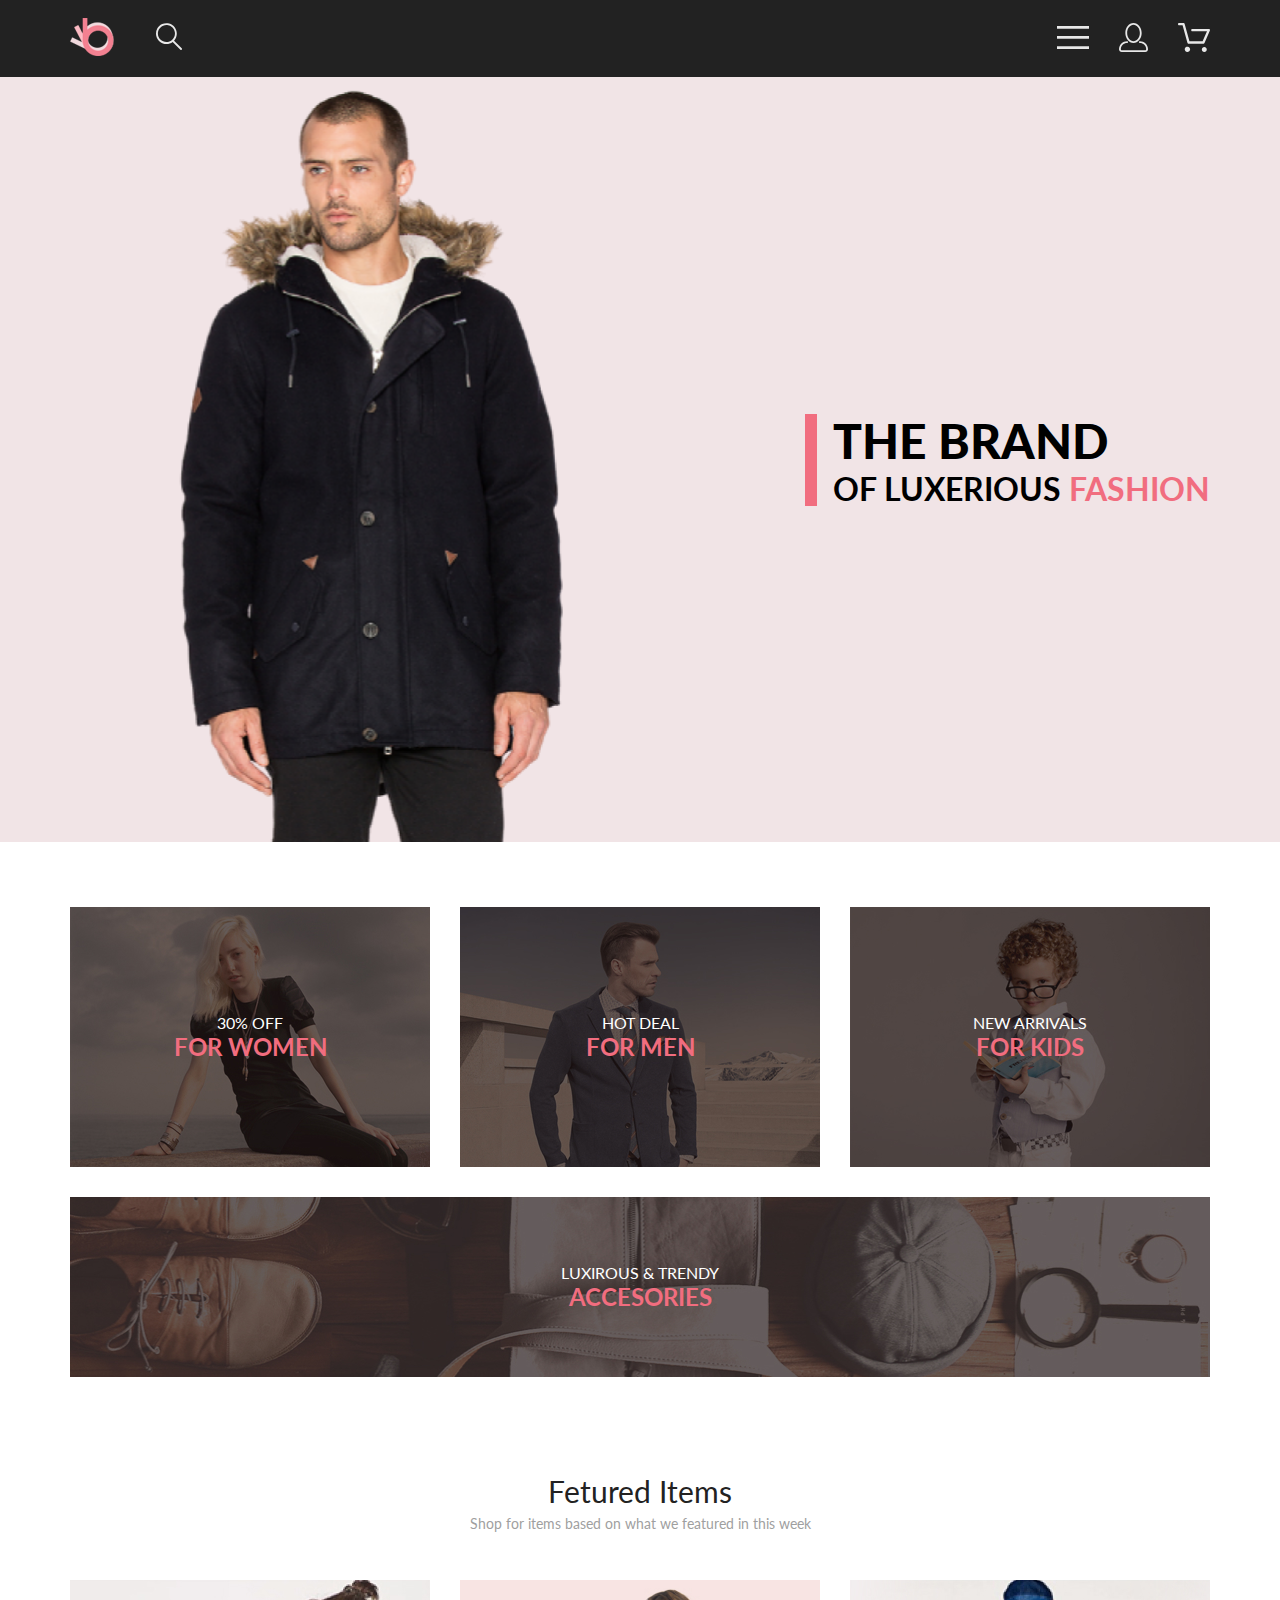
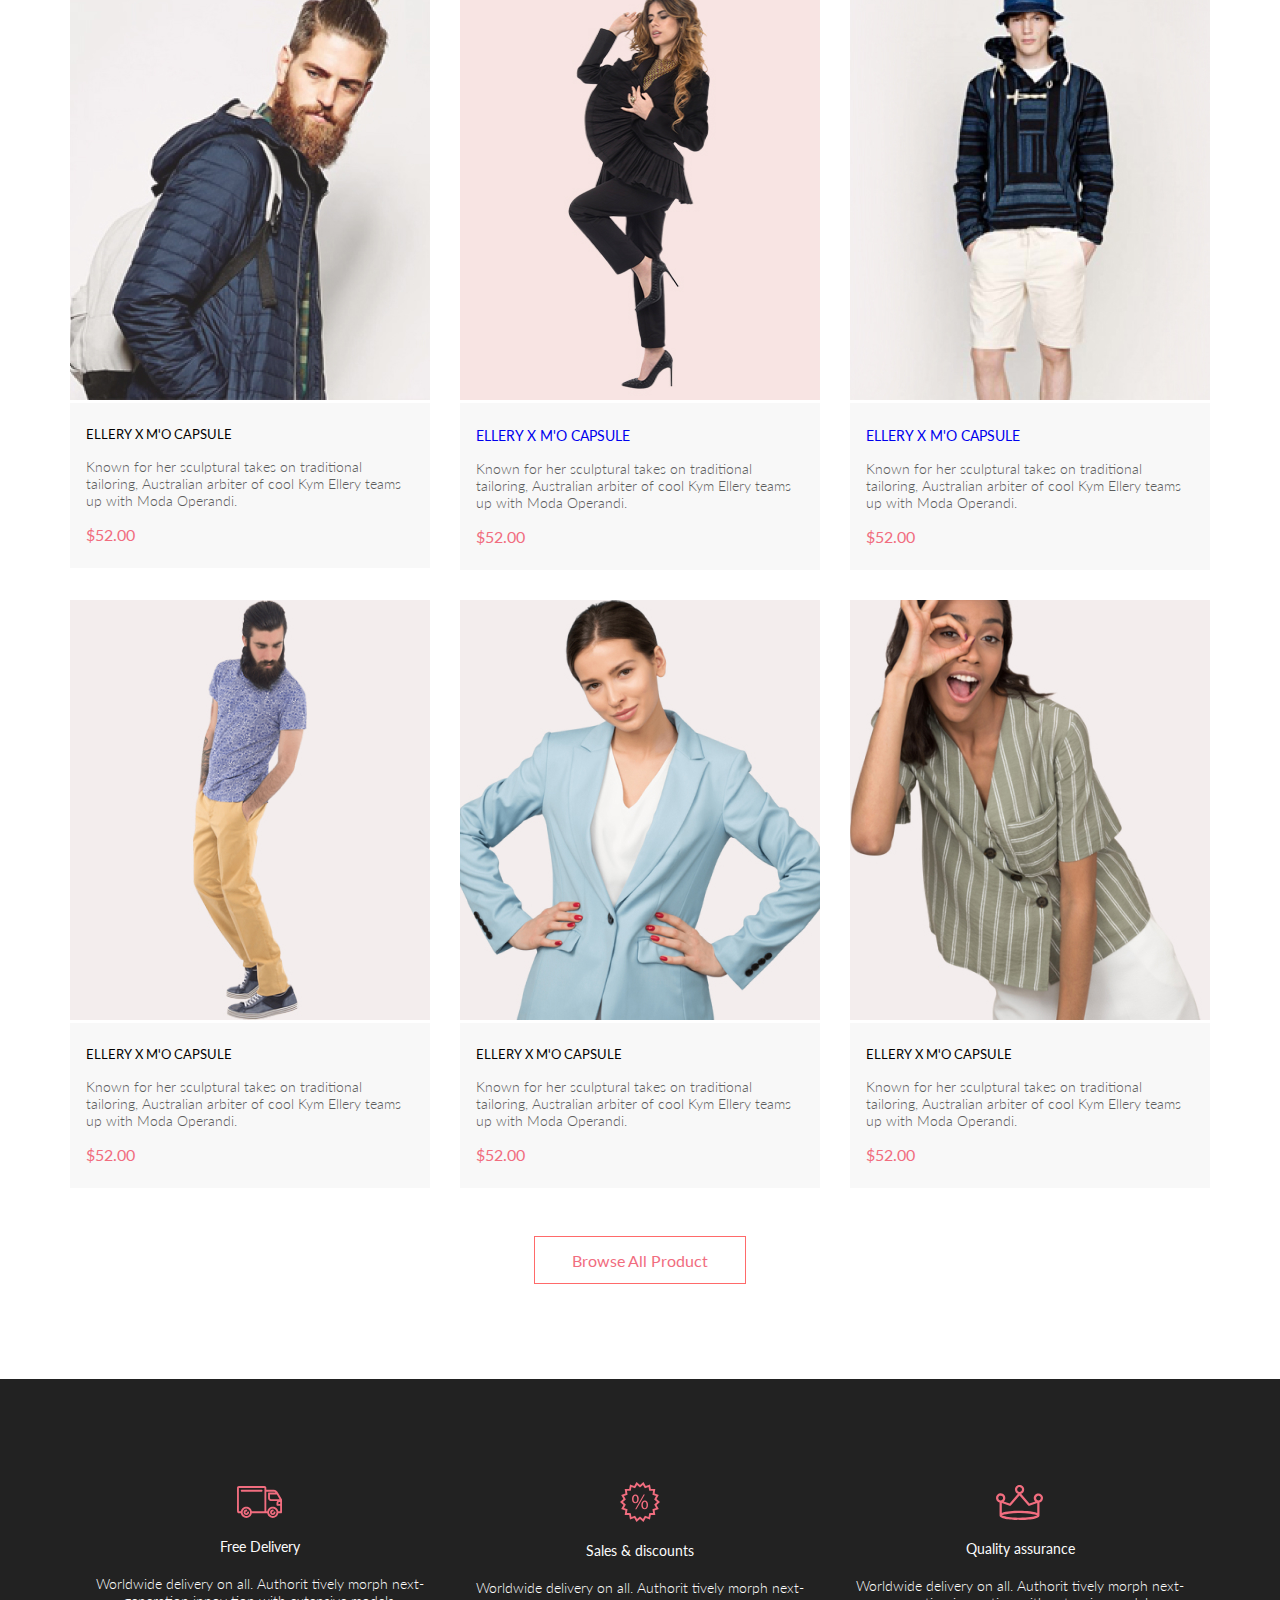
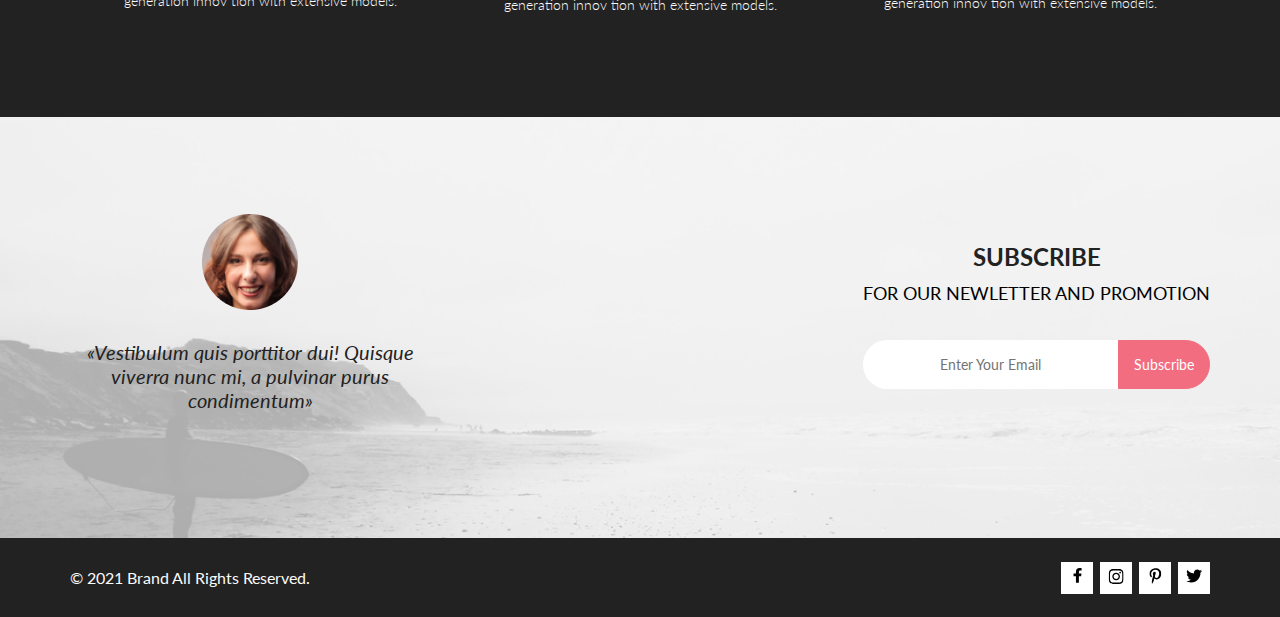
<file: sem1-HomeWork/index.html>
<!DOCTYPE html>
<html lang="en">
  <head>
    <link rel="preconnect" href="https://fonts.googleapis.com" />
    <link rel="preconnect" href="https://fonts.gstatic.com" crossorigin />
    <link
      href="https://fonts.googleapis.com/css2?family=Lato:wght@300;400;700;900&display=swap"
      rel="stylesheet"
    />
    <meta charset="UTF-8" />
    <meta name="viewport" content="width=device-width, initial-scale=1.0" />
    <title>Index</title>
    <link rel="stylesheet" href="../sem1-HomeWork/css/style.css" />
  </head>
  <body>
    <header class="header center">
      <div class="header-left">
        <a href="index.html" class="logo"
          ><img src="img/logo.svg" alt="logo"
        /></a>
        <a href="index.html" class="guidance"
          ><svg
            width="27"
            height="28"
            viewBox="0 0 27 28"
            fill="none"
            xmlns="http://www.w3.org/2000/svg"
          >
            <path
              d="M19.0589 17.6251C20.6705 15.865 21.6275 13.6039 21.769 11.2216C21.9106 8.83932 21.2281 6.48088 19.8362 4.54232C18.4443 2.60377 16.4278 1.20318 14.1252 0.575765C11.8227 -0.0516554 9.37437 0.132305 7.19143 1.09675C5.0085 2.0612 3.22389 3.74739 2.1373 5.87217C1.05071 7.99695 0.728322 10.4309 1.22426 12.7653C1.72021 15.0997 3.00428 17.1923 4.86085 18.6919C6.71741 20.1914 9.0334 21.0064 11.4199 21.0001C13.6723 21.0031 15.8638 20.2691 17.6599 18.9101L25.4079 26.7171C25.4934 26.8061 25.5958 26.8772 25.7091 26.9261C25.8225 26.9751 25.9444 27.0009 26.0679 27.0021C26.1916 27.0024 26.314 26.9773 26.4276 26.9283C26.5411 26.8793 26.6434 26.8074 26.7279 26.7171C26.9018 26.5362 26.999 26.295 26.999 26.0441C26.999 25.7931 26.9018 25.5519 26.7279 25.371L19.0589 17.6251ZM2.88589 10.5001C2.89873 8.81477 3.41021 7.17101 4.35586 5.776C5.30151 4.38098 6.63899 3.29715 8.1997 2.66114C9.76042 2.02513 11.4745 1.86542 13.1258 2.20213C14.7772 2.53884 16.2919 3.3569 17.479 4.55319C18.6661 5.74948 19.4725 7.27044 19.7965 8.92433C20.1204 10.5782 19.9475 12.291 19.2995 13.8468C18.6515 15.4026 17.5574 16.7316 16.1551 17.6665C14.7529 18.6014 13.1052 19.1002 11.4199 19.1C9.14843 19.0892 6.97409 18.1775 5.3741 16.5652C3.77412 14.9528 2.87924 12.7715 2.88589 10.5001Z"
              fill="#E8E8E8"
            />
          </svg>
        </a>
      </div>
      <div class="header-right">
        <label for="burger" class="guidance"
          ><svg
            width="32"
            height="23"
            viewBox="0 0 32 23"
            fill="none"
            xmlns="http://www.w3.org/2000/svg"
          >
            <path
              d="M0 23V20.31H32V23H0ZM0 12.76V10.07H32V12.76H0ZM0 2.69V0H32V2.69H0Z"
              fill="#E8E8E8"
            />
          </svg>
        </label>
        <input type="checkbox" id="burger" />
        <nav class="header-right__nav">
          <ul class="header-right__list">
            <li class="header-right__item">
              <a href="#" class="header-right__link_black">MENU</a>
            </li>
            <li class="header-right__item">
              <a href="#" class="header-right__link_pink">MAN</a>
              <ul class="header-right__box">
                <li>
                  <a href="#" class="header-right__link">Accessories</a>
                </li>
                <li>
                  <a href="#" class="header-right__link">Bags</a>
                </li>
                <li>
                  <a href="#" class="header-right__link">Denim</a>
                </li>
                <li>
                  <a href="#" class="header-right__link">T-Shirts</a>
                </li>
              </ul>
            </li>
            <li class="header-top__right__nav_item">
              <a href="#" class="header-right__link_pink">WOMAN</a>
              <ul class="header-right__box">
                <li>
                  <a href="#" class="header-right__link">Accessories</a>
                </li>
                <li>
                  <a href="#" class="header-right__link">Bags</a>
                </li>
                <li>
                  <a href="#" class="header-right__link">Denim</a>
                </li>
                <li>
                  <a href="#" class="header-right__link">T-Shirts</a>
                </li>
                <li>
                  <a href="#" class="header-right__link">Shirts</a>
                </li>
              </ul>
            </li>
            <li class="header-top__right__nav_item">
              <a href="#" class="header-right__link_pink">KIDS</a>
              <ul class="header-right__box">
                <li>
                  <a href="#" class="header-right__link">Accessories</a>
                </li>
                <li>
                  <a href="#" class="header-right__link">Bags</a>
                </li>
                <li>
                  <a href="#" class="header-right__link">Denim</a>
                </li>
                <li>
                  <a href="#" class="header-right__link">T-Shirts</a>
                </li>
                <li>
                  <a href="#" class="header-right__link">Shirts</a>
                </li>
                <li>
                  <a href="#" class="header-right__link">Bags</a>
                </li>
              </ul>
            </li>
          </ul>
        </nav>

        <a href="registration.html" class="guidance removal"
          ><svg
            width="29"
            height="29"
            viewBox="0 0 29 29"
            fill="none"
            xmlns="http://www.w3.org/2000/svg"
          >
            <path
              d="M14.5 19.937C19 19.937 22.656 15.464 22.656 9.968C22.656 4.472 19 0 14.5 0C13.3631 0.0217413 12.2463 0.303398 11.2351 0.823397C10.2239 1.34339 9.34507 2.08794 8.66602 3C7.12663 4.99573 6.30819 7.45381 6.34399 9.974C6.34399 15.465 10 19.937 14.5 19.937ZM14.5 1.813C18 1.813 20.844 5.472 20.844 9.969C20.844 14.466 17.998 18.125 14.5 18.125C11.002 18.125 8.15603 14.465 8.15503 9.969C8.15403 5.473 11 1.813 14.5 1.813ZM20.844 18.125C20.6036 18.125 20.373 18.2205 20.203 18.3905C20.033 18.5605 19.9375 18.7911 19.9375 19.0315C19.9375 19.2719 20.033 19.5025 20.203 19.6725C20.373 19.8425 20.6036 19.938 20.844 19.938C22.526 19.9399 24.1386 20.6088 25.3279 21.7982C26.5172 22.9875 27.1861 24.6 27.188 26.282C27.1875 26.5221 27.0918 26.7523 26.922 26.9221C26.7522 27.0918 26.5221 27.1875 26.282 27.188H2.71997C2.47985 27.1875 2.24975 27.0918 2.07996 26.9221C1.91016 26.7523 1.81449 26.5221 1.81396 26.282C1.81608 24.6001 2.48517 22.9877 3.67444 21.7985C4.86371 20.6092 6.47608 19.9401 8.15796 19.938C8.39824 19.938 8.62868 19.8425 8.79858 19.6726C8.96849 19.5027 9.06396 19.2723 9.06396 19.032C9.06396 18.7917 8.96849 18.5613 8.79858 18.3914C8.62868 18.2215 8.39824 18.126 8.15796 18.126C5.99541 18.1279 3.92201 18.9875 2.39258 20.5164C0.863144 22.0453 0.00264777 24.1185 0 26.281C0.000794067 27.0019 0.287502 27.693 0.797241 28.2027C1.30698 28.7125 1.99811 28.9992 2.71899 29H26.282C27.0027 28.9989 27.6936 28.7121 28.2031 28.2024C28.7126 27.6927 28.9992 27.0017 29 26.281C28.9974 24.1187 28.1372 22.0457 26.6083 20.5168C25.0793 18.9878 23.0063 18.1276 20.844 18.125Z"
              fill="#E8E8E8"
            />
          </svg>
        </a>
        <a href="cart.html" class="guidance removal"
          ><svg
            width="32"
            height="29"
            viewBox="0 0 32 29"
            fill="none"
            xmlns="http://www.w3.org/2000/svg"
          >
            <path
              d="M26.2 29C25.5522 28.9738 24.9405 28.6948 24.4962 28.2227C24.0519 27.7506 23.8104 27.1232 23.8235 26.475C23.8366 25.8269 24.1033 25.2097 24.5663 24.7559C25.0293 24.3022 25.6518 24.048 26.3 24.048C26.9483 24.048 27.5707 24.3022 28.0337 24.7559C28.4967 25.2097 28.7634 25.8269 28.7765 26.475C28.7896 27.1232 28.5481 27.7506 28.1038 28.2227C27.6594 28.6948 27.0478 28.9738 26.4 29H26.2ZM6.75195 26.32C6.75195 25.79 6.90913 25.2718 7.20361 24.8311C7.4981 24.3904 7.91667 24.0469 8.40637 23.844C8.89608 23.6412 9.43497 23.5881 9.95483 23.6915C10.4747 23.7949 10.9522 24.0502 11.327 24.425C11.7018 24.7998 11.9571 25.2773 12.0605 25.7972C12.164 26.317 12.1108 26.8559 11.908 27.3456C11.7051 27.8353 11.3616 28.2539 10.9209 28.5483C10.4802 28.8428 9.96206 29 9.43201 29C9.0799 29.0003 8.73114 28.9311 8.40576 28.7966C8.08038 28.662 7.78472 28.4646 7.53564 28.2158C7.28657 27.9669 7.08903 27.6713 6.95422 27.3461C6.81942 27.0208 6.75 26.6721 6.75 26.32H6.75195ZM10.552 20.686C10.2926 20.6868 10.04 20.6024 9.83313 20.4457C9.62629 20.2891 9.47661 20.0689 9.40698 19.819L4.57397 2.36401H1.18103C0.867544 2.36401 0.566883 2.23947 0.345215 2.01781C0.123547 1.79614 -0.000976562 1.49549 -0.000976562 1.18201C-0.000976562 0.868519 0.123547 0.567873 0.345215 0.346205C0.566883 0.124537 0.867544 5.81268e-06 1.18103 5.81268e-06H5.46204C5.72153 -0.00080736 5.97406 0.0837201 6.18079 0.240568C6.38751 0.397416 6.53686 0.617884 6.60596 0.868006L11.439 18.323H24.6169L29 8.27501H14.4C14.2418 8.27961 14.0844 8.25242 13.9369 8.19507C13.7894 8.13771 13.6549 8.05134 13.5414 7.94108C13.4279 7.83082 13.3376 7.69891 13.276 7.55315C13.2144 7.40739 13.1826 7.25075 13.1826 7.0925C13.1826 6.93426 13.2144 6.77762 13.276 6.63186C13.3376 6.4861 13.4279 6.35419 13.5414 6.24393C13.6549 6.13367 13.7894 6.0473 13.9369 5.98994C14.0844 5.93259 14.2418 5.90541 14.4 5.91001H30.813C31.0087 5.90996 31.2013 5.95866 31.3734 6.05172C31.5456 6.14478 31.6918 6.27926 31.799 6.44301C31.9068 6.60729 31.9724 6.79569 31.9899 6.99145C32.0073 7.18721 31.9762 7.38424 31.899 7.565L26.494 19.977C26.4016 20.1876 26.25 20.3668 26.0575 20.4927C25.865 20.6186 25.64 20.6858 25.41 20.686H10.552Z"
              fill="#E8E8E8"
            />
          </svg>
        </a>
      </div>
    </header>
    <section class="intro center">
      <div class="intro-left">
        <div class="intro-left__img"></div>
      </div>
      <div class="intro-right">
        <div class="intro-right__el_pink"></div>
        <div class="intro-right__content">
          <h4 class="intro-right__title">THE BRAND</h4>
          <p class="intro-right__text">
            OF LUXERIOUS
            <span class="intro-right__text_pink">FASHION</span>
          </p>
        </div>
      </div>
    </section>
    <!--  -->
    <nav class="category center">
      <a class="category__card category__card-1 category__card_center" href="#">
        <p class="category__subtitle">30% OFF</p>
        <h4 class="category__title">FOR WOMEN</h4>
      </a>
      <a class="category__card category__card-2 category__card_center" href="#">
        <p class="category__subtitle">HOT DEAL</p>
        <h4 class="category__title">FOR MEN</h4>
      </a>
      <a class="category__card category__card-3 category__card_center" href="#">
        <p class="category__subtitle">NEW ARRIVALS</p>
        <h4 class="category__title">FOR KIDS</h4>
      </a>
      <a class="category__card category__card-4 category__card_center" href="#">
        <p class="category__subtitle">LUXIROUS & TRENDY</p>
        <h4 class="category__title">ACCESORIES</h4>
      </a>
    </nav>

    <!--  -->
    <section class="section-product center">
      <h2 class="section-product__title">Fetured Items</h2>
      <p class="section-product__text">
        Shop for items based on what we featured in this week
      </p>
      <div class="product-box">
        <div class="product-box__product">
          <div class="product-box__wrap">
            <img
              src="img/product1_section3.jpg"
              alt="product-1"
              class="product-box__img"
            />
            <svg
              class="product-box__svg"
              width="139"
              height="44"
              viewBox="0 0 139 44"
              fill="none"
              xmlns="http://www.w3.org/2000/svg"
            >
              <path
                d="M138.5 0.5H0.5V43.5H138.5V0.5Z"
                stroke="white"
                stroke-linejoin="round"
              />
              <path
                d="M34.9509 34.2667H34.8386C34.2294 34.2667 33.7177 33.7671 33.6735 33.1294C33.629 32.4607 34.1175 31.8785 34.7626 31.8346C34.788 31.8329 34.8145 31.832 34.8405 31.832C35.4575 31.832 35.9743 32.3219 36.0201 32.9487C36.0319 33.1971 35.9914 33.5514 35.736 33.8439L35.73 33.8507L35.7242 33.8575C35.5275 34.0912 35.2607 34.2321 34.9509 34.2667ZM21.2189 34.2604C20.5683 34.2604 20.0391 33.7174 20.0391 33.05C20.0391 32.3832 20.5683 31.8406 21.2189 31.8406C21.8694 31.8406 22.3987 32.3832 22.3987 33.05C22.3987 33.7174 21.8694 34.2604 21.2189 34.2604Z"
                fill="white"
              />
              <path
                d="M34.876 33.2662C34.921 33.2549 34.9423 33.2339 34.96 33.2129C34.9678 33.2037 34.9756 33.1946 34.9835 33.1855C35.02 33.1438 35.0233 33.0553 35.0224 33.0105C35.0092 32.9044 34.9185 32.8315 34.8412 32.8315C34.8375 32.8315 34.8336 32.8317 34.8312 32.8318C34.7531 32.8372 34.6653 32.9409 34.6719 33.0625C34.6813 33.1793 34.7675 33.2662 34.8392 33.2662H34.876ZM21.2195 33.2599C21.3187 33.2599 21.3994 33.1655 21.3994 33.0496C21.3994 32.9341 21.3187 32.8401 21.2195 32.8401C21.1204 32.8401 21.0397 32.9341 21.0397 33.0496C21.0397 33.1655 21.1204 33.2599 21.2195 33.2599ZM34.9995 35.2662C34.9517 35.2662 34.8878 35.2662 34.8392 35.2662C33.7017 35.2662 32.7567 34.3545 32.6765 33.198C32.5964 31.9929 33.4937 30.9183 34.6953 30.8364C34.7441 30.8331 34.7928 30.8315 34.8412 30.8315C35.9799 30.8315 36.9413 31.7324 37.019 32.8884C37.0505 33.4915 36.8741 34.0612 36.4898 34.5012C36.1055 34.9575 35.5764 35.2177 34.9995 35.2662ZM21.2195 35.2599C20.0153 35.2599 19.0397 34.2709 19.0397 33.0496C19.0397 31.8291 20.0153 30.8401 21.2195 30.8401C22.4237 30.8401 23.3994 31.8291 23.3994 33.0496C23.3994 34.2709 22.4237 35.2599 21.2195 35.2599ZM34.1984 28.3938H22.1331C21.7001 28.3938 21.3159 28.1005 21.2033 27.6775L17.2775 13.2477H14.5217C13.9934 13.2477 13.5605 12.8086 13.5605 12.2704C13.5605 11.733 13.9934 11.293 14.5217 11.293H17.9993C18.4313 11.293 18.8156 11.5863 18.9281 12.0103L22.8539 26.4391H33.5576L37.1144 18.1338H25.2578C24.7286 18.1338 24.2957 17.6937 24.2957 17.1565C24.2957 16.6191 24.7286 16.1791 25.2578 16.1791H38.5886C38.9091 16.1791 39.2141 16.3419 39.3896 16.6191C39.566 16.8954 39.5984 17.2374 39.4697 17.547L35.0795 27.807C34.9193 28.1653 34.5827 28.3938 34.1984 28.3938Z"
                fill="white"
              />
              <path
                d="M34.876 33.2662C34.921 33.2549 34.9423 33.2339 34.96 33.2129C34.9678 33.2037 34.9756 33.1946 34.9835 33.1855C35.02 33.1438 35.0233 33.0553 35.0224 33.0105C35.0092 32.9044 34.9185 32.8315 34.8412 32.8315C34.8375 32.8315 34.8336 32.8317 34.8312 32.8318C34.7531 32.8372 34.6653 32.9409 34.6719 33.0625C34.6813 33.1793 34.7675 33.2662 34.8392 33.2662H34.876ZM21.2195 33.2599C21.3187 33.2599 21.3994 33.1655 21.3994 33.0496C21.3994 32.9341 21.3187 32.8401 21.2195 32.8401C21.1204 32.8401 21.0397 32.9341 21.0397 33.0496C21.0397 33.1655 21.1204 33.2599 21.2195 33.2599ZM34.9995 35.2662C34.9517 35.2662 34.8878 35.2662 34.8392 35.2662C33.7017 35.2662 32.7567 34.3545 32.6765 33.198C32.5964 31.9929 33.4937 30.9183 34.6953 30.8364C34.7441 30.8331 34.7928 30.8315 34.8412 30.8315C35.9799 30.8315 36.9413 31.7324 37.019 32.8884C37.0505 33.4915 36.8741 34.0612 36.4898 34.5012C36.1055 34.9575 35.5764 35.2177 34.9995 35.2662ZM21.2195 35.2599C20.0153 35.2599 19.0397 34.2709 19.0397 33.0496C19.0397 31.8291 20.0153 30.8401 21.2195 30.8401C22.4237 30.8401 23.3994 31.8291 23.3994 33.0496C23.3994 34.2709 22.4237 35.2599 21.2195 35.2599ZM34.1984 28.3938H22.1331C21.7001 28.3938 21.3159 28.1005 21.2033 27.6775L17.2775 13.2477H14.5217C13.9934 13.2477 13.5605 12.8086 13.5605 12.2704C13.5605 11.733 13.9934 11.293 14.5217 11.293H17.9993C18.4313 11.293 18.8156 11.5863 18.9281 12.0103L22.8539 26.4391H33.5576L37.1144 18.1338H25.2578C24.7286 18.1338 24.2957 17.6937 24.2957 17.1565C24.2957 16.6191 24.7286 16.1791 25.2578 16.1791H38.5886C38.9091 16.1791 39.2141 16.3419 39.3896 16.6191C39.566 16.8954 39.5984 17.2374 39.4697 17.547L35.0795 27.807C34.9193 28.1653 34.5827 28.3938 34.1984 28.3938Z"
                fill="white"
              />
              <path
                d="M57.2018 24.5104L55.6268 20.4294C55.5801 20.308 55.5311 20.168 55.4798 20.0094C55.4284 19.846 55.3794 19.6734 55.3328 19.4914C55.2348 19.8694 55.1344 20.1844 55.0318 20.4364L53.4568 24.5104H57.2018ZM60.0298 28.2344H58.9798C58.8584 28.2344 58.7604 28.204 58.6858 28.1434C58.6111 28.0827 58.5551 28.0057 58.5178 27.9124L57.5798 25.4904H53.0788L52.1408 27.9124C52.1128 27.9964 52.0591 28.071 51.9798 28.1364C51.9004 28.2017 51.8024 28.2344 51.6858 28.2344H50.6358L54.6468 18.2034H56.0188L60.0298 28.2344ZM65.525 22.8304C65.2916 22.5177 65.0396 22.3007 64.769 22.1794C64.4983 22.0534 64.195 21.9904 63.859 21.9904C63.201 21.9904 62.6946 22.226 62.34 22.6974C61.9853 23.1687 61.808 23.8407 61.808 24.7134C61.808 25.1754 61.8476 25.572 61.927 25.9034C62.0063 26.23 62.123 26.5007 62.277 26.7154C62.431 26.9254 62.62 27.0794 62.844 27.1774C63.068 27.2754 63.3223 27.3244 63.607 27.3244C64.0176 27.3244 64.3746 27.231 64.678 27.0444C64.986 26.8577 65.2683 26.594 65.525 26.2534V22.8304ZM66.771 17.9234V28.2344H66.029C65.8516 28.2344 65.7396 28.148 65.693 27.9754L65.581 27.1144C65.2776 27.4784 64.9323 27.7724 64.545 27.9964C64.1576 28.2204 63.7096 28.3324 63.201 28.3324C62.795 28.3324 62.4263 28.2554 62.095 28.1014C61.7636 27.9427 61.4813 27.7117 61.248 27.4084C61.0146 27.105 60.835 26.727 60.709 26.2744C60.583 25.8217 60.52 25.3014 60.52 24.7134C60.52 24.1907 60.59 23.7054 60.73 23.2574C60.87 22.8047 61.0706 22.4127 61.332 22.0814C61.5933 21.75 61.913 21.491 62.291 21.3044C62.6736 21.113 63.103 21.0174 63.579 21.0174C64.013 21.0174 64.384 21.092 64.692 21.2414C65.0046 21.386 65.2823 21.589 65.525 21.8504V17.9234H66.771ZM73.359 22.8304C73.1256 22.5177 72.8736 22.3007 72.603 22.1794C72.3323 22.0534 72.029 21.9904 71.693 21.9904C71.035 21.9904 70.5286 22.226 70.174 22.6974C69.8193 23.1687 69.642 23.8407 69.642 24.7134C69.642 25.1754 69.6816 25.572 69.761 25.9034C69.8403 26.23 69.957 26.5007 70.111 26.7154C70.265 26.9254 70.454 27.0794 70.678 27.1774C70.902 27.2754 71.1563 27.3244 71.441 27.3244C71.8516 27.3244 72.2086 27.231 72.512 27.0444C72.82 26.8577 73.1023 26.594 73.359 26.2534V22.8304ZM74.605 17.9234V28.2344H73.863C73.6856 28.2344 73.5736 28.148 73.527 27.9754L73.415 27.1144C73.1116 27.4784 72.7663 27.7724 72.379 27.9964C71.9916 28.2204 71.5436 28.3324 71.035 28.3324C70.629 28.3324 70.2603 28.2554 69.929 28.1014C69.5976 27.9427 69.3153 27.7117 69.082 27.4084C68.8486 27.105 68.669 26.727 68.543 26.2744C68.417 25.8217 68.354 25.3014 68.354 24.7134C68.354 24.1907 68.424 23.7054 68.564 23.2574C68.704 22.8047 68.9046 22.4127 69.166 22.0814C69.4273 21.75 69.747 21.491 70.125 21.3044C70.5076 21.113 70.937 21.0174 71.413 21.0174C71.847 21.0174 72.218 21.092 72.526 21.2414C72.8386 21.386 73.1163 21.589 73.359 21.8504V17.9234H74.605ZM82.332 28.3464C81.772 28.3464 81.3403 28.19 81.037 27.8774C80.7383 27.5647 80.589 27.1144 80.589 26.5264V22.1864H79.735C79.6603 22.1864 79.5973 22.1654 79.546 22.1234C79.4946 22.0767 79.469 22.0067 79.469 21.9134V21.4164L80.631 21.2694L80.918 19.0784C80.932 19.0084 80.9623 18.9524 81.009 18.9104C81.0603 18.8637 81.1256 18.8404 81.205 18.8404H81.835V21.2834H83.886V22.1864H81.835V26.4424C81.835 26.741 81.9073 26.9627 82.052 27.1074C82.1966 27.252 82.3833 27.3244 82.612 27.3244C82.7426 27.3244 82.8546 27.308 82.948 27.2754C83.046 27.238 83.13 27.1984 83.2 27.1564C83.27 27.1144 83.3283 27.077 83.375 27.0444C83.4263 27.007 83.4706 26.9884 83.508 26.9884C83.5733 26.9884 83.6316 27.028 83.683 27.1074L84.047 27.7024C83.8323 27.903 83.5733 28.0617 83.27 28.1784C82.9666 28.2904 82.654 28.3464 82.332 28.3464ZM88.1205 21.0314C88.6385 21.0314 89.1052 21.1177 89.5205 21.2904C89.9359 21.463 90.2905 21.708 90.5845 22.0254C90.8785 22.3427 91.1025 22.7277 91.2565 23.1804C91.4152 23.6284 91.4945 24.13 91.4945 24.6854C91.4945 25.2454 91.4152 25.7494 91.2565 26.1974C91.1025 26.6454 90.8785 27.028 90.5845 27.3454C90.2905 27.6627 89.9359 27.9077 89.5205 28.0804C89.1052 28.2484 88.6385 28.3324 88.1205 28.3324C87.5979 28.3324 87.1265 28.2484 86.7065 28.0804C86.2912 27.9077 85.9365 27.6627 85.6425 27.3454C85.3485 27.028 85.1222 26.6454 84.9635 26.1974C84.8095 25.7494 84.7325 25.2454 84.7325 24.6854C84.7325 24.13 84.8095 23.6284 84.9635 23.1804C85.1222 22.7277 85.3485 22.3427 85.6425 22.0254C85.9365 21.708 86.2912 21.463 86.7065 21.2904C87.1265 21.1177 87.5979 21.0314 88.1205 21.0314ZM88.1205 27.3594C88.8205 27.3594 89.3432 27.126 89.6885 26.6594C90.0339 26.188 90.2065 25.5324 90.2065 24.6924C90.2065 23.8477 90.0339 23.1897 89.6885 22.7184C89.3432 22.247 88.8205 22.0114 88.1205 22.0114C87.7659 22.0114 87.4555 22.072 87.1895 22.1934C86.9282 22.3147 86.7089 22.4897 86.5315 22.7184C86.3589 22.947 86.2282 23.2294 86.1395 23.5654C86.0555 23.8967 86.0135 24.2724 86.0135 24.6924C86.0135 25.5324 86.1862 26.188 86.5315 26.6594C86.8815 27.126 87.4112 27.3594 88.1205 27.3594ZM103.993 26.1624C104.068 26.1624 104.133 26.1927 104.189 26.2534L104.728 26.8344C104.317 27.3104 103.818 27.6814 103.23 27.9474C102.647 28.2134 101.94 28.3464 101.109 28.3464C100.39 28.3464 99.7369 28.2227 99.1489 27.9754C98.5609 27.7234 98.0593 27.3734 97.6439 26.9254C97.2286 26.4727 96.9066 25.9314 96.6779 25.3014C96.4493 24.6714 96.3349 23.9784 96.3349 23.2224C96.3349 22.4664 96.4539 21.7734 96.6919 21.1434C96.9299 20.5134 97.2636 19.972 97.6929 19.5194C98.1269 19.0667 98.6449 18.7167 99.2469 18.4694C99.8489 18.2174 100.514 18.0914 101.242 18.0914C101.956 18.0914 102.586 18.2057 103.132 18.4344C103.678 18.663 104.159 18.9734 104.574 19.3654L104.126 19.9884C104.098 20.035 104.061 20.0747 104.014 20.1074C103.972 20.1354 103.914 20.1494 103.839 20.1494C103.755 20.1494 103.652 20.105 103.531 20.0164C103.41 19.923 103.251 19.8204 103.055 19.7084C102.859 19.5964 102.614 19.496 102.32 19.4074C102.026 19.314 101.664 19.2674 101.235 19.2674C100.717 19.2674 100.243 19.3584 99.8139 19.5404C99.3846 19.7177 99.0136 19.9767 98.7009 20.3174C98.3929 20.658 98.1526 21.0734 97.9799 21.5634C97.8073 22.0534 97.7209 22.6064 97.7209 23.2224C97.7209 23.8477 97.8096 24.4054 97.9869 24.8954C98.1689 25.3854 98.4139 25.8007 98.7219 26.1414C99.0346 26.4774 99.4009 26.734 99.8209 26.9114C100.246 27.0887 100.703 27.1774 101.193 27.1774C101.492 27.1774 101.76 27.161 101.998 27.1284C102.241 27.091 102.462 27.035 102.663 26.9604C102.868 26.8857 103.057 26.7924 103.23 26.6804C103.407 26.5637 103.582 26.426 103.755 26.2674C103.834 26.1974 103.914 26.1624 103.993 26.1624ZM109.851 25.0424C109.277 25.061 108.787 25.1077 108.381 25.1824C107.98 25.2524 107.651 25.3457 107.394 25.4624C107.142 25.579 106.958 25.7167 106.841 25.8754C106.729 26.034 106.673 26.2114 106.673 26.4074C106.673 26.594 106.704 26.755 106.764 26.8904C106.825 27.0257 106.907 27.1377 107.009 27.2264C107.117 27.3104 107.24 27.3734 107.38 27.4154C107.525 27.4527 107.679 27.4714 107.842 27.4714C108.062 27.4714 108.262 27.4504 108.444 27.4084C108.626 27.3617 108.797 27.2964 108.955 27.2124C109.119 27.1284 109.273 27.028 109.417 26.9114C109.567 26.7947 109.711 26.6617 109.851 26.5124V25.0424ZM105.826 22.1444C106.218 21.7664 106.641 21.484 107.093 21.2974C107.546 21.1107 108.048 21.0174 108.598 21.0174C108.995 21.0174 109.347 21.0827 109.655 21.2134C109.963 21.344 110.222 21.526 110.432 21.7594C110.642 21.9927 110.801 22.275 110.908 22.6064C111.016 22.9377 111.069 23.3017 111.069 23.6984V28.2344H110.516C110.395 28.2344 110.302 28.2157 110.236 28.1784C110.171 28.1364 110.12 28.057 110.082 27.9404L109.942 27.2684C109.756 27.441 109.574 27.595 109.396 27.7304C109.219 27.861 109.032 27.973 108.836 28.0664C108.64 28.155 108.43 28.2227 108.206 28.2694C107.987 28.3207 107.742 28.3464 107.471 28.3464C107.196 28.3464 106.937 28.309 106.694 28.2344C106.452 28.155 106.239 28.0384 106.057 27.8844C105.88 27.7304 105.738 27.5367 105.63 27.3034C105.528 27.0654 105.476 26.7854 105.476 26.4634C105.476 26.1834 105.553 25.915 105.707 25.6584C105.861 25.397 106.111 25.166 106.456 24.9654C106.802 24.7647 107.252 24.6014 107.807 24.4754C108.363 24.3447 109.044 24.27 109.851 24.2514V23.6984C109.851 23.1477 109.732 22.7324 109.494 22.4524C109.256 22.1677 108.909 22.0254 108.451 22.0254C108.143 22.0254 107.884 22.065 107.674 22.1444C107.469 22.219 107.289 22.3054 107.135 22.4034C106.986 22.4967 106.855 22.583 106.743 22.6624C106.636 22.737 106.529 22.7744 106.421 22.7744C106.337 22.7744 106.265 22.7534 106.204 22.7114C106.144 22.6647 106.092 22.6087 106.05 22.5434L105.826 22.1444ZM114.15 22.5644C114.374 22.079 114.65 21.701 114.976 21.4304C115.303 21.155 115.702 21.0174 116.173 21.0174C116.323 21.0174 116.465 21.0337 116.6 21.0664C116.74 21.099 116.864 21.1504 116.971 21.2204L116.88 22.1514C116.852 22.268 116.782 22.3264 116.67 22.3264C116.605 22.3264 116.509 22.3124 116.383 22.2844C116.257 22.2564 116.115 22.2424 115.956 22.2424C115.732 22.2424 115.532 22.275 115.354 22.3404C115.182 22.4057 115.025 22.5037 114.885 22.6344C114.75 22.7604 114.626 22.919 114.514 23.1104C114.407 23.297 114.309 23.5117 114.22 23.7544V28.2344H112.967V21.1434H113.681C113.817 21.1434 113.91 21.169 113.961 21.2204C114.013 21.2717 114.048 21.3604 114.066 21.4864L114.15 22.5644ZM120.244 28.3464C119.684 28.3464 119.252 28.19 118.949 27.8774C118.65 27.5647 118.501 27.1144 118.501 26.5264V22.1864H117.647C117.572 22.1864 117.509 22.1654 117.458 22.1234C117.407 22.0767 117.381 22.0067 117.381 21.9134V21.4164L118.543 21.2694L118.83 19.0784C118.844 19.0084 118.874 18.9524 118.921 18.9104C118.972 18.8637 119.038 18.8404 119.117 18.8404H119.747V21.2834H121.798V22.1864H119.747V26.4424C119.747 26.741 119.819 26.9627 119.964 27.1074C120.109 27.252 120.295 27.3244 120.524 27.3244C120.655 27.3244 120.767 27.308 120.86 27.2754C120.958 27.238 121.042 27.1984 121.112 27.1564C121.182 27.1144 121.24 27.077 121.287 27.0444C121.338 27.007 121.383 26.9884 121.42 26.9884C121.485 26.9884 121.544 27.028 121.595 27.1074L121.959 27.7024C121.744 27.903 121.485 28.0617 121.182 28.1784C120.879 28.2904 120.566 28.3464 120.244 28.3464Z"
                fill="white"
              />
            </svg>
          </div>

          <div class="product-box__content">
            <a href="#" class="product-box__name">ELLERY X M'O CAPSULE</a>
            <p class="product-box__text">
              Known for her sculptural takes on&nbsp;traditional tailoring,
              Australian arbiter of&nbsp;cool Kym Ellery teams up&nbsp;with Moda
              Operandi.
            </p>
            <p class="product-box__price">$52.00</p>
          </div>
        </div>
        <div class="product-box__product">
          <div class="product-box__wrap">
            <img
              src="img/product2_section3.jpg"
              alt="product-1"
              class="product-box__img"
            />
            <svg
              class="product-box__svg"
              width="139"
              height="44"
              viewBox="0 0 139 44"
              fill="none"
              xmlns="http://www.w3.org/2000/svg"
            >
              <path
                d="M138.5 0.5H0.5V43.5H138.5V0.5Z"
                stroke="white"
                stroke-linejoin="round"
              />
              <path
                d="M34.9509 34.2667H34.8386C34.2294 34.2667 33.7177 33.7671 33.6735 33.1294C33.629 32.4607 34.1175 31.8785 34.7626 31.8346C34.788 31.8329 34.8145 31.832 34.8405 31.832C35.4575 31.832 35.9743 32.3219 36.0201 32.9487C36.0319 33.1971 35.9914 33.5514 35.736 33.8439L35.73 33.8507L35.7242 33.8575C35.5275 34.0912 35.2607 34.2321 34.9509 34.2667ZM21.2189 34.2604C20.5683 34.2604 20.0391 33.7174 20.0391 33.05C20.0391 32.3832 20.5683 31.8406 21.2189 31.8406C21.8694 31.8406 22.3987 32.3832 22.3987 33.05C22.3987 33.7174 21.8694 34.2604 21.2189 34.2604Z"
                fill="white"
              />
              <path
                d="M34.876 33.2662C34.921 33.2549 34.9423 33.2339 34.96 33.2129C34.9678 33.2037 34.9756 33.1946 34.9835 33.1855C35.02 33.1438 35.0233 33.0553 35.0224 33.0105C35.0092 32.9044 34.9185 32.8315 34.8412 32.8315C34.8375 32.8315 34.8336 32.8317 34.8312 32.8318C34.7531 32.8372 34.6653 32.9409 34.6719 33.0625C34.6813 33.1793 34.7675 33.2662 34.8392 33.2662H34.876ZM21.2195 33.2599C21.3187 33.2599 21.3994 33.1655 21.3994 33.0496C21.3994 32.9341 21.3187 32.8401 21.2195 32.8401C21.1204 32.8401 21.0397 32.9341 21.0397 33.0496C21.0397 33.1655 21.1204 33.2599 21.2195 33.2599ZM34.9995 35.2662C34.9517 35.2662 34.8878 35.2662 34.8392 35.2662C33.7017 35.2662 32.7567 34.3545 32.6765 33.198C32.5964 31.9929 33.4937 30.9183 34.6953 30.8364C34.7441 30.8331 34.7928 30.8315 34.8412 30.8315C35.9799 30.8315 36.9413 31.7324 37.019 32.8884C37.0505 33.4915 36.8741 34.0612 36.4898 34.5012C36.1055 34.9575 35.5764 35.2177 34.9995 35.2662ZM21.2195 35.2599C20.0153 35.2599 19.0397 34.2709 19.0397 33.0496C19.0397 31.8291 20.0153 30.8401 21.2195 30.8401C22.4237 30.8401 23.3994 31.8291 23.3994 33.0496C23.3994 34.2709 22.4237 35.2599 21.2195 35.2599ZM34.1984 28.3938H22.1331C21.7001 28.3938 21.3159 28.1005 21.2033 27.6775L17.2775 13.2477H14.5217C13.9934 13.2477 13.5605 12.8086 13.5605 12.2704C13.5605 11.733 13.9934 11.293 14.5217 11.293H17.9993C18.4313 11.293 18.8156 11.5863 18.9281 12.0103L22.8539 26.4391H33.5576L37.1144 18.1338H25.2578C24.7286 18.1338 24.2957 17.6937 24.2957 17.1565C24.2957 16.6191 24.7286 16.1791 25.2578 16.1791H38.5886C38.9091 16.1791 39.2141 16.3419 39.3896 16.6191C39.566 16.8954 39.5984 17.2374 39.4697 17.547L35.0795 27.807C34.9193 28.1653 34.5827 28.3938 34.1984 28.3938Z"
                fill="white"
              />
              <path
                d="M34.876 33.2662C34.921 33.2549 34.9423 33.2339 34.96 33.2129C34.9678 33.2037 34.9756 33.1946 34.9835 33.1855C35.02 33.1438 35.0233 33.0553 35.0224 33.0105C35.0092 32.9044 34.9185 32.8315 34.8412 32.8315C34.8375 32.8315 34.8336 32.8317 34.8312 32.8318C34.7531 32.8372 34.6653 32.9409 34.6719 33.0625C34.6813 33.1793 34.7675 33.2662 34.8392 33.2662H34.876ZM21.2195 33.2599C21.3187 33.2599 21.3994 33.1655 21.3994 33.0496C21.3994 32.9341 21.3187 32.8401 21.2195 32.8401C21.1204 32.8401 21.0397 32.9341 21.0397 33.0496C21.0397 33.1655 21.1204 33.2599 21.2195 33.2599ZM34.9995 35.2662C34.9517 35.2662 34.8878 35.2662 34.8392 35.2662C33.7017 35.2662 32.7567 34.3545 32.6765 33.198C32.5964 31.9929 33.4937 30.9183 34.6953 30.8364C34.7441 30.8331 34.7928 30.8315 34.8412 30.8315C35.9799 30.8315 36.9413 31.7324 37.019 32.8884C37.0505 33.4915 36.8741 34.0612 36.4898 34.5012C36.1055 34.9575 35.5764 35.2177 34.9995 35.2662ZM21.2195 35.2599C20.0153 35.2599 19.0397 34.2709 19.0397 33.0496C19.0397 31.8291 20.0153 30.8401 21.2195 30.8401C22.4237 30.8401 23.3994 31.8291 23.3994 33.0496C23.3994 34.2709 22.4237 35.2599 21.2195 35.2599ZM34.1984 28.3938H22.1331C21.7001 28.3938 21.3159 28.1005 21.2033 27.6775L17.2775 13.2477H14.5217C13.9934 13.2477 13.5605 12.8086 13.5605 12.2704C13.5605 11.733 13.9934 11.293 14.5217 11.293H17.9993C18.4313 11.293 18.8156 11.5863 18.9281 12.0103L22.8539 26.4391H33.5576L37.1144 18.1338H25.2578C24.7286 18.1338 24.2957 17.6937 24.2957 17.1565C24.2957 16.6191 24.7286 16.1791 25.2578 16.1791H38.5886C38.9091 16.1791 39.2141 16.3419 39.3896 16.6191C39.566 16.8954 39.5984 17.2374 39.4697 17.547L35.0795 27.807C34.9193 28.1653 34.5827 28.3938 34.1984 28.3938Z"
                fill="white"
              />
              <path
                d="M57.2018 24.5104L55.6268 20.4294C55.5801 20.308 55.5311 20.168 55.4798 20.0094C55.4284 19.846 55.3794 19.6734 55.3328 19.4914C55.2348 19.8694 55.1344 20.1844 55.0318 20.4364L53.4568 24.5104H57.2018ZM60.0298 28.2344H58.9798C58.8584 28.2344 58.7604 28.204 58.6858 28.1434C58.6111 28.0827 58.5551 28.0057 58.5178 27.9124L57.5798 25.4904H53.0788L52.1408 27.9124C52.1128 27.9964 52.0591 28.071 51.9798 28.1364C51.9004 28.2017 51.8024 28.2344 51.6858 28.2344H50.6358L54.6468 18.2034H56.0188L60.0298 28.2344ZM65.525 22.8304C65.2916 22.5177 65.0396 22.3007 64.769 22.1794C64.4983 22.0534 64.195 21.9904 63.859 21.9904C63.201 21.9904 62.6946 22.226 62.34 22.6974C61.9853 23.1687 61.808 23.8407 61.808 24.7134C61.808 25.1754 61.8476 25.572 61.927 25.9034C62.0063 26.23 62.123 26.5007 62.277 26.7154C62.431 26.9254 62.62 27.0794 62.844 27.1774C63.068 27.2754 63.3223 27.3244 63.607 27.3244C64.0176 27.3244 64.3746 27.231 64.678 27.0444C64.986 26.8577 65.2683 26.594 65.525 26.2534V22.8304ZM66.771 17.9234V28.2344H66.029C65.8516 28.2344 65.7396 28.148 65.693 27.9754L65.581 27.1144C65.2776 27.4784 64.9323 27.7724 64.545 27.9964C64.1576 28.2204 63.7096 28.3324 63.201 28.3324C62.795 28.3324 62.4263 28.2554 62.095 28.1014C61.7636 27.9427 61.4813 27.7117 61.248 27.4084C61.0146 27.105 60.835 26.727 60.709 26.2744C60.583 25.8217 60.52 25.3014 60.52 24.7134C60.52 24.1907 60.59 23.7054 60.73 23.2574C60.87 22.8047 61.0706 22.4127 61.332 22.0814C61.5933 21.75 61.913 21.491 62.291 21.3044C62.6736 21.113 63.103 21.0174 63.579 21.0174C64.013 21.0174 64.384 21.092 64.692 21.2414C65.0046 21.386 65.2823 21.589 65.525 21.8504V17.9234H66.771ZM73.359 22.8304C73.1256 22.5177 72.8736 22.3007 72.603 22.1794C72.3323 22.0534 72.029 21.9904 71.693 21.9904C71.035 21.9904 70.5286 22.226 70.174 22.6974C69.8193 23.1687 69.642 23.8407 69.642 24.7134C69.642 25.1754 69.6816 25.572 69.761 25.9034C69.8403 26.23 69.957 26.5007 70.111 26.7154C70.265 26.9254 70.454 27.0794 70.678 27.1774C70.902 27.2754 71.1563 27.3244 71.441 27.3244C71.8516 27.3244 72.2086 27.231 72.512 27.0444C72.82 26.8577 73.1023 26.594 73.359 26.2534V22.8304ZM74.605 17.9234V28.2344H73.863C73.6856 28.2344 73.5736 28.148 73.527 27.9754L73.415 27.1144C73.1116 27.4784 72.7663 27.7724 72.379 27.9964C71.9916 28.2204 71.5436 28.3324 71.035 28.3324C70.629 28.3324 70.2603 28.2554 69.929 28.1014C69.5976 27.9427 69.3153 27.7117 69.082 27.4084C68.8486 27.105 68.669 26.727 68.543 26.2744C68.417 25.8217 68.354 25.3014 68.354 24.7134C68.354 24.1907 68.424 23.7054 68.564 23.2574C68.704 22.8047 68.9046 22.4127 69.166 22.0814C69.4273 21.75 69.747 21.491 70.125 21.3044C70.5076 21.113 70.937 21.0174 71.413 21.0174C71.847 21.0174 72.218 21.092 72.526 21.2414C72.8386 21.386 73.1163 21.589 73.359 21.8504V17.9234H74.605ZM82.332 28.3464C81.772 28.3464 81.3403 28.19 81.037 27.8774C80.7383 27.5647 80.589 27.1144 80.589 26.5264V22.1864H79.735C79.6603 22.1864 79.5973 22.1654 79.546 22.1234C79.4946 22.0767 79.469 22.0067 79.469 21.9134V21.4164L80.631 21.2694L80.918 19.0784C80.932 19.0084 80.9623 18.9524 81.009 18.9104C81.0603 18.8637 81.1256 18.8404 81.205 18.8404H81.835V21.2834H83.886V22.1864H81.835V26.4424C81.835 26.741 81.9073 26.9627 82.052 27.1074C82.1966 27.252 82.3833 27.3244 82.612 27.3244C82.7426 27.3244 82.8546 27.308 82.948 27.2754C83.046 27.238 83.13 27.1984 83.2 27.1564C83.27 27.1144 83.3283 27.077 83.375 27.0444C83.4263 27.007 83.4706 26.9884 83.508 26.9884C83.5733 26.9884 83.6316 27.028 83.683 27.1074L84.047 27.7024C83.8323 27.903 83.5733 28.0617 83.27 28.1784C82.9666 28.2904 82.654 28.3464 82.332 28.3464ZM88.1205 21.0314C88.6385 21.0314 89.1052 21.1177 89.5205 21.2904C89.9359 21.463 90.2905 21.708 90.5845 22.0254C90.8785 22.3427 91.1025 22.7277 91.2565 23.1804C91.4152 23.6284 91.4945 24.13 91.4945 24.6854C91.4945 25.2454 91.4152 25.7494 91.2565 26.1974C91.1025 26.6454 90.8785 27.028 90.5845 27.3454C90.2905 27.6627 89.9359 27.9077 89.5205 28.0804C89.1052 28.2484 88.6385 28.3324 88.1205 28.3324C87.5979 28.3324 87.1265 28.2484 86.7065 28.0804C86.2912 27.9077 85.9365 27.6627 85.6425 27.3454C85.3485 27.028 85.1222 26.6454 84.9635 26.1974C84.8095 25.7494 84.7325 25.2454 84.7325 24.6854C84.7325 24.13 84.8095 23.6284 84.9635 23.1804C85.1222 22.7277 85.3485 22.3427 85.6425 22.0254C85.9365 21.708 86.2912 21.463 86.7065 21.2904C87.1265 21.1177 87.5979 21.0314 88.1205 21.0314ZM88.1205 27.3594C88.8205 27.3594 89.3432 27.126 89.6885 26.6594C90.0339 26.188 90.2065 25.5324 90.2065 24.6924C90.2065 23.8477 90.0339 23.1897 89.6885 22.7184C89.3432 22.247 88.8205 22.0114 88.1205 22.0114C87.7659 22.0114 87.4555 22.072 87.1895 22.1934C86.9282 22.3147 86.7089 22.4897 86.5315 22.7184C86.3589 22.947 86.2282 23.2294 86.1395 23.5654C86.0555 23.8967 86.0135 24.2724 86.0135 24.6924C86.0135 25.5324 86.1862 26.188 86.5315 26.6594C86.8815 27.126 87.4112 27.3594 88.1205 27.3594ZM103.993 26.1624C104.068 26.1624 104.133 26.1927 104.189 26.2534L104.728 26.8344C104.317 27.3104 103.818 27.6814 103.23 27.9474C102.647 28.2134 101.94 28.3464 101.109 28.3464C100.39 28.3464 99.7369 28.2227 99.1489 27.9754C98.5609 27.7234 98.0593 27.3734 97.6439 26.9254C97.2286 26.4727 96.9066 25.9314 96.6779 25.3014C96.4493 24.6714 96.3349 23.9784 96.3349 23.2224C96.3349 22.4664 96.4539 21.7734 96.6919 21.1434C96.9299 20.5134 97.2636 19.972 97.6929 19.5194C98.1269 19.0667 98.6449 18.7167 99.2469 18.4694C99.8489 18.2174 100.514 18.0914 101.242 18.0914C101.956 18.0914 102.586 18.2057 103.132 18.4344C103.678 18.663 104.159 18.9734 104.574 19.3654L104.126 19.9884C104.098 20.035 104.061 20.0747 104.014 20.1074C103.972 20.1354 103.914 20.1494 103.839 20.1494C103.755 20.1494 103.652 20.105 103.531 20.0164C103.41 19.923 103.251 19.8204 103.055 19.7084C102.859 19.5964 102.614 19.496 102.32 19.4074C102.026 19.314 101.664 19.2674 101.235 19.2674C100.717 19.2674 100.243 19.3584 99.8139 19.5404C99.3846 19.7177 99.0136 19.9767 98.7009 20.3174C98.3929 20.658 98.1526 21.0734 97.9799 21.5634C97.8073 22.0534 97.7209 22.6064 97.7209 23.2224C97.7209 23.8477 97.8096 24.4054 97.9869 24.8954C98.1689 25.3854 98.4139 25.8007 98.7219 26.1414C99.0346 26.4774 99.4009 26.734 99.8209 26.9114C100.246 27.0887 100.703 27.1774 101.193 27.1774C101.492 27.1774 101.76 27.161 101.998 27.1284C102.241 27.091 102.462 27.035 102.663 26.9604C102.868 26.8857 103.057 26.7924 103.23 26.6804C103.407 26.5637 103.582 26.426 103.755 26.2674C103.834 26.1974 103.914 26.1624 103.993 26.1624ZM109.851 25.0424C109.277 25.061 108.787 25.1077 108.381 25.1824C107.98 25.2524 107.651 25.3457 107.394 25.4624C107.142 25.579 106.958 25.7167 106.841 25.8754C106.729 26.034 106.673 26.2114 106.673 26.4074C106.673 26.594 106.704 26.755 106.764 26.8904C106.825 27.0257 106.907 27.1377 107.009 27.2264C107.117 27.3104 107.24 27.3734 107.38 27.4154C107.525 27.4527 107.679 27.4714 107.842 27.4714C108.062 27.4714 108.262 27.4504 108.444 27.4084C108.626 27.3617 108.797 27.2964 108.955 27.2124C109.119 27.1284 109.273 27.028 109.417 26.9114C109.567 26.7947 109.711 26.6617 109.851 26.5124V25.0424ZM105.826 22.1444C106.218 21.7664 106.641 21.484 107.093 21.2974C107.546 21.1107 108.048 21.0174 108.598 21.0174C108.995 21.0174 109.347 21.0827 109.655 21.2134C109.963 21.344 110.222 21.526 110.432 21.7594C110.642 21.9927 110.801 22.275 110.908 22.6064C111.016 22.9377 111.069 23.3017 111.069 23.6984V28.2344H110.516C110.395 28.2344 110.302 28.2157 110.236 28.1784C110.171 28.1364 110.12 28.057 110.082 27.9404L109.942 27.2684C109.756 27.441 109.574 27.595 109.396 27.7304C109.219 27.861 109.032 27.973 108.836 28.0664C108.64 28.155 108.43 28.2227 108.206 28.2694C107.987 28.3207 107.742 28.3464 107.471 28.3464C107.196 28.3464 106.937 28.309 106.694 28.2344C106.452 28.155 106.239 28.0384 106.057 27.8844C105.88 27.7304 105.738 27.5367 105.63 27.3034C105.528 27.0654 105.476 26.7854 105.476 26.4634C105.476 26.1834 105.553 25.915 105.707 25.6584C105.861 25.397 106.111 25.166 106.456 24.9654C106.802 24.7647 107.252 24.6014 107.807 24.4754C108.363 24.3447 109.044 24.27 109.851 24.2514V23.6984C109.851 23.1477 109.732 22.7324 109.494 22.4524C109.256 22.1677 108.909 22.0254 108.451 22.0254C108.143 22.0254 107.884 22.065 107.674 22.1444C107.469 22.219 107.289 22.3054 107.135 22.4034C106.986 22.4967 106.855 22.583 106.743 22.6624C106.636 22.737 106.529 22.7744 106.421 22.7744C106.337 22.7744 106.265 22.7534 106.204 22.7114C106.144 22.6647 106.092 22.6087 106.05 22.5434L105.826 22.1444ZM114.15 22.5644C114.374 22.079 114.65 21.701 114.976 21.4304C115.303 21.155 115.702 21.0174 116.173 21.0174C116.323 21.0174 116.465 21.0337 116.6 21.0664C116.74 21.099 116.864 21.1504 116.971 21.2204L116.88 22.1514C116.852 22.268 116.782 22.3264 116.67 22.3264C116.605 22.3264 116.509 22.3124 116.383 22.2844C116.257 22.2564 116.115 22.2424 115.956 22.2424C115.732 22.2424 115.532 22.275 115.354 22.3404C115.182 22.4057 115.025 22.5037 114.885 22.6344C114.75 22.7604 114.626 22.919 114.514 23.1104C114.407 23.297 114.309 23.5117 114.22 23.7544V28.2344H112.967V21.1434H113.681C113.817 21.1434 113.91 21.169 113.961 21.2204C114.013 21.2717 114.048 21.3604 114.066 21.4864L114.15 22.5644ZM120.244 28.3464C119.684 28.3464 119.252 28.19 118.949 27.8774C118.65 27.5647 118.501 27.1144 118.501 26.5264V22.1864H117.647C117.572 22.1864 117.509 22.1654 117.458 22.1234C117.407 22.0767 117.381 22.0067 117.381 21.9134V21.4164L118.543 21.2694L118.83 19.0784C118.844 19.0084 118.874 18.9524 118.921 18.9104C118.972 18.8637 119.038 18.8404 119.117 18.8404H119.747V21.2834H121.798V22.1864H119.747V26.4424C119.747 26.741 119.819 26.9627 119.964 27.1074C120.109 27.252 120.295 27.3244 120.524 27.3244C120.655 27.3244 120.767 27.308 120.86 27.2754C120.958 27.238 121.042 27.1984 121.112 27.1564C121.182 27.1144 121.24 27.077 121.287 27.0444C121.338 27.007 121.383 26.9884 121.42 26.9884C121.485 26.9884 121.544 27.028 121.595 27.1074L121.959 27.7024C121.744 27.903 121.485 28.0617 121.182 28.1784C120.879 28.2904 120.566 28.3464 120.244 28.3464Z"
                fill="white"
              />
            </svg>
          </div>

          <div class="product-box__content">
            <a href="#" class="product__name">ELLERY X M'O CAPSULE</a>
            <p class="product-box__text">
              Known for her sculptural takes on&nbsp;traditional tailoring,
              Australian arbiter of&nbsp;cool Kym Ellery teams up&nbsp;with Moda
              Operandi.
            </p>
            <p class="product-box__price">$52.00</p>
          </div>
        </div>
        <div class="product-box__product">
          <div class="product-box__wrap">
            <img
              src="img/product3_section3.jpg"
              alt="product-1"
              class="product-box__img"
            />
            <svg
              class="product-box__svg"
              width="139"
              height="44"
              viewBox="0 0 139 44"
              fill="none"
              xmlns="http://www.w3.org/2000/svg"
            >
              <path
                d="M138.5 0.5H0.5V43.5H138.5V0.5Z"
                stroke="white"
                stroke-linejoin="round"
              />
              <path
                d="M34.9509 34.2667H34.8386C34.2294 34.2667 33.7177 33.7671 33.6735 33.1294C33.629 32.4607 34.1175 31.8785 34.7626 31.8346C34.788 31.8329 34.8145 31.832 34.8405 31.832C35.4575 31.832 35.9743 32.3219 36.0201 32.9487C36.0319 33.1971 35.9914 33.5514 35.736 33.8439L35.73 33.8507L35.7242 33.8575C35.5275 34.0912 35.2607 34.2321 34.9509 34.2667ZM21.2189 34.2604C20.5683 34.2604 20.0391 33.7174 20.0391 33.05C20.0391 32.3832 20.5683 31.8406 21.2189 31.8406C21.8694 31.8406 22.3987 32.3832 22.3987 33.05C22.3987 33.7174 21.8694 34.2604 21.2189 34.2604Z"
                fill="white"
              />
              <path
                d="M34.876 33.2662C34.921 33.2549 34.9423 33.2339 34.96 33.2129C34.9678 33.2037 34.9756 33.1946 34.9835 33.1855C35.02 33.1438 35.0233 33.0553 35.0224 33.0105C35.0092 32.9044 34.9185 32.8315 34.8412 32.8315C34.8375 32.8315 34.8336 32.8317 34.8312 32.8318C34.7531 32.8372 34.6653 32.9409 34.6719 33.0625C34.6813 33.1793 34.7675 33.2662 34.8392 33.2662H34.876ZM21.2195 33.2599C21.3187 33.2599 21.3994 33.1655 21.3994 33.0496C21.3994 32.9341 21.3187 32.8401 21.2195 32.8401C21.1204 32.8401 21.0397 32.9341 21.0397 33.0496C21.0397 33.1655 21.1204 33.2599 21.2195 33.2599ZM34.9995 35.2662C34.9517 35.2662 34.8878 35.2662 34.8392 35.2662C33.7017 35.2662 32.7567 34.3545 32.6765 33.198C32.5964 31.9929 33.4937 30.9183 34.6953 30.8364C34.7441 30.8331 34.7928 30.8315 34.8412 30.8315C35.9799 30.8315 36.9413 31.7324 37.019 32.8884C37.0505 33.4915 36.8741 34.0612 36.4898 34.5012C36.1055 34.9575 35.5764 35.2177 34.9995 35.2662ZM21.2195 35.2599C20.0153 35.2599 19.0397 34.2709 19.0397 33.0496C19.0397 31.8291 20.0153 30.8401 21.2195 30.8401C22.4237 30.8401 23.3994 31.8291 23.3994 33.0496C23.3994 34.2709 22.4237 35.2599 21.2195 35.2599ZM34.1984 28.3938H22.1331C21.7001 28.3938 21.3159 28.1005 21.2033 27.6775L17.2775 13.2477H14.5217C13.9934 13.2477 13.5605 12.8086 13.5605 12.2704C13.5605 11.733 13.9934 11.293 14.5217 11.293H17.9993C18.4313 11.293 18.8156 11.5863 18.9281 12.0103L22.8539 26.4391H33.5576L37.1144 18.1338H25.2578C24.7286 18.1338 24.2957 17.6937 24.2957 17.1565C24.2957 16.6191 24.7286 16.1791 25.2578 16.1791H38.5886C38.9091 16.1791 39.2141 16.3419 39.3896 16.6191C39.566 16.8954 39.5984 17.2374 39.4697 17.547L35.0795 27.807C34.9193 28.1653 34.5827 28.3938 34.1984 28.3938Z"
                fill="white"
              />
              <path
                d="M34.876 33.2662C34.921 33.2549 34.9423 33.2339 34.96 33.2129C34.9678 33.2037 34.9756 33.1946 34.9835 33.1855C35.02 33.1438 35.0233 33.0553 35.0224 33.0105C35.0092 32.9044 34.9185 32.8315 34.8412 32.8315C34.8375 32.8315 34.8336 32.8317 34.8312 32.8318C34.7531 32.8372 34.6653 32.9409 34.6719 33.0625C34.6813 33.1793 34.7675 33.2662 34.8392 33.2662H34.876ZM21.2195 33.2599C21.3187 33.2599 21.3994 33.1655 21.3994 33.0496C21.3994 32.9341 21.3187 32.8401 21.2195 32.8401C21.1204 32.8401 21.0397 32.9341 21.0397 33.0496C21.0397 33.1655 21.1204 33.2599 21.2195 33.2599ZM34.9995 35.2662C34.9517 35.2662 34.8878 35.2662 34.8392 35.2662C33.7017 35.2662 32.7567 34.3545 32.6765 33.198C32.5964 31.9929 33.4937 30.9183 34.6953 30.8364C34.7441 30.8331 34.7928 30.8315 34.8412 30.8315C35.9799 30.8315 36.9413 31.7324 37.019 32.8884C37.0505 33.4915 36.8741 34.0612 36.4898 34.5012C36.1055 34.9575 35.5764 35.2177 34.9995 35.2662ZM21.2195 35.2599C20.0153 35.2599 19.0397 34.2709 19.0397 33.0496C19.0397 31.8291 20.0153 30.8401 21.2195 30.8401C22.4237 30.8401 23.3994 31.8291 23.3994 33.0496C23.3994 34.2709 22.4237 35.2599 21.2195 35.2599ZM34.1984 28.3938H22.1331C21.7001 28.3938 21.3159 28.1005 21.2033 27.6775L17.2775 13.2477H14.5217C13.9934 13.2477 13.5605 12.8086 13.5605 12.2704C13.5605 11.733 13.9934 11.293 14.5217 11.293H17.9993C18.4313 11.293 18.8156 11.5863 18.9281 12.0103L22.8539 26.4391H33.5576L37.1144 18.1338H25.2578C24.7286 18.1338 24.2957 17.6937 24.2957 17.1565C24.2957 16.6191 24.7286 16.1791 25.2578 16.1791H38.5886C38.9091 16.1791 39.2141 16.3419 39.3896 16.6191C39.566 16.8954 39.5984 17.2374 39.4697 17.547L35.0795 27.807C34.9193 28.1653 34.5827 28.3938 34.1984 28.3938Z"
                fill="white"
              />
              <path
                d="M57.2018 24.5104L55.6268 20.4294C55.5801 20.308 55.5311 20.168 55.4798 20.0094C55.4284 19.846 55.3794 19.6734 55.3328 19.4914C55.2348 19.8694 55.1344 20.1844 55.0318 20.4364L53.4568 24.5104H57.2018ZM60.0298 28.2344H58.9798C58.8584 28.2344 58.7604 28.204 58.6858 28.1434C58.6111 28.0827 58.5551 28.0057 58.5178 27.9124L57.5798 25.4904H53.0788L52.1408 27.9124C52.1128 27.9964 52.0591 28.071 51.9798 28.1364C51.9004 28.2017 51.8024 28.2344 51.6858 28.2344H50.6358L54.6468 18.2034H56.0188L60.0298 28.2344ZM65.525 22.8304C65.2916 22.5177 65.0396 22.3007 64.769 22.1794C64.4983 22.0534 64.195 21.9904 63.859 21.9904C63.201 21.9904 62.6946 22.226 62.34 22.6974C61.9853 23.1687 61.808 23.8407 61.808 24.7134C61.808 25.1754 61.8476 25.572 61.927 25.9034C62.0063 26.23 62.123 26.5007 62.277 26.7154C62.431 26.9254 62.62 27.0794 62.844 27.1774C63.068 27.2754 63.3223 27.3244 63.607 27.3244C64.0176 27.3244 64.3746 27.231 64.678 27.0444C64.986 26.8577 65.2683 26.594 65.525 26.2534V22.8304ZM66.771 17.9234V28.2344H66.029C65.8516 28.2344 65.7396 28.148 65.693 27.9754L65.581 27.1144C65.2776 27.4784 64.9323 27.7724 64.545 27.9964C64.1576 28.2204 63.7096 28.3324 63.201 28.3324C62.795 28.3324 62.4263 28.2554 62.095 28.1014C61.7636 27.9427 61.4813 27.7117 61.248 27.4084C61.0146 27.105 60.835 26.727 60.709 26.2744C60.583 25.8217 60.52 25.3014 60.52 24.7134C60.52 24.1907 60.59 23.7054 60.73 23.2574C60.87 22.8047 61.0706 22.4127 61.332 22.0814C61.5933 21.75 61.913 21.491 62.291 21.3044C62.6736 21.113 63.103 21.0174 63.579 21.0174C64.013 21.0174 64.384 21.092 64.692 21.2414C65.0046 21.386 65.2823 21.589 65.525 21.8504V17.9234H66.771ZM73.359 22.8304C73.1256 22.5177 72.8736 22.3007 72.603 22.1794C72.3323 22.0534 72.029 21.9904 71.693 21.9904C71.035 21.9904 70.5286 22.226 70.174 22.6974C69.8193 23.1687 69.642 23.8407 69.642 24.7134C69.642 25.1754 69.6816 25.572 69.761 25.9034C69.8403 26.23 69.957 26.5007 70.111 26.7154C70.265 26.9254 70.454 27.0794 70.678 27.1774C70.902 27.2754 71.1563 27.3244 71.441 27.3244C71.8516 27.3244 72.2086 27.231 72.512 27.0444C72.82 26.8577 73.1023 26.594 73.359 26.2534V22.8304ZM74.605 17.9234V28.2344H73.863C73.6856 28.2344 73.5736 28.148 73.527 27.9754L73.415 27.1144C73.1116 27.4784 72.7663 27.7724 72.379 27.9964C71.9916 28.2204 71.5436 28.3324 71.035 28.3324C70.629 28.3324 70.2603 28.2554 69.929 28.1014C69.5976 27.9427 69.3153 27.7117 69.082 27.4084C68.8486 27.105 68.669 26.727 68.543 26.2744C68.417 25.8217 68.354 25.3014 68.354 24.7134C68.354 24.1907 68.424 23.7054 68.564 23.2574C68.704 22.8047 68.9046 22.4127 69.166 22.0814C69.4273 21.75 69.747 21.491 70.125 21.3044C70.5076 21.113 70.937 21.0174 71.413 21.0174C71.847 21.0174 72.218 21.092 72.526 21.2414C72.8386 21.386 73.1163 21.589 73.359 21.8504V17.9234H74.605ZM82.332 28.3464C81.772 28.3464 81.3403 28.19 81.037 27.8774C80.7383 27.5647 80.589 27.1144 80.589 26.5264V22.1864H79.735C79.6603 22.1864 79.5973 22.1654 79.546 22.1234C79.4946 22.0767 79.469 22.0067 79.469 21.9134V21.4164L80.631 21.2694L80.918 19.0784C80.932 19.0084 80.9623 18.9524 81.009 18.9104C81.0603 18.8637 81.1256 18.8404 81.205 18.8404H81.835V21.2834H83.886V22.1864H81.835V26.4424C81.835 26.741 81.9073 26.9627 82.052 27.1074C82.1966 27.252 82.3833 27.3244 82.612 27.3244C82.7426 27.3244 82.8546 27.308 82.948 27.2754C83.046 27.238 83.13 27.1984 83.2 27.1564C83.27 27.1144 83.3283 27.077 83.375 27.0444C83.4263 27.007 83.4706 26.9884 83.508 26.9884C83.5733 26.9884 83.6316 27.028 83.683 27.1074L84.047 27.7024C83.8323 27.903 83.5733 28.0617 83.27 28.1784C82.9666 28.2904 82.654 28.3464 82.332 28.3464ZM88.1205 21.0314C88.6385 21.0314 89.1052 21.1177 89.5205 21.2904C89.9359 21.463 90.2905 21.708 90.5845 22.0254C90.8785 22.3427 91.1025 22.7277 91.2565 23.1804C91.4152 23.6284 91.4945 24.13 91.4945 24.6854C91.4945 25.2454 91.4152 25.7494 91.2565 26.1974C91.1025 26.6454 90.8785 27.028 90.5845 27.3454C90.2905 27.6627 89.9359 27.9077 89.5205 28.0804C89.1052 28.2484 88.6385 28.3324 88.1205 28.3324C87.5979 28.3324 87.1265 28.2484 86.7065 28.0804C86.2912 27.9077 85.9365 27.6627 85.6425 27.3454C85.3485 27.028 85.1222 26.6454 84.9635 26.1974C84.8095 25.7494 84.7325 25.2454 84.7325 24.6854C84.7325 24.13 84.8095 23.6284 84.9635 23.1804C85.1222 22.7277 85.3485 22.3427 85.6425 22.0254C85.9365 21.708 86.2912 21.463 86.7065 21.2904C87.1265 21.1177 87.5979 21.0314 88.1205 21.0314ZM88.1205 27.3594C88.8205 27.3594 89.3432 27.126 89.6885 26.6594C90.0339 26.188 90.2065 25.5324 90.2065 24.6924C90.2065 23.8477 90.0339 23.1897 89.6885 22.7184C89.3432 22.247 88.8205 22.0114 88.1205 22.0114C87.7659 22.0114 87.4555 22.072 87.1895 22.1934C86.9282 22.3147 86.7089 22.4897 86.5315 22.7184C86.3589 22.947 86.2282 23.2294 86.1395 23.5654C86.0555 23.8967 86.0135 24.2724 86.0135 24.6924C86.0135 25.5324 86.1862 26.188 86.5315 26.6594C86.8815 27.126 87.4112 27.3594 88.1205 27.3594ZM103.993 26.1624C104.068 26.1624 104.133 26.1927 104.189 26.2534L104.728 26.8344C104.317 27.3104 103.818 27.6814 103.23 27.9474C102.647 28.2134 101.94 28.3464 101.109 28.3464C100.39 28.3464 99.7369 28.2227 99.1489 27.9754C98.5609 27.7234 98.0593 27.3734 97.6439 26.9254C97.2286 26.4727 96.9066 25.9314 96.6779 25.3014C96.4493 24.6714 96.3349 23.9784 96.3349 23.2224C96.3349 22.4664 96.4539 21.7734 96.6919 21.1434C96.9299 20.5134 97.2636 19.972 97.6929 19.5194C98.1269 19.0667 98.6449 18.7167 99.2469 18.4694C99.8489 18.2174 100.514 18.0914 101.242 18.0914C101.956 18.0914 102.586 18.2057 103.132 18.4344C103.678 18.663 104.159 18.9734 104.574 19.3654L104.126 19.9884C104.098 20.035 104.061 20.0747 104.014 20.1074C103.972 20.1354 103.914 20.1494 103.839 20.1494C103.755 20.1494 103.652 20.105 103.531 20.0164C103.41 19.923 103.251 19.8204 103.055 19.7084C102.859 19.5964 102.614 19.496 102.32 19.4074C102.026 19.314 101.664 19.2674 101.235 19.2674C100.717 19.2674 100.243 19.3584 99.8139 19.5404C99.3846 19.7177 99.0136 19.9767 98.7009 20.3174C98.3929 20.658 98.1526 21.0734 97.9799 21.5634C97.8073 22.0534 97.7209 22.6064 97.7209 23.2224C97.7209 23.8477 97.8096 24.4054 97.9869 24.8954C98.1689 25.3854 98.4139 25.8007 98.7219 26.1414C99.0346 26.4774 99.4009 26.734 99.8209 26.9114C100.246 27.0887 100.703 27.1774 101.193 27.1774C101.492 27.1774 101.76 27.161 101.998 27.1284C102.241 27.091 102.462 27.035 102.663 26.9604C102.868 26.8857 103.057 26.7924 103.23 26.6804C103.407 26.5637 103.582 26.426 103.755 26.2674C103.834 26.1974 103.914 26.1624 103.993 26.1624ZM109.851 25.0424C109.277 25.061 108.787 25.1077 108.381 25.1824C107.98 25.2524 107.651 25.3457 107.394 25.4624C107.142 25.579 106.958 25.7167 106.841 25.8754C106.729 26.034 106.673 26.2114 106.673 26.4074C106.673 26.594 106.704 26.755 106.764 26.8904C106.825 27.0257 106.907 27.1377 107.009 27.2264C107.117 27.3104 107.24 27.3734 107.38 27.4154C107.525 27.4527 107.679 27.4714 107.842 27.4714C108.062 27.4714 108.262 27.4504 108.444 27.4084C108.626 27.3617 108.797 27.2964 108.955 27.2124C109.119 27.1284 109.273 27.028 109.417 26.9114C109.567 26.7947 109.711 26.6617 109.851 26.5124V25.0424ZM105.826 22.1444C106.218 21.7664 106.641 21.484 107.093 21.2974C107.546 21.1107 108.048 21.0174 108.598 21.0174C108.995 21.0174 109.347 21.0827 109.655 21.2134C109.963 21.344 110.222 21.526 110.432 21.7594C110.642 21.9927 110.801 22.275 110.908 22.6064C111.016 22.9377 111.069 23.3017 111.069 23.6984V28.2344H110.516C110.395 28.2344 110.302 28.2157 110.236 28.1784C110.171 28.1364 110.12 28.057 110.082 27.9404L109.942 27.2684C109.756 27.441 109.574 27.595 109.396 27.7304C109.219 27.861 109.032 27.973 108.836 28.0664C108.64 28.155 108.43 28.2227 108.206 28.2694C107.987 28.3207 107.742 28.3464 107.471 28.3464C107.196 28.3464 106.937 28.309 106.694 28.2344C106.452 28.155 106.239 28.0384 106.057 27.8844C105.88 27.7304 105.738 27.5367 105.63 27.3034C105.528 27.0654 105.476 26.7854 105.476 26.4634C105.476 26.1834 105.553 25.915 105.707 25.6584C105.861 25.397 106.111 25.166 106.456 24.9654C106.802 24.7647 107.252 24.6014 107.807 24.4754C108.363 24.3447 109.044 24.27 109.851 24.2514V23.6984C109.851 23.1477 109.732 22.7324 109.494 22.4524C109.256 22.1677 108.909 22.0254 108.451 22.0254C108.143 22.0254 107.884 22.065 107.674 22.1444C107.469 22.219 107.289 22.3054 107.135 22.4034C106.986 22.4967 106.855 22.583 106.743 22.6624C106.636 22.737 106.529 22.7744 106.421 22.7744C106.337 22.7744 106.265 22.7534 106.204 22.7114C106.144 22.6647 106.092 22.6087 106.05 22.5434L105.826 22.1444ZM114.15 22.5644C114.374 22.079 114.65 21.701 114.976 21.4304C115.303 21.155 115.702 21.0174 116.173 21.0174C116.323 21.0174 116.465 21.0337 116.6 21.0664C116.74 21.099 116.864 21.1504 116.971 21.2204L116.88 22.1514C116.852 22.268 116.782 22.3264 116.67 22.3264C116.605 22.3264 116.509 22.3124 116.383 22.2844C116.257 22.2564 116.115 22.2424 115.956 22.2424C115.732 22.2424 115.532 22.275 115.354 22.3404C115.182 22.4057 115.025 22.5037 114.885 22.6344C114.75 22.7604 114.626 22.919 114.514 23.1104C114.407 23.297 114.309 23.5117 114.22 23.7544V28.2344H112.967V21.1434H113.681C113.817 21.1434 113.91 21.169 113.961 21.2204C114.013 21.2717 114.048 21.3604 114.066 21.4864L114.15 22.5644ZM120.244 28.3464C119.684 28.3464 119.252 28.19 118.949 27.8774C118.65 27.5647 118.501 27.1144 118.501 26.5264V22.1864H117.647C117.572 22.1864 117.509 22.1654 117.458 22.1234C117.407 22.0767 117.381 22.0067 117.381 21.9134V21.4164L118.543 21.2694L118.83 19.0784C118.844 19.0084 118.874 18.9524 118.921 18.9104C118.972 18.8637 119.038 18.8404 119.117 18.8404H119.747V21.2834H121.798V22.1864H119.747V26.4424C119.747 26.741 119.819 26.9627 119.964 27.1074C120.109 27.252 120.295 27.3244 120.524 27.3244C120.655 27.3244 120.767 27.308 120.86 27.2754C120.958 27.238 121.042 27.1984 121.112 27.1564C121.182 27.1144 121.24 27.077 121.287 27.0444C121.338 27.007 121.383 26.9884 121.42 26.9884C121.485 26.9884 121.544 27.028 121.595 27.1074L121.959 27.7024C121.744 27.903 121.485 28.0617 121.182 28.1784C120.879 28.2904 120.566 28.3464 120.244 28.3464Z"
                fill="white"
              />
            </svg>
          </div>

          <div class="product-box__content">
            <a href="#" class="product__name">ELLERY X M'O CAPSULE</a>
            <p class="product-box__text">
              Known for her sculptural takes on&nbsp;traditional tailoring,
              Australian arbiter of&nbsp;cool Kym Ellery teams up&nbsp;with Moda
              Operandi.
            </p>
            <p class="product-box__price">$52.00</p>
          </div>
        </div>
        <div class="product-box__product">
          <div class="product-box__wrap">
            <img
              src="img/product4_section3.jpg"
              alt="product-1"
              class="product-box__img"
            />
            <svg
              class="product-box__svg"
              width="139"
              height="44"
              viewBox="0 0 139 44"
              fill="none"
              xmlns="http://www.w3.org/2000/svg"
            >
              <path
                d="M138.5 0.5H0.5V43.5H138.5V0.5Z"
                stroke="white"
                stroke-linejoin="round"
              />
              <path
                d="M34.9509 34.2667H34.8386C34.2294 34.2667 33.7177 33.7671 33.6735 33.1294C33.629 32.4607 34.1175 31.8785 34.7626 31.8346C34.788 31.8329 34.8145 31.832 34.8405 31.832C35.4575 31.832 35.9743 32.3219 36.0201 32.9487C36.0319 33.1971 35.9914 33.5514 35.736 33.8439L35.73 33.8507L35.7242 33.8575C35.5275 34.0912 35.2607 34.2321 34.9509 34.2667ZM21.2189 34.2604C20.5683 34.2604 20.0391 33.7174 20.0391 33.05C20.0391 32.3832 20.5683 31.8406 21.2189 31.8406C21.8694 31.8406 22.3987 32.3832 22.3987 33.05C22.3987 33.7174 21.8694 34.2604 21.2189 34.2604Z"
                fill="white"
              />
              <path
                d="M34.876 33.2662C34.921 33.2549 34.9423 33.2339 34.96 33.2129C34.9678 33.2037 34.9756 33.1946 34.9835 33.1855C35.02 33.1438 35.0233 33.0553 35.0224 33.0105C35.0092 32.9044 34.9185 32.8315 34.8412 32.8315C34.8375 32.8315 34.8336 32.8317 34.8312 32.8318C34.7531 32.8372 34.6653 32.9409 34.6719 33.0625C34.6813 33.1793 34.7675 33.2662 34.8392 33.2662H34.876ZM21.2195 33.2599C21.3187 33.2599 21.3994 33.1655 21.3994 33.0496C21.3994 32.9341 21.3187 32.8401 21.2195 32.8401C21.1204 32.8401 21.0397 32.9341 21.0397 33.0496C21.0397 33.1655 21.1204 33.2599 21.2195 33.2599ZM34.9995 35.2662C34.9517 35.2662 34.8878 35.2662 34.8392 35.2662C33.7017 35.2662 32.7567 34.3545 32.6765 33.198C32.5964 31.9929 33.4937 30.9183 34.6953 30.8364C34.7441 30.8331 34.7928 30.8315 34.8412 30.8315C35.9799 30.8315 36.9413 31.7324 37.019 32.8884C37.0505 33.4915 36.8741 34.0612 36.4898 34.5012C36.1055 34.9575 35.5764 35.2177 34.9995 35.2662ZM21.2195 35.2599C20.0153 35.2599 19.0397 34.2709 19.0397 33.0496C19.0397 31.8291 20.0153 30.8401 21.2195 30.8401C22.4237 30.8401 23.3994 31.8291 23.3994 33.0496C23.3994 34.2709 22.4237 35.2599 21.2195 35.2599ZM34.1984 28.3938H22.1331C21.7001 28.3938 21.3159 28.1005 21.2033 27.6775L17.2775 13.2477H14.5217C13.9934 13.2477 13.5605 12.8086 13.5605 12.2704C13.5605 11.733 13.9934 11.293 14.5217 11.293H17.9993C18.4313 11.293 18.8156 11.5863 18.9281 12.0103L22.8539 26.4391H33.5576L37.1144 18.1338H25.2578C24.7286 18.1338 24.2957 17.6937 24.2957 17.1565C24.2957 16.6191 24.7286 16.1791 25.2578 16.1791H38.5886C38.9091 16.1791 39.2141 16.3419 39.3896 16.6191C39.566 16.8954 39.5984 17.2374 39.4697 17.547L35.0795 27.807C34.9193 28.1653 34.5827 28.3938 34.1984 28.3938Z"
                fill="white"
              />
              <path
                d="M34.876 33.2662C34.921 33.2549 34.9423 33.2339 34.96 33.2129C34.9678 33.2037 34.9756 33.1946 34.9835 33.1855C35.02 33.1438 35.0233 33.0553 35.0224 33.0105C35.0092 32.9044 34.9185 32.8315 34.8412 32.8315C34.8375 32.8315 34.8336 32.8317 34.8312 32.8318C34.7531 32.8372 34.6653 32.9409 34.6719 33.0625C34.6813 33.1793 34.7675 33.2662 34.8392 33.2662H34.876ZM21.2195 33.2599C21.3187 33.2599 21.3994 33.1655 21.3994 33.0496C21.3994 32.9341 21.3187 32.8401 21.2195 32.8401C21.1204 32.8401 21.0397 32.9341 21.0397 33.0496C21.0397 33.1655 21.1204 33.2599 21.2195 33.2599ZM34.9995 35.2662C34.9517 35.2662 34.8878 35.2662 34.8392 35.2662C33.7017 35.2662 32.7567 34.3545 32.6765 33.198C32.5964 31.9929 33.4937 30.9183 34.6953 30.8364C34.7441 30.8331 34.7928 30.8315 34.8412 30.8315C35.9799 30.8315 36.9413 31.7324 37.019 32.8884C37.0505 33.4915 36.8741 34.0612 36.4898 34.5012C36.1055 34.9575 35.5764 35.2177 34.9995 35.2662ZM21.2195 35.2599C20.0153 35.2599 19.0397 34.2709 19.0397 33.0496C19.0397 31.8291 20.0153 30.8401 21.2195 30.8401C22.4237 30.8401 23.3994 31.8291 23.3994 33.0496C23.3994 34.2709 22.4237 35.2599 21.2195 35.2599ZM34.1984 28.3938H22.1331C21.7001 28.3938 21.3159 28.1005 21.2033 27.6775L17.2775 13.2477H14.5217C13.9934 13.2477 13.5605 12.8086 13.5605 12.2704C13.5605 11.733 13.9934 11.293 14.5217 11.293H17.9993C18.4313 11.293 18.8156 11.5863 18.9281 12.0103L22.8539 26.4391H33.5576L37.1144 18.1338H25.2578C24.7286 18.1338 24.2957 17.6937 24.2957 17.1565C24.2957 16.6191 24.7286 16.1791 25.2578 16.1791H38.5886C38.9091 16.1791 39.2141 16.3419 39.3896 16.6191C39.566 16.8954 39.5984 17.2374 39.4697 17.547L35.0795 27.807C34.9193 28.1653 34.5827 28.3938 34.1984 28.3938Z"
                fill="white"
              />
              <path
                d="M57.2018 24.5104L55.6268 20.4294C55.5801 20.308 55.5311 20.168 55.4798 20.0094C55.4284 19.846 55.3794 19.6734 55.3328 19.4914C55.2348 19.8694 55.1344 20.1844 55.0318 20.4364L53.4568 24.5104H57.2018ZM60.0298 28.2344H58.9798C58.8584 28.2344 58.7604 28.204 58.6858 28.1434C58.6111 28.0827 58.5551 28.0057 58.5178 27.9124L57.5798 25.4904H53.0788L52.1408 27.9124C52.1128 27.9964 52.0591 28.071 51.9798 28.1364C51.9004 28.2017 51.8024 28.2344 51.6858 28.2344H50.6358L54.6468 18.2034H56.0188L60.0298 28.2344ZM65.525 22.8304C65.2916 22.5177 65.0396 22.3007 64.769 22.1794C64.4983 22.0534 64.195 21.9904 63.859 21.9904C63.201 21.9904 62.6946 22.226 62.34 22.6974C61.9853 23.1687 61.808 23.8407 61.808 24.7134C61.808 25.1754 61.8476 25.572 61.927 25.9034C62.0063 26.23 62.123 26.5007 62.277 26.7154C62.431 26.9254 62.62 27.0794 62.844 27.1774C63.068 27.2754 63.3223 27.3244 63.607 27.3244C64.0176 27.3244 64.3746 27.231 64.678 27.0444C64.986 26.8577 65.2683 26.594 65.525 26.2534V22.8304ZM66.771 17.9234V28.2344H66.029C65.8516 28.2344 65.7396 28.148 65.693 27.9754L65.581 27.1144C65.2776 27.4784 64.9323 27.7724 64.545 27.9964C64.1576 28.2204 63.7096 28.3324 63.201 28.3324C62.795 28.3324 62.4263 28.2554 62.095 28.1014C61.7636 27.9427 61.4813 27.7117 61.248 27.4084C61.0146 27.105 60.835 26.727 60.709 26.2744C60.583 25.8217 60.52 25.3014 60.52 24.7134C60.52 24.1907 60.59 23.7054 60.73 23.2574C60.87 22.8047 61.0706 22.4127 61.332 22.0814C61.5933 21.75 61.913 21.491 62.291 21.3044C62.6736 21.113 63.103 21.0174 63.579 21.0174C64.013 21.0174 64.384 21.092 64.692 21.2414C65.0046 21.386 65.2823 21.589 65.525 21.8504V17.9234H66.771ZM73.359 22.8304C73.1256 22.5177 72.8736 22.3007 72.603 22.1794C72.3323 22.0534 72.029 21.9904 71.693 21.9904C71.035 21.9904 70.5286 22.226 70.174 22.6974C69.8193 23.1687 69.642 23.8407 69.642 24.7134C69.642 25.1754 69.6816 25.572 69.761 25.9034C69.8403 26.23 69.957 26.5007 70.111 26.7154C70.265 26.9254 70.454 27.0794 70.678 27.1774C70.902 27.2754 71.1563 27.3244 71.441 27.3244C71.8516 27.3244 72.2086 27.231 72.512 27.0444C72.82 26.8577 73.1023 26.594 73.359 26.2534V22.8304ZM74.605 17.9234V28.2344H73.863C73.6856 28.2344 73.5736 28.148 73.527 27.9754L73.415 27.1144C73.1116 27.4784 72.7663 27.7724 72.379 27.9964C71.9916 28.2204 71.5436 28.3324 71.035 28.3324C70.629 28.3324 70.2603 28.2554 69.929 28.1014C69.5976 27.9427 69.3153 27.7117 69.082 27.4084C68.8486 27.105 68.669 26.727 68.543 26.2744C68.417 25.8217 68.354 25.3014 68.354 24.7134C68.354 24.1907 68.424 23.7054 68.564 23.2574C68.704 22.8047 68.9046 22.4127 69.166 22.0814C69.4273 21.75 69.747 21.491 70.125 21.3044C70.5076 21.113 70.937 21.0174 71.413 21.0174C71.847 21.0174 72.218 21.092 72.526 21.2414C72.8386 21.386 73.1163 21.589 73.359 21.8504V17.9234H74.605ZM82.332 28.3464C81.772 28.3464 81.3403 28.19 81.037 27.8774C80.7383 27.5647 80.589 27.1144 80.589 26.5264V22.1864H79.735C79.6603 22.1864 79.5973 22.1654 79.546 22.1234C79.4946 22.0767 79.469 22.0067 79.469 21.9134V21.4164L80.631 21.2694L80.918 19.0784C80.932 19.0084 80.9623 18.9524 81.009 18.9104C81.0603 18.8637 81.1256 18.8404 81.205 18.8404H81.835V21.2834H83.886V22.1864H81.835V26.4424C81.835 26.741 81.9073 26.9627 82.052 27.1074C82.1966 27.252 82.3833 27.3244 82.612 27.3244C82.7426 27.3244 82.8546 27.308 82.948 27.2754C83.046 27.238 83.13 27.1984 83.2 27.1564C83.27 27.1144 83.3283 27.077 83.375 27.0444C83.4263 27.007 83.4706 26.9884 83.508 26.9884C83.5733 26.9884 83.6316 27.028 83.683 27.1074L84.047 27.7024C83.8323 27.903 83.5733 28.0617 83.27 28.1784C82.9666 28.2904 82.654 28.3464 82.332 28.3464ZM88.1205 21.0314C88.6385 21.0314 89.1052 21.1177 89.5205 21.2904C89.9359 21.463 90.2905 21.708 90.5845 22.0254C90.8785 22.3427 91.1025 22.7277 91.2565 23.1804C91.4152 23.6284 91.4945 24.13 91.4945 24.6854C91.4945 25.2454 91.4152 25.7494 91.2565 26.1974C91.1025 26.6454 90.8785 27.028 90.5845 27.3454C90.2905 27.6627 89.9359 27.9077 89.5205 28.0804C89.1052 28.2484 88.6385 28.3324 88.1205 28.3324C87.5979 28.3324 87.1265 28.2484 86.7065 28.0804C86.2912 27.9077 85.9365 27.6627 85.6425 27.3454C85.3485 27.028 85.1222 26.6454 84.9635 26.1974C84.8095 25.7494 84.7325 25.2454 84.7325 24.6854C84.7325 24.13 84.8095 23.6284 84.9635 23.1804C85.1222 22.7277 85.3485 22.3427 85.6425 22.0254C85.9365 21.708 86.2912 21.463 86.7065 21.2904C87.1265 21.1177 87.5979 21.0314 88.1205 21.0314ZM88.1205 27.3594C88.8205 27.3594 89.3432 27.126 89.6885 26.6594C90.0339 26.188 90.2065 25.5324 90.2065 24.6924C90.2065 23.8477 90.0339 23.1897 89.6885 22.7184C89.3432 22.247 88.8205 22.0114 88.1205 22.0114C87.7659 22.0114 87.4555 22.072 87.1895 22.1934C86.9282 22.3147 86.7089 22.4897 86.5315 22.7184C86.3589 22.947 86.2282 23.2294 86.1395 23.5654C86.0555 23.8967 86.0135 24.2724 86.0135 24.6924C86.0135 25.5324 86.1862 26.188 86.5315 26.6594C86.8815 27.126 87.4112 27.3594 88.1205 27.3594ZM103.993 26.1624C104.068 26.1624 104.133 26.1927 104.189 26.2534L104.728 26.8344C104.317 27.3104 103.818 27.6814 103.23 27.9474C102.647 28.2134 101.94 28.3464 101.109 28.3464C100.39 28.3464 99.7369 28.2227 99.1489 27.9754C98.5609 27.7234 98.0593 27.3734 97.6439 26.9254C97.2286 26.4727 96.9066 25.9314 96.6779 25.3014C96.4493 24.6714 96.3349 23.9784 96.3349 23.2224C96.3349 22.4664 96.4539 21.7734 96.6919 21.1434C96.9299 20.5134 97.2636 19.972 97.6929 19.5194C98.1269 19.0667 98.6449 18.7167 99.2469 18.4694C99.8489 18.2174 100.514 18.0914 101.242 18.0914C101.956 18.0914 102.586 18.2057 103.132 18.4344C103.678 18.663 104.159 18.9734 104.574 19.3654L104.126 19.9884C104.098 20.035 104.061 20.0747 104.014 20.1074C103.972 20.1354 103.914 20.1494 103.839 20.1494C103.755 20.1494 103.652 20.105 103.531 20.0164C103.41 19.923 103.251 19.8204 103.055 19.7084C102.859 19.5964 102.614 19.496 102.32 19.4074C102.026 19.314 101.664 19.2674 101.235 19.2674C100.717 19.2674 100.243 19.3584 99.8139 19.5404C99.3846 19.7177 99.0136 19.9767 98.7009 20.3174C98.3929 20.658 98.1526 21.0734 97.9799 21.5634C97.8073 22.0534 97.7209 22.6064 97.7209 23.2224C97.7209 23.8477 97.8096 24.4054 97.9869 24.8954C98.1689 25.3854 98.4139 25.8007 98.7219 26.1414C99.0346 26.4774 99.4009 26.734 99.8209 26.9114C100.246 27.0887 100.703 27.1774 101.193 27.1774C101.492 27.1774 101.76 27.161 101.998 27.1284C102.241 27.091 102.462 27.035 102.663 26.9604C102.868 26.8857 103.057 26.7924 103.23 26.6804C103.407 26.5637 103.582 26.426 103.755 26.2674C103.834 26.1974 103.914 26.1624 103.993 26.1624ZM109.851 25.0424C109.277 25.061 108.787 25.1077 108.381 25.1824C107.98 25.2524 107.651 25.3457 107.394 25.4624C107.142 25.579 106.958 25.7167 106.841 25.8754C106.729 26.034 106.673 26.2114 106.673 26.4074C106.673 26.594 106.704 26.755 106.764 26.8904C106.825 27.0257 106.907 27.1377 107.009 27.2264C107.117 27.3104 107.24 27.3734 107.38 27.4154C107.525 27.4527 107.679 27.4714 107.842 27.4714C108.062 27.4714 108.262 27.4504 108.444 27.4084C108.626 27.3617 108.797 27.2964 108.955 27.2124C109.119 27.1284 109.273 27.028 109.417 26.9114C109.567 26.7947 109.711 26.6617 109.851 26.5124V25.0424ZM105.826 22.1444C106.218 21.7664 106.641 21.484 107.093 21.2974C107.546 21.1107 108.048 21.0174 108.598 21.0174C108.995 21.0174 109.347 21.0827 109.655 21.2134C109.963 21.344 110.222 21.526 110.432 21.7594C110.642 21.9927 110.801 22.275 110.908 22.6064C111.016 22.9377 111.069 23.3017 111.069 23.6984V28.2344H110.516C110.395 28.2344 110.302 28.2157 110.236 28.1784C110.171 28.1364 110.12 28.057 110.082 27.9404L109.942 27.2684C109.756 27.441 109.574 27.595 109.396 27.7304C109.219 27.861 109.032 27.973 108.836 28.0664C108.64 28.155 108.43 28.2227 108.206 28.2694C107.987 28.3207 107.742 28.3464 107.471 28.3464C107.196 28.3464 106.937 28.309 106.694 28.2344C106.452 28.155 106.239 28.0384 106.057 27.8844C105.88 27.7304 105.738 27.5367 105.63 27.3034C105.528 27.0654 105.476 26.7854 105.476 26.4634C105.476 26.1834 105.553 25.915 105.707 25.6584C105.861 25.397 106.111 25.166 106.456 24.9654C106.802 24.7647 107.252 24.6014 107.807 24.4754C108.363 24.3447 109.044 24.27 109.851 24.2514V23.6984C109.851 23.1477 109.732 22.7324 109.494 22.4524C109.256 22.1677 108.909 22.0254 108.451 22.0254C108.143 22.0254 107.884 22.065 107.674 22.1444C107.469 22.219 107.289 22.3054 107.135 22.4034C106.986 22.4967 106.855 22.583 106.743 22.6624C106.636 22.737 106.529 22.7744 106.421 22.7744C106.337 22.7744 106.265 22.7534 106.204 22.7114C106.144 22.6647 106.092 22.6087 106.05 22.5434L105.826 22.1444ZM114.15 22.5644C114.374 22.079 114.65 21.701 114.976 21.4304C115.303 21.155 115.702 21.0174 116.173 21.0174C116.323 21.0174 116.465 21.0337 116.6 21.0664C116.74 21.099 116.864 21.1504 116.971 21.2204L116.88 22.1514C116.852 22.268 116.782 22.3264 116.67 22.3264C116.605 22.3264 116.509 22.3124 116.383 22.2844C116.257 22.2564 116.115 22.2424 115.956 22.2424C115.732 22.2424 115.532 22.275 115.354 22.3404C115.182 22.4057 115.025 22.5037 114.885 22.6344C114.75 22.7604 114.626 22.919 114.514 23.1104C114.407 23.297 114.309 23.5117 114.22 23.7544V28.2344H112.967V21.1434H113.681C113.817 21.1434 113.91 21.169 113.961 21.2204C114.013 21.2717 114.048 21.3604 114.066 21.4864L114.15 22.5644ZM120.244 28.3464C119.684 28.3464 119.252 28.19 118.949 27.8774C118.65 27.5647 118.501 27.1144 118.501 26.5264V22.1864H117.647C117.572 22.1864 117.509 22.1654 117.458 22.1234C117.407 22.0767 117.381 22.0067 117.381 21.9134V21.4164L118.543 21.2694L118.83 19.0784C118.844 19.0084 118.874 18.9524 118.921 18.9104C118.972 18.8637 119.038 18.8404 119.117 18.8404H119.747V21.2834H121.798V22.1864H119.747V26.4424C119.747 26.741 119.819 26.9627 119.964 27.1074C120.109 27.252 120.295 27.3244 120.524 27.3244C120.655 27.3244 120.767 27.308 120.86 27.2754C120.958 27.238 121.042 27.1984 121.112 27.1564C121.182 27.1144 121.24 27.077 121.287 27.0444C121.338 27.007 121.383 26.9884 121.42 26.9884C121.485 26.9884 121.544 27.028 121.595 27.1074L121.959 27.7024C121.744 27.903 121.485 28.0617 121.182 28.1784C120.879 28.2904 120.566 28.3464 120.244 28.3464Z"
                fill="white"
              />
            </svg>
          </div>

          <div class="product-box__content">
            <a href="#" class="product-box__name">ELLERY X M'O CAPSULE</a>
            <p class="product-box__text">
              Known for her sculptural takes on&nbsp;traditional tailoring,
              Australian arbiter of&nbsp;cool Kym Ellery teams up&nbsp;with Moda
              Operandi.
            </p>
            <p class="product-box__price">$52.00</p>
          </div>
        </div>
        <div class="product-box__product">
          <div class="product-box__wrap">
            <img
              src="img/product5_section3.jpg"
              alt="product-1"
              class="product-box__img"
            />
            <svg
              class="product-box__svg"
              width="139"
              height="44"
              viewBox="0 0 139 44"
              fill="none"
              xmlns="http://www.w3.org/2000/svg"
            >
              <path
                d="M138.5 0.5H0.5V43.5H138.5V0.5Z"
                stroke="white"
                stroke-linejoin="round"
              />
              <path
                d="M34.9509 34.2667H34.8386C34.2294 34.2667 33.7177 33.7671 33.6735 33.1294C33.629 32.4607 34.1175 31.8785 34.7626 31.8346C34.788 31.8329 34.8145 31.832 34.8405 31.832C35.4575 31.832 35.9743 32.3219 36.0201 32.9487C36.0319 33.1971 35.9914 33.5514 35.736 33.8439L35.73 33.8507L35.7242 33.8575C35.5275 34.0912 35.2607 34.2321 34.9509 34.2667ZM21.2189 34.2604C20.5683 34.2604 20.0391 33.7174 20.0391 33.05C20.0391 32.3832 20.5683 31.8406 21.2189 31.8406C21.8694 31.8406 22.3987 32.3832 22.3987 33.05C22.3987 33.7174 21.8694 34.2604 21.2189 34.2604Z"
                fill="white"
              />
              <path
                d="M34.876 33.2662C34.921 33.2549 34.9423 33.2339 34.96 33.2129C34.9678 33.2037 34.9756 33.1946 34.9835 33.1855C35.02 33.1438 35.0233 33.0553 35.0224 33.0105C35.0092 32.9044 34.9185 32.8315 34.8412 32.8315C34.8375 32.8315 34.8336 32.8317 34.8312 32.8318C34.7531 32.8372 34.6653 32.9409 34.6719 33.0625C34.6813 33.1793 34.7675 33.2662 34.8392 33.2662H34.876ZM21.2195 33.2599C21.3187 33.2599 21.3994 33.1655 21.3994 33.0496C21.3994 32.9341 21.3187 32.8401 21.2195 32.8401C21.1204 32.8401 21.0397 32.9341 21.0397 33.0496C21.0397 33.1655 21.1204 33.2599 21.2195 33.2599ZM34.9995 35.2662C34.9517 35.2662 34.8878 35.2662 34.8392 35.2662C33.7017 35.2662 32.7567 34.3545 32.6765 33.198C32.5964 31.9929 33.4937 30.9183 34.6953 30.8364C34.7441 30.8331 34.7928 30.8315 34.8412 30.8315C35.9799 30.8315 36.9413 31.7324 37.019 32.8884C37.0505 33.4915 36.8741 34.0612 36.4898 34.5012C36.1055 34.9575 35.5764 35.2177 34.9995 35.2662ZM21.2195 35.2599C20.0153 35.2599 19.0397 34.2709 19.0397 33.0496C19.0397 31.8291 20.0153 30.8401 21.2195 30.8401C22.4237 30.8401 23.3994 31.8291 23.3994 33.0496C23.3994 34.2709 22.4237 35.2599 21.2195 35.2599ZM34.1984 28.3938H22.1331C21.7001 28.3938 21.3159 28.1005 21.2033 27.6775L17.2775 13.2477H14.5217C13.9934 13.2477 13.5605 12.8086 13.5605 12.2704C13.5605 11.733 13.9934 11.293 14.5217 11.293H17.9993C18.4313 11.293 18.8156 11.5863 18.9281 12.0103L22.8539 26.4391H33.5576L37.1144 18.1338H25.2578C24.7286 18.1338 24.2957 17.6937 24.2957 17.1565C24.2957 16.6191 24.7286 16.1791 25.2578 16.1791H38.5886C38.9091 16.1791 39.2141 16.3419 39.3896 16.6191C39.566 16.8954 39.5984 17.2374 39.4697 17.547L35.0795 27.807C34.9193 28.1653 34.5827 28.3938 34.1984 28.3938Z"
                fill="white"
              />
              <path
                d="M34.876 33.2662C34.921 33.2549 34.9423 33.2339 34.96 33.2129C34.9678 33.2037 34.9756 33.1946 34.9835 33.1855C35.02 33.1438 35.0233 33.0553 35.0224 33.0105C35.0092 32.9044 34.9185 32.8315 34.8412 32.8315C34.8375 32.8315 34.8336 32.8317 34.8312 32.8318C34.7531 32.8372 34.6653 32.9409 34.6719 33.0625C34.6813 33.1793 34.7675 33.2662 34.8392 33.2662H34.876ZM21.2195 33.2599C21.3187 33.2599 21.3994 33.1655 21.3994 33.0496C21.3994 32.9341 21.3187 32.8401 21.2195 32.8401C21.1204 32.8401 21.0397 32.9341 21.0397 33.0496C21.0397 33.1655 21.1204 33.2599 21.2195 33.2599ZM34.9995 35.2662C34.9517 35.2662 34.8878 35.2662 34.8392 35.2662C33.7017 35.2662 32.7567 34.3545 32.6765 33.198C32.5964 31.9929 33.4937 30.9183 34.6953 30.8364C34.7441 30.8331 34.7928 30.8315 34.8412 30.8315C35.9799 30.8315 36.9413 31.7324 37.019 32.8884C37.0505 33.4915 36.8741 34.0612 36.4898 34.5012C36.1055 34.9575 35.5764 35.2177 34.9995 35.2662ZM21.2195 35.2599C20.0153 35.2599 19.0397 34.2709 19.0397 33.0496C19.0397 31.8291 20.0153 30.8401 21.2195 30.8401C22.4237 30.8401 23.3994 31.8291 23.3994 33.0496C23.3994 34.2709 22.4237 35.2599 21.2195 35.2599ZM34.1984 28.3938H22.1331C21.7001 28.3938 21.3159 28.1005 21.2033 27.6775L17.2775 13.2477H14.5217C13.9934 13.2477 13.5605 12.8086 13.5605 12.2704C13.5605 11.733 13.9934 11.293 14.5217 11.293H17.9993C18.4313 11.293 18.8156 11.5863 18.9281 12.0103L22.8539 26.4391H33.5576L37.1144 18.1338H25.2578C24.7286 18.1338 24.2957 17.6937 24.2957 17.1565C24.2957 16.6191 24.7286 16.1791 25.2578 16.1791H38.5886C38.9091 16.1791 39.2141 16.3419 39.3896 16.6191C39.566 16.8954 39.5984 17.2374 39.4697 17.547L35.0795 27.807C34.9193 28.1653 34.5827 28.3938 34.1984 28.3938Z"
                fill="white"
              />
              <path
                d="M57.2018 24.5104L55.6268 20.4294C55.5801 20.308 55.5311 20.168 55.4798 20.0094C55.4284 19.846 55.3794 19.6734 55.3328 19.4914C55.2348 19.8694 55.1344 20.1844 55.0318 20.4364L53.4568 24.5104H57.2018ZM60.0298 28.2344H58.9798C58.8584 28.2344 58.7604 28.204 58.6858 28.1434C58.6111 28.0827 58.5551 28.0057 58.5178 27.9124L57.5798 25.4904H53.0788L52.1408 27.9124C52.1128 27.9964 52.0591 28.071 51.9798 28.1364C51.9004 28.2017 51.8024 28.2344 51.6858 28.2344H50.6358L54.6468 18.2034H56.0188L60.0298 28.2344ZM65.525 22.8304C65.2916 22.5177 65.0396 22.3007 64.769 22.1794C64.4983 22.0534 64.195 21.9904 63.859 21.9904C63.201 21.9904 62.6946 22.226 62.34 22.6974C61.9853 23.1687 61.808 23.8407 61.808 24.7134C61.808 25.1754 61.8476 25.572 61.927 25.9034C62.0063 26.23 62.123 26.5007 62.277 26.7154C62.431 26.9254 62.62 27.0794 62.844 27.1774C63.068 27.2754 63.3223 27.3244 63.607 27.3244C64.0176 27.3244 64.3746 27.231 64.678 27.0444C64.986 26.8577 65.2683 26.594 65.525 26.2534V22.8304ZM66.771 17.9234V28.2344H66.029C65.8516 28.2344 65.7396 28.148 65.693 27.9754L65.581 27.1144C65.2776 27.4784 64.9323 27.7724 64.545 27.9964C64.1576 28.2204 63.7096 28.3324 63.201 28.3324C62.795 28.3324 62.4263 28.2554 62.095 28.1014C61.7636 27.9427 61.4813 27.7117 61.248 27.4084C61.0146 27.105 60.835 26.727 60.709 26.2744C60.583 25.8217 60.52 25.3014 60.52 24.7134C60.52 24.1907 60.59 23.7054 60.73 23.2574C60.87 22.8047 61.0706 22.4127 61.332 22.0814C61.5933 21.75 61.913 21.491 62.291 21.3044C62.6736 21.113 63.103 21.0174 63.579 21.0174C64.013 21.0174 64.384 21.092 64.692 21.2414C65.0046 21.386 65.2823 21.589 65.525 21.8504V17.9234H66.771ZM73.359 22.8304C73.1256 22.5177 72.8736 22.3007 72.603 22.1794C72.3323 22.0534 72.029 21.9904 71.693 21.9904C71.035 21.9904 70.5286 22.226 70.174 22.6974C69.8193 23.1687 69.642 23.8407 69.642 24.7134C69.642 25.1754 69.6816 25.572 69.761 25.9034C69.8403 26.23 69.957 26.5007 70.111 26.7154C70.265 26.9254 70.454 27.0794 70.678 27.1774C70.902 27.2754 71.1563 27.3244 71.441 27.3244C71.8516 27.3244 72.2086 27.231 72.512 27.0444C72.82 26.8577 73.1023 26.594 73.359 26.2534V22.8304ZM74.605 17.9234V28.2344H73.863C73.6856 28.2344 73.5736 28.148 73.527 27.9754L73.415 27.1144C73.1116 27.4784 72.7663 27.7724 72.379 27.9964C71.9916 28.2204 71.5436 28.3324 71.035 28.3324C70.629 28.3324 70.2603 28.2554 69.929 28.1014C69.5976 27.9427 69.3153 27.7117 69.082 27.4084C68.8486 27.105 68.669 26.727 68.543 26.2744C68.417 25.8217 68.354 25.3014 68.354 24.7134C68.354 24.1907 68.424 23.7054 68.564 23.2574C68.704 22.8047 68.9046 22.4127 69.166 22.0814C69.4273 21.75 69.747 21.491 70.125 21.3044C70.5076 21.113 70.937 21.0174 71.413 21.0174C71.847 21.0174 72.218 21.092 72.526 21.2414C72.8386 21.386 73.1163 21.589 73.359 21.8504V17.9234H74.605ZM82.332 28.3464C81.772 28.3464 81.3403 28.19 81.037 27.8774C80.7383 27.5647 80.589 27.1144 80.589 26.5264V22.1864H79.735C79.6603 22.1864 79.5973 22.1654 79.546 22.1234C79.4946 22.0767 79.469 22.0067 79.469 21.9134V21.4164L80.631 21.2694L80.918 19.0784C80.932 19.0084 80.9623 18.9524 81.009 18.9104C81.0603 18.8637 81.1256 18.8404 81.205 18.8404H81.835V21.2834H83.886V22.1864H81.835V26.4424C81.835 26.741 81.9073 26.9627 82.052 27.1074C82.1966 27.252 82.3833 27.3244 82.612 27.3244C82.7426 27.3244 82.8546 27.308 82.948 27.2754C83.046 27.238 83.13 27.1984 83.2 27.1564C83.27 27.1144 83.3283 27.077 83.375 27.0444C83.4263 27.007 83.4706 26.9884 83.508 26.9884C83.5733 26.9884 83.6316 27.028 83.683 27.1074L84.047 27.7024C83.8323 27.903 83.5733 28.0617 83.27 28.1784C82.9666 28.2904 82.654 28.3464 82.332 28.3464ZM88.1205 21.0314C88.6385 21.0314 89.1052 21.1177 89.5205 21.2904C89.9359 21.463 90.2905 21.708 90.5845 22.0254C90.8785 22.3427 91.1025 22.7277 91.2565 23.1804C91.4152 23.6284 91.4945 24.13 91.4945 24.6854C91.4945 25.2454 91.4152 25.7494 91.2565 26.1974C91.1025 26.6454 90.8785 27.028 90.5845 27.3454C90.2905 27.6627 89.9359 27.9077 89.5205 28.0804C89.1052 28.2484 88.6385 28.3324 88.1205 28.3324C87.5979 28.3324 87.1265 28.2484 86.7065 28.0804C86.2912 27.9077 85.9365 27.6627 85.6425 27.3454C85.3485 27.028 85.1222 26.6454 84.9635 26.1974C84.8095 25.7494 84.7325 25.2454 84.7325 24.6854C84.7325 24.13 84.8095 23.6284 84.9635 23.1804C85.1222 22.7277 85.3485 22.3427 85.6425 22.0254C85.9365 21.708 86.2912 21.463 86.7065 21.2904C87.1265 21.1177 87.5979 21.0314 88.1205 21.0314ZM88.1205 27.3594C88.8205 27.3594 89.3432 27.126 89.6885 26.6594C90.0339 26.188 90.2065 25.5324 90.2065 24.6924C90.2065 23.8477 90.0339 23.1897 89.6885 22.7184C89.3432 22.247 88.8205 22.0114 88.1205 22.0114C87.7659 22.0114 87.4555 22.072 87.1895 22.1934C86.9282 22.3147 86.7089 22.4897 86.5315 22.7184C86.3589 22.947 86.2282 23.2294 86.1395 23.5654C86.0555 23.8967 86.0135 24.2724 86.0135 24.6924C86.0135 25.5324 86.1862 26.188 86.5315 26.6594C86.8815 27.126 87.4112 27.3594 88.1205 27.3594ZM103.993 26.1624C104.068 26.1624 104.133 26.1927 104.189 26.2534L104.728 26.8344C104.317 27.3104 103.818 27.6814 103.23 27.9474C102.647 28.2134 101.94 28.3464 101.109 28.3464C100.39 28.3464 99.7369 28.2227 99.1489 27.9754C98.5609 27.7234 98.0593 27.3734 97.6439 26.9254C97.2286 26.4727 96.9066 25.9314 96.6779 25.3014C96.4493 24.6714 96.3349 23.9784 96.3349 23.2224C96.3349 22.4664 96.4539 21.7734 96.6919 21.1434C96.9299 20.5134 97.2636 19.972 97.6929 19.5194C98.1269 19.0667 98.6449 18.7167 99.2469 18.4694C99.8489 18.2174 100.514 18.0914 101.242 18.0914C101.956 18.0914 102.586 18.2057 103.132 18.4344C103.678 18.663 104.159 18.9734 104.574 19.3654L104.126 19.9884C104.098 20.035 104.061 20.0747 104.014 20.1074C103.972 20.1354 103.914 20.1494 103.839 20.1494C103.755 20.1494 103.652 20.105 103.531 20.0164C103.41 19.923 103.251 19.8204 103.055 19.7084C102.859 19.5964 102.614 19.496 102.32 19.4074C102.026 19.314 101.664 19.2674 101.235 19.2674C100.717 19.2674 100.243 19.3584 99.8139 19.5404C99.3846 19.7177 99.0136 19.9767 98.7009 20.3174C98.3929 20.658 98.1526 21.0734 97.9799 21.5634C97.8073 22.0534 97.7209 22.6064 97.7209 23.2224C97.7209 23.8477 97.8096 24.4054 97.9869 24.8954C98.1689 25.3854 98.4139 25.8007 98.7219 26.1414C99.0346 26.4774 99.4009 26.734 99.8209 26.9114C100.246 27.0887 100.703 27.1774 101.193 27.1774C101.492 27.1774 101.76 27.161 101.998 27.1284C102.241 27.091 102.462 27.035 102.663 26.9604C102.868 26.8857 103.057 26.7924 103.23 26.6804C103.407 26.5637 103.582 26.426 103.755 26.2674C103.834 26.1974 103.914 26.1624 103.993 26.1624ZM109.851 25.0424C109.277 25.061 108.787 25.1077 108.381 25.1824C107.98 25.2524 107.651 25.3457 107.394 25.4624C107.142 25.579 106.958 25.7167 106.841 25.8754C106.729 26.034 106.673 26.2114 106.673 26.4074C106.673 26.594 106.704 26.755 106.764 26.8904C106.825 27.0257 106.907 27.1377 107.009 27.2264C107.117 27.3104 107.24 27.3734 107.38 27.4154C107.525 27.4527 107.679 27.4714 107.842 27.4714C108.062 27.4714 108.262 27.4504 108.444 27.4084C108.626 27.3617 108.797 27.2964 108.955 27.2124C109.119 27.1284 109.273 27.028 109.417 26.9114C109.567 26.7947 109.711 26.6617 109.851 26.5124V25.0424ZM105.826 22.1444C106.218 21.7664 106.641 21.484 107.093 21.2974C107.546 21.1107 108.048 21.0174 108.598 21.0174C108.995 21.0174 109.347 21.0827 109.655 21.2134C109.963 21.344 110.222 21.526 110.432 21.7594C110.642 21.9927 110.801 22.275 110.908 22.6064C111.016 22.9377 111.069 23.3017 111.069 23.6984V28.2344H110.516C110.395 28.2344 110.302 28.2157 110.236 28.1784C110.171 28.1364 110.12 28.057 110.082 27.9404L109.942 27.2684C109.756 27.441 109.574 27.595 109.396 27.7304C109.219 27.861 109.032 27.973 108.836 28.0664C108.64 28.155 108.43 28.2227 108.206 28.2694C107.987 28.3207 107.742 28.3464 107.471 28.3464C107.196 28.3464 106.937 28.309 106.694 28.2344C106.452 28.155 106.239 28.0384 106.057 27.8844C105.88 27.7304 105.738 27.5367 105.63 27.3034C105.528 27.0654 105.476 26.7854 105.476 26.4634C105.476 26.1834 105.553 25.915 105.707 25.6584C105.861 25.397 106.111 25.166 106.456 24.9654C106.802 24.7647 107.252 24.6014 107.807 24.4754C108.363 24.3447 109.044 24.27 109.851 24.2514V23.6984C109.851 23.1477 109.732 22.7324 109.494 22.4524C109.256 22.1677 108.909 22.0254 108.451 22.0254C108.143 22.0254 107.884 22.065 107.674 22.1444C107.469 22.219 107.289 22.3054 107.135 22.4034C106.986 22.4967 106.855 22.583 106.743 22.6624C106.636 22.737 106.529 22.7744 106.421 22.7744C106.337 22.7744 106.265 22.7534 106.204 22.7114C106.144 22.6647 106.092 22.6087 106.05 22.5434L105.826 22.1444ZM114.15 22.5644C114.374 22.079 114.65 21.701 114.976 21.4304C115.303 21.155 115.702 21.0174 116.173 21.0174C116.323 21.0174 116.465 21.0337 116.6 21.0664C116.74 21.099 116.864 21.1504 116.971 21.2204L116.88 22.1514C116.852 22.268 116.782 22.3264 116.67 22.3264C116.605 22.3264 116.509 22.3124 116.383 22.2844C116.257 22.2564 116.115 22.2424 115.956 22.2424C115.732 22.2424 115.532 22.275 115.354 22.3404C115.182 22.4057 115.025 22.5037 114.885 22.6344C114.75 22.7604 114.626 22.919 114.514 23.1104C114.407 23.297 114.309 23.5117 114.22 23.7544V28.2344H112.967V21.1434H113.681C113.817 21.1434 113.91 21.169 113.961 21.2204C114.013 21.2717 114.048 21.3604 114.066 21.4864L114.15 22.5644ZM120.244 28.3464C119.684 28.3464 119.252 28.19 118.949 27.8774C118.65 27.5647 118.501 27.1144 118.501 26.5264V22.1864H117.647C117.572 22.1864 117.509 22.1654 117.458 22.1234C117.407 22.0767 117.381 22.0067 117.381 21.9134V21.4164L118.543 21.2694L118.83 19.0784C118.844 19.0084 118.874 18.9524 118.921 18.9104C118.972 18.8637 119.038 18.8404 119.117 18.8404H119.747V21.2834H121.798V22.1864H119.747V26.4424C119.747 26.741 119.819 26.9627 119.964 27.1074C120.109 27.252 120.295 27.3244 120.524 27.3244C120.655 27.3244 120.767 27.308 120.86 27.2754C120.958 27.238 121.042 27.1984 121.112 27.1564C121.182 27.1144 121.24 27.077 121.287 27.0444C121.338 27.007 121.383 26.9884 121.42 26.9884C121.485 26.9884 121.544 27.028 121.595 27.1074L121.959 27.7024C121.744 27.903 121.485 28.0617 121.182 28.1784C120.879 28.2904 120.566 28.3464 120.244 28.3464Z"
                fill="white"
              />
            </svg>
          </div>

          <div class="product-box__content">
            <a href="#" class="product-box__name">ELLERY X M'O CAPSULE</a>
            <p class="product-box__text">
              Known for her sculptural takes on&nbsp;traditional tailoring,
              Australian arbiter of&nbsp;cool Kym Ellery teams up&nbsp;with Moda
              Operandi.
            </p>
            <p class="product-box__price">$52.00</p>
          </div>
        </div>
        <div class="product-box__product">
          <div class="product-box__wrap">
            <img
              src="img/product6_section3.jpg"
              alt="product-1"
              class="product-box__img"
            />
            <svg
              class="product-box__svg"
              width="139"
              height="44"
              viewBox="0 0 139 44"
              fill="none"
              xmlns="http://www.w3.org/2000/svg"
            >
              <path
                d="M138.5 0.5H0.5V43.5H138.5V0.5Z"
                stroke="white"
                stroke-linejoin="round"
              />
              <path
                d="M34.9509 34.2667H34.8386C34.2294 34.2667 33.7177 33.7671 33.6735 33.1294C33.629 32.4607 34.1175 31.8785 34.7626 31.8346C34.788 31.8329 34.8145 31.832 34.8405 31.832C35.4575 31.832 35.9743 32.3219 36.0201 32.9487C36.0319 33.1971 35.9914 33.5514 35.736 33.8439L35.73 33.8507L35.7242 33.8575C35.5275 34.0912 35.2607 34.2321 34.9509 34.2667ZM21.2189 34.2604C20.5683 34.2604 20.0391 33.7174 20.0391 33.05C20.0391 32.3832 20.5683 31.8406 21.2189 31.8406C21.8694 31.8406 22.3987 32.3832 22.3987 33.05C22.3987 33.7174 21.8694 34.2604 21.2189 34.2604Z"
                fill="white"
              />
              <path
                d="M34.876 33.2662C34.921 33.2549 34.9423 33.2339 34.96 33.2129C34.9678 33.2037 34.9756 33.1946 34.9835 33.1855C35.02 33.1438 35.0233 33.0553 35.0224 33.0105C35.0092 32.9044 34.9185 32.8315 34.8412 32.8315C34.8375 32.8315 34.8336 32.8317 34.8312 32.8318C34.7531 32.8372 34.6653 32.9409 34.6719 33.0625C34.6813 33.1793 34.7675 33.2662 34.8392 33.2662H34.876ZM21.2195 33.2599C21.3187 33.2599 21.3994 33.1655 21.3994 33.0496C21.3994 32.9341 21.3187 32.8401 21.2195 32.8401C21.1204 32.8401 21.0397 32.9341 21.0397 33.0496C21.0397 33.1655 21.1204 33.2599 21.2195 33.2599ZM34.9995 35.2662C34.9517 35.2662 34.8878 35.2662 34.8392 35.2662C33.7017 35.2662 32.7567 34.3545 32.6765 33.198C32.5964 31.9929 33.4937 30.9183 34.6953 30.8364C34.7441 30.8331 34.7928 30.8315 34.8412 30.8315C35.9799 30.8315 36.9413 31.7324 37.019 32.8884C37.0505 33.4915 36.8741 34.0612 36.4898 34.5012C36.1055 34.9575 35.5764 35.2177 34.9995 35.2662ZM21.2195 35.2599C20.0153 35.2599 19.0397 34.2709 19.0397 33.0496C19.0397 31.8291 20.0153 30.8401 21.2195 30.8401C22.4237 30.8401 23.3994 31.8291 23.3994 33.0496C23.3994 34.2709 22.4237 35.2599 21.2195 35.2599ZM34.1984 28.3938H22.1331C21.7001 28.3938 21.3159 28.1005 21.2033 27.6775L17.2775 13.2477H14.5217C13.9934 13.2477 13.5605 12.8086 13.5605 12.2704C13.5605 11.733 13.9934 11.293 14.5217 11.293H17.9993C18.4313 11.293 18.8156 11.5863 18.9281 12.0103L22.8539 26.4391H33.5576L37.1144 18.1338H25.2578C24.7286 18.1338 24.2957 17.6937 24.2957 17.1565C24.2957 16.6191 24.7286 16.1791 25.2578 16.1791H38.5886C38.9091 16.1791 39.2141 16.3419 39.3896 16.6191C39.566 16.8954 39.5984 17.2374 39.4697 17.547L35.0795 27.807C34.9193 28.1653 34.5827 28.3938 34.1984 28.3938Z"
                fill="white"
              />
              <path
                d="M34.876 33.2662C34.921 33.2549 34.9423 33.2339 34.96 33.2129C34.9678 33.2037 34.9756 33.1946 34.9835 33.1855C35.02 33.1438 35.0233 33.0553 35.0224 33.0105C35.0092 32.9044 34.9185 32.8315 34.8412 32.8315C34.8375 32.8315 34.8336 32.8317 34.8312 32.8318C34.7531 32.8372 34.6653 32.9409 34.6719 33.0625C34.6813 33.1793 34.7675 33.2662 34.8392 33.2662H34.876ZM21.2195 33.2599C21.3187 33.2599 21.3994 33.1655 21.3994 33.0496C21.3994 32.9341 21.3187 32.8401 21.2195 32.8401C21.1204 32.8401 21.0397 32.9341 21.0397 33.0496C21.0397 33.1655 21.1204 33.2599 21.2195 33.2599ZM34.9995 35.2662C34.9517 35.2662 34.8878 35.2662 34.8392 35.2662C33.7017 35.2662 32.7567 34.3545 32.6765 33.198C32.5964 31.9929 33.4937 30.9183 34.6953 30.8364C34.7441 30.8331 34.7928 30.8315 34.8412 30.8315C35.9799 30.8315 36.9413 31.7324 37.019 32.8884C37.0505 33.4915 36.8741 34.0612 36.4898 34.5012C36.1055 34.9575 35.5764 35.2177 34.9995 35.2662ZM21.2195 35.2599C20.0153 35.2599 19.0397 34.2709 19.0397 33.0496C19.0397 31.8291 20.0153 30.8401 21.2195 30.8401C22.4237 30.8401 23.3994 31.8291 23.3994 33.0496C23.3994 34.2709 22.4237 35.2599 21.2195 35.2599ZM34.1984 28.3938H22.1331C21.7001 28.3938 21.3159 28.1005 21.2033 27.6775L17.2775 13.2477H14.5217C13.9934 13.2477 13.5605 12.8086 13.5605 12.2704C13.5605 11.733 13.9934 11.293 14.5217 11.293H17.9993C18.4313 11.293 18.8156 11.5863 18.9281 12.0103L22.8539 26.4391H33.5576L37.1144 18.1338H25.2578C24.7286 18.1338 24.2957 17.6937 24.2957 17.1565C24.2957 16.6191 24.7286 16.1791 25.2578 16.1791H38.5886C38.9091 16.1791 39.2141 16.3419 39.3896 16.6191C39.566 16.8954 39.5984 17.2374 39.4697 17.547L35.0795 27.807C34.9193 28.1653 34.5827 28.3938 34.1984 28.3938Z"
                fill="white"
              />
              <path
                d="M57.2018 24.5104L55.6268 20.4294C55.5801 20.308 55.5311 20.168 55.4798 20.0094C55.4284 19.846 55.3794 19.6734 55.3328 19.4914C55.2348 19.8694 55.1344 20.1844 55.0318 20.4364L53.4568 24.5104H57.2018ZM60.0298 28.2344H58.9798C58.8584 28.2344 58.7604 28.204 58.6858 28.1434C58.6111 28.0827 58.5551 28.0057 58.5178 27.9124L57.5798 25.4904H53.0788L52.1408 27.9124C52.1128 27.9964 52.0591 28.071 51.9798 28.1364C51.9004 28.2017 51.8024 28.2344 51.6858 28.2344H50.6358L54.6468 18.2034H56.0188L60.0298 28.2344ZM65.525 22.8304C65.2916 22.5177 65.0396 22.3007 64.769 22.1794C64.4983 22.0534 64.195 21.9904 63.859 21.9904C63.201 21.9904 62.6946 22.226 62.34 22.6974C61.9853 23.1687 61.808 23.8407 61.808 24.7134C61.808 25.1754 61.8476 25.572 61.927 25.9034C62.0063 26.23 62.123 26.5007 62.277 26.7154C62.431 26.9254 62.62 27.0794 62.844 27.1774C63.068 27.2754 63.3223 27.3244 63.607 27.3244C64.0176 27.3244 64.3746 27.231 64.678 27.0444C64.986 26.8577 65.2683 26.594 65.525 26.2534V22.8304ZM66.771 17.9234V28.2344H66.029C65.8516 28.2344 65.7396 28.148 65.693 27.9754L65.581 27.1144C65.2776 27.4784 64.9323 27.7724 64.545 27.9964C64.1576 28.2204 63.7096 28.3324 63.201 28.3324C62.795 28.3324 62.4263 28.2554 62.095 28.1014C61.7636 27.9427 61.4813 27.7117 61.248 27.4084C61.0146 27.105 60.835 26.727 60.709 26.2744C60.583 25.8217 60.52 25.3014 60.52 24.7134C60.52 24.1907 60.59 23.7054 60.73 23.2574C60.87 22.8047 61.0706 22.4127 61.332 22.0814C61.5933 21.75 61.913 21.491 62.291 21.3044C62.6736 21.113 63.103 21.0174 63.579 21.0174C64.013 21.0174 64.384 21.092 64.692 21.2414C65.0046 21.386 65.2823 21.589 65.525 21.8504V17.9234H66.771ZM73.359 22.8304C73.1256 22.5177 72.8736 22.3007 72.603 22.1794C72.3323 22.0534 72.029 21.9904 71.693 21.9904C71.035 21.9904 70.5286 22.226 70.174 22.6974C69.8193 23.1687 69.642 23.8407 69.642 24.7134C69.642 25.1754 69.6816 25.572 69.761 25.9034C69.8403 26.23 69.957 26.5007 70.111 26.7154C70.265 26.9254 70.454 27.0794 70.678 27.1774C70.902 27.2754 71.1563 27.3244 71.441 27.3244C71.8516 27.3244 72.2086 27.231 72.512 27.0444C72.82 26.8577 73.1023 26.594 73.359 26.2534V22.8304ZM74.605 17.9234V28.2344H73.863C73.6856 28.2344 73.5736 28.148 73.527 27.9754L73.415 27.1144C73.1116 27.4784 72.7663 27.7724 72.379 27.9964C71.9916 28.2204 71.5436 28.3324 71.035 28.3324C70.629 28.3324 70.2603 28.2554 69.929 28.1014C69.5976 27.9427 69.3153 27.7117 69.082 27.4084C68.8486 27.105 68.669 26.727 68.543 26.2744C68.417 25.8217 68.354 25.3014 68.354 24.7134C68.354 24.1907 68.424 23.7054 68.564 23.2574C68.704 22.8047 68.9046 22.4127 69.166 22.0814C69.4273 21.75 69.747 21.491 70.125 21.3044C70.5076 21.113 70.937 21.0174 71.413 21.0174C71.847 21.0174 72.218 21.092 72.526 21.2414C72.8386 21.386 73.1163 21.589 73.359 21.8504V17.9234H74.605ZM82.332 28.3464C81.772 28.3464 81.3403 28.19 81.037 27.8774C80.7383 27.5647 80.589 27.1144 80.589 26.5264V22.1864H79.735C79.6603 22.1864 79.5973 22.1654 79.546 22.1234C79.4946 22.0767 79.469 22.0067 79.469 21.9134V21.4164L80.631 21.2694L80.918 19.0784C80.932 19.0084 80.9623 18.9524 81.009 18.9104C81.0603 18.8637 81.1256 18.8404 81.205 18.8404H81.835V21.2834H83.886V22.1864H81.835V26.4424C81.835 26.741 81.9073 26.9627 82.052 27.1074C82.1966 27.252 82.3833 27.3244 82.612 27.3244C82.7426 27.3244 82.8546 27.308 82.948 27.2754C83.046 27.238 83.13 27.1984 83.2 27.1564C83.27 27.1144 83.3283 27.077 83.375 27.0444C83.4263 27.007 83.4706 26.9884 83.508 26.9884C83.5733 26.9884 83.6316 27.028 83.683 27.1074L84.047 27.7024C83.8323 27.903 83.5733 28.0617 83.27 28.1784C82.9666 28.2904 82.654 28.3464 82.332 28.3464ZM88.1205 21.0314C88.6385 21.0314 89.1052 21.1177 89.5205 21.2904C89.9359 21.463 90.2905 21.708 90.5845 22.0254C90.8785 22.3427 91.1025 22.7277 91.2565 23.1804C91.4152 23.6284 91.4945 24.13 91.4945 24.6854C91.4945 25.2454 91.4152 25.7494 91.2565 26.1974C91.1025 26.6454 90.8785 27.028 90.5845 27.3454C90.2905 27.6627 89.9359 27.9077 89.5205 28.0804C89.1052 28.2484 88.6385 28.3324 88.1205 28.3324C87.5979 28.3324 87.1265 28.2484 86.7065 28.0804C86.2912 27.9077 85.9365 27.6627 85.6425 27.3454C85.3485 27.028 85.1222 26.6454 84.9635 26.1974C84.8095 25.7494 84.7325 25.2454 84.7325 24.6854C84.7325 24.13 84.8095 23.6284 84.9635 23.1804C85.1222 22.7277 85.3485 22.3427 85.6425 22.0254C85.9365 21.708 86.2912 21.463 86.7065 21.2904C87.1265 21.1177 87.5979 21.0314 88.1205 21.0314ZM88.1205 27.3594C88.8205 27.3594 89.3432 27.126 89.6885 26.6594C90.0339 26.188 90.2065 25.5324 90.2065 24.6924C90.2065 23.8477 90.0339 23.1897 89.6885 22.7184C89.3432 22.247 88.8205 22.0114 88.1205 22.0114C87.7659 22.0114 87.4555 22.072 87.1895 22.1934C86.9282 22.3147 86.7089 22.4897 86.5315 22.7184C86.3589 22.947 86.2282 23.2294 86.1395 23.5654C86.0555 23.8967 86.0135 24.2724 86.0135 24.6924C86.0135 25.5324 86.1862 26.188 86.5315 26.6594C86.8815 27.126 87.4112 27.3594 88.1205 27.3594ZM103.993 26.1624C104.068 26.1624 104.133 26.1927 104.189 26.2534L104.728 26.8344C104.317 27.3104 103.818 27.6814 103.23 27.9474C102.647 28.2134 101.94 28.3464 101.109 28.3464C100.39 28.3464 99.7369 28.2227 99.1489 27.9754C98.5609 27.7234 98.0593 27.3734 97.6439 26.9254C97.2286 26.4727 96.9066 25.9314 96.6779 25.3014C96.4493 24.6714 96.3349 23.9784 96.3349 23.2224C96.3349 22.4664 96.4539 21.7734 96.6919 21.1434C96.9299 20.5134 97.2636 19.972 97.6929 19.5194C98.1269 19.0667 98.6449 18.7167 99.2469 18.4694C99.8489 18.2174 100.514 18.0914 101.242 18.0914C101.956 18.0914 102.586 18.2057 103.132 18.4344C103.678 18.663 104.159 18.9734 104.574 19.3654L104.126 19.9884C104.098 20.035 104.061 20.0747 104.014 20.1074C103.972 20.1354 103.914 20.1494 103.839 20.1494C103.755 20.1494 103.652 20.105 103.531 20.0164C103.41 19.923 103.251 19.8204 103.055 19.7084C102.859 19.5964 102.614 19.496 102.32 19.4074C102.026 19.314 101.664 19.2674 101.235 19.2674C100.717 19.2674 100.243 19.3584 99.8139 19.5404C99.3846 19.7177 99.0136 19.9767 98.7009 20.3174C98.3929 20.658 98.1526 21.0734 97.9799 21.5634C97.8073 22.0534 97.7209 22.6064 97.7209 23.2224C97.7209 23.8477 97.8096 24.4054 97.9869 24.8954C98.1689 25.3854 98.4139 25.8007 98.7219 26.1414C99.0346 26.4774 99.4009 26.734 99.8209 26.9114C100.246 27.0887 100.703 27.1774 101.193 27.1774C101.492 27.1774 101.76 27.161 101.998 27.1284C102.241 27.091 102.462 27.035 102.663 26.9604C102.868 26.8857 103.057 26.7924 103.23 26.6804C103.407 26.5637 103.582 26.426 103.755 26.2674C103.834 26.1974 103.914 26.1624 103.993 26.1624ZM109.851 25.0424C109.277 25.061 108.787 25.1077 108.381 25.1824C107.98 25.2524 107.651 25.3457 107.394 25.4624C107.142 25.579 106.958 25.7167 106.841 25.8754C106.729 26.034 106.673 26.2114 106.673 26.4074C106.673 26.594 106.704 26.755 106.764 26.8904C106.825 27.0257 106.907 27.1377 107.009 27.2264C107.117 27.3104 107.24 27.3734 107.38 27.4154C107.525 27.4527 107.679 27.4714 107.842 27.4714C108.062 27.4714 108.262 27.4504 108.444 27.4084C108.626 27.3617 108.797 27.2964 108.955 27.2124C109.119 27.1284 109.273 27.028 109.417 26.9114C109.567 26.7947 109.711 26.6617 109.851 26.5124V25.0424ZM105.826 22.1444C106.218 21.7664 106.641 21.484 107.093 21.2974C107.546 21.1107 108.048 21.0174 108.598 21.0174C108.995 21.0174 109.347 21.0827 109.655 21.2134C109.963 21.344 110.222 21.526 110.432 21.7594C110.642 21.9927 110.801 22.275 110.908 22.6064C111.016 22.9377 111.069 23.3017 111.069 23.6984V28.2344H110.516C110.395 28.2344 110.302 28.2157 110.236 28.1784C110.171 28.1364 110.12 28.057 110.082 27.9404L109.942 27.2684C109.756 27.441 109.574 27.595 109.396 27.7304C109.219 27.861 109.032 27.973 108.836 28.0664C108.64 28.155 108.43 28.2227 108.206 28.2694C107.987 28.3207 107.742 28.3464 107.471 28.3464C107.196 28.3464 106.937 28.309 106.694 28.2344C106.452 28.155 106.239 28.0384 106.057 27.8844C105.88 27.7304 105.738 27.5367 105.63 27.3034C105.528 27.0654 105.476 26.7854 105.476 26.4634C105.476 26.1834 105.553 25.915 105.707 25.6584C105.861 25.397 106.111 25.166 106.456 24.9654C106.802 24.7647 107.252 24.6014 107.807 24.4754C108.363 24.3447 109.044 24.27 109.851 24.2514V23.6984C109.851 23.1477 109.732 22.7324 109.494 22.4524C109.256 22.1677 108.909 22.0254 108.451 22.0254C108.143 22.0254 107.884 22.065 107.674 22.1444C107.469 22.219 107.289 22.3054 107.135 22.4034C106.986 22.4967 106.855 22.583 106.743 22.6624C106.636 22.737 106.529 22.7744 106.421 22.7744C106.337 22.7744 106.265 22.7534 106.204 22.7114C106.144 22.6647 106.092 22.6087 106.05 22.5434L105.826 22.1444ZM114.15 22.5644C114.374 22.079 114.65 21.701 114.976 21.4304C115.303 21.155 115.702 21.0174 116.173 21.0174C116.323 21.0174 116.465 21.0337 116.6 21.0664C116.74 21.099 116.864 21.1504 116.971 21.2204L116.88 22.1514C116.852 22.268 116.782 22.3264 116.67 22.3264C116.605 22.3264 116.509 22.3124 116.383 22.2844C116.257 22.2564 116.115 22.2424 115.956 22.2424C115.732 22.2424 115.532 22.275 115.354 22.3404C115.182 22.4057 115.025 22.5037 114.885 22.6344C114.75 22.7604 114.626 22.919 114.514 23.1104C114.407 23.297 114.309 23.5117 114.22 23.7544V28.2344H112.967V21.1434H113.681C113.817 21.1434 113.91 21.169 113.961 21.2204C114.013 21.2717 114.048 21.3604 114.066 21.4864L114.15 22.5644ZM120.244 28.3464C119.684 28.3464 119.252 28.19 118.949 27.8774C118.65 27.5647 118.501 27.1144 118.501 26.5264V22.1864H117.647C117.572 22.1864 117.509 22.1654 117.458 22.1234C117.407 22.0767 117.381 22.0067 117.381 21.9134V21.4164L118.543 21.2694L118.83 19.0784C118.844 19.0084 118.874 18.9524 118.921 18.9104C118.972 18.8637 119.038 18.8404 119.117 18.8404H119.747V21.2834H121.798V22.1864H119.747V26.4424C119.747 26.741 119.819 26.9627 119.964 27.1074C120.109 27.252 120.295 27.3244 120.524 27.3244C120.655 27.3244 120.767 27.308 120.86 27.2754C120.958 27.238 121.042 27.1984 121.112 27.1564C121.182 27.1144 121.24 27.077 121.287 27.0444C121.338 27.007 121.383 26.9884 121.42 26.9884C121.485 26.9884 121.544 27.028 121.595 27.1074L121.959 27.7024C121.744 27.903 121.485 28.0617 121.182 28.1784C120.879 28.2904 120.566 28.3464 120.244 28.3464Z"
                fill="white"
              />
            </svg>
          </div>

          <div class="product-box__content">
            <a href="#" class="product-box__name">ELLERY X M'O CAPSULE</a>
            <p class="product-box__text">
              Known for her sculptural takes on&nbsp;traditional tailoring,
              Australian arbiter of&nbsp;cool Kym Ellery teams up&nbsp;with Moda
              Operandi.
            </p>
            <p class="product-box__price">$52.00</p>
          </div>
        </div>
      </div>
    </section>
    <div class="block-4 center">
      <a href="#" class="block-4__button"> Browse All Product </a>
    </div>
    <section class="privilege center">
      <article class="privilege__item">
        <svg
          class="privilege__svg"
          xmlns="http://www.w3.org/2000/svg"
          width="46"
          height="32"
          viewBox="0 0 46 32"
          fill="none"
        >
          <path
            d="M30.2869 27.2429H14.8099C14.6027 28.5509 13.9356 29.742 12.9286 30.6021C11.9216 31.4621 10.6407 31.9346 9.31642 31.9346C7.99212 31.9346 6.71126 31.4621 5.70424 30.6021C4.69722 29.742 4.03012 28.5509 3.82292 27.2429H1.88591C1.39109 27.2397 0.917742 27.0404 0.569628 26.6887C0.221514 26.337 0.027054 25.8618 0.0289175 25.3669V1.87695C0.0267885 1.38195 0.221119 0.906335 0.569262 0.554443C0.917404 0.202551 1.39092 0.00317363 1.88591 0H27.4369C27.9318 0.00317353 28.4052 0.202522 28.7532 0.554443C29.1012 0.906364 29.2953 1.38204 29.2929 1.87695V3.78198H36.4139C36.4943 3.78164 36.5743 3.79208 36.6519 3.81299C38.9519 4.01299 40.1089 5.2129 41.3289 7.2749L44.8879 13.3689C44.9728 13.5136 45.0176 13.6782 45.0179 13.8459V26.304C45.019 26.5515 44.9217 26.7892 44.7475 26.9651C44.5734 27.141 44.3365 27.2406 44.0889 27.2419H41.2749C41.0677 28.5499 40.4006 29.741 39.3936 30.6011C38.3866 31.4611 37.1057 31.9336 35.7814 31.9336C34.4571 31.9336 33.1763 31.4611 32.1692 30.6011C31.1622 29.741 30.4951 28.5499 30.2879 27.2419L30.2869 27.2429ZM32.0649 26.304C32.0728 27.0369 32.2974 27.7511 32.7103 28.3567C33.1232 28.9623 33.7061 29.4322 34.3855 29.7073C35.0649 29.9824 35.8106 30.0503 36.5285 29.9026C37.2465 29.7548 37.9047 29.398 38.4203 28.877C38.9359 28.3559 39.2858 27.6941 39.4261 26.9746C39.5663 26.2551 39.4906 25.5103 39.2084 24.8337C38.9263 24.1572 38.4503 23.5794 37.8404 23.1729C37.2305 22.7663 36.5139 22.5491 35.7809 22.5488C34.7906 22.5552 33.8432 22.9543 33.1465 23.6582C32.4499 24.3621 32.0609 25.3136 32.0649 26.304ZM5.60094 26.304C5.60883 27.0369 5.83336 27.7511 6.24629 28.3567C6.65923 28.9623 7.2421 29.4322 7.92153 29.7073C8.60095 29.9824 9.34657 30.0503 10.0645 29.9026C10.7825 29.7548 11.4407 29.398 11.9563 28.877C12.4719 28.3559 12.8218 27.6941 12.9621 26.9746C13.1023 26.2551 13.0266 25.5103 12.7444 24.8337C12.4623 24.1572 11.9863 23.5794 11.3764 23.1729C10.7665 22.7663 10.0499 22.5491 9.31691 22.5488C8.32639 22.5549 7.37875 22.9537 6.6819 23.6577C5.98505 24.3617 5.59594 25.3134 5.59993 26.304H5.60094ZM41.2729 25.366H43.1589V19.7478H40.4229C40.3003 19.7473 40.179 19.7227 40.066 19.6753C39.9529 19.6279 39.8503 19.5585 39.764 19.4714C39.6777 19.3843 39.6095 19.281 39.5631 19.1675C39.5168 19.054 39.4933 18.9324 39.4939 18.8098V16.9629C39.4936 16.2423 39.7692 15.5488 40.2639 15.0249H33.8849C33.8077 15.0248 33.7308 15.015 33.6559 14.9958C32.9512 14.933 32.2957 14.6081 31.819 14.0852C31.3424 13.5623 31.0794 12.8794 31.0819 12.1719V7.47192C31.0813 7.34927 31.1048 7.22758 31.1511 7.11401C31.1974 7.00044 31.2657 6.89725 31.3519 6.81006C31.4382 6.72286 31.5408 6.6535 31.6539 6.60596C31.767 6.55841 31.8883 6.53361 32.0109 6.53296H38.4939C38.1496 6.21428 37.7422 5.97123 37.2982 5.81982C36.8541 5.66842 36.3832 5.61187 35.9159 5.65381H29.2929V25.3618H30.2869C30.4941 24.0538 31.1612 22.8627 32.1683 22.0027C33.1753 21.1426 34.4561 20.6702 35.7804 20.6702C37.1047 20.6702 38.3856 21.1426 39.3926 22.0027C40.3996 22.8627 41.0667 24.0538 41.2739 25.3618L41.2729 25.366ZM14.8089 25.366H27.4359V1.87598H1.88591V25.366H3.82292C4.03012 24.058 4.69722 22.8666 5.70424 22.0066C6.71126 21.1465 7.99212 20.6741 9.31642 20.6741C10.6407 20.6741 11.9216 21.1465 12.9286 22.0066C13.9356 22.8666 14.6027 24.058 14.8099 25.366H14.8089ZM41.3509 16.9658V17.875H43.1589V16.0278H42.2799C42.0331 16.0294 41.7969 16.1288 41.623 16.304C41.4491 16.4792 41.3516 16.716 41.3519 16.9629L41.3509 16.9658ZM32.9379 12.1738C32.9369 12.4263 33.0359 12.6691 33.2135 12.8486C33.391 13.0282 33.6324 13.13 33.8849 13.1318C33.9488 13.1316 34.0125 13.1384 34.0749 13.1519H42.5999L39.8339 8.41602H32.9339L32.9379 12.1738ZM33.0309 26.3059C33.028 25.5734 33.3158 24.8695 33.8312 24.3489C34.3465 23.8283 35.0474 23.5333 35.7799 23.5288C36.0287 23.5288 36.2673 23.6278 36.4432 23.8037C36.6191 23.9796 36.7179 24.218 36.7179 24.4668C36.7179 24.7156 36.6191 24.9542 36.4432 25.1301C36.2673 25.306 36.0287 25.4048 35.7799 25.4048C35.6016 25.4032 35.4268 25.4548 35.2778 25.5527C35.1287 25.6507 35.0121 25.7905 34.9428 25.9548C34.8734 26.1191 34.8544 26.3005 34.8883 26.4756C34.9221 26.6507 35.0072 26.8118 35.1327 26.9385C35.2583 27.0651 35.4186 27.1516 35.5934 27.187C35.7682 27.2224 35.9495 27.2051 36.1145 27.1372C36.2794 27.0693 36.4204 26.9538 36.5197 26.8057C36.6189 26.6575 36.6719 26.4833 36.6719 26.3049C36.6719 26.0587 36.7697 25.8226 36.9439 25.6484C37.118 25.4743 37.3542 25.3765 37.6004 25.3765C37.8467 25.3765 38.0829 25.4743 38.257 25.6484C38.4311 25.8226 38.5289 26.0587 38.5289 26.3049C38.5289 27.0343 38.2392 27.7338 37.7235 28.2495C37.2077 28.7652 36.5083 29.0549 35.7789 29.0549C35.0496 29.0549 34.3501 28.7652 33.8344 28.2495C33.3186 27.7338 33.0289 27.0343 33.0289 26.3049L33.0309 26.3059ZM6.56691 26.3059C6.56398 25.5734 6.85181 24.8695 7.36717 24.3489C7.88254 23.8283 8.58339 23.5333 9.31594 23.5288C9.56471 23.5288 9.8033 23.6278 9.9792 23.8037C10.1551 23.9796 10.2539 24.218 10.2539 24.4668C10.2539 24.7156 10.1551 24.9542 9.9792 25.1301C9.8033 25.306 9.56471 25.4048 9.31594 25.4048C9.1376 25.4032 8.96279 25.4548 8.81374 25.5527C8.66469 25.6507 8.54809 25.7905 8.47875 25.9548C8.4094 26.1191 8.39042 26.3005 8.42424 26.4756C8.45806 26.6507 8.54315 26.8118 8.66869 26.9385C8.79423 27.0651 8.95458 27.1516 9.12938 27.187C9.30418 27.2224 9.48555 27.2051 9.65047 27.1372C9.81539 27.0693 9.95643 26.9538 10.0557 26.8057C10.1549 26.6575 10.2079 26.4833 10.2079 26.3049C10.2079 26.0587 10.3057 25.8226 10.4799 25.6484C10.654 25.4743 10.8902 25.3765 11.1364 25.3765C11.3827 25.3765 11.6189 25.4743 11.793 25.6484C11.9671 25.8226 12.0649 26.0587 12.0649 26.3049C12.0649 27.0343 11.7752 27.7338 11.2595 28.2495C10.7438 28.7652 10.0443 29.0549 9.31493 29.0549C8.58558 29.0549 7.8861 28.7652 7.37038 28.2495C6.85465 27.7338 6.56493 27.0343 6.56493 26.3049L6.56691 26.3059ZM4.70894 5.65991C4.46017 5.65991 4.22158 5.56116 4.04567 5.38525C3.86976 5.20934 3.77092 4.9707 3.77092 4.72192C3.77092 4.47315 3.86976 4.2345 4.04567 4.05859C4.22158 3.88268 4.46017 3.78394 4.70894 3.78394H24.6089C24.8577 3.78394 25.0963 3.88268 25.2722 4.05859C25.4481 4.2345 25.5469 4.47315 25.5469 4.72192C25.5469 4.9707 25.4481 5.20934 25.2722 5.38525C25.0963 5.56116 24.8577 5.65991 24.6089 5.65991H4.70894Z"
            fill="#F16D7F"
          />
        </svg>
        <b class="privilege__title">Free Delivery</b>
        <p class="privilege__text">
          Worldwide delivery on&nbsp;all. Authorit tively morph next-generation
          innov tion with extensive models.
        </p>
      </article>
      <article class="privilege__item">
        <svg
          class="privilege__svg"
          xmlns="http://www.w3.org/2000/svg"
          width="40"
          height="40"
          viewBox="0 0 40 40"
          fill="none"
        >
          <path
            d="M19.9939 37.0239L16.5229 39.9238L14.2349 36.0039L9.99487 37.5159L9.17285 33.0359L4.67987 32.991L5.41187 28.491L1.20386 26.8909L3.41388 22.925L-0.00012207 19.96L3.41187 16.9929L1.2019 13.0278L5.41089 11.428L4.67786 6.93286L9.17188 6.88892L9.9939 2.40894L14.2339 3.91992L16.5219 0L19.9929 2.8999L23.4639 0L25.7529 3.9209L29.9929 2.40894L30.8139 6.88989L35.3079 6.93481L34.5759 11.4299L38.7839 13.03L36.5739 16.9958L39.9859 19.9609L36.5739 22.928L38.7829 26.894L34.5739 28.4939L35.3069 32.988L30.8119 33.033L29.9909 37.5139L25.7529 36.0029L23.4639 39.9229L19.9939 37.0239ZM21.1999 35.541L22.9609 37.012L24.1219 35.022L24.9139 33.666L26.3819 34.189L28.5329 34.957L28.9499 32.6838L29.2349 31.1289L30.7959 31.113L33.0779 31.092L32.7059 28.8098L32.4519 27.25L33.9109 26.696L36.0449 25.8828L34.9249 23.873L34.1589 22.498L35.3419 21.4709L37.0759 19.9609L35.3429 18.4609L34.1599 17.4319L34.9259 16.0559L36.0469 14.0449L33.9129 13.2339L32.4539 12.6809L32.7089 11.1208L33.0809 8.83984L30.7989 8.81689L29.2389 8.80103L28.9539 7.24683L28.5379 4.97388L26.3859 5.74097L24.9179 6.26392L24.1249 4.90698L22.9629 2.91699L21.2009 4.38794L19.9958 5.39282L18.7909 4.38794L17.0299 2.91699L15.8689 4.90601L15.0769 6.26294L13.6078 5.73999L11.4579 4.97192L11.0399 7.24585L10.7549 8.80005L9.19489 8.81592L6.91388 8.83789L7.28589 11.1199L7.53986 12.678L6.08087 13.2329L3.94586 14.0439L5.06689 16.0549L5.83289 17.4299L4.6499 18.459L2.91589 19.967L4.64886 21.4739L5.83185 22.5029L5.06586 23.8779L3.94489 25.8879L6.07788 26.698L7.5379 27.2529L7.2829 28.812L6.91187 31.0959L9.19287 31.1189L10.7529 31.135L11.0379 32.6899L11.4549 34.9619L13.6069 34.1948L15.0759 33.6719L15.8679 35.0288L17.0299 37.019L18.7909 35.5479L19.9958 34.543L21.1999 35.541ZM21.3179 23.02C21.3179 20.093 22.8829 18.4648 24.7769 18.4648C26.7829 18.4648 28.0769 20.0279 28.0769 22.7949C28.0769 25.8539 26.4919 27.3718 24.6619 27.3718C22.8829 27.3718 21.3379 25.922 21.3179 23.02ZM22.8389 22.9319C22.8159 24.7829 23.5209 26.1899 24.7109 26.1899C25.9879 26.1899 26.5609 24.8049 26.5609 22.8899C26.5609 21.1249 26.0539 19.6528 24.7109 19.6528C23.4999 19.6488 22.8389 21.1029 22.8389 22.9309V22.9319ZM15.1938 27.332L23.6089 12.613H24.8419L16.4269 27.332H15.1938ZM11.9789 16.99C11.9789 14.09 13.5419 12.458 15.4369 12.458C17.4369 12.458 18.7629 14.022 18.7629 16.79C18.7629 19.848 17.1769 21.365 15.3269 21.365C13.5439 21.365 11.9999 19.915 11.9789 16.991V16.99ZM13.5209 16.9238C13.4769 18.7748 14.1618 20.1809 15.3708 20.1829C16.6479 20.1829 17.2209 18.7988 17.2209 16.8828C17.2209 15.1168 16.7139 13.645 15.3708 13.645C14.1618 13.642 13.5209 15.092 13.5209 16.925V16.9238Z"
            fill="#F16D7F"
          />
        </svg>
        <b class="privilege__title">Sales & discounts</b>
        <p class="privilege__text">
          Worldwide delivery on&nbsp;all. Authorit tively morph next-generation
          innov tion with extensive models.
        </p>
      </article>
      <article class="privilege__item">
        <svg
          class="privilege__svg"
          xmlns="http://www.w3.org/2000/svg"
          width="48"
          height="35"
          viewBox="0 0 48 35"
          fill="none"
        >
          <path
            d="M42.393 8.53564C41.1766 8.52335 40.0049 8.99349 39.1342 9.84302C38.2635 10.6925 37.7647 11.8522 37.747 13.0686C37.7501 13.7086 37.8911 14.3405 38.1603 14.9211C38.4295 15.5018 38.8206 16.0176 39.3071 16.4336L33.4471 18.4888L25.1081 8.80566C26.0034 8.50693 26.7831 7.93646 27.3388 7.17358C27.8945 6.41071 28.1983 5.49331 28.2081 4.54956C28.1828 3.33432 27.6824 2.17743 26.814 1.3269C25.9457 0.476377 24.7785 0 23.563 0C22.3475 0 21.1804 0.476377 20.3121 1.3269C19.4437 2.17743 18.9432 3.33432 18.918 4.54956C18.9277 5.48395 19.2253 6.39274 19.7702 7.15186C20.3151 7.91097 21.0809 8.48368 21.9631 8.79175L13.611 18.4917L7.7531 16.4368C8.23917 16.0206 8.62989 15.5045 8.89873 14.9238C9.16757 14.3432 9.30822 13.7116 9.31108 13.0718C9.33412 12.195 9.10852 11.3296 8.66045 10.5757C8.21238 9.82172 7.56009 9.2099 6.77898 8.81104C5.99787 8.41217 5.11986 8.2424 4.24639 8.32153C3.37291 8.40067 2.53965 8.72555 1.84295 9.2583C1.14624 9.79105 0.614525 10.5101 0.309254 11.3323C0.00398245 12.1545 -0.0623783 13.0462 0.117848 13.9045C0.298073 14.7629 0.717494 15.5526 1.32769 16.1826C1.93788 16.8126 2.71394 17.2571 3.56609 17.4646V29.7556C3.57345 29.8376 3.59015 29.9184 3.61602 29.9966C3.58308 30.1233 3.56636 30.2538 3.56609 30.3848C3.56609 34.7968 21.485 34.9268 23.528 34.9268C25.571 34.9268 43.49 34.7978 43.49 30.3848C43.4893 30.2539 43.4725 30.1234 43.44 29.9966C43.4676 29.9189 43.4845 29.8379 43.49 29.7556V17.4646C44.5889 17.2244 45.5587 16.5828 46.2094 15.6653C46.8601 14.7478 47.1449 13.6204 47.0082 12.5039C46.8715 11.3874 46.323 10.3621 45.4701 9.62866C44.6173 8.89526 43.5214 8.50653 42.397 8.53857L42.393 8.53564ZM21.174 4.55176C21.1625 4.07755 21.2926 3.61062 21.5477 3.21069C21.8027 2.81076 22.1712 2.49591 22.606 2.3064C23.0408 2.11688 23.5223 2.06132 23.9889 2.14673C24.4555 2.23214 24.8861 2.45463 25.2256 2.78589C25.5652 3.11715 25.7982 3.542 25.8951 4.00635C25.9919 4.4707 25.9482 4.95345 25.7695 5.39282C25.5907 5.8322 25.2851 6.20831 24.8915 6.47314C24.498 6.73798 24.0345 6.8795 23.5601 6.87964C22.9354 6.88605 22.3335 6.64481 21.8863 6.2085C21.4391 5.77218 21.183 5.17647 21.174 4.55176ZM13.584 20.8276C13.801 20.9026 14.0353 20.9113 14.2573 20.8525C14.4792 20.7938 14.6786 20.6701 14.83 20.4976L23.5301 10.3977L32.23 20.4976C32.3812 20.6702 32.5804 20.7938 32.8022 20.8528C33.0239 20.9117 33.2581 20.9033 33.475 20.8286L41.2331 18.1038V28.0408C36.3481 25.9188 25.124 25.8406 23.533 25.8406C21.942 25.8406 10.7141 25.9198 5.83306 28.0408V18.1038L13.584 20.8276ZM23.527 32.7166C14.827 32.7166 9.27802 31.7057 6.97002 30.8547C6.61895 30.7373 6.28322 30.578 5.97002 30.3806C6.69202 29.8596 9.03109 29.1487 12.9361 28.6487C19.9715 27.844 27.0756 27.844 34.111 28.6487C38.011 29.1487 40.3561 29.8596 41.0761 30.3806C40.7654 30.5794 40.4312 30.7388 40.0811 30.8547C37.7791 31.7037 32.235 32.7166 23.527 32.7166ZM2.28008 13.0686C2.26895 12.5945 2.39939 12.1279 2.65471 11.7283C2.91003 11.3286 3.27866 11.0139 3.71355 10.8247C4.14844 10.6355 4.62977 10.5801 5.09624 10.6658C5.56271 10.7514 5.99313 10.9743 6.33245 11.3057C6.67176 11.637 6.90458 12.0618 7.00127 12.5261C7.09797 12.9904 7.05412 13.4731 6.87529 13.9124C6.69647 14.3516 6.39074 14.7277 5.99724 14.9924C5.60374 15.2572 5.14033 15.3986 4.66607 15.3987C4.04091 15.4054 3.43856 15.1638 2.99126 14.7271C2.54396 14.2903 2.28825 13.6937 2.28008 13.0686ZM42.393 15.3987C41.935 15.3875 41.4906 15.2414 41.1152 14.9788C40.7398 14.7162 40.4501 14.3487 40.2825 13.9224C40.1149 13.496 40.0768 13.0297 40.1729 12.5818C40.269 12.1339 40.4952 11.7241 40.8229 11.4041C41.1507 11.084 41.5656 10.8677 42.0157 10.7822C42.4658 10.6968 42.931 10.7459 43.3533 10.9236C43.7756 11.1013 44.1361 11.3997 44.3897 11.7812C44.6433 12.1628 44.7788 12.6105 44.7791 13.0686C44.7704 13.6935 44.5144 14.2895 44.0672 14.7261C43.62 15.1626 43.0179 15.4041 42.393 15.3977V15.3987Z"
            fill="#F16D7F"
          />
        </svg>
        <b class="privilege__title">Quality assurance</b>
        <p class="privilege__text">
          Worldwide delivery on&nbsp;all. Authorit tively morph next-generation
          innov tion with extensive models.
        </p>
      </article>
    </section>
    <section class="subscription center">
      <div class="subscription-left">
        <img
          class="subscription-left__img"
          src="img/people_section5.png"
          alt="people"
        />
        <p class="subscription-left__text">
          &laquo;Vestibulum quis porttitor dui! Quisque viverra nunc&nbsp;mi,
          a&nbsp;pulvinar purus condimentum&raquo;
        </p>
      </div>
      <div class="subscription-right">
        <b class="subscription-right__title">SUBSCRIBE </b>
        <p class="subscription-right__text">FOR OUR NEWLETTER AND PROMOTION</p>
        <form class="subscription-right__form" action="#">
          <input
            class="subscription-right__input"
            placeholder="Enter Your Email"
            type="email"
          />
          <button
            class="subscription-right__button"
            type="submit"
            title="Введите email верно"
          >
            Subscribe
          </button>
        </form>
      </div>
    </section>
    <footer class="footer center">
      <div class="footer-left">&copy;&nbsp;2021 Brand All Rights Reserved.</div>
      <div class="footer-right">
        <ul class="footer-right__list">
          <li class="footer-right__icon facebook">
            <a href="#">
              <svg
                class="img_svg"
                xmlns="http://www.w3.org/2000/svg"
                width="11"
                height="16"
                viewBox="0 0 11 16"
                fill="none"
              >
                <path
                  d="M9.08836 8.28L9.50686 5.61602H6.89022V3.88729C6.89022 3.15847 7.25574 2.44806 8.42765 2.44806H9.61722V0.179975C9.61722 0.179975 8.53772 0 7.50561 0C5.35073 0 3.9422 1.27593 3.9422 3.5857V5.61602H1.54688V8.28H3.9422V14.72H6.89022V8.28H9.08836Z"
                  fill="black"
                />
              </svg>
            </a>
          </li>
          <li class="footer-right__icon inst">
            <a href="#"
              ><svg
                class="img_svg"
                xmlns="http://www.w3.org/2000/svg"
                width="16"
                height="17"
                viewBox="0 0 16 17"
                fill="none"
              >
                <g clip-path="url(#clip0_190_1610)">
                  <path
                    d="M8.13677 4.68162C6.02163 4.68162 4.31555 6.38494 4.31555 8.49666C4.31555 10.6084 6.02163 12.3117 8.13677 12.3117C10.2519 12.3117 11.958 10.6084 11.958 8.49666C11.958 6.38494 10.2519 4.68162 8.13677 4.68162ZM8.13677 10.9769C6.76991 10.9769 5.65248 9.86463 5.65248 8.49666C5.65248 7.12869 6.76658 6.01639 8.13677 6.01639C9.50695 6.01639 10.6211 7.12869 10.6211 8.49666C10.6211 9.86463 9.50363 10.9769 8.13677 10.9769ZM13.0056 4.52557C13.0056 5.02029 12.6065 5.41541 12.1143 5.41541C11.6188 5.41541 11.223 5.01697 11.223 4.52557C11.223 4.03416 11.6221 3.63572 12.1143 3.63572C12.6065 3.63572 13.0056 4.03416 13.0056 4.52557ZM15.5364 5.42869C15.4799 4.2367 15.2072 3.18084 14.3325 2.31092C13.4612 1.441 12.4036 1.16873 11.2097 1.10897C9.9792 1.03924 6.29101 1.03924 5.0605 1.10897C3.8699 1.16541 2.81233 1.43768 1.93768 2.3076C1.06302 3.17752 0.793639 4.23338 0.733776 5.42537C0.663937 6.65389 0.663937 10.3361 0.733776 11.5646C0.790313 12.7566 1.06302 13.8125 1.93768 14.6824C2.81233 15.5523 3.86658 15.8246 5.0605 15.8844C6.29101 15.9541 9.9792 15.9541 11.2097 15.8844C12.4036 15.8279 13.4612 15.5556 14.3325 14.6824C15.2039 13.8125 15.4766 12.7566 15.5364 11.5646C15.6063 10.3361 15.6063 6.65721 15.5364 5.42869ZM13.9468 12.8828C13.6874 13.5336 13.1852 14.0349 12.53 14.2972C11.5489 14.6857 9.22094 14.5961 8.13677 14.5961C7.05259 14.5961 4.72128 14.6824 3.74353 14.2972C3.09169 14.0383 2.58951 13.5369 2.32678 12.8828C1.93768 11.9033 2.02747 9.57908 2.02747 8.49666C2.02747 7.41424 1.941 5.0867 2.32678 4.11053C2.58619 3.45975 3.08837 2.95838 3.74353 2.69608C4.72461 2.3076 7.05259 2.39725 8.13677 2.39725C9.22094 2.39725 11.5523 2.31092 12.53 2.69608C13.1818 2.95506 13.684 3.45643 13.9468 4.11053C14.3359 5.09002 14.2461 7.41424 14.2461 8.49666C14.2461 9.57908 14.3359 11.9066 13.9468 12.8828Z"
                    fill="black"
                  />
                </g>
                <defs>
                  <clipPath id="clip0_190_1610">
                    <rect
                      width="14.8991"
                      height="17"
                      fill="white"
                      transform="translate(0.68396)"
                    />
                  </clipPath>
                </defs>
              </svg>
            </a>
          </li>
          <li class="footer-right__icon pinterest">
            <a href="#"
              ><svg
                class="img_svg"
                xmlns="http://www.w3.org/2000/svg"
                width="13"
                height="16"
                viewBox="0 0 13 16"
                fill="none"
              >
                <g clip-path="url(#clip0_190_1390)">
                  <path
                    d="M6.7402 0.203125C3.55552 0.203125 0.408081 2.34063 0.408081 5.8C0.408081 8 1.63726 9.25 2.38221 9.25C2.68951 9.25 2.86643 8.3875 2.86643 8.14375C2.86643 7.85313 2.13079 7.23438 2.13079 6.025C2.13079 3.5125 4.03043 1.73125 6.48878 1.73125C8.60259 1.73125 10.167 2.94062 10.167 5.1625C10.167 6.82187 9.50585 9.93437 7.3641 9.93437C6.59121 9.93437 5.93006 9.37187 5.93006 8.56563C5.93006 7.38438 6.74951 6.24062 6.74951 5.02187C6.74951 2.95312 3.83487 3.32812 3.83487 5.82812C3.83487 6.35313 3.90006 6.93437 4.13286 7.4125C3.70451 9.26875 2.82919 12.0344 2.82919 13.9469C2.82919 14.5375 2.91299 15.1188 2.96886 15.7094C3.0744 15.8281 3.02163 15.8156 3.18304 15.7563C4.74744 13.6 4.69157 13.1781 5.39928 10.3562C5.78107 11.0875 6.76814 11.4812 7.55034 11.4812C10.8468 11.4812 12.3274 8.24688 12.3274 5.33125C12.3274 2.22813 9.66415 0.203125 6.7402 0.203125Z"
                    fill="black"
                  />
                </g>
                <defs>
                  <clipPath id="clip0_190_1390">
                    <rect
                      width="11.9193"
                      height="16"
                      fill="white"
                      transform="translate(0.408081)"
                    />
                  </clipPath>
                </defs>
              </svg>
            </a>
          </li>
          <li class="footer-right__icon twit">
            <a href="#"
              ><svg
                class="img_svg"
                xmlns="http://www.w3.org/2000/svg"
                width="17"
                height="16"
                viewBox="0 0 17 16"
                fill="none"
              >
                <g clip-path="url(#clip0_190_1386)">
                  <path
                    d="M14.4181 4.74107C14.4281 4.88319 14.4281 5.02535 14.4281 5.16747C14.4281 9.50247 11.1509 14.4974 5.16096 14.4974C3.31558 14.4974 1.60132 13.9593 0.159302 13.0253C0.421495 13.0558 0.673569 13.0659 0.94585 13.0659C2.46851 13.0659 3.8702 12.5482 4.98953 11.6649C3.5576 11.6345 2.3576 10.6903 1.94415 9.39081C2.14585 9.42125 2.34751 9.44156 2.5593 9.44156C2.85172 9.44156 3.14418 9.40094 3.41643 9.32991C1.92401 9.02531 0.80465 7.70553 0.80465 6.11163V6.07103C1.23825 6.31469 1.74249 6.46697 2.2769 6.48725C1.39959 5.89841 0.824826 4.89335 0.824826 3.75628C0.824826 3.14716 0.98614 2.58878 1.26851 2.10147C2.87187 4.09131 5.28195 5.39078 7.98443 5.53294C7.93403 5.28928 7.90376 5.0355 7.90376 4.78169C7.90376 2.97457 9.35586 1.5025 11.1609 1.5025C12.0987 1.5025 12.9457 1.89844 13.5407 2.53803C14.2768 2.39591 14.9827 2.12178 15.6079 1.74616C15.3659 2.5076 14.8516 3.14719 14.176 3.55325C14.8315 3.48222 15.4668 3.29944 16.0516 3.04566C15.608 3.69538 15.0533 4.27403 14.4181 4.74107Z"
                    fill="black"
                  />
                </g>
                <defs>
                  <clipPath id="clip0_190_1386">
                    <rect
                      width="15.8924"
                      height="16"
                      fill="white"
                      transform="translate(0.159302)"
                    />
                  </clipPath>
                </defs>
              </svg>
            </a>
          </li>
        </ul>
      </div>
    </footer>
  </body>
</html>
</file>
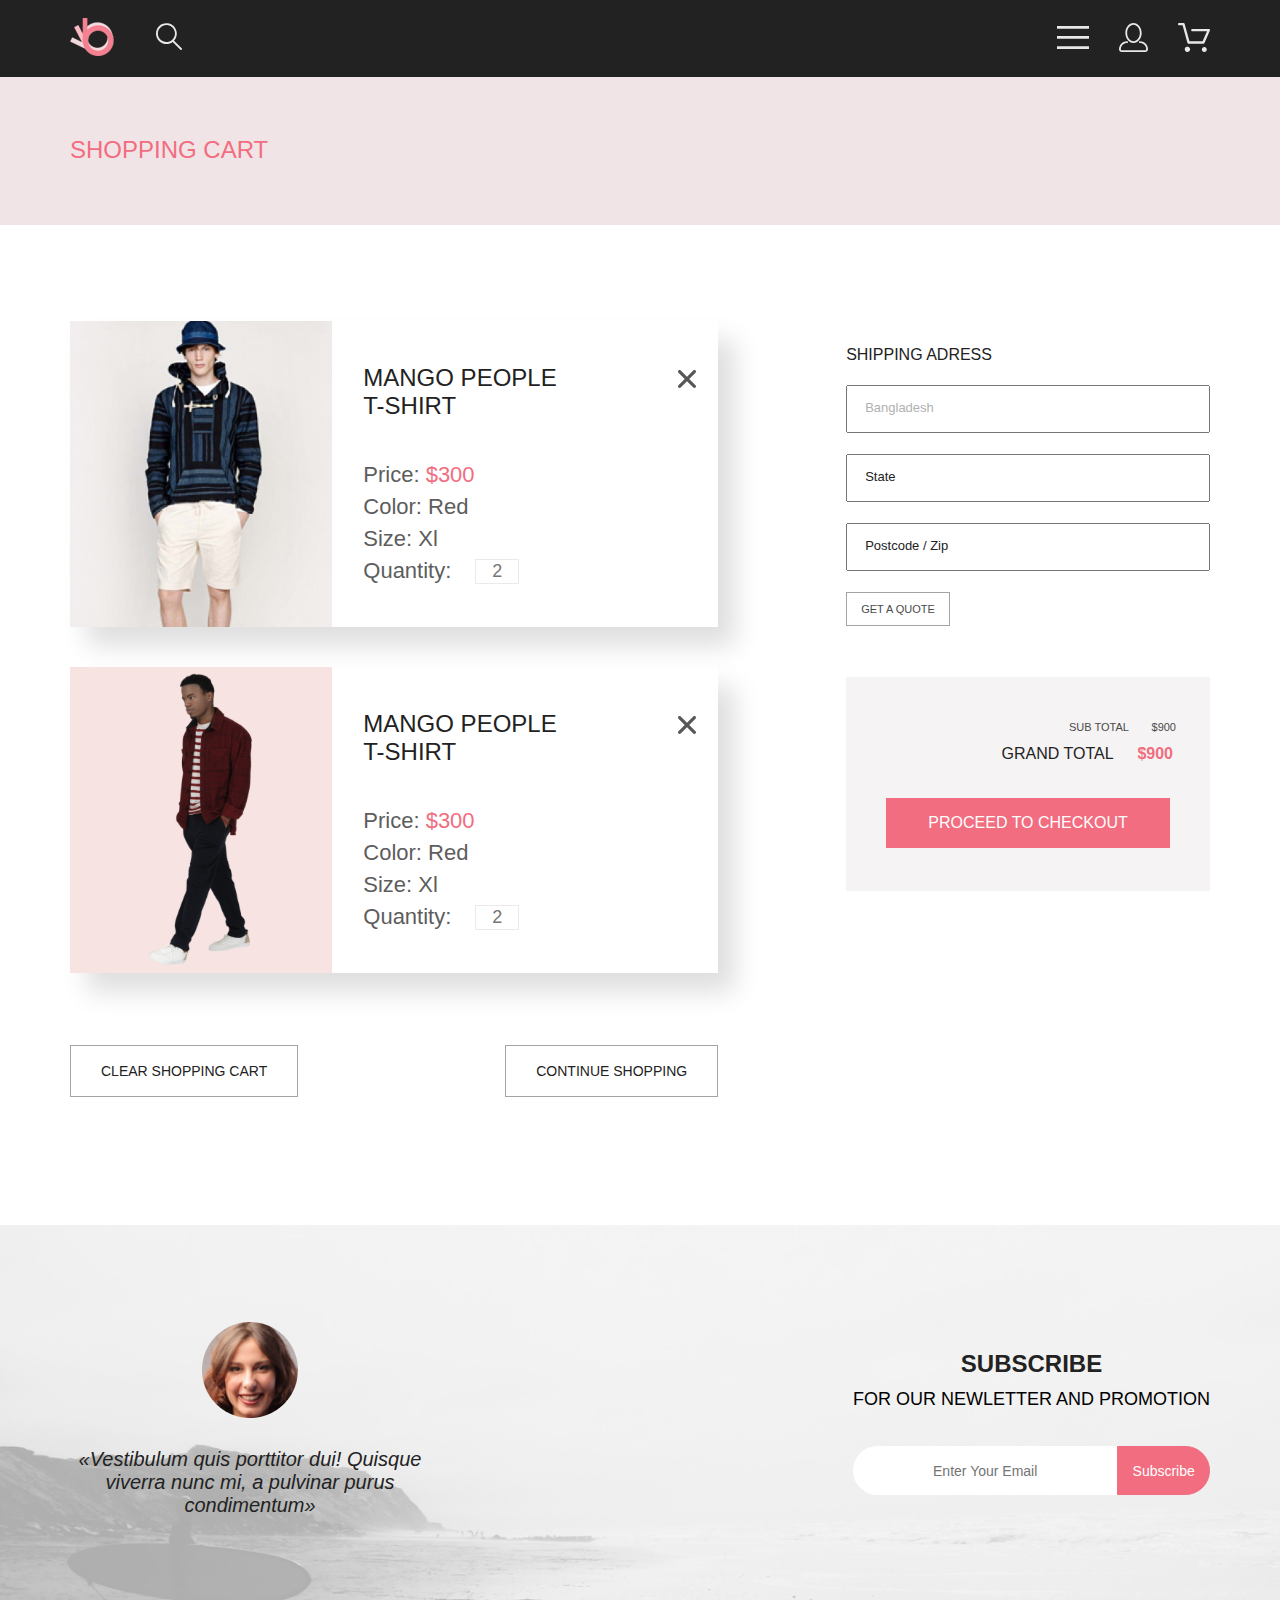
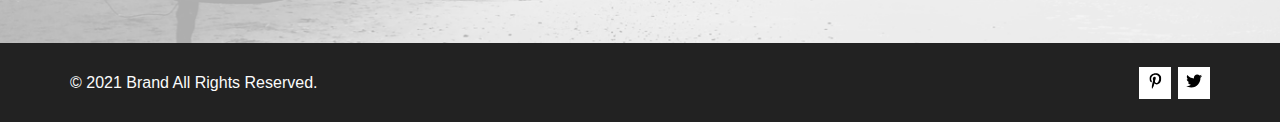
<file: sem1-HomeWork/cart.html>
<!DOCTYPE html>
<html lang="en">
  <head>
    <meta charset="UTF-8" />
    <meta name="viewport" content="width=device-width, initial-scale=1.0" />
    <title>Cart</title>
    <link rel="stylesheet" href="../sem1-HomeWork/css/style.css" />
  </head>
  <body>
    <header class="header center">
      <div class="header-left">
        <a href="index.html" class="logo"
          ><img src="img/logo.svg" alt="logo"
        /></a>
        <a href="index.html" class="guidance"
          ><svg
            width="27"
            height="28"
            viewBox="0 0 27 28"
            fill="none"
            xmlns="http://www.w3.org/2000/svg"
          >
            <path
              d="M19.0589 17.6251C20.6705 15.865 21.6275 13.6039 21.769 11.2216C21.9106 8.83932 21.2281 6.48088 19.8362 4.54232C18.4443 2.60377 16.4278 1.20318 14.1252 0.575765C11.8227 -0.0516554 9.37437 0.132305 7.19143 1.09675C5.0085 2.0612 3.22389 3.74739 2.1373 5.87217C1.05071 7.99695 0.728322 10.4309 1.22426 12.7653C1.72021 15.0997 3.00428 17.1923 4.86085 18.6919C6.71741 20.1914 9.0334 21.0064 11.4199 21.0001C13.6723 21.0031 15.8638 20.2691 17.6599 18.9101L25.4079 26.7171C25.4934 26.8061 25.5958 26.8772 25.7091 26.9261C25.8225 26.9751 25.9444 27.0009 26.0679 27.0021C26.1916 27.0024 26.314 26.9773 26.4276 26.9283C26.5411 26.8793 26.6434 26.8074 26.7279 26.7171C26.9018 26.5362 26.999 26.295 26.999 26.0441C26.999 25.7931 26.9018 25.5519 26.7279 25.371L19.0589 17.6251ZM2.88589 10.5001C2.89873 8.81477 3.41021 7.17101 4.35586 5.776C5.30151 4.38098 6.63899 3.29715 8.1997 2.66114C9.76042 2.02513 11.4745 1.86542 13.1258 2.20213C14.7772 2.53884 16.2919 3.3569 17.479 4.55319C18.6661 5.74948 19.4725 7.27044 19.7965 8.92433C20.1204 10.5782 19.9475 12.291 19.2995 13.8468C18.6515 15.4026 17.5574 16.7316 16.1551 17.6665C14.7529 18.6014 13.1052 19.1002 11.4199 19.1C9.14843 19.0892 6.97409 18.1775 5.3741 16.5652C3.77412 14.9528 2.87924 12.7715 2.88589 10.5001Z"
              fill="#E8E8E8"
            />
          </svg>
        </a>
      </div>
      <div class="header-right">
        <label for="burger" class="guidance"
          ><svg
            width="32"
            height="23"
            viewBox="0 0 32 23"
            fill="none"
            xmlns="http://www.w3.org/2000/svg"
          >
            <path
              d="M0 23V20.31H32V23H0ZM0 12.76V10.07H32V12.76H0ZM0 2.69V0H32V2.69H0Z"
              fill="#E8E8E8"
            />
          </svg>
        </label>
        <input type="checkbox" id="burger" />
        <nav class="header-right__nav">
          <ul class="header-right__list">
            <li class="header-right__item">
              <a href="#" class="header-right__link_black">MENU</a>
            </li>
            <li class="header-right__item">
              <a href="#" class="header-right__link_pink">MAN</a>
              <ul class="header-right__box">
                <li>
                  <a href="#" class="header-right__link">Accessories</a>
                </li>
                <li>
                  <a href="#" class="header-right__link">Bags</a>
                </li>
                <li>
                  <a href="#" class="header-right__link">Denim</a>
                </li>
                <li>
                  <a href="#" class="header-right__link">T-Shirts</a>
                </li>
              </ul>
            </li>
            <li class="header-top__right__nav_item">
              <a href="#" class="header-right__link_pink">WOMAN</a>
              <ul class="header-right__box">
                <li>
                  <a href="#" class="header-right__link">Accessories</a>
                </li>
                <li>
                  <a href="#" class="header-right__link">Bags</a>
                </li>
                <li>
                  <a href="#" class="header-right__link">Denim</a>
                </li>
                <li>
                  <a href="#" class="header-right__link">T-Shirts</a>
                </li>
                <li>
                  <a href="#" class="header-right__link">Shirts</a>
                </li>
              </ul>
            </li>
            <li class="header-top__right__nav_item">
              <a href="#" class="header-right__link_pink">KIDS</a>
              <ul class="header-right__box">
                <li>
                  <a href="#" class="header-right__link">Accessories</a>
                </li>
                <li>
                  <a href="#" class="header-right__link">Bags</a>
                </li>
                <li>
                  <a href="#" class="header-right__link">Denim</a>
                </li>
                <li>
                  <a href="#" class="header-right__link">T-Shirts</a>
                </li>
                <li>
                  <a href="#" class="header-right__link">Shirts</a>
                </li>
                <li>
                  <a href="#" class="header-right__link">Bags</a>
                </li>
              </ul>
            </li>
          </ul>
        </nav>

        <a href="registration.html" class="guidance removal"
          ><svg
            width="29"
            height="29"
            viewBox="0 0 29 29"
            fill="none"
            xmlns="http://www.w3.org/2000/svg"
          >
            <path
              d="M14.5 19.937C19 19.937 22.656 15.464 22.656 9.968C22.656 4.472 19 0 14.5 0C13.3631 0.0217413 12.2463 0.303398 11.2351 0.823397C10.2239 1.34339 9.34507 2.08794 8.66602 3C7.12663 4.99573 6.30819 7.45381 6.34399 9.974C6.34399 15.465 10 19.937 14.5 19.937ZM14.5 1.813C18 1.813 20.844 5.472 20.844 9.969C20.844 14.466 17.998 18.125 14.5 18.125C11.002 18.125 8.15603 14.465 8.15503 9.969C8.15403 5.473 11 1.813 14.5 1.813ZM20.844 18.125C20.6036 18.125 20.373 18.2205 20.203 18.3905C20.033 18.5605 19.9375 18.7911 19.9375 19.0315C19.9375 19.2719 20.033 19.5025 20.203 19.6725C20.373 19.8425 20.6036 19.938 20.844 19.938C22.526 19.9399 24.1386 20.6088 25.3279 21.7982C26.5172 22.9875 27.1861 24.6 27.188 26.282C27.1875 26.5221 27.0918 26.7523 26.922 26.9221C26.7522 27.0918 26.5221 27.1875 26.282 27.188H2.71997C2.47985 27.1875 2.24975 27.0918 2.07996 26.9221C1.91016 26.7523 1.81449 26.5221 1.81396 26.282C1.81608 24.6001 2.48517 22.9877 3.67444 21.7985C4.86371 20.6092 6.47608 19.9401 8.15796 19.938C8.39824 19.938 8.62868 19.8425 8.79858 19.6726C8.96849 19.5027 9.06396 19.2723 9.06396 19.032C9.06396 18.7917 8.96849 18.5613 8.79858 18.3914C8.62868 18.2215 8.39824 18.126 8.15796 18.126C5.99541 18.1279 3.92201 18.9875 2.39258 20.5164C0.863144 22.0453 0.00264777 24.1185 0 26.281C0.000794067 27.0019 0.287502 27.693 0.797241 28.2027C1.30698 28.7125 1.99811 28.9992 2.71899 29H26.282C27.0027 28.9989 27.6936 28.7121 28.2031 28.2024C28.7126 27.6927 28.9992 27.0017 29 26.281C28.9974 24.1187 28.1372 22.0457 26.6083 20.5168C25.0793 18.9878 23.0063 18.1276 20.844 18.125Z"
              fill="#E8E8E8"
            />
          </svg>
        </a>
        <a href="cart.html" class="guidance removal"
          ><svg
            width="32"
            height="29"
            viewBox="0 0 32 29"
            fill="none"
            xmlns="http://www.w3.org/2000/svg"
          >
            <path
              d="M26.2 29C25.5522 28.9738 24.9405 28.6948 24.4962 28.2227C24.0519 27.7506 23.8104 27.1232 23.8235 26.475C23.8366 25.8269 24.1033 25.2097 24.5663 24.7559C25.0293 24.3022 25.6518 24.048 26.3 24.048C26.9483 24.048 27.5707 24.3022 28.0337 24.7559C28.4967 25.2097 28.7634 25.8269 28.7765 26.475C28.7896 27.1232 28.5481 27.7506 28.1038 28.2227C27.6594 28.6948 27.0478 28.9738 26.4 29H26.2ZM6.75195 26.32C6.75195 25.79 6.90913 25.2718 7.20361 24.8311C7.4981 24.3904 7.91667 24.0469 8.40637 23.844C8.89608 23.6412 9.43497 23.5881 9.95483 23.6915C10.4747 23.7949 10.9522 24.0502 11.327 24.425C11.7018 24.7998 11.9571 25.2773 12.0605 25.7972C12.164 26.317 12.1108 26.8559 11.908 27.3456C11.7051 27.8353 11.3616 28.2539 10.9209 28.5483C10.4802 28.8428 9.96206 29 9.43201 29C9.0799 29.0003 8.73114 28.9311 8.40576 28.7966C8.08038 28.662 7.78472 28.4646 7.53564 28.2158C7.28657 27.9669 7.08903 27.6713 6.95422 27.3461C6.81942 27.0208 6.75 26.6721 6.75 26.32H6.75195ZM10.552 20.686C10.2926 20.6868 10.04 20.6024 9.83313 20.4457C9.62629 20.2891 9.47661 20.0689 9.40698 19.819L4.57397 2.36401H1.18103C0.867544 2.36401 0.566883 2.23947 0.345215 2.01781C0.123547 1.79614 -0.000976562 1.49549 -0.000976562 1.18201C-0.000976562 0.868519 0.123547 0.567873 0.345215 0.346205C0.566883 0.124537 0.867544 5.81268e-06 1.18103 5.81268e-06H5.46204C5.72153 -0.00080736 5.97406 0.0837201 6.18079 0.240568C6.38751 0.397416 6.53686 0.617884 6.60596 0.868006L11.439 18.323H24.6169L29 8.27501H14.4C14.2418 8.27961 14.0844 8.25242 13.9369 8.19507C13.7894 8.13771 13.6549 8.05134 13.5414 7.94108C13.4279 7.83082 13.3376 7.69891 13.276 7.55315C13.2144 7.40739 13.1826 7.25075 13.1826 7.0925C13.1826 6.93426 13.2144 6.77762 13.276 6.63186C13.3376 6.4861 13.4279 6.35419 13.5414 6.24393C13.6549 6.13367 13.7894 6.0473 13.9369 5.98994C14.0844 5.93259 14.2418 5.90541 14.4 5.91001H30.813C31.0087 5.90996 31.2013 5.95866 31.3734 6.05172C31.5456 6.14478 31.6918 6.27926 31.799 6.44301C31.9068 6.60729 31.9724 6.79569 31.9899 6.99145C32.0073 7.18721 31.9762 7.38424 31.899 7.565L26.494 19.977C26.4016 20.1876 26.25 20.3668 26.0575 20.4927C25.865 20.6186 25.64 20.6858 25.41 20.686H10.552Z"
              fill="#E8E8E8"
            />
          </svg>
        </a>
      </div>
    </header>
    <div class="page-name center">
      <h2 class="page-name__heading">SHOPPING CART</h2>
    </div>
    <section class="cart center">
      <div class="cart-left">
        <div class="cart-left__item cart-left__item-1">
          <img
            src="img/product3_section3.jpg"
            alt="selected product"
            class="cart-left__img"
          />
          <div class="cart-left__box">
            <div class="cart-left__top">
              <h2 class="cart-left__title">
                MANGO PEOPLE <br />
                T-SHIRT
              </h2>
              <button class="cart-left__button">
                <svg
                  width="18"
                  height="18"
                  viewBox="0 0 18 18"
                  fill="none"
                  xmlns="http://www.w3.org/2000/svg"
                >
                  <path
                    d="M11.2453 9L17.5302 2.71516C17.8285 2.41741 17.9962 2.01336 17.9966 1.59191C17.997 1.17045 17.8299 0.76611 17.5322 0.467833C17.2344 0.169555 16.8304 0.00177586 16.4089 0.00140366C15.9875 0.00103146 15.5831 0.168097 15.2848 0.465848L9 6.75069L2.71516 0.465848C2.41688 0.167571 2.01233 0 1.5905 0C1.16868 0 0.764125 0.167571 0.465848 0.465848C0.167571 0.764125 0 1.16868 0 1.5905C0 2.01233 0.167571 2.41688 0.465848 2.71516L6.75069 9L0.465848 15.2848C0.167571 15.5831 0 15.9877 0 16.4095C0 16.8313 0.167571 17.2359 0.465848 17.5342C0.764125 17.8324 1.16868 18 1.5905 18C2.01233 18 2.41688 17.8324 2.71516 17.5342L9 11.2493L15.2848 17.5342C15.5831 17.8324 15.9877 18 16.4095 18C16.8313 18 17.2359 17.8324 17.5342 17.5342C17.8324 17.2359 18 16.8313 18 16.4095C18 15.9877 17.8324 15.5831 17.5342 15.2848L11.2453 9Z"
                    fill="#575757"
                  />
                </svg>
              </button>
            </div>

            <ul class="cart-left__points">
              <li class="cart-left__point">
                <p class="cart-left__text">
                  Price: <span class="pink__text">$300</span>
                </p>
              </li>
              <li class="cart-left__point">
                <p class="cart-left__text">Color: Red</p>
              </li>

              <li class="cart-left__point">
                <p class="cart-left__text">Size: Xl</p>
              </li>
              <li class="cart-left__point flex">
                <p class="cart-left__text">Quantity:</p>
                <!-- <div class="section__cart__item__block">2</div> -->
                <input
                  type="number"
                  class="cart-left__block"
                  placeholder="2"
                  min="1"
                />
              </li>
            </ul>
          </div>
        </div>
        <div class="cart-left__item cart-left__item-2">
          <img
            src="img/product2-2_section3.png"
            alt="selected product"
            class="cart-left__img"
          />
          <div class="cart-left__box">
            <div class="cart-left__top">
              <h2 class="cart-left__title">
                MANGO PEOPLE <br />
                T-SHIRT
              </h2>
              <button class="cart-left__button">
                <svg
                  width="18"
                  height="18"
                  viewBox="0 0 18 18"
                  fill="none"
                  xmlns="http://www.w3.org/2000/svg"
                >
                  <path
                    d="M11.2453 9L17.5302 2.71516C17.8285 2.41741 17.9962 2.01336 17.9966 1.59191C17.997 1.17045 17.8299 0.76611 17.5322 0.467833C17.2344 0.169555 16.8304 0.00177586 16.4089 0.00140366C15.9875 0.00103146 15.5831 0.168097 15.2848 0.465848L9 6.75069L2.71516 0.465848C2.41688 0.167571 2.01233 0 1.5905 0C1.16868 0 0.764125 0.167571 0.465848 0.465848C0.167571 0.764125 0 1.16868 0 1.5905C0 2.01233 0.167571 2.41688 0.465848 2.71516L6.75069 9L0.465848 15.2848C0.167571 15.5831 0 15.9877 0 16.4095C0 16.8313 0.167571 17.2359 0.465848 17.5342C0.764125 17.8324 1.16868 18 1.5905 18C2.01233 18 2.41688 17.8324 2.71516 17.5342L9 11.2493L15.2848 17.5342C15.5831 17.8324 15.9877 18 16.4095 18C16.8313 18 17.2359 17.8324 17.5342 17.5342C17.8324 17.2359 18 16.8313 18 16.4095C18 15.9877 17.8324 15.5831 17.5342 15.2848L11.2453 9Z"
                    fill="#575757"
                  />
                </svg>
              </button>
            </div>

            <ul class="cart-left__points">
              <li class="cart-left__point">
                <p class="cart-left__text">
                  Price: <span class="pink__text">$300</span>
                </p>
              </li>
              <li class="cart-left__point">
                <p class="cart-left__text">Color: Red</p>
              </li>

              <li class="cart-left__point">
                <p class="cart-left__text">Size: Xl</p>
              </li>
              <li class="cart-left__point flex">
                <p class="cart-left__text">Quantity:</p>
                <!-- <div class="section__cart__item__block">2</div> -->
                <input
                  type="number"
                  class="cart-left__block"
                  placeholder="2"
                  min="1"
                />
              </li>
            </ul>
          </div>
        </div>

        <div class="cart-left__item cart-left__item-3">
          <button class="cart-left__control cart-left__clear">
            CLEAR SHOPPING CART
          </button>
          <button class="cart-left__control cart-left__continue">
            CONTINUE SHOPPING
          </button>
        </div>
      </div>
      <div class="cart-right">
        <form action="#" class="cart-right__form">
          <h3 class="cart-right__title">SHIPPING ADRESS</h3>
          <input
            type="text"
            id="city"
            placeholder="Bangladesh"
            class="cart-right__city"
            required
          />
          <input
            type="text"
            id="state"
            placeholder="State"
            class="cart-right__state"
            required
          />
          <input
            type="number"
            id="postcode"
            placeholder="Postcode / Zip"
            class="cart-right__postcode"
            min="1"
            required
          />
          <input type="submit" value="GET A QUOTE" class="cart-right__button" />
        </form>

        <div class="cart-right__box">
          <div class="cart-right__text-box">
            <p class="cart-right__text-1">
              SUB TOTAL <span class="cart-right__span-1">$900</span>
            </p>
            <p class="cart-right__text-2">
              GRAND TOTAL <span class="cart-right__span-2">$900</span>
            </p>
          </div>
          <hr class="cart-right__line" />
          <button class="cart-right__box-button">PROCEED TO CHECKOUT</button>
        </div>
      </div>
    </section>

    <section class="subscription center">
      <div class="subscription-left">
        <img
          class="subscription-left__img"
          src="img/people_section5.png"
          alt="people"
        />
        <p class="subscription-left__text">
          &laquo;Vestibulum quis porttitor dui! Quisque viverra nunc&nbsp;mi,
          a&nbsp;pulvinar purus condimentum&raquo;
        </p>
      </div>
      <div class="subscription-right">
        <b class="subscription-right__title">SUBSCRIBE </b>
        <p class="subscription-right__text">FOR OUR NEWLETTER AND PROMOTION</p>
        <form class="subscription-right__form" action="#">
          <input
            class="subscription-right__input"
            placeholder="Enter Your Email"
            type="email"
          />
          <button
            class="subscription-right__button"
            type="submit"
            title="Введите email верно"
          >
            Subscribe
          </button>
        </form>
      </div>
    </section>
    <footer class="footer center">
      <div class="footer-left">&copy;&nbsp;2021 Brand All Rights Reserved.</div>
      <div class="footer-right">
        <ul class="footer-right__list">
          <li class="footer-right__icon pinterest">
            <a href="#"
              ><svg
                class="img_svg"
                xmlns="http://www.w3.org/2000/svg"
                width="13"
                height="16"
                viewBox="0 0 13 16"
                fill="none"
              >
                <g clip-path="url(#clip0_190_1390)">
                  <path
                    d="M6.7402 0.203125C3.55552 0.203125 0.408081 2.34063 0.408081 5.8C0.408081 8 1.63726 9.25 2.38221 9.25C2.68951 9.25 2.86643 8.3875 2.86643 8.14375C2.86643 7.85313 2.13079 7.23438 2.13079 6.025C2.13079 3.5125 4.03043 1.73125 6.48878 1.73125C8.60259 1.73125 10.167 2.94062 10.167 5.1625C10.167 6.82187 9.50585 9.93437 7.3641 9.93437C6.59121 9.93437 5.93006 9.37187 5.93006 8.56563C5.93006 7.38438 6.74951 6.24062 6.74951 5.02187C6.74951 2.95312 3.83487 3.32812 3.83487 5.82812C3.83487 6.35313 3.90006 6.93437 4.13286 7.4125C3.70451 9.26875 2.82919 12.0344 2.82919 13.9469C2.82919 14.5375 2.91299 15.1188 2.96886 15.7094C3.0744 15.8281 3.02163 15.8156 3.18304 15.7563C4.74744 13.6 4.69157 13.1781 5.39928 10.3562C5.78107 11.0875 6.76814 11.4812 7.55034 11.4812C10.8468 11.4812 12.3274 8.24688 12.3274 5.33125C12.3274 2.22813 9.66415 0.203125 6.7402 0.203125Z"
                    fill="black"
                  />
                </g>
                <defs>
                  <clipPath id="clip0_190_1390">
                    <rect
                      width="11.9193"
                      height="16"
                      fill="white"
                      transform="translate(0.408081)"
                    />
                  </clipPath>
                </defs>
              </svg>
            </a>
          </li>
          <li class="footer-right__icon twit">
            <a href="#"
              ><svg
                class="img_svg"
                xmlns="http://www.w3.org/2000/svg"
                width="17"
                height="16"
                viewBox="0 0 17 16"
                fill="none"
              >
                <g clip-path="url(#clip0_190_1386)">
                  <path
                    d="M14.4181 4.74107C14.4281 4.88319 14.4281 5.02535 14.4281 5.16747C14.4281 9.50247 11.1509 14.4974 5.16096 14.4974C3.31558 14.4974 1.60132 13.9593 0.159302 13.0253C0.421495 13.0558 0.673569 13.0659 0.94585 13.0659C2.46851 13.0659 3.8702 12.5482 4.98953 11.6649C3.5576 11.6345 2.3576 10.6903 1.94415 9.39081C2.14585 9.42125 2.34751 9.44156 2.5593 9.44156C2.85172 9.44156 3.14418 9.40094 3.41643 9.32991C1.92401 9.02531 0.80465 7.70553 0.80465 6.11163V6.07103C1.23825 6.31469 1.74249 6.46697 2.2769 6.48725C1.39959 5.89841 0.824826 4.89335 0.824826 3.75628C0.824826 3.14716 0.98614 2.58878 1.26851 2.10147C2.87187 4.09131 5.28195 5.39078 7.98443 5.53294C7.93403 5.28928 7.90376 5.0355 7.90376 4.78169C7.90376 2.97457 9.35586 1.5025 11.1609 1.5025C12.0987 1.5025 12.9457 1.89844 13.5407 2.53803C14.2768 2.39591 14.9827 2.12178 15.6079 1.74616C15.3659 2.5076 14.8516 3.14719 14.176 3.55325C14.8315 3.48222 15.4668 3.29944 16.0516 3.04566C15.608 3.69538 15.0533 4.27403 14.4181 4.74107Z"
                    fill="black"
                  />
                </g>
                <defs>
                  <clipPath id="clip0_190_1386">
                    <rect
                      width="15.8924"
                      height="16"
                      fill="white"
                      transform="translate(0.159302)"
                    />
                  </clipPath>
                </defs>
              </svg>
            </a>
          </li>
        </ul>
      </div>
    </footer>
  </body>
</html>
</file>
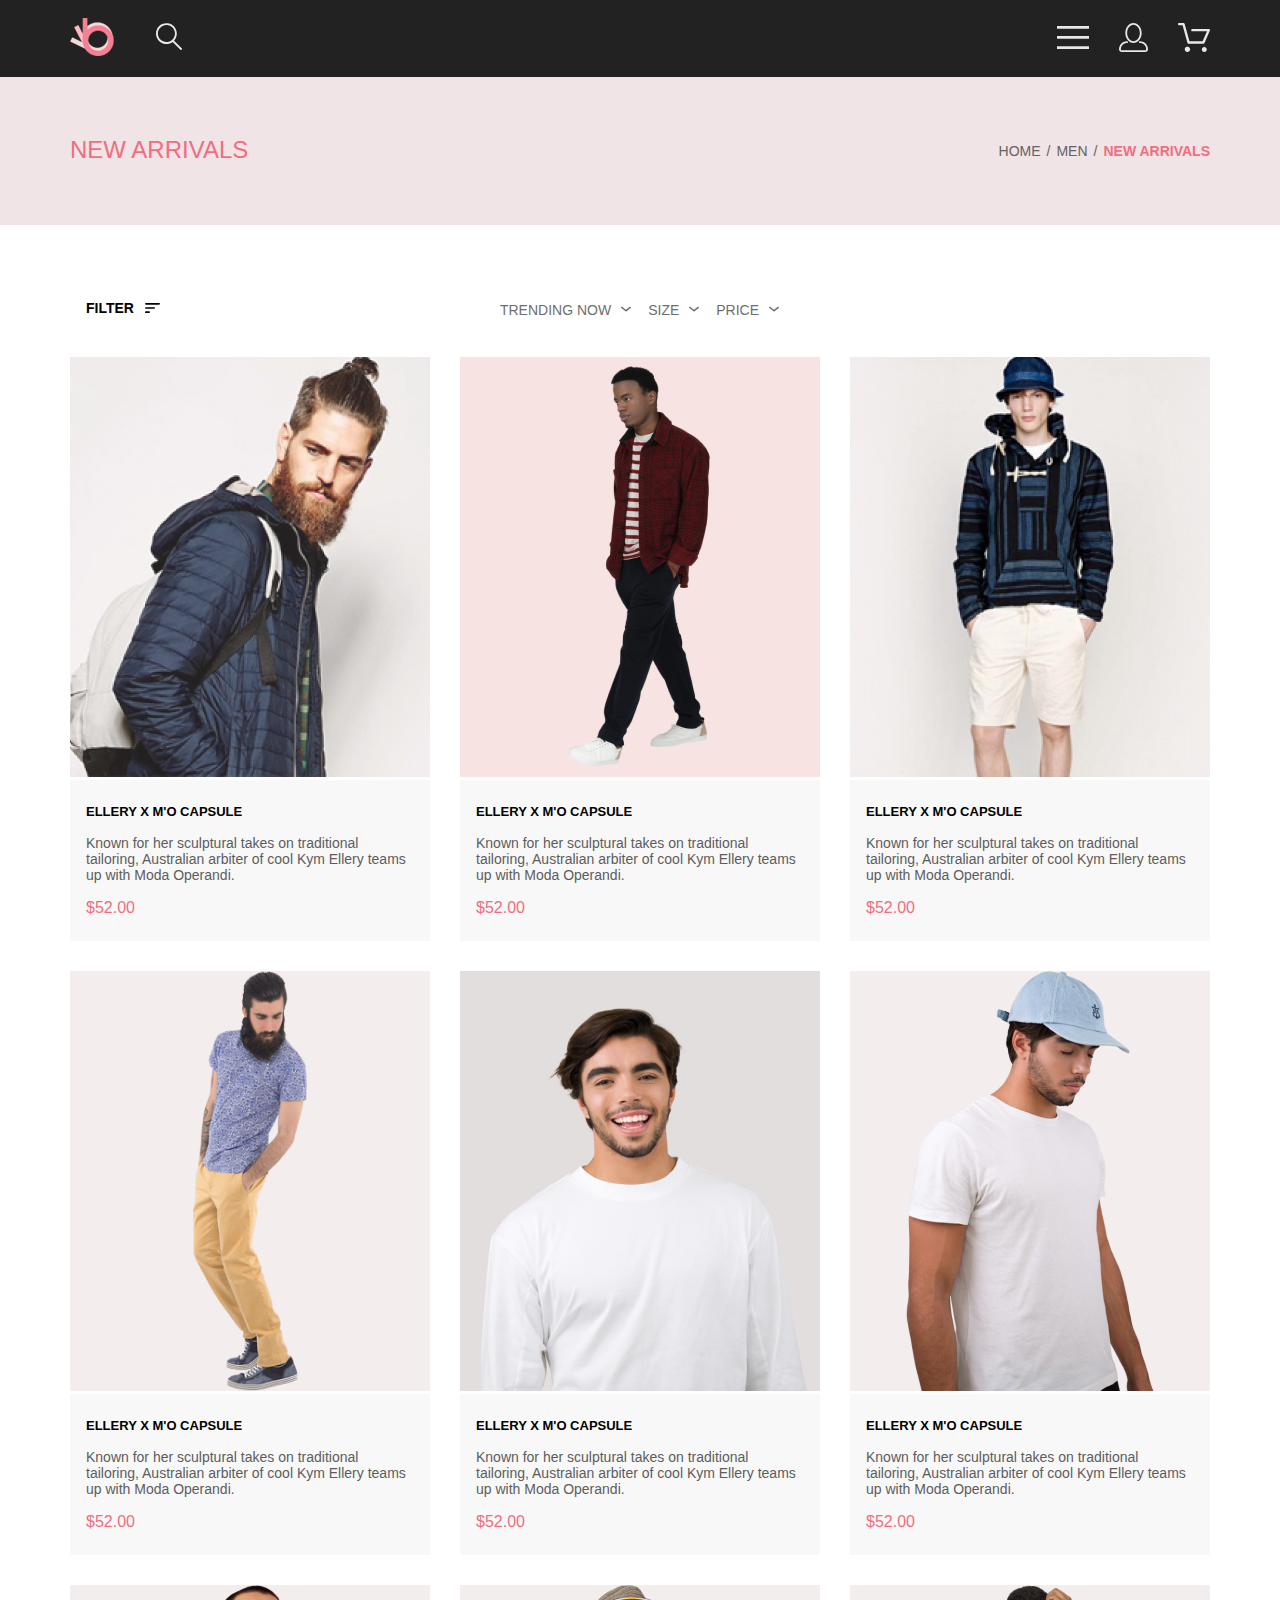
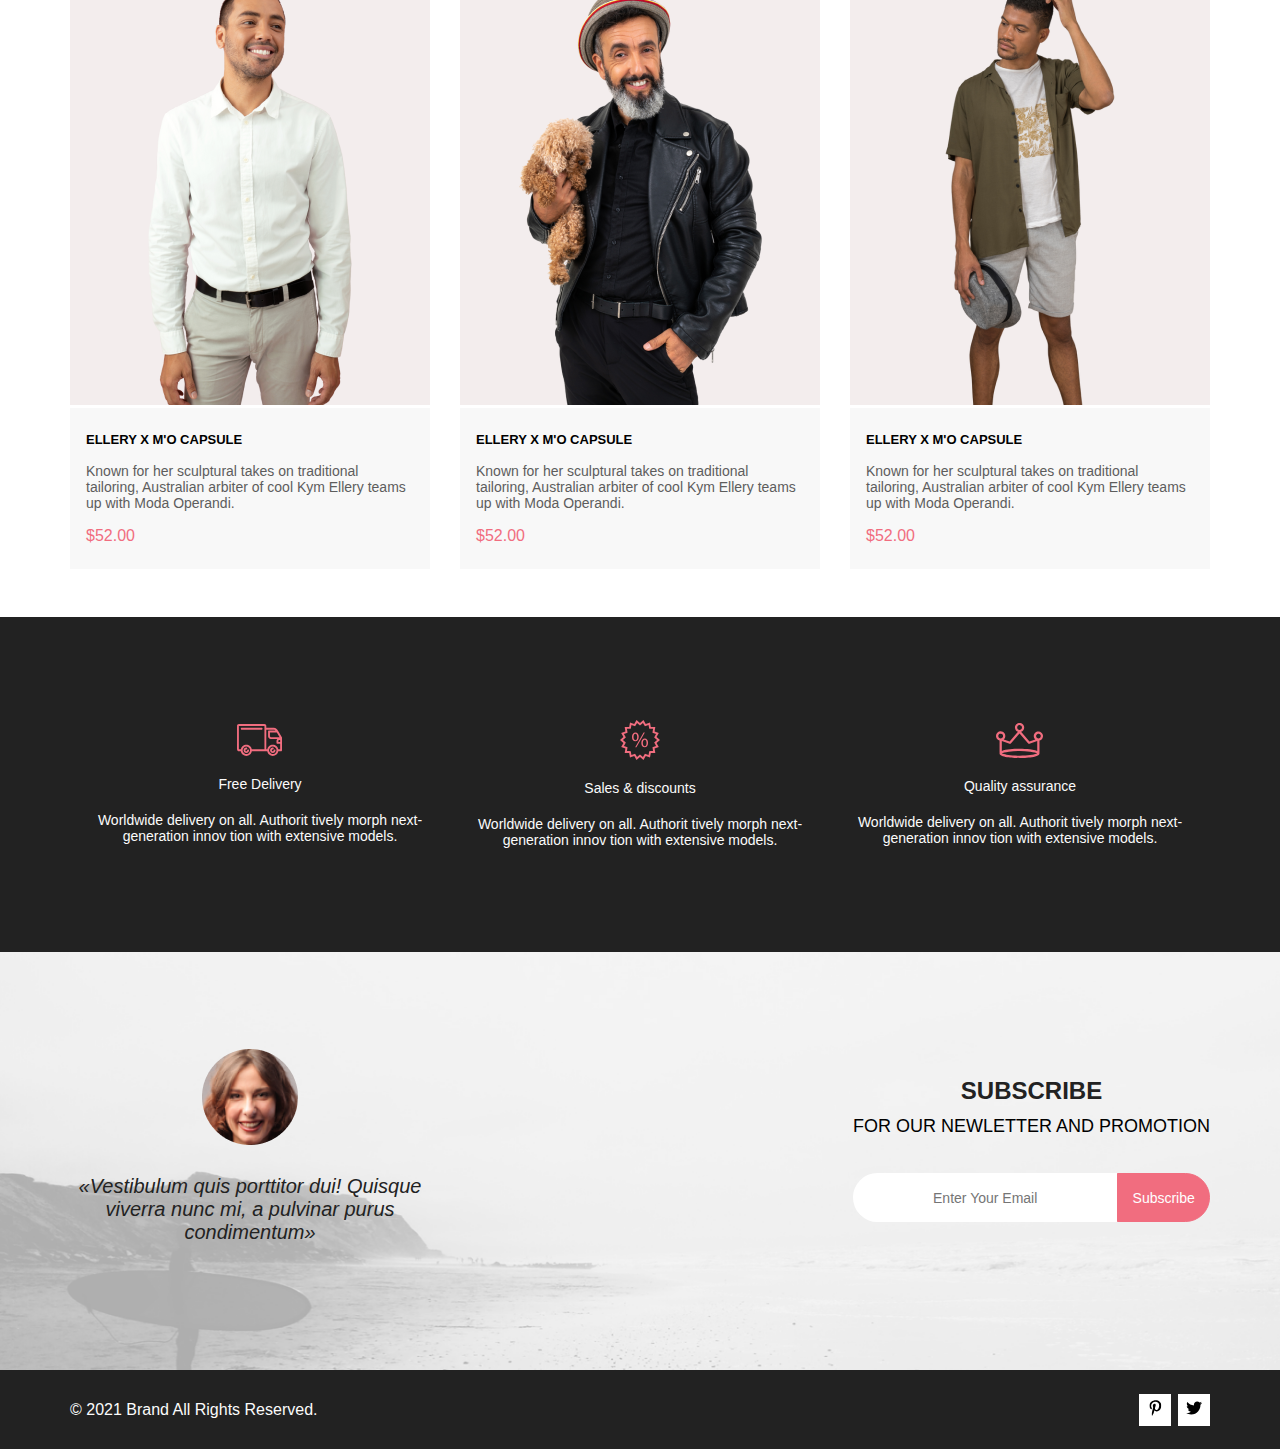
<file: sem1-HomeWork/catalog.html>
<!DOCTYPE html>
<html lang="en">
  <link rel="preconnect" href="https://fonts.googleapis.com" />
  <link rel="preconnect" href="https://fonts.gstatic.com" crossorigin />
  <link
    href="https://fonts.googleapis.com/css2?family=Roboto&display=swap"
    rel="stylesheet"
  />

  <head>
    <meta charset="UTF-8" />
    <meta name="viewport" content="width=device-width, initial-scale=1.0" />
    <title>Catalog</title>
    <link rel="stylesheet" href="../sem1-HomeWork/css/style.css" />
  </head>
  <body>
    <header class="header center">
      <div class="header-left">
        <a href="index.html" class="logo"
          ><img src="img/logo.svg" alt="logo"
        /></a>
        <a href="index.html" class="guidance"
          ><svg
            width="27"
            height="28"
            viewBox="0 0 27 28"
            fill="none"
            xmlns="http://www.w3.org/2000/svg"
          >
            <path
              d="M19.0589 17.6251C20.6705 15.865 21.6275 13.6039 21.769 11.2216C21.9106 8.83932 21.2281 6.48088 19.8362 4.54232C18.4443 2.60377 16.4278 1.20318 14.1252 0.575765C11.8227 -0.0516554 9.37437 0.132305 7.19143 1.09675C5.0085 2.0612 3.22389 3.74739 2.1373 5.87217C1.05071 7.99695 0.728322 10.4309 1.22426 12.7653C1.72021 15.0997 3.00428 17.1923 4.86085 18.6919C6.71741 20.1914 9.0334 21.0064 11.4199 21.0001C13.6723 21.0031 15.8638 20.2691 17.6599 18.9101L25.4079 26.7171C25.4934 26.8061 25.5958 26.8772 25.7091 26.9261C25.8225 26.9751 25.9444 27.0009 26.0679 27.0021C26.1916 27.0024 26.314 26.9773 26.4276 26.9283C26.5411 26.8793 26.6434 26.8074 26.7279 26.7171C26.9018 26.5362 26.999 26.295 26.999 26.0441C26.999 25.7931 26.9018 25.5519 26.7279 25.371L19.0589 17.6251ZM2.88589 10.5001C2.89873 8.81477 3.41021 7.17101 4.35586 5.776C5.30151 4.38098 6.63899 3.29715 8.1997 2.66114C9.76042 2.02513 11.4745 1.86542 13.1258 2.20213C14.7772 2.53884 16.2919 3.3569 17.479 4.55319C18.6661 5.74948 19.4725 7.27044 19.7965 8.92433C20.1204 10.5782 19.9475 12.291 19.2995 13.8468C18.6515 15.4026 17.5574 16.7316 16.1551 17.6665C14.7529 18.6014 13.1052 19.1002 11.4199 19.1C9.14843 19.0892 6.97409 18.1775 5.3741 16.5652C3.77412 14.9528 2.87924 12.7715 2.88589 10.5001Z"
              fill="#E8E8E8"
            />
          </svg>
        </a>
      </div>
      <div class="header-right">
        <label for="burger" class="guidance"
          ><svg
            width="32"
            height="23"
            viewBox="0 0 32 23"
            fill="none"
            xmlns="http://www.w3.org/2000/svg"
          >
            <path
              d="M0 23V20.31H32V23H0ZM0 12.76V10.07H32V12.76H0ZM0 2.69V0H32V2.69H0Z"
              fill="#E8E8E8"
            />
          </svg>
        </label>
        <input type="checkbox" id="burger" />
        <nav class="header-right__nav">
          <ul class="header-right__list">
            <li class="header-right__item">
              <a href="#" class="header-right__link_black">MENU</a>
            </li>
            <li class="header-right__item">
              <a href="#" class="header-right__link_pink">MAN</a>
              <ul class="header-right__box">
                <li>
                  <a href="#" class="header-right__link">Accessories</a>
                </li>
                <li>
                  <a href="#" class="header-right__link">Bags</a>
                </li>
                <li>
                  <a href="#" class="header-right__link">Denim</a>
                </li>
                <li>
                  <a href="#" class="header-right__link">T-Shirts</a>
                </li>
              </ul>
            </li>
            <li class="header-top__right__nav_item">
              <a href="#" class="header-right__link_pink">WOMAN</a>
              <ul class="header-right__box">
                <li>
                  <a href="#" class="header-right__link">Accessories</a>
                </li>
                <li>
                  <a href="#" class="header-right__link">Bags</a>
                </li>
                <li>
                  <a href="#" class="header-right__link">Denim</a>
                </li>
                <li>
                  <a href="#" class="header-right__link">T-Shirts</a>
                </li>
                <li>
                  <a href="#" class="header-right__link">Shirts</a>
                </li>
              </ul>
            </li>
            <li class="header-top__right__nav_item">
              <a href="#" class="header-right__link_pink">KIDS</a>
              <ul class="header-right__box">
                <li>
                  <a href="#" class="header-right__link">Accessories</a>
                </li>
                <li>
                  <a href="#" class="header-right__link">Bags</a>
                </li>
                <li>
                  <a href="#" class="header-right__link">Denim</a>
                </li>
                <li>
                  <a href="#" class="header-right__link">T-Shirts</a>
                </li>
                <li>
                  <a href="#" class="header-right__link">Shirts</a>
                </li>
                <li>
                  <a href="#" class="header-right__link">Bags</a>
                </li>
              </ul>
            </li>
          </ul>
        </nav>

        <a href="registration.html" class="guidance removal"
          ><svg
            width="29"
            height="29"
            viewBox="0 0 29 29"
            fill="none"
            xmlns="http://www.w3.org/2000/svg"
          >
            <path
              d="M14.5 19.937C19 19.937 22.656 15.464 22.656 9.968C22.656 4.472 19 0 14.5 0C13.3631 0.0217413 12.2463 0.303398 11.2351 0.823397C10.2239 1.34339 9.34507 2.08794 8.66602 3C7.12663 4.99573 6.30819 7.45381 6.34399 9.974C6.34399 15.465 10 19.937 14.5 19.937ZM14.5 1.813C18 1.813 20.844 5.472 20.844 9.969C20.844 14.466 17.998 18.125 14.5 18.125C11.002 18.125 8.15603 14.465 8.15503 9.969C8.15403 5.473 11 1.813 14.5 1.813ZM20.844 18.125C20.6036 18.125 20.373 18.2205 20.203 18.3905C20.033 18.5605 19.9375 18.7911 19.9375 19.0315C19.9375 19.2719 20.033 19.5025 20.203 19.6725C20.373 19.8425 20.6036 19.938 20.844 19.938C22.526 19.9399 24.1386 20.6088 25.3279 21.7982C26.5172 22.9875 27.1861 24.6 27.188 26.282C27.1875 26.5221 27.0918 26.7523 26.922 26.9221C26.7522 27.0918 26.5221 27.1875 26.282 27.188H2.71997C2.47985 27.1875 2.24975 27.0918 2.07996 26.9221C1.91016 26.7523 1.81449 26.5221 1.81396 26.282C1.81608 24.6001 2.48517 22.9877 3.67444 21.7985C4.86371 20.6092 6.47608 19.9401 8.15796 19.938C8.39824 19.938 8.62868 19.8425 8.79858 19.6726C8.96849 19.5027 9.06396 19.2723 9.06396 19.032C9.06396 18.7917 8.96849 18.5613 8.79858 18.3914C8.62868 18.2215 8.39824 18.126 8.15796 18.126C5.99541 18.1279 3.92201 18.9875 2.39258 20.5164C0.863144 22.0453 0.00264777 24.1185 0 26.281C0.000794067 27.0019 0.287502 27.693 0.797241 28.2027C1.30698 28.7125 1.99811 28.9992 2.71899 29H26.282C27.0027 28.9989 27.6936 28.7121 28.2031 28.2024C28.7126 27.6927 28.9992 27.0017 29 26.281C28.9974 24.1187 28.1372 22.0457 26.6083 20.5168C25.0793 18.9878 23.0063 18.1276 20.844 18.125Z"
              fill="#E8E8E8"
            />
          </svg>
        </a>
        <a href="cart.html" class="guidance removal"
          ><svg
            width="32"
            height="29"
            viewBox="0 0 32 29"
            fill="none"
            xmlns="http://www.w3.org/2000/svg"
          >
            <path
              d="M26.2 29C25.5522 28.9738 24.9405 28.6948 24.4962 28.2227C24.0519 27.7506 23.8104 27.1232 23.8235 26.475C23.8366 25.8269 24.1033 25.2097 24.5663 24.7559C25.0293 24.3022 25.6518 24.048 26.3 24.048C26.9483 24.048 27.5707 24.3022 28.0337 24.7559C28.4967 25.2097 28.7634 25.8269 28.7765 26.475C28.7896 27.1232 28.5481 27.7506 28.1038 28.2227C27.6594 28.6948 27.0478 28.9738 26.4 29H26.2ZM6.75195 26.32C6.75195 25.79 6.90913 25.2718 7.20361 24.8311C7.4981 24.3904 7.91667 24.0469 8.40637 23.844C8.89608 23.6412 9.43497 23.5881 9.95483 23.6915C10.4747 23.7949 10.9522 24.0502 11.327 24.425C11.7018 24.7998 11.9571 25.2773 12.0605 25.7972C12.164 26.317 12.1108 26.8559 11.908 27.3456C11.7051 27.8353 11.3616 28.2539 10.9209 28.5483C10.4802 28.8428 9.96206 29 9.43201 29C9.0799 29.0003 8.73114 28.9311 8.40576 28.7966C8.08038 28.662 7.78472 28.4646 7.53564 28.2158C7.28657 27.9669 7.08903 27.6713 6.95422 27.3461C6.81942 27.0208 6.75 26.6721 6.75 26.32H6.75195ZM10.552 20.686C10.2926 20.6868 10.04 20.6024 9.83313 20.4457C9.62629 20.2891 9.47661 20.0689 9.40698 19.819L4.57397 2.36401H1.18103C0.867544 2.36401 0.566883 2.23947 0.345215 2.01781C0.123547 1.79614 -0.000976562 1.49549 -0.000976562 1.18201C-0.000976562 0.868519 0.123547 0.567873 0.345215 0.346205C0.566883 0.124537 0.867544 5.81268e-06 1.18103 5.81268e-06H5.46204C5.72153 -0.00080736 5.97406 0.0837201 6.18079 0.240568C6.38751 0.397416 6.53686 0.617884 6.60596 0.868006L11.439 18.323H24.6169L29 8.27501H14.4C14.2418 8.27961 14.0844 8.25242 13.9369 8.19507C13.7894 8.13771 13.6549 8.05134 13.5414 7.94108C13.4279 7.83082 13.3376 7.69891 13.276 7.55315C13.2144 7.40739 13.1826 7.25075 13.1826 7.0925C13.1826 6.93426 13.2144 6.77762 13.276 6.63186C13.3376 6.4861 13.4279 6.35419 13.5414 6.24393C13.6549 6.13367 13.7894 6.0473 13.9369 5.98994C14.0844 5.93259 14.2418 5.90541 14.4 5.91001H30.813C31.0087 5.90996 31.2013 5.95866 31.3734 6.05172C31.5456 6.14478 31.6918 6.27926 31.799 6.44301C31.9068 6.60729 31.9724 6.79569 31.9899 6.99145C32.0073 7.18721 31.9762 7.38424 31.899 7.565L26.494 19.977C26.4016 20.1876 26.25 20.3668 26.0575 20.4927C25.865 20.6186 25.64 20.6858 25.41 20.686H10.552Z"
              fill="#E8E8E8"
            />
          </svg>
        </a>
      </div>
    </header>
    <!--  -->
    <div class="page-name center">
      <h2 class="page-name__heading">NEW ARRIVALS</h2>
      <nav class="page-name__breadcrumps">
        <a href="index.html" class="page-name__link">HOME</a>
        <a href="#" class="page-name__link">MEN</a>
        <a href="catalog.html" class="page-name__link page-name__link_pink"
          >NEW ARRIVALS</a
        >
      </nav>
    </div>

    <!--  -->
    <div class="filtering center">
      <div class="sort">
        <details class="sort__details">
          <summary class="sort__summary">
            <span class="sort__text sort__text_long">TRENDING NOW</span>
            <svg
              width="11"
              height="6"
              viewBox="0 0 11 6"
              fill="none"
              xmlns="http://www.w3.org/2000/svg"
            >
              <path
                d="M5.00214 5.00214C4.83521 5.00247 4.67343 4.94433 4.54488 4.83782L0.258102 1.2655C0.112196 1.14422 0.0204417 0.969958 0.00302325 0.781035C-0.0143952 0.592112 0.0439493 0.404007 0.165221 0.258101C0.286493 0.112196 0.460759 0.0204417 0.649682 0.00302327C0.838605 -0.0143952 1.02671 0.043949 1.17262 0.165221L5.00214 3.36602L8.83167 0.279536C8.90475 0.220188 8.98884 0.175869 9.0791 0.149125C9.16937 0.122382 9.26403 0.113741 9.35764 0.1237C9.45126 0.133659 9.54198 0.162021 9.6246 0.207156C9.70722 0.252292 9.7801 0.313311 9.83906 0.386705C9.90449 0.460167 9.95405 0.546351 9.98462 0.639855C10.0152 0.733359 10.0261 0.83217 10.0167 0.930097C10.0073 1.02802 9.97784 1.12296 9.93005 1.20895C9.88227 1.29494 9.81723 1.37013 9.73904 1.42982L5.45225 4.88068C5.32002 4.97036 5.16154 5.01312 5.00214 5.00214Z"
                fill="#6F6E6E"
              />
            </svg>
          </summary>
        </details>
        <details class="sort__details">
          <summary class="sort__summary">
            <span class="sort__text">SIZE </span>
            <svg
              width="11"
              height="6"
              viewBox="0 0 11 6"
              fill="none"
              xmlns="http://www.w3.org/2000/svg"
            >
              <path
                d="M5.00214 5.00214C4.83521 5.00247 4.67343 4.94433 4.54488 4.83782L0.258102 1.2655C0.112196 1.14422 0.0204417 0.969958 0.00302325 0.781035C-0.0143952 0.592112 0.0439493 0.404007 0.165221 0.258101C0.286493 0.112196 0.460759 0.0204417 0.649682 0.00302327C0.838605 -0.0143952 1.02671 0.043949 1.17262 0.165221L5.00214 3.36602L8.83167 0.279536C8.90475 0.220188 8.98884 0.175869 9.0791 0.149125C9.16937 0.122382 9.26403 0.113741 9.35764 0.1237C9.45126 0.133659 9.54198 0.162021 9.6246 0.207156C9.70722 0.252292 9.7801 0.313311 9.83906 0.386705C9.90449 0.460167 9.95405 0.546351 9.98462 0.639855C10.0152 0.733359 10.0261 0.83217 10.0167 0.930097C10.0073 1.02802 9.97784 1.12296 9.93005 1.20895C9.88227 1.29494 9.81723 1.37013 9.73904 1.42982L5.45225 4.88068C5.32002 4.97036 5.16154 5.01312 5.00214 5.00214Z"
                fill="#6F6E6E"
              />
            </svg>
          </summary>
          <div class="sort__box">
            <div class="sort__checkbox">
              <input type="checkbox" id="sort__check1" />
              <label for="sort__check1">XS</label>
            </div>
            <div class="sort__checkbox">
              <input type="checkbox" id="sort__check2" />
              <label for="sort__check2">S</label>
            </div>
            <div class="sort__checkbox">
              <input type="checkbox" id="sort__check3" />
              <label for="sort__check3">M</label>
            </div>
            <div class="sort__checkbox">
              <input type="checkbox" id="sort__check4" />
              <label for="sort__check4">L</label>
            </div>
          </div>
        </details>
        <details class="sort__details">
          <summary class="sort__summary">
            <span class="sort__text">PRICE </span>
            <svg
              width="11"
              height="6"
              viewBox="0 0 11 6"
              fill="none"
              xmlns="http://www.w3.org/2000/svg"
            >
              <path
                d="M5.00214 5.00214C4.83521 5.00247 4.67343 4.94433 4.54488 4.83782L0.258102 1.2655C0.112196 1.14422 0.0204417 0.969958 0.00302325 0.781035C-0.0143952 0.592112 0.0439493 0.404007 0.165221 0.258101C0.286493 0.112196 0.460759 0.0204417 0.649682 0.00302327C0.838605 -0.0143952 1.02671 0.043949 1.17262 0.165221L5.00214 3.36602L8.83167 0.279536C8.90475 0.220188 8.98884 0.175869 9.0791 0.149125C9.16937 0.122382 9.26403 0.113741 9.35764 0.1237C9.45126 0.133659 9.54198 0.162021 9.6246 0.207156C9.70722 0.252292 9.7801 0.313311 9.83906 0.386705C9.90449 0.460167 9.95405 0.546351 9.98462 0.639855C10.0152 0.733359 10.0261 0.83217 10.0167 0.930097C10.0073 1.02802 9.97784 1.12296 9.93005 1.20895C9.88227 1.29494 9.81723 1.37013 9.73904 1.42982L5.45225 4.88068C5.32002 4.97036 5.16154 5.01312 5.00214 5.00214Z"
                fill="#6F6E6E"
              />
            </svg>
          </summary>
        </details>
      </div>
      <details class="filter">
        <summary class="filter__summary">
          <span class="filter__heading">FILTER</span>
          <svg
            width="15"
            height="10"
            viewBox="0 0 15 10"
            fill="none"
            xmlns="http://www.w3.org/2000/svg"
            class="filter__svg_del"
          >
            <path
              d="M0.833333 10H4.16667C4.625 10 5 9.625 5 9.16667C5 8.70833 4.625 8.33333 4.16667 8.33333H0.833333C0.375 8.33333 0 8.70833 0 9.16667C0 9.625 0.375 10 0.833333 10ZM0 0.833333C0 1.29167 0.375 1.66667 0.833333 1.66667H14.1667C14.625 1.66667 15 1.29167 15 0.833333C15 0.375 14.625 0 14.1667 0H0.833333C0.375 0 0 0.375 0 0.833333ZM0.833333 5.83333H9.16667C9.625 5.83333 10 5.45833 10 5C10 4.54167 9.625 4.16667 9.16667 4.16667H0.833333C0.375 4.16667 0 4.54167 0 5C0 5.45833 0.375 5.83333 0.833333 5.83333Z"
              fill="black"
            />
          </svg>
          <svg
            width="38"
            height="25"
            viewBox="0 0 38 25"
            fill="none"
            xmlns="http://www.w3.org/2000/svg"
            class="filter__svg"
          >
            <path
              d="M2.08333 25H10.4167C11.5625 25 12.5 24.0625 12.5 22.9167C12.5 21.7708 11.5625 20.8333 10.4167 20.8333H2.08333C0.9375 20.8333 0 21.7708 0 22.9167C0 24.0625 0.9375 25 2.08333 25ZM0 2.08333C0 3.22917 0.9375 4.16667 2.08333 4.16667H35.4167C36.5625 4.16667 37.5 3.22917 37.5 2.08333C37.5 0.9375 36.5625 0 35.4167 0H2.08333C0.9375 0 0 0.9375 0 2.08333ZM2.08333 14.5833H22.9167C24.0625 14.5833 25 13.6458 25 12.5C25 11.3542 24.0625 10.4167 22.9167 10.4167H2.08333C0.9375 10.4167 0 11.3542 0 12.5C0 13.6458 0.9375 14.5833 2.08333 14.5833Z"
              fill="black"
            />
          </svg>
        </summary>
        <div class="filter__content">
          <details open class="filter__item">
            <summary class="filter__title">CATEGORY</summary>
            <div class="filter__link-box">
              <a href="#" class="filter__link">Accessories </a>
              <a href="#" class="filter__link">Bags</a>
              <a href="#" class="filter__link">Denim </a>
              <a href="#" class="filter__link">Hoodies & Sweatshirts</a>
              <a href="#" class="filter__link">Jackets & Coats </a>
              <a href="#" class="filter__link">Polos</a>
              <a href="#" class="filter__link">Shirts</a>
              <a href="#" class="filter__link">Shoes</a>
              <a href="#" class="filter__link">Sweaters & Knits </a>
              <a href="#" class="filter__link">T-Shirts</a>
              <a href="#" class="filter__link">Tanks</a>
            </div>
          </details>
          <details class="filter__item">
            <summary class="filter__title">BRAND</summary>
          </details>
          <details class="filter__item">
            <summary class="filter__title">DESIGNER</summary>
          </details>
        </div>
      </details>
    </div>
    <!--  -->
    <section class="catalog center">
      <div class="catalog__product">
        <div class="product-box__wrap">
          <img
            src="img/product1_section3.jpg"
            alt="product-1"
            class="product-box__img"
          />
          <svg
            class="product-box__svg"
            width="139"
            height="44"
            viewBox="0 0 139 44"
            fill="none"
            xmlns="http://www.w3.org/2000/svg"
          >
            <path
              d="M138.5 0.5H0.5V43.5H138.5V0.5Z"
              stroke="white"
              stroke-linejoin="round"
            />
            <path
              d="M34.9509 34.2667H34.8386C34.2294 34.2667 33.7177 33.7671 33.6735 33.1294C33.629 32.4607 34.1175 31.8785 34.7626 31.8346C34.788 31.8329 34.8145 31.832 34.8405 31.832C35.4575 31.832 35.9743 32.3219 36.0201 32.9487C36.0319 33.1971 35.9914 33.5514 35.736 33.8439L35.73 33.8507L35.7242 33.8575C35.5275 34.0912 35.2607 34.2321 34.9509 34.2667ZM21.2189 34.2604C20.5683 34.2604 20.0391 33.7174 20.0391 33.05C20.0391 32.3832 20.5683 31.8406 21.2189 31.8406C21.8694 31.8406 22.3987 32.3832 22.3987 33.05C22.3987 33.7174 21.8694 34.2604 21.2189 34.2604Z"
              fill="white"
            />
            <path
              d="M34.876 33.2662C34.921 33.2549 34.9423 33.2339 34.96 33.2129C34.9678 33.2037 34.9756 33.1946 34.9835 33.1855C35.02 33.1438 35.0233 33.0553 35.0224 33.0105C35.0092 32.9044 34.9185 32.8315 34.8412 32.8315C34.8375 32.8315 34.8336 32.8317 34.8312 32.8318C34.7531 32.8372 34.6653 32.9409 34.6719 33.0625C34.6813 33.1793 34.7675 33.2662 34.8392 33.2662H34.876ZM21.2195 33.2599C21.3187 33.2599 21.3994 33.1655 21.3994 33.0496C21.3994 32.9341 21.3187 32.8401 21.2195 32.8401C21.1204 32.8401 21.0397 32.9341 21.0397 33.0496C21.0397 33.1655 21.1204 33.2599 21.2195 33.2599ZM34.9995 35.2662C34.9517 35.2662 34.8878 35.2662 34.8392 35.2662C33.7017 35.2662 32.7567 34.3545 32.6765 33.198C32.5964 31.9929 33.4937 30.9183 34.6953 30.8364C34.7441 30.8331 34.7928 30.8315 34.8412 30.8315C35.9799 30.8315 36.9413 31.7324 37.019 32.8884C37.0505 33.4915 36.8741 34.0612 36.4898 34.5012C36.1055 34.9575 35.5764 35.2177 34.9995 35.2662ZM21.2195 35.2599C20.0153 35.2599 19.0397 34.2709 19.0397 33.0496C19.0397 31.8291 20.0153 30.8401 21.2195 30.8401C22.4237 30.8401 23.3994 31.8291 23.3994 33.0496C23.3994 34.2709 22.4237 35.2599 21.2195 35.2599ZM34.1984 28.3938H22.1331C21.7001 28.3938 21.3159 28.1005 21.2033 27.6775L17.2775 13.2477H14.5217C13.9934 13.2477 13.5605 12.8086 13.5605 12.2704C13.5605 11.733 13.9934 11.293 14.5217 11.293H17.9993C18.4313 11.293 18.8156 11.5863 18.9281 12.0103L22.8539 26.4391H33.5576L37.1144 18.1338H25.2578C24.7286 18.1338 24.2957 17.6937 24.2957 17.1565C24.2957 16.6191 24.7286 16.1791 25.2578 16.1791H38.5886C38.9091 16.1791 39.2141 16.3419 39.3896 16.6191C39.566 16.8954 39.5984 17.2374 39.4697 17.547L35.0795 27.807C34.9193 28.1653 34.5827 28.3938 34.1984 28.3938Z"
              fill="white"
            />
            <path
              d="M34.876 33.2662C34.921 33.2549 34.9423 33.2339 34.96 33.2129C34.9678 33.2037 34.9756 33.1946 34.9835 33.1855C35.02 33.1438 35.0233 33.0553 35.0224 33.0105C35.0092 32.9044 34.9185 32.8315 34.8412 32.8315C34.8375 32.8315 34.8336 32.8317 34.8312 32.8318C34.7531 32.8372 34.6653 32.9409 34.6719 33.0625C34.6813 33.1793 34.7675 33.2662 34.8392 33.2662H34.876ZM21.2195 33.2599C21.3187 33.2599 21.3994 33.1655 21.3994 33.0496C21.3994 32.9341 21.3187 32.8401 21.2195 32.8401C21.1204 32.8401 21.0397 32.9341 21.0397 33.0496C21.0397 33.1655 21.1204 33.2599 21.2195 33.2599ZM34.9995 35.2662C34.9517 35.2662 34.8878 35.2662 34.8392 35.2662C33.7017 35.2662 32.7567 34.3545 32.6765 33.198C32.5964 31.9929 33.4937 30.9183 34.6953 30.8364C34.7441 30.8331 34.7928 30.8315 34.8412 30.8315C35.9799 30.8315 36.9413 31.7324 37.019 32.8884C37.0505 33.4915 36.8741 34.0612 36.4898 34.5012C36.1055 34.9575 35.5764 35.2177 34.9995 35.2662ZM21.2195 35.2599C20.0153 35.2599 19.0397 34.2709 19.0397 33.0496C19.0397 31.8291 20.0153 30.8401 21.2195 30.8401C22.4237 30.8401 23.3994 31.8291 23.3994 33.0496C23.3994 34.2709 22.4237 35.2599 21.2195 35.2599ZM34.1984 28.3938H22.1331C21.7001 28.3938 21.3159 28.1005 21.2033 27.6775L17.2775 13.2477H14.5217C13.9934 13.2477 13.5605 12.8086 13.5605 12.2704C13.5605 11.733 13.9934 11.293 14.5217 11.293H17.9993C18.4313 11.293 18.8156 11.5863 18.9281 12.0103L22.8539 26.4391H33.5576L37.1144 18.1338H25.2578C24.7286 18.1338 24.2957 17.6937 24.2957 17.1565C24.2957 16.6191 24.7286 16.1791 25.2578 16.1791H38.5886C38.9091 16.1791 39.2141 16.3419 39.3896 16.6191C39.566 16.8954 39.5984 17.2374 39.4697 17.547L35.0795 27.807C34.9193 28.1653 34.5827 28.3938 34.1984 28.3938Z"
              fill="white"
            />
            <path
              d="M57.2018 24.5104L55.6268 20.4294C55.5801 20.308 55.5311 20.168 55.4798 20.0094C55.4284 19.846 55.3794 19.6734 55.3328 19.4914C55.2348 19.8694 55.1344 20.1844 55.0318 20.4364L53.4568 24.5104H57.2018ZM60.0298 28.2344H58.9798C58.8584 28.2344 58.7604 28.204 58.6858 28.1434C58.6111 28.0827 58.5551 28.0057 58.5178 27.9124L57.5798 25.4904H53.0788L52.1408 27.9124C52.1128 27.9964 52.0591 28.071 51.9798 28.1364C51.9004 28.2017 51.8024 28.2344 51.6858 28.2344H50.6358L54.6468 18.2034H56.0188L60.0298 28.2344ZM65.525 22.8304C65.2916 22.5177 65.0396 22.3007 64.769 22.1794C64.4983 22.0534 64.195 21.9904 63.859 21.9904C63.201 21.9904 62.6946 22.226 62.34 22.6974C61.9853 23.1687 61.808 23.8407 61.808 24.7134C61.808 25.1754 61.8476 25.572 61.927 25.9034C62.0063 26.23 62.123 26.5007 62.277 26.7154C62.431 26.9254 62.62 27.0794 62.844 27.1774C63.068 27.2754 63.3223 27.3244 63.607 27.3244C64.0176 27.3244 64.3746 27.231 64.678 27.0444C64.986 26.8577 65.2683 26.594 65.525 26.2534V22.8304ZM66.771 17.9234V28.2344H66.029C65.8516 28.2344 65.7396 28.148 65.693 27.9754L65.581 27.1144C65.2776 27.4784 64.9323 27.7724 64.545 27.9964C64.1576 28.2204 63.7096 28.3324 63.201 28.3324C62.795 28.3324 62.4263 28.2554 62.095 28.1014C61.7636 27.9427 61.4813 27.7117 61.248 27.4084C61.0146 27.105 60.835 26.727 60.709 26.2744C60.583 25.8217 60.52 25.3014 60.52 24.7134C60.52 24.1907 60.59 23.7054 60.73 23.2574C60.87 22.8047 61.0706 22.4127 61.332 22.0814C61.5933 21.75 61.913 21.491 62.291 21.3044C62.6736 21.113 63.103 21.0174 63.579 21.0174C64.013 21.0174 64.384 21.092 64.692 21.2414C65.0046 21.386 65.2823 21.589 65.525 21.8504V17.9234H66.771ZM73.359 22.8304C73.1256 22.5177 72.8736 22.3007 72.603 22.1794C72.3323 22.0534 72.029 21.9904 71.693 21.9904C71.035 21.9904 70.5286 22.226 70.174 22.6974C69.8193 23.1687 69.642 23.8407 69.642 24.7134C69.642 25.1754 69.6816 25.572 69.761 25.9034C69.8403 26.23 69.957 26.5007 70.111 26.7154C70.265 26.9254 70.454 27.0794 70.678 27.1774C70.902 27.2754 71.1563 27.3244 71.441 27.3244C71.8516 27.3244 72.2086 27.231 72.512 27.0444C72.82 26.8577 73.1023 26.594 73.359 26.2534V22.8304ZM74.605 17.9234V28.2344H73.863C73.6856 28.2344 73.5736 28.148 73.527 27.9754L73.415 27.1144C73.1116 27.4784 72.7663 27.7724 72.379 27.9964C71.9916 28.2204 71.5436 28.3324 71.035 28.3324C70.629 28.3324 70.2603 28.2554 69.929 28.1014C69.5976 27.9427 69.3153 27.7117 69.082 27.4084C68.8486 27.105 68.669 26.727 68.543 26.2744C68.417 25.8217 68.354 25.3014 68.354 24.7134C68.354 24.1907 68.424 23.7054 68.564 23.2574C68.704 22.8047 68.9046 22.4127 69.166 22.0814C69.4273 21.75 69.747 21.491 70.125 21.3044C70.5076 21.113 70.937 21.0174 71.413 21.0174C71.847 21.0174 72.218 21.092 72.526 21.2414C72.8386 21.386 73.1163 21.589 73.359 21.8504V17.9234H74.605ZM82.332 28.3464C81.772 28.3464 81.3403 28.19 81.037 27.8774C80.7383 27.5647 80.589 27.1144 80.589 26.5264V22.1864H79.735C79.6603 22.1864 79.5973 22.1654 79.546 22.1234C79.4946 22.0767 79.469 22.0067 79.469 21.9134V21.4164L80.631 21.2694L80.918 19.0784C80.932 19.0084 80.9623 18.9524 81.009 18.9104C81.0603 18.8637 81.1256 18.8404 81.205 18.8404H81.835V21.2834H83.886V22.1864H81.835V26.4424C81.835 26.741 81.9073 26.9627 82.052 27.1074C82.1966 27.252 82.3833 27.3244 82.612 27.3244C82.7426 27.3244 82.8546 27.308 82.948 27.2754C83.046 27.238 83.13 27.1984 83.2 27.1564C83.27 27.1144 83.3283 27.077 83.375 27.0444C83.4263 27.007 83.4706 26.9884 83.508 26.9884C83.5733 26.9884 83.6316 27.028 83.683 27.1074L84.047 27.7024C83.8323 27.903 83.5733 28.0617 83.27 28.1784C82.9666 28.2904 82.654 28.3464 82.332 28.3464ZM88.1205 21.0314C88.6385 21.0314 89.1052 21.1177 89.5205 21.2904C89.9359 21.463 90.2905 21.708 90.5845 22.0254C90.8785 22.3427 91.1025 22.7277 91.2565 23.1804C91.4152 23.6284 91.4945 24.13 91.4945 24.6854C91.4945 25.2454 91.4152 25.7494 91.2565 26.1974C91.1025 26.6454 90.8785 27.028 90.5845 27.3454C90.2905 27.6627 89.9359 27.9077 89.5205 28.0804C89.1052 28.2484 88.6385 28.3324 88.1205 28.3324C87.5979 28.3324 87.1265 28.2484 86.7065 28.0804C86.2912 27.9077 85.9365 27.6627 85.6425 27.3454C85.3485 27.028 85.1222 26.6454 84.9635 26.1974C84.8095 25.7494 84.7325 25.2454 84.7325 24.6854C84.7325 24.13 84.8095 23.6284 84.9635 23.1804C85.1222 22.7277 85.3485 22.3427 85.6425 22.0254C85.9365 21.708 86.2912 21.463 86.7065 21.2904C87.1265 21.1177 87.5979 21.0314 88.1205 21.0314ZM88.1205 27.3594C88.8205 27.3594 89.3432 27.126 89.6885 26.6594C90.0339 26.188 90.2065 25.5324 90.2065 24.6924C90.2065 23.8477 90.0339 23.1897 89.6885 22.7184C89.3432 22.247 88.8205 22.0114 88.1205 22.0114C87.7659 22.0114 87.4555 22.072 87.1895 22.1934C86.9282 22.3147 86.7089 22.4897 86.5315 22.7184C86.3589 22.947 86.2282 23.2294 86.1395 23.5654C86.0555 23.8967 86.0135 24.2724 86.0135 24.6924C86.0135 25.5324 86.1862 26.188 86.5315 26.6594C86.8815 27.126 87.4112 27.3594 88.1205 27.3594ZM103.993 26.1624C104.068 26.1624 104.133 26.1927 104.189 26.2534L104.728 26.8344C104.317 27.3104 103.818 27.6814 103.23 27.9474C102.647 28.2134 101.94 28.3464 101.109 28.3464C100.39 28.3464 99.7369 28.2227 99.1489 27.9754C98.5609 27.7234 98.0593 27.3734 97.6439 26.9254C97.2286 26.4727 96.9066 25.9314 96.6779 25.3014C96.4493 24.6714 96.3349 23.9784 96.3349 23.2224C96.3349 22.4664 96.4539 21.7734 96.6919 21.1434C96.9299 20.5134 97.2636 19.972 97.6929 19.5194C98.1269 19.0667 98.6449 18.7167 99.2469 18.4694C99.8489 18.2174 100.514 18.0914 101.242 18.0914C101.956 18.0914 102.586 18.2057 103.132 18.4344C103.678 18.663 104.159 18.9734 104.574 19.3654L104.126 19.9884C104.098 20.035 104.061 20.0747 104.014 20.1074C103.972 20.1354 103.914 20.1494 103.839 20.1494C103.755 20.1494 103.652 20.105 103.531 20.0164C103.41 19.923 103.251 19.8204 103.055 19.7084C102.859 19.5964 102.614 19.496 102.32 19.4074C102.026 19.314 101.664 19.2674 101.235 19.2674C100.717 19.2674 100.243 19.3584 99.8139 19.5404C99.3846 19.7177 99.0136 19.9767 98.7009 20.3174C98.3929 20.658 98.1526 21.0734 97.9799 21.5634C97.8073 22.0534 97.7209 22.6064 97.7209 23.2224C97.7209 23.8477 97.8096 24.4054 97.9869 24.8954C98.1689 25.3854 98.4139 25.8007 98.7219 26.1414C99.0346 26.4774 99.4009 26.734 99.8209 26.9114C100.246 27.0887 100.703 27.1774 101.193 27.1774C101.492 27.1774 101.76 27.161 101.998 27.1284C102.241 27.091 102.462 27.035 102.663 26.9604C102.868 26.8857 103.057 26.7924 103.23 26.6804C103.407 26.5637 103.582 26.426 103.755 26.2674C103.834 26.1974 103.914 26.1624 103.993 26.1624ZM109.851 25.0424C109.277 25.061 108.787 25.1077 108.381 25.1824C107.98 25.2524 107.651 25.3457 107.394 25.4624C107.142 25.579 106.958 25.7167 106.841 25.8754C106.729 26.034 106.673 26.2114 106.673 26.4074C106.673 26.594 106.704 26.755 106.764 26.8904C106.825 27.0257 106.907 27.1377 107.009 27.2264C107.117 27.3104 107.24 27.3734 107.38 27.4154C107.525 27.4527 107.679 27.4714 107.842 27.4714C108.062 27.4714 108.262 27.4504 108.444 27.4084C108.626 27.3617 108.797 27.2964 108.955 27.2124C109.119 27.1284 109.273 27.028 109.417 26.9114C109.567 26.7947 109.711 26.6617 109.851 26.5124V25.0424ZM105.826 22.1444C106.218 21.7664 106.641 21.484 107.093 21.2974C107.546 21.1107 108.048 21.0174 108.598 21.0174C108.995 21.0174 109.347 21.0827 109.655 21.2134C109.963 21.344 110.222 21.526 110.432 21.7594C110.642 21.9927 110.801 22.275 110.908 22.6064C111.016 22.9377 111.069 23.3017 111.069 23.6984V28.2344H110.516C110.395 28.2344 110.302 28.2157 110.236 28.1784C110.171 28.1364 110.12 28.057 110.082 27.9404L109.942 27.2684C109.756 27.441 109.574 27.595 109.396 27.7304C109.219 27.861 109.032 27.973 108.836 28.0664C108.64 28.155 108.43 28.2227 108.206 28.2694C107.987 28.3207 107.742 28.3464 107.471 28.3464C107.196 28.3464 106.937 28.309 106.694 28.2344C106.452 28.155 106.239 28.0384 106.057 27.8844C105.88 27.7304 105.738 27.5367 105.63 27.3034C105.528 27.0654 105.476 26.7854 105.476 26.4634C105.476 26.1834 105.553 25.915 105.707 25.6584C105.861 25.397 106.111 25.166 106.456 24.9654C106.802 24.7647 107.252 24.6014 107.807 24.4754C108.363 24.3447 109.044 24.27 109.851 24.2514V23.6984C109.851 23.1477 109.732 22.7324 109.494 22.4524C109.256 22.1677 108.909 22.0254 108.451 22.0254C108.143 22.0254 107.884 22.065 107.674 22.1444C107.469 22.219 107.289 22.3054 107.135 22.4034C106.986 22.4967 106.855 22.583 106.743 22.6624C106.636 22.737 106.529 22.7744 106.421 22.7744C106.337 22.7744 106.265 22.7534 106.204 22.7114C106.144 22.6647 106.092 22.6087 106.05 22.5434L105.826 22.1444ZM114.15 22.5644C114.374 22.079 114.65 21.701 114.976 21.4304C115.303 21.155 115.702 21.0174 116.173 21.0174C116.323 21.0174 116.465 21.0337 116.6 21.0664C116.74 21.099 116.864 21.1504 116.971 21.2204L116.88 22.1514C116.852 22.268 116.782 22.3264 116.67 22.3264C116.605 22.3264 116.509 22.3124 116.383 22.2844C116.257 22.2564 116.115 22.2424 115.956 22.2424C115.732 22.2424 115.532 22.275 115.354 22.3404C115.182 22.4057 115.025 22.5037 114.885 22.6344C114.75 22.7604 114.626 22.919 114.514 23.1104C114.407 23.297 114.309 23.5117 114.22 23.7544V28.2344H112.967V21.1434H113.681C113.817 21.1434 113.91 21.169 113.961 21.2204C114.013 21.2717 114.048 21.3604 114.066 21.4864L114.15 22.5644ZM120.244 28.3464C119.684 28.3464 119.252 28.19 118.949 27.8774C118.65 27.5647 118.501 27.1144 118.501 26.5264V22.1864H117.647C117.572 22.1864 117.509 22.1654 117.458 22.1234C117.407 22.0767 117.381 22.0067 117.381 21.9134V21.4164L118.543 21.2694L118.83 19.0784C118.844 19.0084 118.874 18.9524 118.921 18.9104C118.972 18.8637 119.038 18.8404 119.117 18.8404H119.747V21.2834H121.798V22.1864H119.747V26.4424C119.747 26.741 119.819 26.9627 119.964 27.1074C120.109 27.252 120.295 27.3244 120.524 27.3244C120.655 27.3244 120.767 27.308 120.86 27.2754C120.958 27.238 121.042 27.1984 121.112 27.1564C121.182 27.1144 121.24 27.077 121.287 27.0444C121.338 27.007 121.383 26.9884 121.42 26.9884C121.485 26.9884 121.544 27.028 121.595 27.1074L121.959 27.7024C121.744 27.903 121.485 28.0617 121.182 28.1784C120.879 28.2904 120.566 28.3464 120.244 28.3464Z"
              fill="white"
            />
          </svg>
        </div>

        <div class="catalog__content">
          <a href="#" class="catalog__name">ELLERY X M'O CAPSULE</a>
          <p class="catalog__text">
            Known for her sculptural takes on traditional tailoring, Australian
            arbiter of cool Kym Ellery teams up with Moda Operandi.
          </p>
          <p class="catalog__price">$52.00</p>
        </div>
      </div>
      <div class="catalog__product">
        <div class="product-box__wrap">
          <img
            src="img/product2-2_section3.png"
            alt="product-1"
            class="product-box__img"
          />
          <svg
            class="product-box__svg"
            width="139"
            height="44"
            viewBox="0 0 139 44"
            fill="none"
            xmlns="http://www.w3.org/2000/svg"
          >
            <path
              d="M138.5 0.5H0.5V43.5H138.5V0.5Z"
              stroke="white"
              stroke-linejoin="round"
            />
            <path
              d="M34.9509 34.2667H34.8386C34.2294 34.2667 33.7177 33.7671 33.6735 33.1294C33.629 32.4607 34.1175 31.8785 34.7626 31.8346C34.788 31.8329 34.8145 31.832 34.8405 31.832C35.4575 31.832 35.9743 32.3219 36.0201 32.9487C36.0319 33.1971 35.9914 33.5514 35.736 33.8439L35.73 33.8507L35.7242 33.8575C35.5275 34.0912 35.2607 34.2321 34.9509 34.2667ZM21.2189 34.2604C20.5683 34.2604 20.0391 33.7174 20.0391 33.05C20.0391 32.3832 20.5683 31.8406 21.2189 31.8406C21.8694 31.8406 22.3987 32.3832 22.3987 33.05C22.3987 33.7174 21.8694 34.2604 21.2189 34.2604Z"
              fill="white"
            />
            <path
              d="M34.876 33.2662C34.921 33.2549 34.9423 33.2339 34.96 33.2129C34.9678 33.2037 34.9756 33.1946 34.9835 33.1855C35.02 33.1438 35.0233 33.0553 35.0224 33.0105C35.0092 32.9044 34.9185 32.8315 34.8412 32.8315C34.8375 32.8315 34.8336 32.8317 34.8312 32.8318C34.7531 32.8372 34.6653 32.9409 34.6719 33.0625C34.6813 33.1793 34.7675 33.2662 34.8392 33.2662H34.876ZM21.2195 33.2599C21.3187 33.2599 21.3994 33.1655 21.3994 33.0496C21.3994 32.9341 21.3187 32.8401 21.2195 32.8401C21.1204 32.8401 21.0397 32.9341 21.0397 33.0496C21.0397 33.1655 21.1204 33.2599 21.2195 33.2599ZM34.9995 35.2662C34.9517 35.2662 34.8878 35.2662 34.8392 35.2662C33.7017 35.2662 32.7567 34.3545 32.6765 33.198C32.5964 31.9929 33.4937 30.9183 34.6953 30.8364C34.7441 30.8331 34.7928 30.8315 34.8412 30.8315C35.9799 30.8315 36.9413 31.7324 37.019 32.8884C37.0505 33.4915 36.8741 34.0612 36.4898 34.5012C36.1055 34.9575 35.5764 35.2177 34.9995 35.2662ZM21.2195 35.2599C20.0153 35.2599 19.0397 34.2709 19.0397 33.0496C19.0397 31.8291 20.0153 30.8401 21.2195 30.8401C22.4237 30.8401 23.3994 31.8291 23.3994 33.0496C23.3994 34.2709 22.4237 35.2599 21.2195 35.2599ZM34.1984 28.3938H22.1331C21.7001 28.3938 21.3159 28.1005 21.2033 27.6775L17.2775 13.2477H14.5217C13.9934 13.2477 13.5605 12.8086 13.5605 12.2704C13.5605 11.733 13.9934 11.293 14.5217 11.293H17.9993C18.4313 11.293 18.8156 11.5863 18.9281 12.0103L22.8539 26.4391H33.5576L37.1144 18.1338H25.2578C24.7286 18.1338 24.2957 17.6937 24.2957 17.1565C24.2957 16.6191 24.7286 16.1791 25.2578 16.1791H38.5886C38.9091 16.1791 39.2141 16.3419 39.3896 16.6191C39.566 16.8954 39.5984 17.2374 39.4697 17.547L35.0795 27.807C34.9193 28.1653 34.5827 28.3938 34.1984 28.3938Z"
              fill="white"
            />
            <path
              d="M34.876 33.2662C34.921 33.2549 34.9423 33.2339 34.96 33.2129C34.9678 33.2037 34.9756 33.1946 34.9835 33.1855C35.02 33.1438 35.0233 33.0553 35.0224 33.0105C35.0092 32.9044 34.9185 32.8315 34.8412 32.8315C34.8375 32.8315 34.8336 32.8317 34.8312 32.8318C34.7531 32.8372 34.6653 32.9409 34.6719 33.0625C34.6813 33.1793 34.7675 33.2662 34.8392 33.2662H34.876ZM21.2195 33.2599C21.3187 33.2599 21.3994 33.1655 21.3994 33.0496C21.3994 32.9341 21.3187 32.8401 21.2195 32.8401C21.1204 32.8401 21.0397 32.9341 21.0397 33.0496C21.0397 33.1655 21.1204 33.2599 21.2195 33.2599ZM34.9995 35.2662C34.9517 35.2662 34.8878 35.2662 34.8392 35.2662C33.7017 35.2662 32.7567 34.3545 32.6765 33.198C32.5964 31.9929 33.4937 30.9183 34.6953 30.8364C34.7441 30.8331 34.7928 30.8315 34.8412 30.8315C35.9799 30.8315 36.9413 31.7324 37.019 32.8884C37.0505 33.4915 36.8741 34.0612 36.4898 34.5012C36.1055 34.9575 35.5764 35.2177 34.9995 35.2662ZM21.2195 35.2599C20.0153 35.2599 19.0397 34.2709 19.0397 33.0496C19.0397 31.8291 20.0153 30.8401 21.2195 30.8401C22.4237 30.8401 23.3994 31.8291 23.3994 33.0496C23.3994 34.2709 22.4237 35.2599 21.2195 35.2599ZM34.1984 28.3938H22.1331C21.7001 28.3938 21.3159 28.1005 21.2033 27.6775L17.2775 13.2477H14.5217C13.9934 13.2477 13.5605 12.8086 13.5605 12.2704C13.5605 11.733 13.9934 11.293 14.5217 11.293H17.9993C18.4313 11.293 18.8156 11.5863 18.9281 12.0103L22.8539 26.4391H33.5576L37.1144 18.1338H25.2578C24.7286 18.1338 24.2957 17.6937 24.2957 17.1565C24.2957 16.6191 24.7286 16.1791 25.2578 16.1791H38.5886C38.9091 16.1791 39.2141 16.3419 39.3896 16.6191C39.566 16.8954 39.5984 17.2374 39.4697 17.547L35.0795 27.807C34.9193 28.1653 34.5827 28.3938 34.1984 28.3938Z"
              fill="white"
            />
            <path
              d="M57.2018 24.5104L55.6268 20.4294C55.5801 20.308 55.5311 20.168 55.4798 20.0094C55.4284 19.846 55.3794 19.6734 55.3328 19.4914C55.2348 19.8694 55.1344 20.1844 55.0318 20.4364L53.4568 24.5104H57.2018ZM60.0298 28.2344H58.9798C58.8584 28.2344 58.7604 28.204 58.6858 28.1434C58.6111 28.0827 58.5551 28.0057 58.5178 27.9124L57.5798 25.4904H53.0788L52.1408 27.9124C52.1128 27.9964 52.0591 28.071 51.9798 28.1364C51.9004 28.2017 51.8024 28.2344 51.6858 28.2344H50.6358L54.6468 18.2034H56.0188L60.0298 28.2344ZM65.525 22.8304C65.2916 22.5177 65.0396 22.3007 64.769 22.1794C64.4983 22.0534 64.195 21.9904 63.859 21.9904C63.201 21.9904 62.6946 22.226 62.34 22.6974C61.9853 23.1687 61.808 23.8407 61.808 24.7134C61.808 25.1754 61.8476 25.572 61.927 25.9034C62.0063 26.23 62.123 26.5007 62.277 26.7154C62.431 26.9254 62.62 27.0794 62.844 27.1774C63.068 27.2754 63.3223 27.3244 63.607 27.3244C64.0176 27.3244 64.3746 27.231 64.678 27.0444C64.986 26.8577 65.2683 26.594 65.525 26.2534V22.8304ZM66.771 17.9234V28.2344H66.029C65.8516 28.2344 65.7396 28.148 65.693 27.9754L65.581 27.1144C65.2776 27.4784 64.9323 27.7724 64.545 27.9964C64.1576 28.2204 63.7096 28.3324 63.201 28.3324C62.795 28.3324 62.4263 28.2554 62.095 28.1014C61.7636 27.9427 61.4813 27.7117 61.248 27.4084C61.0146 27.105 60.835 26.727 60.709 26.2744C60.583 25.8217 60.52 25.3014 60.52 24.7134C60.52 24.1907 60.59 23.7054 60.73 23.2574C60.87 22.8047 61.0706 22.4127 61.332 22.0814C61.5933 21.75 61.913 21.491 62.291 21.3044C62.6736 21.113 63.103 21.0174 63.579 21.0174C64.013 21.0174 64.384 21.092 64.692 21.2414C65.0046 21.386 65.2823 21.589 65.525 21.8504V17.9234H66.771ZM73.359 22.8304C73.1256 22.5177 72.8736 22.3007 72.603 22.1794C72.3323 22.0534 72.029 21.9904 71.693 21.9904C71.035 21.9904 70.5286 22.226 70.174 22.6974C69.8193 23.1687 69.642 23.8407 69.642 24.7134C69.642 25.1754 69.6816 25.572 69.761 25.9034C69.8403 26.23 69.957 26.5007 70.111 26.7154C70.265 26.9254 70.454 27.0794 70.678 27.1774C70.902 27.2754 71.1563 27.3244 71.441 27.3244C71.8516 27.3244 72.2086 27.231 72.512 27.0444C72.82 26.8577 73.1023 26.594 73.359 26.2534V22.8304ZM74.605 17.9234V28.2344H73.863C73.6856 28.2344 73.5736 28.148 73.527 27.9754L73.415 27.1144C73.1116 27.4784 72.7663 27.7724 72.379 27.9964C71.9916 28.2204 71.5436 28.3324 71.035 28.3324C70.629 28.3324 70.2603 28.2554 69.929 28.1014C69.5976 27.9427 69.3153 27.7117 69.082 27.4084C68.8486 27.105 68.669 26.727 68.543 26.2744C68.417 25.8217 68.354 25.3014 68.354 24.7134C68.354 24.1907 68.424 23.7054 68.564 23.2574C68.704 22.8047 68.9046 22.4127 69.166 22.0814C69.4273 21.75 69.747 21.491 70.125 21.3044C70.5076 21.113 70.937 21.0174 71.413 21.0174C71.847 21.0174 72.218 21.092 72.526 21.2414C72.8386 21.386 73.1163 21.589 73.359 21.8504V17.9234H74.605ZM82.332 28.3464C81.772 28.3464 81.3403 28.19 81.037 27.8774C80.7383 27.5647 80.589 27.1144 80.589 26.5264V22.1864H79.735C79.6603 22.1864 79.5973 22.1654 79.546 22.1234C79.4946 22.0767 79.469 22.0067 79.469 21.9134V21.4164L80.631 21.2694L80.918 19.0784C80.932 19.0084 80.9623 18.9524 81.009 18.9104C81.0603 18.8637 81.1256 18.8404 81.205 18.8404H81.835V21.2834H83.886V22.1864H81.835V26.4424C81.835 26.741 81.9073 26.9627 82.052 27.1074C82.1966 27.252 82.3833 27.3244 82.612 27.3244C82.7426 27.3244 82.8546 27.308 82.948 27.2754C83.046 27.238 83.13 27.1984 83.2 27.1564C83.27 27.1144 83.3283 27.077 83.375 27.0444C83.4263 27.007 83.4706 26.9884 83.508 26.9884C83.5733 26.9884 83.6316 27.028 83.683 27.1074L84.047 27.7024C83.8323 27.903 83.5733 28.0617 83.27 28.1784C82.9666 28.2904 82.654 28.3464 82.332 28.3464ZM88.1205 21.0314C88.6385 21.0314 89.1052 21.1177 89.5205 21.2904C89.9359 21.463 90.2905 21.708 90.5845 22.0254C90.8785 22.3427 91.1025 22.7277 91.2565 23.1804C91.4152 23.6284 91.4945 24.13 91.4945 24.6854C91.4945 25.2454 91.4152 25.7494 91.2565 26.1974C91.1025 26.6454 90.8785 27.028 90.5845 27.3454C90.2905 27.6627 89.9359 27.9077 89.5205 28.0804C89.1052 28.2484 88.6385 28.3324 88.1205 28.3324C87.5979 28.3324 87.1265 28.2484 86.7065 28.0804C86.2912 27.9077 85.9365 27.6627 85.6425 27.3454C85.3485 27.028 85.1222 26.6454 84.9635 26.1974C84.8095 25.7494 84.7325 25.2454 84.7325 24.6854C84.7325 24.13 84.8095 23.6284 84.9635 23.1804C85.1222 22.7277 85.3485 22.3427 85.6425 22.0254C85.9365 21.708 86.2912 21.463 86.7065 21.2904C87.1265 21.1177 87.5979 21.0314 88.1205 21.0314ZM88.1205 27.3594C88.8205 27.3594 89.3432 27.126 89.6885 26.6594C90.0339 26.188 90.2065 25.5324 90.2065 24.6924C90.2065 23.8477 90.0339 23.1897 89.6885 22.7184C89.3432 22.247 88.8205 22.0114 88.1205 22.0114C87.7659 22.0114 87.4555 22.072 87.1895 22.1934C86.9282 22.3147 86.7089 22.4897 86.5315 22.7184C86.3589 22.947 86.2282 23.2294 86.1395 23.5654C86.0555 23.8967 86.0135 24.2724 86.0135 24.6924C86.0135 25.5324 86.1862 26.188 86.5315 26.6594C86.8815 27.126 87.4112 27.3594 88.1205 27.3594ZM103.993 26.1624C104.068 26.1624 104.133 26.1927 104.189 26.2534L104.728 26.8344C104.317 27.3104 103.818 27.6814 103.23 27.9474C102.647 28.2134 101.94 28.3464 101.109 28.3464C100.39 28.3464 99.7369 28.2227 99.1489 27.9754C98.5609 27.7234 98.0593 27.3734 97.6439 26.9254C97.2286 26.4727 96.9066 25.9314 96.6779 25.3014C96.4493 24.6714 96.3349 23.9784 96.3349 23.2224C96.3349 22.4664 96.4539 21.7734 96.6919 21.1434C96.9299 20.5134 97.2636 19.972 97.6929 19.5194C98.1269 19.0667 98.6449 18.7167 99.2469 18.4694C99.8489 18.2174 100.514 18.0914 101.242 18.0914C101.956 18.0914 102.586 18.2057 103.132 18.4344C103.678 18.663 104.159 18.9734 104.574 19.3654L104.126 19.9884C104.098 20.035 104.061 20.0747 104.014 20.1074C103.972 20.1354 103.914 20.1494 103.839 20.1494C103.755 20.1494 103.652 20.105 103.531 20.0164C103.41 19.923 103.251 19.8204 103.055 19.7084C102.859 19.5964 102.614 19.496 102.32 19.4074C102.026 19.314 101.664 19.2674 101.235 19.2674C100.717 19.2674 100.243 19.3584 99.8139 19.5404C99.3846 19.7177 99.0136 19.9767 98.7009 20.3174C98.3929 20.658 98.1526 21.0734 97.9799 21.5634C97.8073 22.0534 97.7209 22.6064 97.7209 23.2224C97.7209 23.8477 97.8096 24.4054 97.9869 24.8954C98.1689 25.3854 98.4139 25.8007 98.7219 26.1414C99.0346 26.4774 99.4009 26.734 99.8209 26.9114C100.246 27.0887 100.703 27.1774 101.193 27.1774C101.492 27.1774 101.76 27.161 101.998 27.1284C102.241 27.091 102.462 27.035 102.663 26.9604C102.868 26.8857 103.057 26.7924 103.23 26.6804C103.407 26.5637 103.582 26.426 103.755 26.2674C103.834 26.1974 103.914 26.1624 103.993 26.1624ZM109.851 25.0424C109.277 25.061 108.787 25.1077 108.381 25.1824C107.98 25.2524 107.651 25.3457 107.394 25.4624C107.142 25.579 106.958 25.7167 106.841 25.8754C106.729 26.034 106.673 26.2114 106.673 26.4074C106.673 26.594 106.704 26.755 106.764 26.8904C106.825 27.0257 106.907 27.1377 107.009 27.2264C107.117 27.3104 107.24 27.3734 107.38 27.4154C107.525 27.4527 107.679 27.4714 107.842 27.4714C108.062 27.4714 108.262 27.4504 108.444 27.4084C108.626 27.3617 108.797 27.2964 108.955 27.2124C109.119 27.1284 109.273 27.028 109.417 26.9114C109.567 26.7947 109.711 26.6617 109.851 26.5124V25.0424ZM105.826 22.1444C106.218 21.7664 106.641 21.484 107.093 21.2974C107.546 21.1107 108.048 21.0174 108.598 21.0174C108.995 21.0174 109.347 21.0827 109.655 21.2134C109.963 21.344 110.222 21.526 110.432 21.7594C110.642 21.9927 110.801 22.275 110.908 22.6064C111.016 22.9377 111.069 23.3017 111.069 23.6984V28.2344H110.516C110.395 28.2344 110.302 28.2157 110.236 28.1784C110.171 28.1364 110.12 28.057 110.082 27.9404L109.942 27.2684C109.756 27.441 109.574 27.595 109.396 27.7304C109.219 27.861 109.032 27.973 108.836 28.0664C108.64 28.155 108.43 28.2227 108.206 28.2694C107.987 28.3207 107.742 28.3464 107.471 28.3464C107.196 28.3464 106.937 28.309 106.694 28.2344C106.452 28.155 106.239 28.0384 106.057 27.8844C105.88 27.7304 105.738 27.5367 105.63 27.3034C105.528 27.0654 105.476 26.7854 105.476 26.4634C105.476 26.1834 105.553 25.915 105.707 25.6584C105.861 25.397 106.111 25.166 106.456 24.9654C106.802 24.7647 107.252 24.6014 107.807 24.4754C108.363 24.3447 109.044 24.27 109.851 24.2514V23.6984C109.851 23.1477 109.732 22.7324 109.494 22.4524C109.256 22.1677 108.909 22.0254 108.451 22.0254C108.143 22.0254 107.884 22.065 107.674 22.1444C107.469 22.219 107.289 22.3054 107.135 22.4034C106.986 22.4967 106.855 22.583 106.743 22.6624C106.636 22.737 106.529 22.7744 106.421 22.7744C106.337 22.7744 106.265 22.7534 106.204 22.7114C106.144 22.6647 106.092 22.6087 106.05 22.5434L105.826 22.1444ZM114.15 22.5644C114.374 22.079 114.65 21.701 114.976 21.4304C115.303 21.155 115.702 21.0174 116.173 21.0174C116.323 21.0174 116.465 21.0337 116.6 21.0664C116.74 21.099 116.864 21.1504 116.971 21.2204L116.88 22.1514C116.852 22.268 116.782 22.3264 116.67 22.3264C116.605 22.3264 116.509 22.3124 116.383 22.2844C116.257 22.2564 116.115 22.2424 115.956 22.2424C115.732 22.2424 115.532 22.275 115.354 22.3404C115.182 22.4057 115.025 22.5037 114.885 22.6344C114.75 22.7604 114.626 22.919 114.514 23.1104C114.407 23.297 114.309 23.5117 114.22 23.7544V28.2344H112.967V21.1434H113.681C113.817 21.1434 113.91 21.169 113.961 21.2204C114.013 21.2717 114.048 21.3604 114.066 21.4864L114.15 22.5644ZM120.244 28.3464C119.684 28.3464 119.252 28.19 118.949 27.8774C118.65 27.5647 118.501 27.1144 118.501 26.5264V22.1864H117.647C117.572 22.1864 117.509 22.1654 117.458 22.1234C117.407 22.0767 117.381 22.0067 117.381 21.9134V21.4164L118.543 21.2694L118.83 19.0784C118.844 19.0084 118.874 18.9524 118.921 18.9104C118.972 18.8637 119.038 18.8404 119.117 18.8404H119.747V21.2834H121.798V22.1864H119.747V26.4424C119.747 26.741 119.819 26.9627 119.964 27.1074C120.109 27.252 120.295 27.3244 120.524 27.3244C120.655 27.3244 120.767 27.308 120.86 27.2754C120.958 27.238 121.042 27.1984 121.112 27.1564C121.182 27.1144 121.24 27.077 121.287 27.0444C121.338 27.007 121.383 26.9884 121.42 26.9884C121.485 26.9884 121.544 27.028 121.595 27.1074L121.959 27.7024C121.744 27.903 121.485 28.0617 121.182 28.1784C120.879 28.2904 120.566 28.3464 120.244 28.3464Z"
              fill="white"
            />
          </svg>
        </div>

        <div class="catalog__content">
          <a href="#" class="catalog__name">ELLERY X M'O CAPSULE</a>
          <p class="catalog__text">
            Known for her sculptural takes on traditional tailoring, Australian
            arbiter of cool Kym Ellery teams up with Moda Operandi.
          </p>
          <p class="catalog__price">$52.00</p>
        </div>
      </div>
      <div class="catalog__product catalog__product_del">
        <div class="product-box__wrap">
          <img
            src="img/product3_section3.jpg"
            alt="product-1"
            class="product-box__img"
          />
          <svg
            class="product-box__svg"
            width="139"
            height="44"
            viewBox="0 0 139 44"
            fill="none"
            xmlns="http://www.w3.org/2000/svg"
          >
            <path
              d="M138.5 0.5H0.5V43.5H138.5V0.5Z"
              stroke="white"
              stroke-linejoin="round"
            />
            <path
              d="M34.9509 34.2667H34.8386C34.2294 34.2667 33.7177 33.7671 33.6735 33.1294C33.629 32.4607 34.1175 31.8785 34.7626 31.8346C34.788 31.8329 34.8145 31.832 34.8405 31.832C35.4575 31.832 35.9743 32.3219 36.0201 32.9487C36.0319 33.1971 35.9914 33.5514 35.736 33.8439L35.73 33.8507L35.7242 33.8575C35.5275 34.0912 35.2607 34.2321 34.9509 34.2667ZM21.2189 34.2604C20.5683 34.2604 20.0391 33.7174 20.0391 33.05C20.0391 32.3832 20.5683 31.8406 21.2189 31.8406C21.8694 31.8406 22.3987 32.3832 22.3987 33.05C22.3987 33.7174 21.8694 34.2604 21.2189 34.2604Z"
              fill="white"
            />
            <path
              d="M34.876 33.2662C34.921 33.2549 34.9423 33.2339 34.96 33.2129C34.9678 33.2037 34.9756 33.1946 34.9835 33.1855C35.02 33.1438 35.0233 33.0553 35.0224 33.0105C35.0092 32.9044 34.9185 32.8315 34.8412 32.8315C34.8375 32.8315 34.8336 32.8317 34.8312 32.8318C34.7531 32.8372 34.6653 32.9409 34.6719 33.0625C34.6813 33.1793 34.7675 33.2662 34.8392 33.2662H34.876ZM21.2195 33.2599C21.3187 33.2599 21.3994 33.1655 21.3994 33.0496C21.3994 32.9341 21.3187 32.8401 21.2195 32.8401C21.1204 32.8401 21.0397 32.9341 21.0397 33.0496C21.0397 33.1655 21.1204 33.2599 21.2195 33.2599ZM34.9995 35.2662C34.9517 35.2662 34.8878 35.2662 34.8392 35.2662C33.7017 35.2662 32.7567 34.3545 32.6765 33.198C32.5964 31.9929 33.4937 30.9183 34.6953 30.8364C34.7441 30.8331 34.7928 30.8315 34.8412 30.8315C35.9799 30.8315 36.9413 31.7324 37.019 32.8884C37.0505 33.4915 36.8741 34.0612 36.4898 34.5012C36.1055 34.9575 35.5764 35.2177 34.9995 35.2662ZM21.2195 35.2599C20.0153 35.2599 19.0397 34.2709 19.0397 33.0496C19.0397 31.8291 20.0153 30.8401 21.2195 30.8401C22.4237 30.8401 23.3994 31.8291 23.3994 33.0496C23.3994 34.2709 22.4237 35.2599 21.2195 35.2599ZM34.1984 28.3938H22.1331C21.7001 28.3938 21.3159 28.1005 21.2033 27.6775L17.2775 13.2477H14.5217C13.9934 13.2477 13.5605 12.8086 13.5605 12.2704C13.5605 11.733 13.9934 11.293 14.5217 11.293H17.9993C18.4313 11.293 18.8156 11.5863 18.9281 12.0103L22.8539 26.4391H33.5576L37.1144 18.1338H25.2578C24.7286 18.1338 24.2957 17.6937 24.2957 17.1565C24.2957 16.6191 24.7286 16.1791 25.2578 16.1791H38.5886C38.9091 16.1791 39.2141 16.3419 39.3896 16.6191C39.566 16.8954 39.5984 17.2374 39.4697 17.547L35.0795 27.807C34.9193 28.1653 34.5827 28.3938 34.1984 28.3938Z"
              fill="white"
            />
            <path
              d="M34.876 33.2662C34.921 33.2549 34.9423 33.2339 34.96 33.2129C34.9678 33.2037 34.9756 33.1946 34.9835 33.1855C35.02 33.1438 35.0233 33.0553 35.0224 33.0105C35.0092 32.9044 34.9185 32.8315 34.8412 32.8315C34.8375 32.8315 34.8336 32.8317 34.8312 32.8318C34.7531 32.8372 34.6653 32.9409 34.6719 33.0625C34.6813 33.1793 34.7675 33.2662 34.8392 33.2662H34.876ZM21.2195 33.2599C21.3187 33.2599 21.3994 33.1655 21.3994 33.0496C21.3994 32.9341 21.3187 32.8401 21.2195 32.8401C21.1204 32.8401 21.0397 32.9341 21.0397 33.0496C21.0397 33.1655 21.1204 33.2599 21.2195 33.2599ZM34.9995 35.2662C34.9517 35.2662 34.8878 35.2662 34.8392 35.2662C33.7017 35.2662 32.7567 34.3545 32.6765 33.198C32.5964 31.9929 33.4937 30.9183 34.6953 30.8364C34.7441 30.8331 34.7928 30.8315 34.8412 30.8315C35.9799 30.8315 36.9413 31.7324 37.019 32.8884C37.0505 33.4915 36.8741 34.0612 36.4898 34.5012C36.1055 34.9575 35.5764 35.2177 34.9995 35.2662ZM21.2195 35.2599C20.0153 35.2599 19.0397 34.2709 19.0397 33.0496C19.0397 31.8291 20.0153 30.8401 21.2195 30.8401C22.4237 30.8401 23.3994 31.8291 23.3994 33.0496C23.3994 34.2709 22.4237 35.2599 21.2195 35.2599ZM34.1984 28.3938H22.1331C21.7001 28.3938 21.3159 28.1005 21.2033 27.6775L17.2775 13.2477H14.5217C13.9934 13.2477 13.5605 12.8086 13.5605 12.2704C13.5605 11.733 13.9934 11.293 14.5217 11.293H17.9993C18.4313 11.293 18.8156 11.5863 18.9281 12.0103L22.8539 26.4391H33.5576L37.1144 18.1338H25.2578C24.7286 18.1338 24.2957 17.6937 24.2957 17.1565C24.2957 16.6191 24.7286 16.1791 25.2578 16.1791H38.5886C38.9091 16.1791 39.2141 16.3419 39.3896 16.6191C39.566 16.8954 39.5984 17.2374 39.4697 17.547L35.0795 27.807C34.9193 28.1653 34.5827 28.3938 34.1984 28.3938Z"
              fill="white"
            />
            <path
              d="M57.2018 24.5104L55.6268 20.4294C55.5801 20.308 55.5311 20.168 55.4798 20.0094C55.4284 19.846 55.3794 19.6734 55.3328 19.4914C55.2348 19.8694 55.1344 20.1844 55.0318 20.4364L53.4568 24.5104H57.2018ZM60.0298 28.2344H58.9798C58.8584 28.2344 58.7604 28.204 58.6858 28.1434C58.6111 28.0827 58.5551 28.0057 58.5178 27.9124L57.5798 25.4904H53.0788L52.1408 27.9124C52.1128 27.9964 52.0591 28.071 51.9798 28.1364C51.9004 28.2017 51.8024 28.2344 51.6858 28.2344H50.6358L54.6468 18.2034H56.0188L60.0298 28.2344ZM65.525 22.8304C65.2916 22.5177 65.0396 22.3007 64.769 22.1794C64.4983 22.0534 64.195 21.9904 63.859 21.9904C63.201 21.9904 62.6946 22.226 62.34 22.6974C61.9853 23.1687 61.808 23.8407 61.808 24.7134C61.808 25.1754 61.8476 25.572 61.927 25.9034C62.0063 26.23 62.123 26.5007 62.277 26.7154C62.431 26.9254 62.62 27.0794 62.844 27.1774C63.068 27.2754 63.3223 27.3244 63.607 27.3244C64.0176 27.3244 64.3746 27.231 64.678 27.0444C64.986 26.8577 65.2683 26.594 65.525 26.2534V22.8304ZM66.771 17.9234V28.2344H66.029C65.8516 28.2344 65.7396 28.148 65.693 27.9754L65.581 27.1144C65.2776 27.4784 64.9323 27.7724 64.545 27.9964C64.1576 28.2204 63.7096 28.3324 63.201 28.3324C62.795 28.3324 62.4263 28.2554 62.095 28.1014C61.7636 27.9427 61.4813 27.7117 61.248 27.4084C61.0146 27.105 60.835 26.727 60.709 26.2744C60.583 25.8217 60.52 25.3014 60.52 24.7134C60.52 24.1907 60.59 23.7054 60.73 23.2574C60.87 22.8047 61.0706 22.4127 61.332 22.0814C61.5933 21.75 61.913 21.491 62.291 21.3044C62.6736 21.113 63.103 21.0174 63.579 21.0174C64.013 21.0174 64.384 21.092 64.692 21.2414C65.0046 21.386 65.2823 21.589 65.525 21.8504V17.9234H66.771ZM73.359 22.8304C73.1256 22.5177 72.8736 22.3007 72.603 22.1794C72.3323 22.0534 72.029 21.9904 71.693 21.9904C71.035 21.9904 70.5286 22.226 70.174 22.6974C69.8193 23.1687 69.642 23.8407 69.642 24.7134C69.642 25.1754 69.6816 25.572 69.761 25.9034C69.8403 26.23 69.957 26.5007 70.111 26.7154C70.265 26.9254 70.454 27.0794 70.678 27.1774C70.902 27.2754 71.1563 27.3244 71.441 27.3244C71.8516 27.3244 72.2086 27.231 72.512 27.0444C72.82 26.8577 73.1023 26.594 73.359 26.2534V22.8304ZM74.605 17.9234V28.2344H73.863C73.6856 28.2344 73.5736 28.148 73.527 27.9754L73.415 27.1144C73.1116 27.4784 72.7663 27.7724 72.379 27.9964C71.9916 28.2204 71.5436 28.3324 71.035 28.3324C70.629 28.3324 70.2603 28.2554 69.929 28.1014C69.5976 27.9427 69.3153 27.7117 69.082 27.4084C68.8486 27.105 68.669 26.727 68.543 26.2744C68.417 25.8217 68.354 25.3014 68.354 24.7134C68.354 24.1907 68.424 23.7054 68.564 23.2574C68.704 22.8047 68.9046 22.4127 69.166 22.0814C69.4273 21.75 69.747 21.491 70.125 21.3044C70.5076 21.113 70.937 21.0174 71.413 21.0174C71.847 21.0174 72.218 21.092 72.526 21.2414C72.8386 21.386 73.1163 21.589 73.359 21.8504V17.9234H74.605ZM82.332 28.3464C81.772 28.3464 81.3403 28.19 81.037 27.8774C80.7383 27.5647 80.589 27.1144 80.589 26.5264V22.1864H79.735C79.6603 22.1864 79.5973 22.1654 79.546 22.1234C79.4946 22.0767 79.469 22.0067 79.469 21.9134V21.4164L80.631 21.2694L80.918 19.0784C80.932 19.0084 80.9623 18.9524 81.009 18.9104C81.0603 18.8637 81.1256 18.8404 81.205 18.8404H81.835V21.2834H83.886V22.1864H81.835V26.4424C81.835 26.741 81.9073 26.9627 82.052 27.1074C82.1966 27.252 82.3833 27.3244 82.612 27.3244C82.7426 27.3244 82.8546 27.308 82.948 27.2754C83.046 27.238 83.13 27.1984 83.2 27.1564C83.27 27.1144 83.3283 27.077 83.375 27.0444C83.4263 27.007 83.4706 26.9884 83.508 26.9884C83.5733 26.9884 83.6316 27.028 83.683 27.1074L84.047 27.7024C83.8323 27.903 83.5733 28.0617 83.27 28.1784C82.9666 28.2904 82.654 28.3464 82.332 28.3464ZM88.1205 21.0314C88.6385 21.0314 89.1052 21.1177 89.5205 21.2904C89.9359 21.463 90.2905 21.708 90.5845 22.0254C90.8785 22.3427 91.1025 22.7277 91.2565 23.1804C91.4152 23.6284 91.4945 24.13 91.4945 24.6854C91.4945 25.2454 91.4152 25.7494 91.2565 26.1974C91.1025 26.6454 90.8785 27.028 90.5845 27.3454C90.2905 27.6627 89.9359 27.9077 89.5205 28.0804C89.1052 28.2484 88.6385 28.3324 88.1205 28.3324C87.5979 28.3324 87.1265 28.2484 86.7065 28.0804C86.2912 27.9077 85.9365 27.6627 85.6425 27.3454C85.3485 27.028 85.1222 26.6454 84.9635 26.1974C84.8095 25.7494 84.7325 25.2454 84.7325 24.6854C84.7325 24.13 84.8095 23.6284 84.9635 23.1804C85.1222 22.7277 85.3485 22.3427 85.6425 22.0254C85.9365 21.708 86.2912 21.463 86.7065 21.2904C87.1265 21.1177 87.5979 21.0314 88.1205 21.0314ZM88.1205 27.3594C88.8205 27.3594 89.3432 27.126 89.6885 26.6594C90.0339 26.188 90.2065 25.5324 90.2065 24.6924C90.2065 23.8477 90.0339 23.1897 89.6885 22.7184C89.3432 22.247 88.8205 22.0114 88.1205 22.0114C87.7659 22.0114 87.4555 22.072 87.1895 22.1934C86.9282 22.3147 86.7089 22.4897 86.5315 22.7184C86.3589 22.947 86.2282 23.2294 86.1395 23.5654C86.0555 23.8967 86.0135 24.2724 86.0135 24.6924C86.0135 25.5324 86.1862 26.188 86.5315 26.6594C86.8815 27.126 87.4112 27.3594 88.1205 27.3594ZM103.993 26.1624C104.068 26.1624 104.133 26.1927 104.189 26.2534L104.728 26.8344C104.317 27.3104 103.818 27.6814 103.23 27.9474C102.647 28.2134 101.94 28.3464 101.109 28.3464C100.39 28.3464 99.7369 28.2227 99.1489 27.9754C98.5609 27.7234 98.0593 27.3734 97.6439 26.9254C97.2286 26.4727 96.9066 25.9314 96.6779 25.3014C96.4493 24.6714 96.3349 23.9784 96.3349 23.2224C96.3349 22.4664 96.4539 21.7734 96.6919 21.1434C96.9299 20.5134 97.2636 19.972 97.6929 19.5194C98.1269 19.0667 98.6449 18.7167 99.2469 18.4694C99.8489 18.2174 100.514 18.0914 101.242 18.0914C101.956 18.0914 102.586 18.2057 103.132 18.4344C103.678 18.663 104.159 18.9734 104.574 19.3654L104.126 19.9884C104.098 20.035 104.061 20.0747 104.014 20.1074C103.972 20.1354 103.914 20.1494 103.839 20.1494C103.755 20.1494 103.652 20.105 103.531 20.0164C103.41 19.923 103.251 19.8204 103.055 19.7084C102.859 19.5964 102.614 19.496 102.32 19.4074C102.026 19.314 101.664 19.2674 101.235 19.2674C100.717 19.2674 100.243 19.3584 99.8139 19.5404C99.3846 19.7177 99.0136 19.9767 98.7009 20.3174C98.3929 20.658 98.1526 21.0734 97.9799 21.5634C97.8073 22.0534 97.7209 22.6064 97.7209 23.2224C97.7209 23.8477 97.8096 24.4054 97.9869 24.8954C98.1689 25.3854 98.4139 25.8007 98.7219 26.1414C99.0346 26.4774 99.4009 26.734 99.8209 26.9114C100.246 27.0887 100.703 27.1774 101.193 27.1774C101.492 27.1774 101.76 27.161 101.998 27.1284C102.241 27.091 102.462 27.035 102.663 26.9604C102.868 26.8857 103.057 26.7924 103.23 26.6804C103.407 26.5637 103.582 26.426 103.755 26.2674C103.834 26.1974 103.914 26.1624 103.993 26.1624ZM109.851 25.0424C109.277 25.061 108.787 25.1077 108.381 25.1824C107.98 25.2524 107.651 25.3457 107.394 25.4624C107.142 25.579 106.958 25.7167 106.841 25.8754C106.729 26.034 106.673 26.2114 106.673 26.4074C106.673 26.594 106.704 26.755 106.764 26.8904C106.825 27.0257 106.907 27.1377 107.009 27.2264C107.117 27.3104 107.24 27.3734 107.38 27.4154C107.525 27.4527 107.679 27.4714 107.842 27.4714C108.062 27.4714 108.262 27.4504 108.444 27.4084C108.626 27.3617 108.797 27.2964 108.955 27.2124C109.119 27.1284 109.273 27.028 109.417 26.9114C109.567 26.7947 109.711 26.6617 109.851 26.5124V25.0424ZM105.826 22.1444C106.218 21.7664 106.641 21.484 107.093 21.2974C107.546 21.1107 108.048 21.0174 108.598 21.0174C108.995 21.0174 109.347 21.0827 109.655 21.2134C109.963 21.344 110.222 21.526 110.432 21.7594C110.642 21.9927 110.801 22.275 110.908 22.6064C111.016 22.9377 111.069 23.3017 111.069 23.6984V28.2344H110.516C110.395 28.2344 110.302 28.2157 110.236 28.1784C110.171 28.1364 110.12 28.057 110.082 27.9404L109.942 27.2684C109.756 27.441 109.574 27.595 109.396 27.7304C109.219 27.861 109.032 27.973 108.836 28.0664C108.64 28.155 108.43 28.2227 108.206 28.2694C107.987 28.3207 107.742 28.3464 107.471 28.3464C107.196 28.3464 106.937 28.309 106.694 28.2344C106.452 28.155 106.239 28.0384 106.057 27.8844C105.88 27.7304 105.738 27.5367 105.63 27.3034C105.528 27.0654 105.476 26.7854 105.476 26.4634C105.476 26.1834 105.553 25.915 105.707 25.6584C105.861 25.397 106.111 25.166 106.456 24.9654C106.802 24.7647 107.252 24.6014 107.807 24.4754C108.363 24.3447 109.044 24.27 109.851 24.2514V23.6984C109.851 23.1477 109.732 22.7324 109.494 22.4524C109.256 22.1677 108.909 22.0254 108.451 22.0254C108.143 22.0254 107.884 22.065 107.674 22.1444C107.469 22.219 107.289 22.3054 107.135 22.4034C106.986 22.4967 106.855 22.583 106.743 22.6624C106.636 22.737 106.529 22.7744 106.421 22.7744C106.337 22.7744 106.265 22.7534 106.204 22.7114C106.144 22.6647 106.092 22.6087 106.05 22.5434L105.826 22.1444ZM114.15 22.5644C114.374 22.079 114.65 21.701 114.976 21.4304C115.303 21.155 115.702 21.0174 116.173 21.0174C116.323 21.0174 116.465 21.0337 116.6 21.0664C116.74 21.099 116.864 21.1504 116.971 21.2204L116.88 22.1514C116.852 22.268 116.782 22.3264 116.67 22.3264C116.605 22.3264 116.509 22.3124 116.383 22.2844C116.257 22.2564 116.115 22.2424 115.956 22.2424C115.732 22.2424 115.532 22.275 115.354 22.3404C115.182 22.4057 115.025 22.5037 114.885 22.6344C114.75 22.7604 114.626 22.919 114.514 23.1104C114.407 23.297 114.309 23.5117 114.22 23.7544V28.2344H112.967V21.1434H113.681C113.817 21.1434 113.91 21.169 113.961 21.2204C114.013 21.2717 114.048 21.3604 114.066 21.4864L114.15 22.5644ZM120.244 28.3464C119.684 28.3464 119.252 28.19 118.949 27.8774C118.65 27.5647 118.501 27.1144 118.501 26.5264V22.1864H117.647C117.572 22.1864 117.509 22.1654 117.458 22.1234C117.407 22.0767 117.381 22.0067 117.381 21.9134V21.4164L118.543 21.2694L118.83 19.0784C118.844 19.0084 118.874 18.9524 118.921 18.9104C118.972 18.8637 119.038 18.8404 119.117 18.8404H119.747V21.2834H121.798V22.1864H119.747V26.4424C119.747 26.741 119.819 26.9627 119.964 27.1074C120.109 27.252 120.295 27.3244 120.524 27.3244C120.655 27.3244 120.767 27.308 120.86 27.2754C120.958 27.238 121.042 27.1984 121.112 27.1564C121.182 27.1144 121.24 27.077 121.287 27.0444C121.338 27.007 121.383 26.9884 121.42 26.9884C121.485 26.9884 121.544 27.028 121.595 27.1074L121.959 27.7024C121.744 27.903 121.485 28.0617 121.182 28.1784C120.879 28.2904 120.566 28.3464 120.244 28.3464Z"
              fill="white"
            />
          </svg>
        </div>

        <div class="catalog__content">
          <a href="#" class="catalog__name">ELLERY X M'O CAPSULE</a>
          <p class="catalog__text">
            Known for her sculptural takes on traditional tailoring, Australian
            arbiter of cool Kym Ellery teams up with Moda Operandi.
          </p>
          <p class="catalog__price">$52.00</p>
        </div>
      </div>
      <div class="catalog__product">
        <div class="product-box__wrap">
          <img
            src="img/product4_section3.jpg"
            alt="product-1"
            class="product-box__img"
          />
          <svg
            class="product-box__svg"
            width="139"
            height="44"
            viewBox="0 0 139 44"
            fill="none"
            xmlns="http://www.w3.org/2000/svg"
          >
            <path
              d="M138.5 0.5H0.5V43.5H138.5V0.5Z"
              stroke="white"
              stroke-linejoin="round"
            />
            <path
              d="M34.9509 34.2667H34.8386C34.2294 34.2667 33.7177 33.7671 33.6735 33.1294C33.629 32.4607 34.1175 31.8785 34.7626 31.8346C34.788 31.8329 34.8145 31.832 34.8405 31.832C35.4575 31.832 35.9743 32.3219 36.0201 32.9487C36.0319 33.1971 35.9914 33.5514 35.736 33.8439L35.73 33.8507L35.7242 33.8575C35.5275 34.0912 35.2607 34.2321 34.9509 34.2667ZM21.2189 34.2604C20.5683 34.2604 20.0391 33.7174 20.0391 33.05C20.0391 32.3832 20.5683 31.8406 21.2189 31.8406C21.8694 31.8406 22.3987 32.3832 22.3987 33.05C22.3987 33.7174 21.8694 34.2604 21.2189 34.2604Z"
              fill="white"
            />
            <path
              d="M34.876 33.2662C34.921 33.2549 34.9423 33.2339 34.96 33.2129C34.9678 33.2037 34.9756 33.1946 34.9835 33.1855C35.02 33.1438 35.0233 33.0553 35.0224 33.0105C35.0092 32.9044 34.9185 32.8315 34.8412 32.8315C34.8375 32.8315 34.8336 32.8317 34.8312 32.8318C34.7531 32.8372 34.6653 32.9409 34.6719 33.0625C34.6813 33.1793 34.7675 33.2662 34.8392 33.2662H34.876ZM21.2195 33.2599C21.3187 33.2599 21.3994 33.1655 21.3994 33.0496C21.3994 32.9341 21.3187 32.8401 21.2195 32.8401C21.1204 32.8401 21.0397 32.9341 21.0397 33.0496C21.0397 33.1655 21.1204 33.2599 21.2195 33.2599ZM34.9995 35.2662C34.9517 35.2662 34.8878 35.2662 34.8392 35.2662C33.7017 35.2662 32.7567 34.3545 32.6765 33.198C32.5964 31.9929 33.4937 30.9183 34.6953 30.8364C34.7441 30.8331 34.7928 30.8315 34.8412 30.8315C35.9799 30.8315 36.9413 31.7324 37.019 32.8884C37.0505 33.4915 36.8741 34.0612 36.4898 34.5012C36.1055 34.9575 35.5764 35.2177 34.9995 35.2662ZM21.2195 35.2599C20.0153 35.2599 19.0397 34.2709 19.0397 33.0496C19.0397 31.8291 20.0153 30.8401 21.2195 30.8401C22.4237 30.8401 23.3994 31.8291 23.3994 33.0496C23.3994 34.2709 22.4237 35.2599 21.2195 35.2599ZM34.1984 28.3938H22.1331C21.7001 28.3938 21.3159 28.1005 21.2033 27.6775L17.2775 13.2477H14.5217C13.9934 13.2477 13.5605 12.8086 13.5605 12.2704C13.5605 11.733 13.9934 11.293 14.5217 11.293H17.9993C18.4313 11.293 18.8156 11.5863 18.9281 12.0103L22.8539 26.4391H33.5576L37.1144 18.1338H25.2578C24.7286 18.1338 24.2957 17.6937 24.2957 17.1565C24.2957 16.6191 24.7286 16.1791 25.2578 16.1791H38.5886C38.9091 16.1791 39.2141 16.3419 39.3896 16.6191C39.566 16.8954 39.5984 17.2374 39.4697 17.547L35.0795 27.807C34.9193 28.1653 34.5827 28.3938 34.1984 28.3938Z"
              fill="white"
            />
            <path
              d="M34.876 33.2662C34.921 33.2549 34.9423 33.2339 34.96 33.2129C34.9678 33.2037 34.9756 33.1946 34.9835 33.1855C35.02 33.1438 35.0233 33.0553 35.0224 33.0105C35.0092 32.9044 34.9185 32.8315 34.8412 32.8315C34.8375 32.8315 34.8336 32.8317 34.8312 32.8318C34.7531 32.8372 34.6653 32.9409 34.6719 33.0625C34.6813 33.1793 34.7675 33.2662 34.8392 33.2662H34.876ZM21.2195 33.2599C21.3187 33.2599 21.3994 33.1655 21.3994 33.0496C21.3994 32.9341 21.3187 32.8401 21.2195 32.8401C21.1204 32.8401 21.0397 32.9341 21.0397 33.0496C21.0397 33.1655 21.1204 33.2599 21.2195 33.2599ZM34.9995 35.2662C34.9517 35.2662 34.8878 35.2662 34.8392 35.2662C33.7017 35.2662 32.7567 34.3545 32.6765 33.198C32.5964 31.9929 33.4937 30.9183 34.6953 30.8364C34.7441 30.8331 34.7928 30.8315 34.8412 30.8315C35.9799 30.8315 36.9413 31.7324 37.019 32.8884C37.0505 33.4915 36.8741 34.0612 36.4898 34.5012C36.1055 34.9575 35.5764 35.2177 34.9995 35.2662ZM21.2195 35.2599C20.0153 35.2599 19.0397 34.2709 19.0397 33.0496C19.0397 31.8291 20.0153 30.8401 21.2195 30.8401C22.4237 30.8401 23.3994 31.8291 23.3994 33.0496C23.3994 34.2709 22.4237 35.2599 21.2195 35.2599ZM34.1984 28.3938H22.1331C21.7001 28.3938 21.3159 28.1005 21.2033 27.6775L17.2775 13.2477H14.5217C13.9934 13.2477 13.5605 12.8086 13.5605 12.2704C13.5605 11.733 13.9934 11.293 14.5217 11.293H17.9993C18.4313 11.293 18.8156 11.5863 18.9281 12.0103L22.8539 26.4391H33.5576L37.1144 18.1338H25.2578C24.7286 18.1338 24.2957 17.6937 24.2957 17.1565C24.2957 16.6191 24.7286 16.1791 25.2578 16.1791H38.5886C38.9091 16.1791 39.2141 16.3419 39.3896 16.6191C39.566 16.8954 39.5984 17.2374 39.4697 17.547L35.0795 27.807C34.9193 28.1653 34.5827 28.3938 34.1984 28.3938Z"
              fill="white"
            />
            <path
              d="M57.2018 24.5104L55.6268 20.4294C55.5801 20.308 55.5311 20.168 55.4798 20.0094C55.4284 19.846 55.3794 19.6734 55.3328 19.4914C55.2348 19.8694 55.1344 20.1844 55.0318 20.4364L53.4568 24.5104H57.2018ZM60.0298 28.2344H58.9798C58.8584 28.2344 58.7604 28.204 58.6858 28.1434C58.6111 28.0827 58.5551 28.0057 58.5178 27.9124L57.5798 25.4904H53.0788L52.1408 27.9124C52.1128 27.9964 52.0591 28.071 51.9798 28.1364C51.9004 28.2017 51.8024 28.2344 51.6858 28.2344H50.6358L54.6468 18.2034H56.0188L60.0298 28.2344ZM65.525 22.8304C65.2916 22.5177 65.0396 22.3007 64.769 22.1794C64.4983 22.0534 64.195 21.9904 63.859 21.9904C63.201 21.9904 62.6946 22.226 62.34 22.6974C61.9853 23.1687 61.808 23.8407 61.808 24.7134C61.808 25.1754 61.8476 25.572 61.927 25.9034C62.0063 26.23 62.123 26.5007 62.277 26.7154C62.431 26.9254 62.62 27.0794 62.844 27.1774C63.068 27.2754 63.3223 27.3244 63.607 27.3244C64.0176 27.3244 64.3746 27.231 64.678 27.0444C64.986 26.8577 65.2683 26.594 65.525 26.2534V22.8304ZM66.771 17.9234V28.2344H66.029C65.8516 28.2344 65.7396 28.148 65.693 27.9754L65.581 27.1144C65.2776 27.4784 64.9323 27.7724 64.545 27.9964C64.1576 28.2204 63.7096 28.3324 63.201 28.3324C62.795 28.3324 62.4263 28.2554 62.095 28.1014C61.7636 27.9427 61.4813 27.7117 61.248 27.4084C61.0146 27.105 60.835 26.727 60.709 26.2744C60.583 25.8217 60.52 25.3014 60.52 24.7134C60.52 24.1907 60.59 23.7054 60.73 23.2574C60.87 22.8047 61.0706 22.4127 61.332 22.0814C61.5933 21.75 61.913 21.491 62.291 21.3044C62.6736 21.113 63.103 21.0174 63.579 21.0174C64.013 21.0174 64.384 21.092 64.692 21.2414C65.0046 21.386 65.2823 21.589 65.525 21.8504V17.9234H66.771ZM73.359 22.8304C73.1256 22.5177 72.8736 22.3007 72.603 22.1794C72.3323 22.0534 72.029 21.9904 71.693 21.9904C71.035 21.9904 70.5286 22.226 70.174 22.6974C69.8193 23.1687 69.642 23.8407 69.642 24.7134C69.642 25.1754 69.6816 25.572 69.761 25.9034C69.8403 26.23 69.957 26.5007 70.111 26.7154C70.265 26.9254 70.454 27.0794 70.678 27.1774C70.902 27.2754 71.1563 27.3244 71.441 27.3244C71.8516 27.3244 72.2086 27.231 72.512 27.0444C72.82 26.8577 73.1023 26.594 73.359 26.2534V22.8304ZM74.605 17.9234V28.2344H73.863C73.6856 28.2344 73.5736 28.148 73.527 27.9754L73.415 27.1144C73.1116 27.4784 72.7663 27.7724 72.379 27.9964C71.9916 28.2204 71.5436 28.3324 71.035 28.3324C70.629 28.3324 70.2603 28.2554 69.929 28.1014C69.5976 27.9427 69.3153 27.7117 69.082 27.4084C68.8486 27.105 68.669 26.727 68.543 26.2744C68.417 25.8217 68.354 25.3014 68.354 24.7134C68.354 24.1907 68.424 23.7054 68.564 23.2574C68.704 22.8047 68.9046 22.4127 69.166 22.0814C69.4273 21.75 69.747 21.491 70.125 21.3044C70.5076 21.113 70.937 21.0174 71.413 21.0174C71.847 21.0174 72.218 21.092 72.526 21.2414C72.8386 21.386 73.1163 21.589 73.359 21.8504V17.9234H74.605ZM82.332 28.3464C81.772 28.3464 81.3403 28.19 81.037 27.8774C80.7383 27.5647 80.589 27.1144 80.589 26.5264V22.1864H79.735C79.6603 22.1864 79.5973 22.1654 79.546 22.1234C79.4946 22.0767 79.469 22.0067 79.469 21.9134V21.4164L80.631 21.2694L80.918 19.0784C80.932 19.0084 80.9623 18.9524 81.009 18.9104C81.0603 18.8637 81.1256 18.8404 81.205 18.8404H81.835V21.2834H83.886V22.1864H81.835V26.4424C81.835 26.741 81.9073 26.9627 82.052 27.1074C82.1966 27.252 82.3833 27.3244 82.612 27.3244C82.7426 27.3244 82.8546 27.308 82.948 27.2754C83.046 27.238 83.13 27.1984 83.2 27.1564C83.27 27.1144 83.3283 27.077 83.375 27.0444C83.4263 27.007 83.4706 26.9884 83.508 26.9884C83.5733 26.9884 83.6316 27.028 83.683 27.1074L84.047 27.7024C83.8323 27.903 83.5733 28.0617 83.27 28.1784C82.9666 28.2904 82.654 28.3464 82.332 28.3464ZM88.1205 21.0314C88.6385 21.0314 89.1052 21.1177 89.5205 21.2904C89.9359 21.463 90.2905 21.708 90.5845 22.0254C90.8785 22.3427 91.1025 22.7277 91.2565 23.1804C91.4152 23.6284 91.4945 24.13 91.4945 24.6854C91.4945 25.2454 91.4152 25.7494 91.2565 26.1974C91.1025 26.6454 90.8785 27.028 90.5845 27.3454C90.2905 27.6627 89.9359 27.9077 89.5205 28.0804C89.1052 28.2484 88.6385 28.3324 88.1205 28.3324C87.5979 28.3324 87.1265 28.2484 86.7065 28.0804C86.2912 27.9077 85.9365 27.6627 85.6425 27.3454C85.3485 27.028 85.1222 26.6454 84.9635 26.1974C84.8095 25.7494 84.7325 25.2454 84.7325 24.6854C84.7325 24.13 84.8095 23.6284 84.9635 23.1804C85.1222 22.7277 85.3485 22.3427 85.6425 22.0254C85.9365 21.708 86.2912 21.463 86.7065 21.2904C87.1265 21.1177 87.5979 21.0314 88.1205 21.0314ZM88.1205 27.3594C88.8205 27.3594 89.3432 27.126 89.6885 26.6594C90.0339 26.188 90.2065 25.5324 90.2065 24.6924C90.2065 23.8477 90.0339 23.1897 89.6885 22.7184C89.3432 22.247 88.8205 22.0114 88.1205 22.0114C87.7659 22.0114 87.4555 22.072 87.1895 22.1934C86.9282 22.3147 86.7089 22.4897 86.5315 22.7184C86.3589 22.947 86.2282 23.2294 86.1395 23.5654C86.0555 23.8967 86.0135 24.2724 86.0135 24.6924C86.0135 25.5324 86.1862 26.188 86.5315 26.6594C86.8815 27.126 87.4112 27.3594 88.1205 27.3594ZM103.993 26.1624C104.068 26.1624 104.133 26.1927 104.189 26.2534L104.728 26.8344C104.317 27.3104 103.818 27.6814 103.23 27.9474C102.647 28.2134 101.94 28.3464 101.109 28.3464C100.39 28.3464 99.7369 28.2227 99.1489 27.9754C98.5609 27.7234 98.0593 27.3734 97.6439 26.9254C97.2286 26.4727 96.9066 25.9314 96.6779 25.3014C96.4493 24.6714 96.3349 23.9784 96.3349 23.2224C96.3349 22.4664 96.4539 21.7734 96.6919 21.1434C96.9299 20.5134 97.2636 19.972 97.6929 19.5194C98.1269 19.0667 98.6449 18.7167 99.2469 18.4694C99.8489 18.2174 100.514 18.0914 101.242 18.0914C101.956 18.0914 102.586 18.2057 103.132 18.4344C103.678 18.663 104.159 18.9734 104.574 19.3654L104.126 19.9884C104.098 20.035 104.061 20.0747 104.014 20.1074C103.972 20.1354 103.914 20.1494 103.839 20.1494C103.755 20.1494 103.652 20.105 103.531 20.0164C103.41 19.923 103.251 19.8204 103.055 19.7084C102.859 19.5964 102.614 19.496 102.32 19.4074C102.026 19.314 101.664 19.2674 101.235 19.2674C100.717 19.2674 100.243 19.3584 99.8139 19.5404C99.3846 19.7177 99.0136 19.9767 98.7009 20.3174C98.3929 20.658 98.1526 21.0734 97.9799 21.5634C97.8073 22.0534 97.7209 22.6064 97.7209 23.2224C97.7209 23.8477 97.8096 24.4054 97.9869 24.8954C98.1689 25.3854 98.4139 25.8007 98.7219 26.1414C99.0346 26.4774 99.4009 26.734 99.8209 26.9114C100.246 27.0887 100.703 27.1774 101.193 27.1774C101.492 27.1774 101.76 27.161 101.998 27.1284C102.241 27.091 102.462 27.035 102.663 26.9604C102.868 26.8857 103.057 26.7924 103.23 26.6804C103.407 26.5637 103.582 26.426 103.755 26.2674C103.834 26.1974 103.914 26.1624 103.993 26.1624ZM109.851 25.0424C109.277 25.061 108.787 25.1077 108.381 25.1824C107.98 25.2524 107.651 25.3457 107.394 25.4624C107.142 25.579 106.958 25.7167 106.841 25.8754C106.729 26.034 106.673 26.2114 106.673 26.4074C106.673 26.594 106.704 26.755 106.764 26.8904C106.825 27.0257 106.907 27.1377 107.009 27.2264C107.117 27.3104 107.24 27.3734 107.38 27.4154C107.525 27.4527 107.679 27.4714 107.842 27.4714C108.062 27.4714 108.262 27.4504 108.444 27.4084C108.626 27.3617 108.797 27.2964 108.955 27.2124C109.119 27.1284 109.273 27.028 109.417 26.9114C109.567 26.7947 109.711 26.6617 109.851 26.5124V25.0424ZM105.826 22.1444C106.218 21.7664 106.641 21.484 107.093 21.2974C107.546 21.1107 108.048 21.0174 108.598 21.0174C108.995 21.0174 109.347 21.0827 109.655 21.2134C109.963 21.344 110.222 21.526 110.432 21.7594C110.642 21.9927 110.801 22.275 110.908 22.6064C111.016 22.9377 111.069 23.3017 111.069 23.6984V28.2344H110.516C110.395 28.2344 110.302 28.2157 110.236 28.1784C110.171 28.1364 110.12 28.057 110.082 27.9404L109.942 27.2684C109.756 27.441 109.574 27.595 109.396 27.7304C109.219 27.861 109.032 27.973 108.836 28.0664C108.64 28.155 108.43 28.2227 108.206 28.2694C107.987 28.3207 107.742 28.3464 107.471 28.3464C107.196 28.3464 106.937 28.309 106.694 28.2344C106.452 28.155 106.239 28.0384 106.057 27.8844C105.88 27.7304 105.738 27.5367 105.63 27.3034C105.528 27.0654 105.476 26.7854 105.476 26.4634C105.476 26.1834 105.553 25.915 105.707 25.6584C105.861 25.397 106.111 25.166 106.456 24.9654C106.802 24.7647 107.252 24.6014 107.807 24.4754C108.363 24.3447 109.044 24.27 109.851 24.2514V23.6984C109.851 23.1477 109.732 22.7324 109.494 22.4524C109.256 22.1677 108.909 22.0254 108.451 22.0254C108.143 22.0254 107.884 22.065 107.674 22.1444C107.469 22.219 107.289 22.3054 107.135 22.4034C106.986 22.4967 106.855 22.583 106.743 22.6624C106.636 22.737 106.529 22.7744 106.421 22.7744C106.337 22.7744 106.265 22.7534 106.204 22.7114C106.144 22.6647 106.092 22.6087 106.05 22.5434L105.826 22.1444ZM114.15 22.5644C114.374 22.079 114.65 21.701 114.976 21.4304C115.303 21.155 115.702 21.0174 116.173 21.0174C116.323 21.0174 116.465 21.0337 116.6 21.0664C116.74 21.099 116.864 21.1504 116.971 21.2204L116.88 22.1514C116.852 22.268 116.782 22.3264 116.67 22.3264C116.605 22.3264 116.509 22.3124 116.383 22.2844C116.257 22.2564 116.115 22.2424 115.956 22.2424C115.732 22.2424 115.532 22.275 115.354 22.3404C115.182 22.4057 115.025 22.5037 114.885 22.6344C114.75 22.7604 114.626 22.919 114.514 23.1104C114.407 23.297 114.309 23.5117 114.22 23.7544V28.2344H112.967V21.1434H113.681C113.817 21.1434 113.91 21.169 113.961 21.2204C114.013 21.2717 114.048 21.3604 114.066 21.4864L114.15 22.5644ZM120.244 28.3464C119.684 28.3464 119.252 28.19 118.949 27.8774C118.65 27.5647 118.501 27.1144 118.501 26.5264V22.1864H117.647C117.572 22.1864 117.509 22.1654 117.458 22.1234C117.407 22.0767 117.381 22.0067 117.381 21.9134V21.4164L118.543 21.2694L118.83 19.0784C118.844 19.0084 118.874 18.9524 118.921 18.9104C118.972 18.8637 119.038 18.8404 119.117 18.8404H119.747V21.2834H121.798V22.1864H119.747V26.4424C119.747 26.741 119.819 26.9627 119.964 27.1074C120.109 27.252 120.295 27.3244 120.524 27.3244C120.655 27.3244 120.767 27.308 120.86 27.2754C120.958 27.238 121.042 27.1984 121.112 27.1564C121.182 27.1144 121.24 27.077 121.287 27.0444C121.338 27.007 121.383 26.9884 121.42 26.9884C121.485 26.9884 121.544 27.028 121.595 27.1074L121.959 27.7024C121.744 27.903 121.485 28.0617 121.182 28.1784C120.879 28.2904 120.566 28.3464 120.244 28.3464Z"
              fill="white"
            />
          </svg>
        </div>

        <div class="catalog__content">
          <a href="#" class="catalog__name">ELLERY X M'O CAPSULE</a>
          <p class="catalog__text">
            Known for her sculptural takes on traditional tailoring, Australian
            arbiter of cool Kym Ellery teams up with Moda Operandi.
          </p>
          <p class="catalog__price">$52.00</p>
        </div>
      </div>
      <div class="catalog__product">
        <div class="product-box__wrap">
          <img
            src="img//product7_section3.png"
            alt="product-1"
            class="product-box__img"
          />
          <svg
            class="product-box__svg"
            width="139"
            height="44"
            viewBox="0 0 139 44"
            fill="none"
            xmlns="http://www.w3.org/2000/svg"
          >
            <path
              d="M138.5 0.5H0.5V43.5H138.5V0.5Z"
              stroke="white"
              stroke-linejoin="round"
            />
            <path
              d="M34.9509 34.2667H34.8386C34.2294 34.2667 33.7177 33.7671 33.6735 33.1294C33.629 32.4607 34.1175 31.8785 34.7626 31.8346C34.788 31.8329 34.8145 31.832 34.8405 31.832C35.4575 31.832 35.9743 32.3219 36.0201 32.9487C36.0319 33.1971 35.9914 33.5514 35.736 33.8439L35.73 33.8507L35.7242 33.8575C35.5275 34.0912 35.2607 34.2321 34.9509 34.2667ZM21.2189 34.2604C20.5683 34.2604 20.0391 33.7174 20.0391 33.05C20.0391 32.3832 20.5683 31.8406 21.2189 31.8406C21.8694 31.8406 22.3987 32.3832 22.3987 33.05C22.3987 33.7174 21.8694 34.2604 21.2189 34.2604Z"
              fill="white"
            />
            <path
              d="M34.876 33.2662C34.921 33.2549 34.9423 33.2339 34.96 33.2129C34.9678 33.2037 34.9756 33.1946 34.9835 33.1855C35.02 33.1438 35.0233 33.0553 35.0224 33.0105C35.0092 32.9044 34.9185 32.8315 34.8412 32.8315C34.8375 32.8315 34.8336 32.8317 34.8312 32.8318C34.7531 32.8372 34.6653 32.9409 34.6719 33.0625C34.6813 33.1793 34.7675 33.2662 34.8392 33.2662H34.876ZM21.2195 33.2599C21.3187 33.2599 21.3994 33.1655 21.3994 33.0496C21.3994 32.9341 21.3187 32.8401 21.2195 32.8401C21.1204 32.8401 21.0397 32.9341 21.0397 33.0496C21.0397 33.1655 21.1204 33.2599 21.2195 33.2599ZM34.9995 35.2662C34.9517 35.2662 34.8878 35.2662 34.8392 35.2662C33.7017 35.2662 32.7567 34.3545 32.6765 33.198C32.5964 31.9929 33.4937 30.9183 34.6953 30.8364C34.7441 30.8331 34.7928 30.8315 34.8412 30.8315C35.9799 30.8315 36.9413 31.7324 37.019 32.8884C37.0505 33.4915 36.8741 34.0612 36.4898 34.5012C36.1055 34.9575 35.5764 35.2177 34.9995 35.2662ZM21.2195 35.2599C20.0153 35.2599 19.0397 34.2709 19.0397 33.0496C19.0397 31.8291 20.0153 30.8401 21.2195 30.8401C22.4237 30.8401 23.3994 31.8291 23.3994 33.0496C23.3994 34.2709 22.4237 35.2599 21.2195 35.2599ZM34.1984 28.3938H22.1331C21.7001 28.3938 21.3159 28.1005 21.2033 27.6775L17.2775 13.2477H14.5217C13.9934 13.2477 13.5605 12.8086 13.5605 12.2704C13.5605 11.733 13.9934 11.293 14.5217 11.293H17.9993C18.4313 11.293 18.8156 11.5863 18.9281 12.0103L22.8539 26.4391H33.5576L37.1144 18.1338H25.2578C24.7286 18.1338 24.2957 17.6937 24.2957 17.1565C24.2957 16.6191 24.7286 16.1791 25.2578 16.1791H38.5886C38.9091 16.1791 39.2141 16.3419 39.3896 16.6191C39.566 16.8954 39.5984 17.2374 39.4697 17.547L35.0795 27.807C34.9193 28.1653 34.5827 28.3938 34.1984 28.3938Z"
              fill="white"
            />
            <path
              d="M34.876 33.2662C34.921 33.2549 34.9423 33.2339 34.96 33.2129C34.9678 33.2037 34.9756 33.1946 34.9835 33.1855C35.02 33.1438 35.0233 33.0553 35.0224 33.0105C35.0092 32.9044 34.9185 32.8315 34.8412 32.8315C34.8375 32.8315 34.8336 32.8317 34.8312 32.8318C34.7531 32.8372 34.6653 32.9409 34.6719 33.0625C34.6813 33.1793 34.7675 33.2662 34.8392 33.2662H34.876ZM21.2195 33.2599C21.3187 33.2599 21.3994 33.1655 21.3994 33.0496C21.3994 32.9341 21.3187 32.8401 21.2195 32.8401C21.1204 32.8401 21.0397 32.9341 21.0397 33.0496C21.0397 33.1655 21.1204 33.2599 21.2195 33.2599ZM34.9995 35.2662C34.9517 35.2662 34.8878 35.2662 34.8392 35.2662C33.7017 35.2662 32.7567 34.3545 32.6765 33.198C32.5964 31.9929 33.4937 30.9183 34.6953 30.8364C34.7441 30.8331 34.7928 30.8315 34.8412 30.8315C35.9799 30.8315 36.9413 31.7324 37.019 32.8884C37.0505 33.4915 36.8741 34.0612 36.4898 34.5012C36.1055 34.9575 35.5764 35.2177 34.9995 35.2662ZM21.2195 35.2599C20.0153 35.2599 19.0397 34.2709 19.0397 33.0496C19.0397 31.8291 20.0153 30.8401 21.2195 30.8401C22.4237 30.8401 23.3994 31.8291 23.3994 33.0496C23.3994 34.2709 22.4237 35.2599 21.2195 35.2599ZM34.1984 28.3938H22.1331C21.7001 28.3938 21.3159 28.1005 21.2033 27.6775L17.2775 13.2477H14.5217C13.9934 13.2477 13.5605 12.8086 13.5605 12.2704C13.5605 11.733 13.9934 11.293 14.5217 11.293H17.9993C18.4313 11.293 18.8156 11.5863 18.9281 12.0103L22.8539 26.4391H33.5576L37.1144 18.1338H25.2578C24.7286 18.1338 24.2957 17.6937 24.2957 17.1565C24.2957 16.6191 24.7286 16.1791 25.2578 16.1791H38.5886C38.9091 16.1791 39.2141 16.3419 39.3896 16.6191C39.566 16.8954 39.5984 17.2374 39.4697 17.547L35.0795 27.807C34.9193 28.1653 34.5827 28.3938 34.1984 28.3938Z"
              fill="white"
            />
            <path
              d="M57.2018 24.5104L55.6268 20.4294C55.5801 20.308 55.5311 20.168 55.4798 20.0094C55.4284 19.846 55.3794 19.6734 55.3328 19.4914C55.2348 19.8694 55.1344 20.1844 55.0318 20.4364L53.4568 24.5104H57.2018ZM60.0298 28.2344H58.9798C58.8584 28.2344 58.7604 28.204 58.6858 28.1434C58.6111 28.0827 58.5551 28.0057 58.5178 27.9124L57.5798 25.4904H53.0788L52.1408 27.9124C52.1128 27.9964 52.0591 28.071 51.9798 28.1364C51.9004 28.2017 51.8024 28.2344 51.6858 28.2344H50.6358L54.6468 18.2034H56.0188L60.0298 28.2344ZM65.525 22.8304C65.2916 22.5177 65.0396 22.3007 64.769 22.1794C64.4983 22.0534 64.195 21.9904 63.859 21.9904C63.201 21.9904 62.6946 22.226 62.34 22.6974C61.9853 23.1687 61.808 23.8407 61.808 24.7134C61.808 25.1754 61.8476 25.572 61.927 25.9034C62.0063 26.23 62.123 26.5007 62.277 26.7154C62.431 26.9254 62.62 27.0794 62.844 27.1774C63.068 27.2754 63.3223 27.3244 63.607 27.3244C64.0176 27.3244 64.3746 27.231 64.678 27.0444C64.986 26.8577 65.2683 26.594 65.525 26.2534V22.8304ZM66.771 17.9234V28.2344H66.029C65.8516 28.2344 65.7396 28.148 65.693 27.9754L65.581 27.1144C65.2776 27.4784 64.9323 27.7724 64.545 27.9964C64.1576 28.2204 63.7096 28.3324 63.201 28.3324C62.795 28.3324 62.4263 28.2554 62.095 28.1014C61.7636 27.9427 61.4813 27.7117 61.248 27.4084C61.0146 27.105 60.835 26.727 60.709 26.2744C60.583 25.8217 60.52 25.3014 60.52 24.7134C60.52 24.1907 60.59 23.7054 60.73 23.2574C60.87 22.8047 61.0706 22.4127 61.332 22.0814C61.5933 21.75 61.913 21.491 62.291 21.3044C62.6736 21.113 63.103 21.0174 63.579 21.0174C64.013 21.0174 64.384 21.092 64.692 21.2414C65.0046 21.386 65.2823 21.589 65.525 21.8504V17.9234H66.771ZM73.359 22.8304C73.1256 22.5177 72.8736 22.3007 72.603 22.1794C72.3323 22.0534 72.029 21.9904 71.693 21.9904C71.035 21.9904 70.5286 22.226 70.174 22.6974C69.8193 23.1687 69.642 23.8407 69.642 24.7134C69.642 25.1754 69.6816 25.572 69.761 25.9034C69.8403 26.23 69.957 26.5007 70.111 26.7154C70.265 26.9254 70.454 27.0794 70.678 27.1774C70.902 27.2754 71.1563 27.3244 71.441 27.3244C71.8516 27.3244 72.2086 27.231 72.512 27.0444C72.82 26.8577 73.1023 26.594 73.359 26.2534V22.8304ZM74.605 17.9234V28.2344H73.863C73.6856 28.2344 73.5736 28.148 73.527 27.9754L73.415 27.1144C73.1116 27.4784 72.7663 27.7724 72.379 27.9964C71.9916 28.2204 71.5436 28.3324 71.035 28.3324C70.629 28.3324 70.2603 28.2554 69.929 28.1014C69.5976 27.9427 69.3153 27.7117 69.082 27.4084C68.8486 27.105 68.669 26.727 68.543 26.2744C68.417 25.8217 68.354 25.3014 68.354 24.7134C68.354 24.1907 68.424 23.7054 68.564 23.2574C68.704 22.8047 68.9046 22.4127 69.166 22.0814C69.4273 21.75 69.747 21.491 70.125 21.3044C70.5076 21.113 70.937 21.0174 71.413 21.0174C71.847 21.0174 72.218 21.092 72.526 21.2414C72.8386 21.386 73.1163 21.589 73.359 21.8504V17.9234H74.605ZM82.332 28.3464C81.772 28.3464 81.3403 28.19 81.037 27.8774C80.7383 27.5647 80.589 27.1144 80.589 26.5264V22.1864H79.735C79.6603 22.1864 79.5973 22.1654 79.546 22.1234C79.4946 22.0767 79.469 22.0067 79.469 21.9134V21.4164L80.631 21.2694L80.918 19.0784C80.932 19.0084 80.9623 18.9524 81.009 18.9104C81.0603 18.8637 81.1256 18.8404 81.205 18.8404H81.835V21.2834H83.886V22.1864H81.835V26.4424C81.835 26.741 81.9073 26.9627 82.052 27.1074C82.1966 27.252 82.3833 27.3244 82.612 27.3244C82.7426 27.3244 82.8546 27.308 82.948 27.2754C83.046 27.238 83.13 27.1984 83.2 27.1564C83.27 27.1144 83.3283 27.077 83.375 27.0444C83.4263 27.007 83.4706 26.9884 83.508 26.9884C83.5733 26.9884 83.6316 27.028 83.683 27.1074L84.047 27.7024C83.8323 27.903 83.5733 28.0617 83.27 28.1784C82.9666 28.2904 82.654 28.3464 82.332 28.3464ZM88.1205 21.0314C88.6385 21.0314 89.1052 21.1177 89.5205 21.2904C89.9359 21.463 90.2905 21.708 90.5845 22.0254C90.8785 22.3427 91.1025 22.7277 91.2565 23.1804C91.4152 23.6284 91.4945 24.13 91.4945 24.6854C91.4945 25.2454 91.4152 25.7494 91.2565 26.1974C91.1025 26.6454 90.8785 27.028 90.5845 27.3454C90.2905 27.6627 89.9359 27.9077 89.5205 28.0804C89.1052 28.2484 88.6385 28.3324 88.1205 28.3324C87.5979 28.3324 87.1265 28.2484 86.7065 28.0804C86.2912 27.9077 85.9365 27.6627 85.6425 27.3454C85.3485 27.028 85.1222 26.6454 84.9635 26.1974C84.8095 25.7494 84.7325 25.2454 84.7325 24.6854C84.7325 24.13 84.8095 23.6284 84.9635 23.1804C85.1222 22.7277 85.3485 22.3427 85.6425 22.0254C85.9365 21.708 86.2912 21.463 86.7065 21.2904C87.1265 21.1177 87.5979 21.0314 88.1205 21.0314ZM88.1205 27.3594C88.8205 27.3594 89.3432 27.126 89.6885 26.6594C90.0339 26.188 90.2065 25.5324 90.2065 24.6924C90.2065 23.8477 90.0339 23.1897 89.6885 22.7184C89.3432 22.247 88.8205 22.0114 88.1205 22.0114C87.7659 22.0114 87.4555 22.072 87.1895 22.1934C86.9282 22.3147 86.7089 22.4897 86.5315 22.7184C86.3589 22.947 86.2282 23.2294 86.1395 23.5654C86.0555 23.8967 86.0135 24.2724 86.0135 24.6924C86.0135 25.5324 86.1862 26.188 86.5315 26.6594C86.8815 27.126 87.4112 27.3594 88.1205 27.3594ZM103.993 26.1624C104.068 26.1624 104.133 26.1927 104.189 26.2534L104.728 26.8344C104.317 27.3104 103.818 27.6814 103.23 27.9474C102.647 28.2134 101.94 28.3464 101.109 28.3464C100.39 28.3464 99.7369 28.2227 99.1489 27.9754C98.5609 27.7234 98.0593 27.3734 97.6439 26.9254C97.2286 26.4727 96.9066 25.9314 96.6779 25.3014C96.4493 24.6714 96.3349 23.9784 96.3349 23.2224C96.3349 22.4664 96.4539 21.7734 96.6919 21.1434C96.9299 20.5134 97.2636 19.972 97.6929 19.5194C98.1269 19.0667 98.6449 18.7167 99.2469 18.4694C99.8489 18.2174 100.514 18.0914 101.242 18.0914C101.956 18.0914 102.586 18.2057 103.132 18.4344C103.678 18.663 104.159 18.9734 104.574 19.3654L104.126 19.9884C104.098 20.035 104.061 20.0747 104.014 20.1074C103.972 20.1354 103.914 20.1494 103.839 20.1494C103.755 20.1494 103.652 20.105 103.531 20.0164C103.41 19.923 103.251 19.8204 103.055 19.7084C102.859 19.5964 102.614 19.496 102.32 19.4074C102.026 19.314 101.664 19.2674 101.235 19.2674C100.717 19.2674 100.243 19.3584 99.8139 19.5404C99.3846 19.7177 99.0136 19.9767 98.7009 20.3174C98.3929 20.658 98.1526 21.0734 97.9799 21.5634C97.8073 22.0534 97.7209 22.6064 97.7209 23.2224C97.7209 23.8477 97.8096 24.4054 97.9869 24.8954C98.1689 25.3854 98.4139 25.8007 98.7219 26.1414C99.0346 26.4774 99.4009 26.734 99.8209 26.9114C100.246 27.0887 100.703 27.1774 101.193 27.1774C101.492 27.1774 101.76 27.161 101.998 27.1284C102.241 27.091 102.462 27.035 102.663 26.9604C102.868 26.8857 103.057 26.7924 103.23 26.6804C103.407 26.5637 103.582 26.426 103.755 26.2674C103.834 26.1974 103.914 26.1624 103.993 26.1624ZM109.851 25.0424C109.277 25.061 108.787 25.1077 108.381 25.1824C107.98 25.2524 107.651 25.3457 107.394 25.4624C107.142 25.579 106.958 25.7167 106.841 25.8754C106.729 26.034 106.673 26.2114 106.673 26.4074C106.673 26.594 106.704 26.755 106.764 26.8904C106.825 27.0257 106.907 27.1377 107.009 27.2264C107.117 27.3104 107.24 27.3734 107.38 27.4154C107.525 27.4527 107.679 27.4714 107.842 27.4714C108.062 27.4714 108.262 27.4504 108.444 27.4084C108.626 27.3617 108.797 27.2964 108.955 27.2124C109.119 27.1284 109.273 27.028 109.417 26.9114C109.567 26.7947 109.711 26.6617 109.851 26.5124V25.0424ZM105.826 22.1444C106.218 21.7664 106.641 21.484 107.093 21.2974C107.546 21.1107 108.048 21.0174 108.598 21.0174C108.995 21.0174 109.347 21.0827 109.655 21.2134C109.963 21.344 110.222 21.526 110.432 21.7594C110.642 21.9927 110.801 22.275 110.908 22.6064C111.016 22.9377 111.069 23.3017 111.069 23.6984V28.2344H110.516C110.395 28.2344 110.302 28.2157 110.236 28.1784C110.171 28.1364 110.12 28.057 110.082 27.9404L109.942 27.2684C109.756 27.441 109.574 27.595 109.396 27.7304C109.219 27.861 109.032 27.973 108.836 28.0664C108.64 28.155 108.43 28.2227 108.206 28.2694C107.987 28.3207 107.742 28.3464 107.471 28.3464C107.196 28.3464 106.937 28.309 106.694 28.2344C106.452 28.155 106.239 28.0384 106.057 27.8844C105.88 27.7304 105.738 27.5367 105.63 27.3034C105.528 27.0654 105.476 26.7854 105.476 26.4634C105.476 26.1834 105.553 25.915 105.707 25.6584C105.861 25.397 106.111 25.166 106.456 24.9654C106.802 24.7647 107.252 24.6014 107.807 24.4754C108.363 24.3447 109.044 24.27 109.851 24.2514V23.6984C109.851 23.1477 109.732 22.7324 109.494 22.4524C109.256 22.1677 108.909 22.0254 108.451 22.0254C108.143 22.0254 107.884 22.065 107.674 22.1444C107.469 22.219 107.289 22.3054 107.135 22.4034C106.986 22.4967 106.855 22.583 106.743 22.6624C106.636 22.737 106.529 22.7744 106.421 22.7744C106.337 22.7744 106.265 22.7534 106.204 22.7114C106.144 22.6647 106.092 22.6087 106.05 22.5434L105.826 22.1444ZM114.15 22.5644C114.374 22.079 114.65 21.701 114.976 21.4304C115.303 21.155 115.702 21.0174 116.173 21.0174C116.323 21.0174 116.465 21.0337 116.6 21.0664C116.74 21.099 116.864 21.1504 116.971 21.2204L116.88 22.1514C116.852 22.268 116.782 22.3264 116.67 22.3264C116.605 22.3264 116.509 22.3124 116.383 22.2844C116.257 22.2564 116.115 22.2424 115.956 22.2424C115.732 22.2424 115.532 22.275 115.354 22.3404C115.182 22.4057 115.025 22.5037 114.885 22.6344C114.75 22.7604 114.626 22.919 114.514 23.1104C114.407 23.297 114.309 23.5117 114.22 23.7544V28.2344H112.967V21.1434H113.681C113.817 21.1434 113.91 21.169 113.961 21.2204C114.013 21.2717 114.048 21.3604 114.066 21.4864L114.15 22.5644ZM120.244 28.3464C119.684 28.3464 119.252 28.19 118.949 27.8774C118.65 27.5647 118.501 27.1144 118.501 26.5264V22.1864H117.647C117.572 22.1864 117.509 22.1654 117.458 22.1234C117.407 22.0767 117.381 22.0067 117.381 21.9134V21.4164L118.543 21.2694L118.83 19.0784C118.844 19.0084 118.874 18.9524 118.921 18.9104C118.972 18.8637 119.038 18.8404 119.117 18.8404H119.747V21.2834H121.798V22.1864H119.747V26.4424C119.747 26.741 119.819 26.9627 119.964 27.1074C120.109 27.252 120.295 27.3244 120.524 27.3244C120.655 27.3244 120.767 27.308 120.86 27.2754C120.958 27.238 121.042 27.1984 121.112 27.1564C121.182 27.1144 121.24 27.077 121.287 27.0444C121.338 27.007 121.383 26.9884 121.42 26.9884C121.485 26.9884 121.544 27.028 121.595 27.1074L121.959 27.7024C121.744 27.903 121.485 28.0617 121.182 28.1784C120.879 28.2904 120.566 28.3464 120.244 28.3464Z"
              fill="white"
            />
          </svg>
        </div>

        <div class="catalog__content">
          <a href="#" class="catalog__name">ELLERY X M'O CAPSULE</a>
          <p class="catalog__text">
            Known for her sculptural takes on traditional tailoring, Australian
            arbiter of cool Kym Ellery teams up with Moda Operandi.
          </p>
          <p class="catalog__price">$52.00</p>
        </div>
      </div>
      <div class="catalog__product">
        <div class="product-box__wrap">
          <img
            src="img//product8_section3.png"
            alt="product-1"
            class="product-box__img"
          />
          <svg
            class="product-box__svg"
            width="139"
            height="44"
            viewBox="0 0 139 44"
            fill="none"
            xmlns="http://www.w3.org/2000/svg"
          >
            <path
              d="M138.5 0.5H0.5V43.5H138.5V0.5Z"
              stroke="white"
              stroke-linejoin="round"
            />
            <path
              d="M34.9509 34.2667H34.8386C34.2294 34.2667 33.7177 33.7671 33.6735 33.1294C33.629 32.4607 34.1175 31.8785 34.7626 31.8346C34.788 31.8329 34.8145 31.832 34.8405 31.832C35.4575 31.832 35.9743 32.3219 36.0201 32.9487C36.0319 33.1971 35.9914 33.5514 35.736 33.8439L35.73 33.8507L35.7242 33.8575C35.5275 34.0912 35.2607 34.2321 34.9509 34.2667ZM21.2189 34.2604C20.5683 34.2604 20.0391 33.7174 20.0391 33.05C20.0391 32.3832 20.5683 31.8406 21.2189 31.8406C21.8694 31.8406 22.3987 32.3832 22.3987 33.05C22.3987 33.7174 21.8694 34.2604 21.2189 34.2604Z"
              fill="white"
            />
            <path
              d="M34.876 33.2662C34.921 33.2549 34.9423 33.2339 34.96 33.2129C34.9678 33.2037 34.9756 33.1946 34.9835 33.1855C35.02 33.1438 35.0233 33.0553 35.0224 33.0105C35.0092 32.9044 34.9185 32.8315 34.8412 32.8315C34.8375 32.8315 34.8336 32.8317 34.8312 32.8318C34.7531 32.8372 34.6653 32.9409 34.6719 33.0625C34.6813 33.1793 34.7675 33.2662 34.8392 33.2662H34.876ZM21.2195 33.2599C21.3187 33.2599 21.3994 33.1655 21.3994 33.0496C21.3994 32.9341 21.3187 32.8401 21.2195 32.8401C21.1204 32.8401 21.0397 32.9341 21.0397 33.0496C21.0397 33.1655 21.1204 33.2599 21.2195 33.2599ZM34.9995 35.2662C34.9517 35.2662 34.8878 35.2662 34.8392 35.2662C33.7017 35.2662 32.7567 34.3545 32.6765 33.198C32.5964 31.9929 33.4937 30.9183 34.6953 30.8364C34.7441 30.8331 34.7928 30.8315 34.8412 30.8315C35.9799 30.8315 36.9413 31.7324 37.019 32.8884C37.0505 33.4915 36.8741 34.0612 36.4898 34.5012C36.1055 34.9575 35.5764 35.2177 34.9995 35.2662ZM21.2195 35.2599C20.0153 35.2599 19.0397 34.2709 19.0397 33.0496C19.0397 31.8291 20.0153 30.8401 21.2195 30.8401C22.4237 30.8401 23.3994 31.8291 23.3994 33.0496C23.3994 34.2709 22.4237 35.2599 21.2195 35.2599ZM34.1984 28.3938H22.1331C21.7001 28.3938 21.3159 28.1005 21.2033 27.6775L17.2775 13.2477H14.5217C13.9934 13.2477 13.5605 12.8086 13.5605 12.2704C13.5605 11.733 13.9934 11.293 14.5217 11.293H17.9993C18.4313 11.293 18.8156 11.5863 18.9281 12.0103L22.8539 26.4391H33.5576L37.1144 18.1338H25.2578C24.7286 18.1338 24.2957 17.6937 24.2957 17.1565C24.2957 16.6191 24.7286 16.1791 25.2578 16.1791H38.5886C38.9091 16.1791 39.2141 16.3419 39.3896 16.6191C39.566 16.8954 39.5984 17.2374 39.4697 17.547L35.0795 27.807C34.9193 28.1653 34.5827 28.3938 34.1984 28.3938Z"
              fill="white"
            />
            <path
              d="M34.876 33.2662C34.921 33.2549 34.9423 33.2339 34.96 33.2129C34.9678 33.2037 34.9756 33.1946 34.9835 33.1855C35.02 33.1438 35.0233 33.0553 35.0224 33.0105C35.0092 32.9044 34.9185 32.8315 34.8412 32.8315C34.8375 32.8315 34.8336 32.8317 34.8312 32.8318C34.7531 32.8372 34.6653 32.9409 34.6719 33.0625C34.6813 33.1793 34.7675 33.2662 34.8392 33.2662H34.876ZM21.2195 33.2599C21.3187 33.2599 21.3994 33.1655 21.3994 33.0496C21.3994 32.9341 21.3187 32.8401 21.2195 32.8401C21.1204 32.8401 21.0397 32.9341 21.0397 33.0496C21.0397 33.1655 21.1204 33.2599 21.2195 33.2599ZM34.9995 35.2662C34.9517 35.2662 34.8878 35.2662 34.8392 35.2662C33.7017 35.2662 32.7567 34.3545 32.6765 33.198C32.5964 31.9929 33.4937 30.9183 34.6953 30.8364C34.7441 30.8331 34.7928 30.8315 34.8412 30.8315C35.9799 30.8315 36.9413 31.7324 37.019 32.8884C37.0505 33.4915 36.8741 34.0612 36.4898 34.5012C36.1055 34.9575 35.5764 35.2177 34.9995 35.2662ZM21.2195 35.2599C20.0153 35.2599 19.0397 34.2709 19.0397 33.0496C19.0397 31.8291 20.0153 30.8401 21.2195 30.8401C22.4237 30.8401 23.3994 31.8291 23.3994 33.0496C23.3994 34.2709 22.4237 35.2599 21.2195 35.2599ZM34.1984 28.3938H22.1331C21.7001 28.3938 21.3159 28.1005 21.2033 27.6775L17.2775 13.2477H14.5217C13.9934 13.2477 13.5605 12.8086 13.5605 12.2704C13.5605 11.733 13.9934 11.293 14.5217 11.293H17.9993C18.4313 11.293 18.8156 11.5863 18.9281 12.0103L22.8539 26.4391H33.5576L37.1144 18.1338H25.2578C24.7286 18.1338 24.2957 17.6937 24.2957 17.1565C24.2957 16.6191 24.7286 16.1791 25.2578 16.1791H38.5886C38.9091 16.1791 39.2141 16.3419 39.3896 16.6191C39.566 16.8954 39.5984 17.2374 39.4697 17.547L35.0795 27.807C34.9193 28.1653 34.5827 28.3938 34.1984 28.3938Z"
              fill="white"
            />
            <path
              d="M57.2018 24.5104L55.6268 20.4294C55.5801 20.308 55.5311 20.168 55.4798 20.0094C55.4284 19.846 55.3794 19.6734 55.3328 19.4914C55.2348 19.8694 55.1344 20.1844 55.0318 20.4364L53.4568 24.5104H57.2018ZM60.0298 28.2344H58.9798C58.8584 28.2344 58.7604 28.204 58.6858 28.1434C58.6111 28.0827 58.5551 28.0057 58.5178 27.9124L57.5798 25.4904H53.0788L52.1408 27.9124C52.1128 27.9964 52.0591 28.071 51.9798 28.1364C51.9004 28.2017 51.8024 28.2344 51.6858 28.2344H50.6358L54.6468 18.2034H56.0188L60.0298 28.2344ZM65.525 22.8304C65.2916 22.5177 65.0396 22.3007 64.769 22.1794C64.4983 22.0534 64.195 21.9904 63.859 21.9904C63.201 21.9904 62.6946 22.226 62.34 22.6974C61.9853 23.1687 61.808 23.8407 61.808 24.7134C61.808 25.1754 61.8476 25.572 61.927 25.9034C62.0063 26.23 62.123 26.5007 62.277 26.7154C62.431 26.9254 62.62 27.0794 62.844 27.1774C63.068 27.2754 63.3223 27.3244 63.607 27.3244C64.0176 27.3244 64.3746 27.231 64.678 27.0444C64.986 26.8577 65.2683 26.594 65.525 26.2534V22.8304ZM66.771 17.9234V28.2344H66.029C65.8516 28.2344 65.7396 28.148 65.693 27.9754L65.581 27.1144C65.2776 27.4784 64.9323 27.7724 64.545 27.9964C64.1576 28.2204 63.7096 28.3324 63.201 28.3324C62.795 28.3324 62.4263 28.2554 62.095 28.1014C61.7636 27.9427 61.4813 27.7117 61.248 27.4084C61.0146 27.105 60.835 26.727 60.709 26.2744C60.583 25.8217 60.52 25.3014 60.52 24.7134C60.52 24.1907 60.59 23.7054 60.73 23.2574C60.87 22.8047 61.0706 22.4127 61.332 22.0814C61.5933 21.75 61.913 21.491 62.291 21.3044C62.6736 21.113 63.103 21.0174 63.579 21.0174C64.013 21.0174 64.384 21.092 64.692 21.2414C65.0046 21.386 65.2823 21.589 65.525 21.8504V17.9234H66.771ZM73.359 22.8304C73.1256 22.5177 72.8736 22.3007 72.603 22.1794C72.3323 22.0534 72.029 21.9904 71.693 21.9904C71.035 21.9904 70.5286 22.226 70.174 22.6974C69.8193 23.1687 69.642 23.8407 69.642 24.7134C69.642 25.1754 69.6816 25.572 69.761 25.9034C69.8403 26.23 69.957 26.5007 70.111 26.7154C70.265 26.9254 70.454 27.0794 70.678 27.1774C70.902 27.2754 71.1563 27.3244 71.441 27.3244C71.8516 27.3244 72.2086 27.231 72.512 27.0444C72.82 26.8577 73.1023 26.594 73.359 26.2534V22.8304ZM74.605 17.9234V28.2344H73.863C73.6856 28.2344 73.5736 28.148 73.527 27.9754L73.415 27.1144C73.1116 27.4784 72.7663 27.7724 72.379 27.9964C71.9916 28.2204 71.5436 28.3324 71.035 28.3324C70.629 28.3324 70.2603 28.2554 69.929 28.1014C69.5976 27.9427 69.3153 27.7117 69.082 27.4084C68.8486 27.105 68.669 26.727 68.543 26.2744C68.417 25.8217 68.354 25.3014 68.354 24.7134C68.354 24.1907 68.424 23.7054 68.564 23.2574C68.704 22.8047 68.9046 22.4127 69.166 22.0814C69.4273 21.75 69.747 21.491 70.125 21.3044C70.5076 21.113 70.937 21.0174 71.413 21.0174C71.847 21.0174 72.218 21.092 72.526 21.2414C72.8386 21.386 73.1163 21.589 73.359 21.8504V17.9234H74.605ZM82.332 28.3464C81.772 28.3464 81.3403 28.19 81.037 27.8774C80.7383 27.5647 80.589 27.1144 80.589 26.5264V22.1864H79.735C79.6603 22.1864 79.5973 22.1654 79.546 22.1234C79.4946 22.0767 79.469 22.0067 79.469 21.9134V21.4164L80.631 21.2694L80.918 19.0784C80.932 19.0084 80.9623 18.9524 81.009 18.9104C81.0603 18.8637 81.1256 18.8404 81.205 18.8404H81.835V21.2834H83.886V22.1864H81.835V26.4424C81.835 26.741 81.9073 26.9627 82.052 27.1074C82.1966 27.252 82.3833 27.3244 82.612 27.3244C82.7426 27.3244 82.8546 27.308 82.948 27.2754C83.046 27.238 83.13 27.1984 83.2 27.1564C83.27 27.1144 83.3283 27.077 83.375 27.0444C83.4263 27.007 83.4706 26.9884 83.508 26.9884C83.5733 26.9884 83.6316 27.028 83.683 27.1074L84.047 27.7024C83.8323 27.903 83.5733 28.0617 83.27 28.1784C82.9666 28.2904 82.654 28.3464 82.332 28.3464ZM88.1205 21.0314C88.6385 21.0314 89.1052 21.1177 89.5205 21.2904C89.9359 21.463 90.2905 21.708 90.5845 22.0254C90.8785 22.3427 91.1025 22.7277 91.2565 23.1804C91.4152 23.6284 91.4945 24.13 91.4945 24.6854C91.4945 25.2454 91.4152 25.7494 91.2565 26.1974C91.1025 26.6454 90.8785 27.028 90.5845 27.3454C90.2905 27.6627 89.9359 27.9077 89.5205 28.0804C89.1052 28.2484 88.6385 28.3324 88.1205 28.3324C87.5979 28.3324 87.1265 28.2484 86.7065 28.0804C86.2912 27.9077 85.9365 27.6627 85.6425 27.3454C85.3485 27.028 85.1222 26.6454 84.9635 26.1974C84.8095 25.7494 84.7325 25.2454 84.7325 24.6854C84.7325 24.13 84.8095 23.6284 84.9635 23.1804C85.1222 22.7277 85.3485 22.3427 85.6425 22.0254C85.9365 21.708 86.2912 21.463 86.7065 21.2904C87.1265 21.1177 87.5979 21.0314 88.1205 21.0314ZM88.1205 27.3594C88.8205 27.3594 89.3432 27.126 89.6885 26.6594C90.0339 26.188 90.2065 25.5324 90.2065 24.6924C90.2065 23.8477 90.0339 23.1897 89.6885 22.7184C89.3432 22.247 88.8205 22.0114 88.1205 22.0114C87.7659 22.0114 87.4555 22.072 87.1895 22.1934C86.9282 22.3147 86.7089 22.4897 86.5315 22.7184C86.3589 22.947 86.2282 23.2294 86.1395 23.5654C86.0555 23.8967 86.0135 24.2724 86.0135 24.6924C86.0135 25.5324 86.1862 26.188 86.5315 26.6594C86.8815 27.126 87.4112 27.3594 88.1205 27.3594ZM103.993 26.1624C104.068 26.1624 104.133 26.1927 104.189 26.2534L104.728 26.8344C104.317 27.3104 103.818 27.6814 103.23 27.9474C102.647 28.2134 101.94 28.3464 101.109 28.3464C100.39 28.3464 99.7369 28.2227 99.1489 27.9754C98.5609 27.7234 98.0593 27.3734 97.6439 26.9254C97.2286 26.4727 96.9066 25.9314 96.6779 25.3014C96.4493 24.6714 96.3349 23.9784 96.3349 23.2224C96.3349 22.4664 96.4539 21.7734 96.6919 21.1434C96.9299 20.5134 97.2636 19.972 97.6929 19.5194C98.1269 19.0667 98.6449 18.7167 99.2469 18.4694C99.8489 18.2174 100.514 18.0914 101.242 18.0914C101.956 18.0914 102.586 18.2057 103.132 18.4344C103.678 18.663 104.159 18.9734 104.574 19.3654L104.126 19.9884C104.098 20.035 104.061 20.0747 104.014 20.1074C103.972 20.1354 103.914 20.1494 103.839 20.1494C103.755 20.1494 103.652 20.105 103.531 20.0164C103.41 19.923 103.251 19.8204 103.055 19.7084C102.859 19.5964 102.614 19.496 102.32 19.4074C102.026 19.314 101.664 19.2674 101.235 19.2674C100.717 19.2674 100.243 19.3584 99.8139 19.5404C99.3846 19.7177 99.0136 19.9767 98.7009 20.3174C98.3929 20.658 98.1526 21.0734 97.9799 21.5634C97.8073 22.0534 97.7209 22.6064 97.7209 23.2224C97.7209 23.8477 97.8096 24.4054 97.9869 24.8954C98.1689 25.3854 98.4139 25.8007 98.7219 26.1414C99.0346 26.4774 99.4009 26.734 99.8209 26.9114C100.246 27.0887 100.703 27.1774 101.193 27.1774C101.492 27.1774 101.76 27.161 101.998 27.1284C102.241 27.091 102.462 27.035 102.663 26.9604C102.868 26.8857 103.057 26.7924 103.23 26.6804C103.407 26.5637 103.582 26.426 103.755 26.2674C103.834 26.1974 103.914 26.1624 103.993 26.1624ZM109.851 25.0424C109.277 25.061 108.787 25.1077 108.381 25.1824C107.98 25.2524 107.651 25.3457 107.394 25.4624C107.142 25.579 106.958 25.7167 106.841 25.8754C106.729 26.034 106.673 26.2114 106.673 26.4074C106.673 26.594 106.704 26.755 106.764 26.8904C106.825 27.0257 106.907 27.1377 107.009 27.2264C107.117 27.3104 107.24 27.3734 107.38 27.4154C107.525 27.4527 107.679 27.4714 107.842 27.4714C108.062 27.4714 108.262 27.4504 108.444 27.4084C108.626 27.3617 108.797 27.2964 108.955 27.2124C109.119 27.1284 109.273 27.028 109.417 26.9114C109.567 26.7947 109.711 26.6617 109.851 26.5124V25.0424ZM105.826 22.1444C106.218 21.7664 106.641 21.484 107.093 21.2974C107.546 21.1107 108.048 21.0174 108.598 21.0174C108.995 21.0174 109.347 21.0827 109.655 21.2134C109.963 21.344 110.222 21.526 110.432 21.7594C110.642 21.9927 110.801 22.275 110.908 22.6064C111.016 22.9377 111.069 23.3017 111.069 23.6984V28.2344H110.516C110.395 28.2344 110.302 28.2157 110.236 28.1784C110.171 28.1364 110.12 28.057 110.082 27.9404L109.942 27.2684C109.756 27.441 109.574 27.595 109.396 27.7304C109.219 27.861 109.032 27.973 108.836 28.0664C108.64 28.155 108.43 28.2227 108.206 28.2694C107.987 28.3207 107.742 28.3464 107.471 28.3464C107.196 28.3464 106.937 28.309 106.694 28.2344C106.452 28.155 106.239 28.0384 106.057 27.8844C105.88 27.7304 105.738 27.5367 105.63 27.3034C105.528 27.0654 105.476 26.7854 105.476 26.4634C105.476 26.1834 105.553 25.915 105.707 25.6584C105.861 25.397 106.111 25.166 106.456 24.9654C106.802 24.7647 107.252 24.6014 107.807 24.4754C108.363 24.3447 109.044 24.27 109.851 24.2514V23.6984C109.851 23.1477 109.732 22.7324 109.494 22.4524C109.256 22.1677 108.909 22.0254 108.451 22.0254C108.143 22.0254 107.884 22.065 107.674 22.1444C107.469 22.219 107.289 22.3054 107.135 22.4034C106.986 22.4967 106.855 22.583 106.743 22.6624C106.636 22.737 106.529 22.7744 106.421 22.7744C106.337 22.7744 106.265 22.7534 106.204 22.7114C106.144 22.6647 106.092 22.6087 106.05 22.5434L105.826 22.1444ZM114.15 22.5644C114.374 22.079 114.65 21.701 114.976 21.4304C115.303 21.155 115.702 21.0174 116.173 21.0174C116.323 21.0174 116.465 21.0337 116.6 21.0664C116.74 21.099 116.864 21.1504 116.971 21.2204L116.88 22.1514C116.852 22.268 116.782 22.3264 116.67 22.3264C116.605 22.3264 116.509 22.3124 116.383 22.2844C116.257 22.2564 116.115 22.2424 115.956 22.2424C115.732 22.2424 115.532 22.275 115.354 22.3404C115.182 22.4057 115.025 22.5037 114.885 22.6344C114.75 22.7604 114.626 22.919 114.514 23.1104C114.407 23.297 114.309 23.5117 114.22 23.7544V28.2344H112.967V21.1434H113.681C113.817 21.1434 113.91 21.169 113.961 21.2204C114.013 21.2717 114.048 21.3604 114.066 21.4864L114.15 22.5644ZM120.244 28.3464C119.684 28.3464 119.252 28.19 118.949 27.8774C118.65 27.5647 118.501 27.1144 118.501 26.5264V22.1864H117.647C117.572 22.1864 117.509 22.1654 117.458 22.1234C117.407 22.0767 117.381 22.0067 117.381 21.9134V21.4164L118.543 21.2694L118.83 19.0784C118.844 19.0084 118.874 18.9524 118.921 18.9104C118.972 18.8637 119.038 18.8404 119.117 18.8404H119.747V21.2834H121.798V22.1864H119.747V26.4424C119.747 26.741 119.819 26.9627 119.964 27.1074C120.109 27.252 120.295 27.3244 120.524 27.3244C120.655 27.3244 120.767 27.308 120.86 27.2754C120.958 27.238 121.042 27.1984 121.112 27.1564C121.182 27.1144 121.24 27.077 121.287 27.0444C121.338 27.007 121.383 26.9884 121.42 26.9884C121.485 26.9884 121.544 27.028 121.595 27.1074L121.959 27.7024C121.744 27.903 121.485 28.0617 121.182 28.1784C120.879 28.2904 120.566 28.3464 120.244 28.3464Z"
              fill="white"
            />
          </svg>
        </div>

        <div class="catalog__content">
          <a href="#" class="catalog__name">ELLERY X M'O CAPSULE</a>
          <p class="catalog__text">
            Known for her sculptural takes on traditional tailoring, Australian
            arbiter of cool Kym Ellery teams up with Moda Operandi.
          </p>
          <p class="catalog__price">$52.00</p>
        </div>
      </div>
      <div class="catalog__product">
        <div class="product-box__wrap">
          <img
            src="img//product9_section3.png"
            alt="product-1"
            class="product-box__img"
          />
          <svg
            class="product-box__svg"
            width="139"
            height="44"
            viewBox="0 0 139 44"
            fill="none"
            xmlns="http://www.w3.org/2000/svg"
          >
            <path
              d="M138.5 0.5H0.5V43.5H138.5V0.5Z"
              stroke="white"
              stroke-linejoin="round"
            />
            <path
              d="M34.9509 34.2667H34.8386C34.2294 34.2667 33.7177 33.7671 33.6735 33.1294C33.629 32.4607 34.1175 31.8785 34.7626 31.8346C34.788 31.8329 34.8145 31.832 34.8405 31.832C35.4575 31.832 35.9743 32.3219 36.0201 32.9487C36.0319 33.1971 35.9914 33.5514 35.736 33.8439L35.73 33.8507L35.7242 33.8575C35.5275 34.0912 35.2607 34.2321 34.9509 34.2667ZM21.2189 34.2604C20.5683 34.2604 20.0391 33.7174 20.0391 33.05C20.0391 32.3832 20.5683 31.8406 21.2189 31.8406C21.8694 31.8406 22.3987 32.3832 22.3987 33.05C22.3987 33.7174 21.8694 34.2604 21.2189 34.2604Z"
              fill="white"
            />
            <path
              d="M34.876 33.2662C34.921 33.2549 34.9423 33.2339 34.96 33.2129C34.9678 33.2037 34.9756 33.1946 34.9835 33.1855C35.02 33.1438 35.0233 33.0553 35.0224 33.0105C35.0092 32.9044 34.9185 32.8315 34.8412 32.8315C34.8375 32.8315 34.8336 32.8317 34.8312 32.8318C34.7531 32.8372 34.6653 32.9409 34.6719 33.0625C34.6813 33.1793 34.7675 33.2662 34.8392 33.2662H34.876ZM21.2195 33.2599C21.3187 33.2599 21.3994 33.1655 21.3994 33.0496C21.3994 32.9341 21.3187 32.8401 21.2195 32.8401C21.1204 32.8401 21.0397 32.9341 21.0397 33.0496C21.0397 33.1655 21.1204 33.2599 21.2195 33.2599ZM34.9995 35.2662C34.9517 35.2662 34.8878 35.2662 34.8392 35.2662C33.7017 35.2662 32.7567 34.3545 32.6765 33.198C32.5964 31.9929 33.4937 30.9183 34.6953 30.8364C34.7441 30.8331 34.7928 30.8315 34.8412 30.8315C35.9799 30.8315 36.9413 31.7324 37.019 32.8884C37.0505 33.4915 36.8741 34.0612 36.4898 34.5012C36.1055 34.9575 35.5764 35.2177 34.9995 35.2662ZM21.2195 35.2599C20.0153 35.2599 19.0397 34.2709 19.0397 33.0496C19.0397 31.8291 20.0153 30.8401 21.2195 30.8401C22.4237 30.8401 23.3994 31.8291 23.3994 33.0496C23.3994 34.2709 22.4237 35.2599 21.2195 35.2599ZM34.1984 28.3938H22.1331C21.7001 28.3938 21.3159 28.1005 21.2033 27.6775L17.2775 13.2477H14.5217C13.9934 13.2477 13.5605 12.8086 13.5605 12.2704C13.5605 11.733 13.9934 11.293 14.5217 11.293H17.9993C18.4313 11.293 18.8156 11.5863 18.9281 12.0103L22.8539 26.4391H33.5576L37.1144 18.1338H25.2578C24.7286 18.1338 24.2957 17.6937 24.2957 17.1565C24.2957 16.6191 24.7286 16.1791 25.2578 16.1791H38.5886C38.9091 16.1791 39.2141 16.3419 39.3896 16.6191C39.566 16.8954 39.5984 17.2374 39.4697 17.547L35.0795 27.807C34.9193 28.1653 34.5827 28.3938 34.1984 28.3938Z"
              fill="white"
            />
            <path
              d="M34.876 33.2662C34.921 33.2549 34.9423 33.2339 34.96 33.2129C34.9678 33.2037 34.9756 33.1946 34.9835 33.1855C35.02 33.1438 35.0233 33.0553 35.0224 33.0105C35.0092 32.9044 34.9185 32.8315 34.8412 32.8315C34.8375 32.8315 34.8336 32.8317 34.8312 32.8318C34.7531 32.8372 34.6653 32.9409 34.6719 33.0625C34.6813 33.1793 34.7675 33.2662 34.8392 33.2662H34.876ZM21.2195 33.2599C21.3187 33.2599 21.3994 33.1655 21.3994 33.0496C21.3994 32.9341 21.3187 32.8401 21.2195 32.8401C21.1204 32.8401 21.0397 32.9341 21.0397 33.0496C21.0397 33.1655 21.1204 33.2599 21.2195 33.2599ZM34.9995 35.2662C34.9517 35.2662 34.8878 35.2662 34.8392 35.2662C33.7017 35.2662 32.7567 34.3545 32.6765 33.198C32.5964 31.9929 33.4937 30.9183 34.6953 30.8364C34.7441 30.8331 34.7928 30.8315 34.8412 30.8315C35.9799 30.8315 36.9413 31.7324 37.019 32.8884C37.0505 33.4915 36.8741 34.0612 36.4898 34.5012C36.1055 34.9575 35.5764 35.2177 34.9995 35.2662ZM21.2195 35.2599C20.0153 35.2599 19.0397 34.2709 19.0397 33.0496C19.0397 31.8291 20.0153 30.8401 21.2195 30.8401C22.4237 30.8401 23.3994 31.8291 23.3994 33.0496C23.3994 34.2709 22.4237 35.2599 21.2195 35.2599ZM34.1984 28.3938H22.1331C21.7001 28.3938 21.3159 28.1005 21.2033 27.6775L17.2775 13.2477H14.5217C13.9934 13.2477 13.5605 12.8086 13.5605 12.2704C13.5605 11.733 13.9934 11.293 14.5217 11.293H17.9993C18.4313 11.293 18.8156 11.5863 18.9281 12.0103L22.8539 26.4391H33.5576L37.1144 18.1338H25.2578C24.7286 18.1338 24.2957 17.6937 24.2957 17.1565C24.2957 16.6191 24.7286 16.1791 25.2578 16.1791H38.5886C38.9091 16.1791 39.2141 16.3419 39.3896 16.6191C39.566 16.8954 39.5984 17.2374 39.4697 17.547L35.0795 27.807C34.9193 28.1653 34.5827 28.3938 34.1984 28.3938Z"
              fill="white"
            />
            <path
              d="M57.2018 24.5104L55.6268 20.4294C55.5801 20.308 55.5311 20.168 55.4798 20.0094C55.4284 19.846 55.3794 19.6734 55.3328 19.4914C55.2348 19.8694 55.1344 20.1844 55.0318 20.4364L53.4568 24.5104H57.2018ZM60.0298 28.2344H58.9798C58.8584 28.2344 58.7604 28.204 58.6858 28.1434C58.6111 28.0827 58.5551 28.0057 58.5178 27.9124L57.5798 25.4904H53.0788L52.1408 27.9124C52.1128 27.9964 52.0591 28.071 51.9798 28.1364C51.9004 28.2017 51.8024 28.2344 51.6858 28.2344H50.6358L54.6468 18.2034H56.0188L60.0298 28.2344ZM65.525 22.8304C65.2916 22.5177 65.0396 22.3007 64.769 22.1794C64.4983 22.0534 64.195 21.9904 63.859 21.9904C63.201 21.9904 62.6946 22.226 62.34 22.6974C61.9853 23.1687 61.808 23.8407 61.808 24.7134C61.808 25.1754 61.8476 25.572 61.927 25.9034C62.0063 26.23 62.123 26.5007 62.277 26.7154C62.431 26.9254 62.62 27.0794 62.844 27.1774C63.068 27.2754 63.3223 27.3244 63.607 27.3244C64.0176 27.3244 64.3746 27.231 64.678 27.0444C64.986 26.8577 65.2683 26.594 65.525 26.2534V22.8304ZM66.771 17.9234V28.2344H66.029C65.8516 28.2344 65.7396 28.148 65.693 27.9754L65.581 27.1144C65.2776 27.4784 64.9323 27.7724 64.545 27.9964C64.1576 28.2204 63.7096 28.3324 63.201 28.3324C62.795 28.3324 62.4263 28.2554 62.095 28.1014C61.7636 27.9427 61.4813 27.7117 61.248 27.4084C61.0146 27.105 60.835 26.727 60.709 26.2744C60.583 25.8217 60.52 25.3014 60.52 24.7134C60.52 24.1907 60.59 23.7054 60.73 23.2574C60.87 22.8047 61.0706 22.4127 61.332 22.0814C61.5933 21.75 61.913 21.491 62.291 21.3044C62.6736 21.113 63.103 21.0174 63.579 21.0174C64.013 21.0174 64.384 21.092 64.692 21.2414C65.0046 21.386 65.2823 21.589 65.525 21.8504V17.9234H66.771ZM73.359 22.8304C73.1256 22.5177 72.8736 22.3007 72.603 22.1794C72.3323 22.0534 72.029 21.9904 71.693 21.9904C71.035 21.9904 70.5286 22.226 70.174 22.6974C69.8193 23.1687 69.642 23.8407 69.642 24.7134C69.642 25.1754 69.6816 25.572 69.761 25.9034C69.8403 26.23 69.957 26.5007 70.111 26.7154C70.265 26.9254 70.454 27.0794 70.678 27.1774C70.902 27.2754 71.1563 27.3244 71.441 27.3244C71.8516 27.3244 72.2086 27.231 72.512 27.0444C72.82 26.8577 73.1023 26.594 73.359 26.2534V22.8304ZM74.605 17.9234V28.2344H73.863C73.6856 28.2344 73.5736 28.148 73.527 27.9754L73.415 27.1144C73.1116 27.4784 72.7663 27.7724 72.379 27.9964C71.9916 28.2204 71.5436 28.3324 71.035 28.3324C70.629 28.3324 70.2603 28.2554 69.929 28.1014C69.5976 27.9427 69.3153 27.7117 69.082 27.4084C68.8486 27.105 68.669 26.727 68.543 26.2744C68.417 25.8217 68.354 25.3014 68.354 24.7134C68.354 24.1907 68.424 23.7054 68.564 23.2574C68.704 22.8047 68.9046 22.4127 69.166 22.0814C69.4273 21.75 69.747 21.491 70.125 21.3044C70.5076 21.113 70.937 21.0174 71.413 21.0174C71.847 21.0174 72.218 21.092 72.526 21.2414C72.8386 21.386 73.1163 21.589 73.359 21.8504V17.9234H74.605ZM82.332 28.3464C81.772 28.3464 81.3403 28.19 81.037 27.8774C80.7383 27.5647 80.589 27.1144 80.589 26.5264V22.1864H79.735C79.6603 22.1864 79.5973 22.1654 79.546 22.1234C79.4946 22.0767 79.469 22.0067 79.469 21.9134V21.4164L80.631 21.2694L80.918 19.0784C80.932 19.0084 80.9623 18.9524 81.009 18.9104C81.0603 18.8637 81.1256 18.8404 81.205 18.8404H81.835V21.2834H83.886V22.1864H81.835V26.4424C81.835 26.741 81.9073 26.9627 82.052 27.1074C82.1966 27.252 82.3833 27.3244 82.612 27.3244C82.7426 27.3244 82.8546 27.308 82.948 27.2754C83.046 27.238 83.13 27.1984 83.2 27.1564C83.27 27.1144 83.3283 27.077 83.375 27.0444C83.4263 27.007 83.4706 26.9884 83.508 26.9884C83.5733 26.9884 83.6316 27.028 83.683 27.1074L84.047 27.7024C83.8323 27.903 83.5733 28.0617 83.27 28.1784C82.9666 28.2904 82.654 28.3464 82.332 28.3464ZM88.1205 21.0314C88.6385 21.0314 89.1052 21.1177 89.5205 21.2904C89.9359 21.463 90.2905 21.708 90.5845 22.0254C90.8785 22.3427 91.1025 22.7277 91.2565 23.1804C91.4152 23.6284 91.4945 24.13 91.4945 24.6854C91.4945 25.2454 91.4152 25.7494 91.2565 26.1974C91.1025 26.6454 90.8785 27.028 90.5845 27.3454C90.2905 27.6627 89.9359 27.9077 89.5205 28.0804C89.1052 28.2484 88.6385 28.3324 88.1205 28.3324C87.5979 28.3324 87.1265 28.2484 86.7065 28.0804C86.2912 27.9077 85.9365 27.6627 85.6425 27.3454C85.3485 27.028 85.1222 26.6454 84.9635 26.1974C84.8095 25.7494 84.7325 25.2454 84.7325 24.6854C84.7325 24.13 84.8095 23.6284 84.9635 23.1804C85.1222 22.7277 85.3485 22.3427 85.6425 22.0254C85.9365 21.708 86.2912 21.463 86.7065 21.2904C87.1265 21.1177 87.5979 21.0314 88.1205 21.0314ZM88.1205 27.3594C88.8205 27.3594 89.3432 27.126 89.6885 26.6594C90.0339 26.188 90.2065 25.5324 90.2065 24.6924C90.2065 23.8477 90.0339 23.1897 89.6885 22.7184C89.3432 22.247 88.8205 22.0114 88.1205 22.0114C87.7659 22.0114 87.4555 22.072 87.1895 22.1934C86.9282 22.3147 86.7089 22.4897 86.5315 22.7184C86.3589 22.947 86.2282 23.2294 86.1395 23.5654C86.0555 23.8967 86.0135 24.2724 86.0135 24.6924C86.0135 25.5324 86.1862 26.188 86.5315 26.6594C86.8815 27.126 87.4112 27.3594 88.1205 27.3594ZM103.993 26.1624C104.068 26.1624 104.133 26.1927 104.189 26.2534L104.728 26.8344C104.317 27.3104 103.818 27.6814 103.23 27.9474C102.647 28.2134 101.94 28.3464 101.109 28.3464C100.39 28.3464 99.7369 28.2227 99.1489 27.9754C98.5609 27.7234 98.0593 27.3734 97.6439 26.9254C97.2286 26.4727 96.9066 25.9314 96.6779 25.3014C96.4493 24.6714 96.3349 23.9784 96.3349 23.2224C96.3349 22.4664 96.4539 21.7734 96.6919 21.1434C96.9299 20.5134 97.2636 19.972 97.6929 19.5194C98.1269 19.0667 98.6449 18.7167 99.2469 18.4694C99.8489 18.2174 100.514 18.0914 101.242 18.0914C101.956 18.0914 102.586 18.2057 103.132 18.4344C103.678 18.663 104.159 18.9734 104.574 19.3654L104.126 19.9884C104.098 20.035 104.061 20.0747 104.014 20.1074C103.972 20.1354 103.914 20.1494 103.839 20.1494C103.755 20.1494 103.652 20.105 103.531 20.0164C103.41 19.923 103.251 19.8204 103.055 19.7084C102.859 19.5964 102.614 19.496 102.32 19.4074C102.026 19.314 101.664 19.2674 101.235 19.2674C100.717 19.2674 100.243 19.3584 99.8139 19.5404C99.3846 19.7177 99.0136 19.9767 98.7009 20.3174C98.3929 20.658 98.1526 21.0734 97.9799 21.5634C97.8073 22.0534 97.7209 22.6064 97.7209 23.2224C97.7209 23.8477 97.8096 24.4054 97.9869 24.8954C98.1689 25.3854 98.4139 25.8007 98.7219 26.1414C99.0346 26.4774 99.4009 26.734 99.8209 26.9114C100.246 27.0887 100.703 27.1774 101.193 27.1774C101.492 27.1774 101.76 27.161 101.998 27.1284C102.241 27.091 102.462 27.035 102.663 26.9604C102.868 26.8857 103.057 26.7924 103.23 26.6804C103.407 26.5637 103.582 26.426 103.755 26.2674C103.834 26.1974 103.914 26.1624 103.993 26.1624ZM109.851 25.0424C109.277 25.061 108.787 25.1077 108.381 25.1824C107.98 25.2524 107.651 25.3457 107.394 25.4624C107.142 25.579 106.958 25.7167 106.841 25.8754C106.729 26.034 106.673 26.2114 106.673 26.4074C106.673 26.594 106.704 26.755 106.764 26.8904C106.825 27.0257 106.907 27.1377 107.009 27.2264C107.117 27.3104 107.24 27.3734 107.38 27.4154C107.525 27.4527 107.679 27.4714 107.842 27.4714C108.062 27.4714 108.262 27.4504 108.444 27.4084C108.626 27.3617 108.797 27.2964 108.955 27.2124C109.119 27.1284 109.273 27.028 109.417 26.9114C109.567 26.7947 109.711 26.6617 109.851 26.5124V25.0424ZM105.826 22.1444C106.218 21.7664 106.641 21.484 107.093 21.2974C107.546 21.1107 108.048 21.0174 108.598 21.0174C108.995 21.0174 109.347 21.0827 109.655 21.2134C109.963 21.344 110.222 21.526 110.432 21.7594C110.642 21.9927 110.801 22.275 110.908 22.6064C111.016 22.9377 111.069 23.3017 111.069 23.6984V28.2344H110.516C110.395 28.2344 110.302 28.2157 110.236 28.1784C110.171 28.1364 110.12 28.057 110.082 27.9404L109.942 27.2684C109.756 27.441 109.574 27.595 109.396 27.7304C109.219 27.861 109.032 27.973 108.836 28.0664C108.64 28.155 108.43 28.2227 108.206 28.2694C107.987 28.3207 107.742 28.3464 107.471 28.3464C107.196 28.3464 106.937 28.309 106.694 28.2344C106.452 28.155 106.239 28.0384 106.057 27.8844C105.88 27.7304 105.738 27.5367 105.63 27.3034C105.528 27.0654 105.476 26.7854 105.476 26.4634C105.476 26.1834 105.553 25.915 105.707 25.6584C105.861 25.397 106.111 25.166 106.456 24.9654C106.802 24.7647 107.252 24.6014 107.807 24.4754C108.363 24.3447 109.044 24.27 109.851 24.2514V23.6984C109.851 23.1477 109.732 22.7324 109.494 22.4524C109.256 22.1677 108.909 22.0254 108.451 22.0254C108.143 22.0254 107.884 22.065 107.674 22.1444C107.469 22.219 107.289 22.3054 107.135 22.4034C106.986 22.4967 106.855 22.583 106.743 22.6624C106.636 22.737 106.529 22.7744 106.421 22.7744C106.337 22.7744 106.265 22.7534 106.204 22.7114C106.144 22.6647 106.092 22.6087 106.05 22.5434L105.826 22.1444ZM114.15 22.5644C114.374 22.079 114.65 21.701 114.976 21.4304C115.303 21.155 115.702 21.0174 116.173 21.0174C116.323 21.0174 116.465 21.0337 116.6 21.0664C116.74 21.099 116.864 21.1504 116.971 21.2204L116.88 22.1514C116.852 22.268 116.782 22.3264 116.67 22.3264C116.605 22.3264 116.509 22.3124 116.383 22.2844C116.257 22.2564 116.115 22.2424 115.956 22.2424C115.732 22.2424 115.532 22.275 115.354 22.3404C115.182 22.4057 115.025 22.5037 114.885 22.6344C114.75 22.7604 114.626 22.919 114.514 23.1104C114.407 23.297 114.309 23.5117 114.22 23.7544V28.2344H112.967V21.1434H113.681C113.817 21.1434 113.91 21.169 113.961 21.2204C114.013 21.2717 114.048 21.3604 114.066 21.4864L114.15 22.5644ZM120.244 28.3464C119.684 28.3464 119.252 28.19 118.949 27.8774C118.65 27.5647 118.501 27.1144 118.501 26.5264V22.1864H117.647C117.572 22.1864 117.509 22.1654 117.458 22.1234C117.407 22.0767 117.381 22.0067 117.381 21.9134V21.4164L118.543 21.2694L118.83 19.0784C118.844 19.0084 118.874 18.9524 118.921 18.9104C118.972 18.8637 119.038 18.8404 119.117 18.8404H119.747V21.2834H121.798V22.1864H119.747V26.4424C119.747 26.741 119.819 26.9627 119.964 27.1074C120.109 27.252 120.295 27.3244 120.524 27.3244C120.655 27.3244 120.767 27.308 120.86 27.2754C120.958 27.238 121.042 27.1984 121.112 27.1564C121.182 27.1144 121.24 27.077 121.287 27.0444C121.338 27.007 121.383 26.9884 121.42 26.9884C121.485 26.9884 121.544 27.028 121.595 27.1074L121.959 27.7024C121.744 27.903 121.485 28.0617 121.182 28.1784C120.879 28.2904 120.566 28.3464 120.244 28.3464Z"
              fill="white"
            />
          </svg>
        </div>

        <div class="catalog__content">
          <a href="#" class="catalog__name">ELLERY X M'O CAPSULE</a>
          <p class="catalog__text">
            Known for her sculptural takes on traditional tailoring, Australian
            arbiter of cool Kym Ellery teams up with Moda Operandi.
          </p>
          <p class="catalog__price">$52.00</p>
        </div>
      </div>
      <div class="catalog__product">
        <div class="product-box__wrap">
          <img
            src="img//product5_section10.png"
            alt="product-1"
            class="product-box__img"
          />
          <svg
            class="product-box__svg"
            width="139"
            height="44"
            viewBox="0 0 139 44"
            fill="none"
            xmlns="http://www.w3.org/2000/svg"
          >
            <path
              d="M138.5 0.5H0.5V43.5H138.5V0.5Z"
              stroke="white"
              stroke-linejoin="round"
            />
            <path
              d="M34.9509 34.2667H34.8386C34.2294 34.2667 33.7177 33.7671 33.6735 33.1294C33.629 32.4607 34.1175 31.8785 34.7626 31.8346C34.788 31.8329 34.8145 31.832 34.8405 31.832C35.4575 31.832 35.9743 32.3219 36.0201 32.9487C36.0319 33.1971 35.9914 33.5514 35.736 33.8439L35.73 33.8507L35.7242 33.8575C35.5275 34.0912 35.2607 34.2321 34.9509 34.2667ZM21.2189 34.2604C20.5683 34.2604 20.0391 33.7174 20.0391 33.05C20.0391 32.3832 20.5683 31.8406 21.2189 31.8406C21.8694 31.8406 22.3987 32.3832 22.3987 33.05C22.3987 33.7174 21.8694 34.2604 21.2189 34.2604Z"
              fill="white"
            />
            <path
              d="M34.876 33.2662C34.921 33.2549 34.9423 33.2339 34.96 33.2129C34.9678 33.2037 34.9756 33.1946 34.9835 33.1855C35.02 33.1438 35.0233 33.0553 35.0224 33.0105C35.0092 32.9044 34.9185 32.8315 34.8412 32.8315C34.8375 32.8315 34.8336 32.8317 34.8312 32.8318C34.7531 32.8372 34.6653 32.9409 34.6719 33.0625C34.6813 33.1793 34.7675 33.2662 34.8392 33.2662H34.876ZM21.2195 33.2599C21.3187 33.2599 21.3994 33.1655 21.3994 33.0496C21.3994 32.9341 21.3187 32.8401 21.2195 32.8401C21.1204 32.8401 21.0397 32.9341 21.0397 33.0496C21.0397 33.1655 21.1204 33.2599 21.2195 33.2599ZM34.9995 35.2662C34.9517 35.2662 34.8878 35.2662 34.8392 35.2662C33.7017 35.2662 32.7567 34.3545 32.6765 33.198C32.5964 31.9929 33.4937 30.9183 34.6953 30.8364C34.7441 30.8331 34.7928 30.8315 34.8412 30.8315C35.9799 30.8315 36.9413 31.7324 37.019 32.8884C37.0505 33.4915 36.8741 34.0612 36.4898 34.5012C36.1055 34.9575 35.5764 35.2177 34.9995 35.2662ZM21.2195 35.2599C20.0153 35.2599 19.0397 34.2709 19.0397 33.0496C19.0397 31.8291 20.0153 30.8401 21.2195 30.8401C22.4237 30.8401 23.3994 31.8291 23.3994 33.0496C23.3994 34.2709 22.4237 35.2599 21.2195 35.2599ZM34.1984 28.3938H22.1331C21.7001 28.3938 21.3159 28.1005 21.2033 27.6775L17.2775 13.2477H14.5217C13.9934 13.2477 13.5605 12.8086 13.5605 12.2704C13.5605 11.733 13.9934 11.293 14.5217 11.293H17.9993C18.4313 11.293 18.8156 11.5863 18.9281 12.0103L22.8539 26.4391H33.5576L37.1144 18.1338H25.2578C24.7286 18.1338 24.2957 17.6937 24.2957 17.1565C24.2957 16.6191 24.7286 16.1791 25.2578 16.1791H38.5886C38.9091 16.1791 39.2141 16.3419 39.3896 16.6191C39.566 16.8954 39.5984 17.2374 39.4697 17.547L35.0795 27.807C34.9193 28.1653 34.5827 28.3938 34.1984 28.3938Z"
              fill="white"
            />
            <path
              d="M34.876 33.2662C34.921 33.2549 34.9423 33.2339 34.96 33.2129C34.9678 33.2037 34.9756 33.1946 34.9835 33.1855C35.02 33.1438 35.0233 33.0553 35.0224 33.0105C35.0092 32.9044 34.9185 32.8315 34.8412 32.8315C34.8375 32.8315 34.8336 32.8317 34.8312 32.8318C34.7531 32.8372 34.6653 32.9409 34.6719 33.0625C34.6813 33.1793 34.7675 33.2662 34.8392 33.2662H34.876ZM21.2195 33.2599C21.3187 33.2599 21.3994 33.1655 21.3994 33.0496C21.3994 32.9341 21.3187 32.8401 21.2195 32.8401C21.1204 32.8401 21.0397 32.9341 21.0397 33.0496C21.0397 33.1655 21.1204 33.2599 21.2195 33.2599ZM34.9995 35.2662C34.9517 35.2662 34.8878 35.2662 34.8392 35.2662C33.7017 35.2662 32.7567 34.3545 32.6765 33.198C32.5964 31.9929 33.4937 30.9183 34.6953 30.8364C34.7441 30.8331 34.7928 30.8315 34.8412 30.8315C35.9799 30.8315 36.9413 31.7324 37.019 32.8884C37.0505 33.4915 36.8741 34.0612 36.4898 34.5012C36.1055 34.9575 35.5764 35.2177 34.9995 35.2662ZM21.2195 35.2599C20.0153 35.2599 19.0397 34.2709 19.0397 33.0496C19.0397 31.8291 20.0153 30.8401 21.2195 30.8401C22.4237 30.8401 23.3994 31.8291 23.3994 33.0496C23.3994 34.2709 22.4237 35.2599 21.2195 35.2599ZM34.1984 28.3938H22.1331C21.7001 28.3938 21.3159 28.1005 21.2033 27.6775L17.2775 13.2477H14.5217C13.9934 13.2477 13.5605 12.8086 13.5605 12.2704C13.5605 11.733 13.9934 11.293 14.5217 11.293H17.9993C18.4313 11.293 18.8156 11.5863 18.9281 12.0103L22.8539 26.4391H33.5576L37.1144 18.1338H25.2578C24.7286 18.1338 24.2957 17.6937 24.2957 17.1565C24.2957 16.6191 24.7286 16.1791 25.2578 16.1791H38.5886C38.9091 16.1791 39.2141 16.3419 39.3896 16.6191C39.566 16.8954 39.5984 17.2374 39.4697 17.547L35.0795 27.807C34.9193 28.1653 34.5827 28.3938 34.1984 28.3938Z"
              fill="white"
            />
            <path
              d="M57.2018 24.5104L55.6268 20.4294C55.5801 20.308 55.5311 20.168 55.4798 20.0094C55.4284 19.846 55.3794 19.6734 55.3328 19.4914C55.2348 19.8694 55.1344 20.1844 55.0318 20.4364L53.4568 24.5104H57.2018ZM60.0298 28.2344H58.9798C58.8584 28.2344 58.7604 28.204 58.6858 28.1434C58.6111 28.0827 58.5551 28.0057 58.5178 27.9124L57.5798 25.4904H53.0788L52.1408 27.9124C52.1128 27.9964 52.0591 28.071 51.9798 28.1364C51.9004 28.2017 51.8024 28.2344 51.6858 28.2344H50.6358L54.6468 18.2034H56.0188L60.0298 28.2344ZM65.525 22.8304C65.2916 22.5177 65.0396 22.3007 64.769 22.1794C64.4983 22.0534 64.195 21.9904 63.859 21.9904C63.201 21.9904 62.6946 22.226 62.34 22.6974C61.9853 23.1687 61.808 23.8407 61.808 24.7134C61.808 25.1754 61.8476 25.572 61.927 25.9034C62.0063 26.23 62.123 26.5007 62.277 26.7154C62.431 26.9254 62.62 27.0794 62.844 27.1774C63.068 27.2754 63.3223 27.3244 63.607 27.3244C64.0176 27.3244 64.3746 27.231 64.678 27.0444C64.986 26.8577 65.2683 26.594 65.525 26.2534V22.8304ZM66.771 17.9234V28.2344H66.029C65.8516 28.2344 65.7396 28.148 65.693 27.9754L65.581 27.1144C65.2776 27.4784 64.9323 27.7724 64.545 27.9964C64.1576 28.2204 63.7096 28.3324 63.201 28.3324C62.795 28.3324 62.4263 28.2554 62.095 28.1014C61.7636 27.9427 61.4813 27.7117 61.248 27.4084C61.0146 27.105 60.835 26.727 60.709 26.2744C60.583 25.8217 60.52 25.3014 60.52 24.7134C60.52 24.1907 60.59 23.7054 60.73 23.2574C60.87 22.8047 61.0706 22.4127 61.332 22.0814C61.5933 21.75 61.913 21.491 62.291 21.3044C62.6736 21.113 63.103 21.0174 63.579 21.0174C64.013 21.0174 64.384 21.092 64.692 21.2414C65.0046 21.386 65.2823 21.589 65.525 21.8504V17.9234H66.771ZM73.359 22.8304C73.1256 22.5177 72.8736 22.3007 72.603 22.1794C72.3323 22.0534 72.029 21.9904 71.693 21.9904C71.035 21.9904 70.5286 22.226 70.174 22.6974C69.8193 23.1687 69.642 23.8407 69.642 24.7134C69.642 25.1754 69.6816 25.572 69.761 25.9034C69.8403 26.23 69.957 26.5007 70.111 26.7154C70.265 26.9254 70.454 27.0794 70.678 27.1774C70.902 27.2754 71.1563 27.3244 71.441 27.3244C71.8516 27.3244 72.2086 27.231 72.512 27.0444C72.82 26.8577 73.1023 26.594 73.359 26.2534V22.8304ZM74.605 17.9234V28.2344H73.863C73.6856 28.2344 73.5736 28.148 73.527 27.9754L73.415 27.1144C73.1116 27.4784 72.7663 27.7724 72.379 27.9964C71.9916 28.2204 71.5436 28.3324 71.035 28.3324C70.629 28.3324 70.2603 28.2554 69.929 28.1014C69.5976 27.9427 69.3153 27.7117 69.082 27.4084C68.8486 27.105 68.669 26.727 68.543 26.2744C68.417 25.8217 68.354 25.3014 68.354 24.7134C68.354 24.1907 68.424 23.7054 68.564 23.2574C68.704 22.8047 68.9046 22.4127 69.166 22.0814C69.4273 21.75 69.747 21.491 70.125 21.3044C70.5076 21.113 70.937 21.0174 71.413 21.0174C71.847 21.0174 72.218 21.092 72.526 21.2414C72.8386 21.386 73.1163 21.589 73.359 21.8504V17.9234H74.605ZM82.332 28.3464C81.772 28.3464 81.3403 28.19 81.037 27.8774C80.7383 27.5647 80.589 27.1144 80.589 26.5264V22.1864H79.735C79.6603 22.1864 79.5973 22.1654 79.546 22.1234C79.4946 22.0767 79.469 22.0067 79.469 21.9134V21.4164L80.631 21.2694L80.918 19.0784C80.932 19.0084 80.9623 18.9524 81.009 18.9104C81.0603 18.8637 81.1256 18.8404 81.205 18.8404H81.835V21.2834H83.886V22.1864H81.835V26.4424C81.835 26.741 81.9073 26.9627 82.052 27.1074C82.1966 27.252 82.3833 27.3244 82.612 27.3244C82.7426 27.3244 82.8546 27.308 82.948 27.2754C83.046 27.238 83.13 27.1984 83.2 27.1564C83.27 27.1144 83.3283 27.077 83.375 27.0444C83.4263 27.007 83.4706 26.9884 83.508 26.9884C83.5733 26.9884 83.6316 27.028 83.683 27.1074L84.047 27.7024C83.8323 27.903 83.5733 28.0617 83.27 28.1784C82.9666 28.2904 82.654 28.3464 82.332 28.3464ZM88.1205 21.0314C88.6385 21.0314 89.1052 21.1177 89.5205 21.2904C89.9359 21.463 90.2905 21.708 90.5845 22.0254C90.8785 22.3427 91.1025 22.7277 91.2565 23.1804C91.4152 23.6284 91.4945 24.13 91.4945 24.6854C91.4945 25.2454 91.4152 25.7494 91.2565 26.1974C91.1025 26.6454 90.8785 27.028 90.5845 27.3454C90.2905 27.6627 89.9359 27.9077 89.5205 28.0804C89.1052 28.2484 88.6385 28.3324 88.1205 28.3324C87.5979 28.3324 87.1265 28.2484 86.7065 28.0804C86.2912 27.9077 85.9365 27.6627 85.6425 27.3454C85.3485 27.028 85.1222 26.6454 84.9635 26.1974C84.8095 25.7494 84.7325 25.2454 84.7325 24.6854C84.7325 24.13 84.8095 23.6284 84.9635 23.1804C85.1222 22.7277 85.3485 22.3427 85.6425 22.0254C85.9365 21.708 86.2912 21.463 86.7065 21.2904C87.1265 21.1177 87.5979 21.0314 88.1205 21.0314ZM88.1205 27.3594C88.8205 27.3594 89.3432 27.126 89.6885 26.6594C90.0339 26.188 90.2065 25.5324 90.2065 24.6924C90.2065 23.8477 90.0339 23.1897 89.6885 22.7184C89.3432 22.247 88.8205 22.0114 88.1205 22.0114C87.7659 22.0114 87.4555 22.072 87.1895 22.1934C86.9282 22.3147 86.7089 22.4897 86.5315 22.7184C86.3589 22.947 86.2282 23.2294 86.1395 23.5654C86.0555 23.8967 86.0135 24.2724 86.0135 24.6924C86.0135 25.5324 86.1862 26.188 86.5315 26.6594C86.8815 27.126 87.4112 27.3594 88.1205 27.3594ZM103.993 26.1624C104.068 26.1624 104.133 26.1927 104.189 26.2534L104.728 26.8344C104.317 27.3104 103.818 27.6814 103.23 27.9474C102.647 28.2134 101.94 28.3464 101.109 28.3464C100.39 28.3464 99.7369 28.2227 99.1489 27.9754C98.5609 27.7234 98.0593 27.3734 97.6439 26.9254C97.2286 26.4727 96.9066 25.9314 96.6779 25.3014C96.4493 24.6714 96.3349 23.9784 96.3349 23.2224C96.3349 22.4664 96.4539 21.7734 96.6919 21.1434C96.9299 20.5134 97.2636 19.972 97.6929 19.5194C98.1269 19.0667 98.6449 18.7167 99.2469 18.4694C99.8489 18.2174 100.514 18.0914 101.242 18.0914C101.956 18.0914 102.586 18.2057 103.132 18.4344C103.678 18.663 104.159 18.9734 104.574 19.3654L104.126 19.9884C104.098 20.035 104.061 20.0747 104.014 20.1074C103.972 20.1354 103.914 20.1494 103.839 20.1494C103.755 20.1494 103.652 20.105 103.531 20.0164C103.41 19.923 103.251 19.8204 103.055 19.7084C102.859 19.5964 102.614 19.496 102.32 19.4074C102.026 19.314 101.664 19.2674 101.235 19.2674C100.717 19.2674 100.243 19.3584 99.8139 19.5404C99.3846 19.7177 99.0136 19.9767 98.7009 20.3174C98.3929 20.658 98.1526 21.0734 97.9799 21.5634C97.8073 22.0534 97.7209 22.6064 97.7209 23.2224C97.7209 23.8477 97.8096 24.4054 97.9869 24.8954C98.1689 25.3854 98.4139 25.8007 98.7219 26.1414C99.0346 26.4774 99.4009 26.734 99.8209 26.9114C100.246 27.0887 100.703 27.1774 101.193 27.1774C101.492 27.1774 101.76 27.161 101.998 27.1284C102.241 27.091 102.462 27.035 102.663 26.9604C102.868 26.8857 103.057 26.7924 103.23 26.6804C103.407 26.5637 103.582 26.426 103.755 26.2674C103.834 26.1974 103.914 26.1624 103.993 26.1624ZM109.851 25.0424C109.277 25.061 108.787 25.1077 108.381 25.1824C107.98 25.2524 107.651 25.3457 107.394 25.4624C107.142 25.579 106.958 25.7167 106.841 25.8754C106.729 26.034 106.673 26.2114 106.673 26.4074C106.673 26.594 106.704 26.755 106.764 26.8904C106.825 27.0257 106.907 27.1377 107.009 27.2264C107.117 27.3104 107.24 27.3734 107.38 27.4154C107.525 27.4527 107.679 27.4714 107.842 27.4714C108.062 27.4714 108.262 27.4504 108.444 27.4084C108.626 27.3617 108.797 27.2964 108.955 27.2124C109.119 27.1284 109.273 27.028 109.417 26.9114C109.567 26.7947 109.711 26.6617 109.851 26.5124V25.0424ZM105.826 22.1444C106.218 21.7664 106.641 21.484 107.093 21.2974C107.546 21.1107 108.048 21.0174 108.598 21.0174C108.995 21.0174 109.347 21.0827 109.655 21.2134C109.963 21.344 110.222 21.526 110.432 21.7594C110.642 21.9927 110.801 22.275 110.908 22.6064C111.016 22.9377 111.069 23.3017 111.069 23.6984V28.2344H110.516C110.395 28.2344 110.302 28.2157 110.236 28.1784C110.171 28.1364 110.12 28.057 110.082 27.9404L109.942 27.2684C109.756 27.441 109.574 27.595 109.396 27.7304C109.219 27.861 109.032 27.973 108.836 28.0664C108.64 28.155 108.43 28.2227 108.206 28.2694C107.987 28.3207 107.742 28.3464 107.471 28.3464C107.196 28.3464 106.937 28.309 106.694 28.2344C106.452 28.155 106.239 28.0384 106.057 27.8844C105.88 27.7304 105.738 27.5367 105.63 27.3034C105.528 27.0654 105.476 26.7854 105.476 26.4634C105.476 26.1834 105.553 25.915 105.707 25.6584C105.861 25.397 106.111 25.166 106.456 24.9654C106.802 24.7647 107.252 24.6014 107.807 24.4754C108.363 24.3447 109.044 24.27 109.851 24.2514V23.6984C109.851 23.1477 109.732 22.7324 109.494 22.4524C109.256 22.1677 108.909 22.0254 108.451 22.0254C108.143 22.0254 107.884 22.065 107.674 22.1444C107.469 22.219 107.289 22.3054 107.135 22.4034C106.986 22.4967 106.855 22.583 106.743 22.6624C106.636 22.737 106.529 22.7744 106.421 22.7744C106.337 22.7744 106.265 22.7534 106.204 22.7114C106.144 22.6647 106.092 22.6087 106.05 22.5434L105.826 22.1444ZM114.15 22.5644C114.374 22.079 114.65 21.701 114.976 21.4304C115.303 21.155 115.702 21.0174 116.173 21.0174C116.323 21.0174 116.465 21.0337 116.6 21.0664C116.74 21.099 116.864 21.1504 116.971 21.2204L116.88 22.1514C116.852 22.268 116.782 22.3264 116.67 22.3264C116.605 22.3264 116.509 22.3124 116.383 22.2844C116.257 22.2564 116.115 22.2424 115.956 22.2424C115.732 22.2424 115.532 22.275 115.354 22.3404C115.182 22.4057 115.025 22.5037 114.885 22.6344C114.75 22.7604 114.626 22.919 114.514 23.1104C114.407 23.297 114.309 23.5117 114.22 23.7544V28.2344H112.967V21.1434H113.681C113.817 21.1434 113.91 21.169 113.961 21.2204C114.013 21.2717 114.048 21.3604 114.066 21.4864L114.15 22.5644ZM120.244 28.3464C119.684 28.3464 119.252 28.19 118.949 27.8774C118.65 27.5647 118.501 27.1144 118.501 26.5264V22.1864H117.647C117.572 22.1864 117.509 22.1654 117.458 22.1234C117.407 22.0767 117.381 22.0067 117.381 21.9134V21.4164L118.543 21.2694L118.83 19.0784C118.844 19.0084 118.874 18.9524 118.921 18.9104C118.972 18.8637 119.038 18.8404 119.117 18.8404H119.747V21.2834H121.798V22.1864H119.747V26.4424C119.747 26.741 119.819 26.9627 119.964 27.1074C120.109 27.252 120.295 27.3244 120.524 27.3244C120.655 27.3244 120.767 27.308 120.86 27.2754C120.958 27.238 121.042 27.1984 121.112 27.1564C121.182 27.1144 121.24 27.077 121.287 27.0444C121.338 27.007 121.383 26.9884 121.42 26.9884C121.485 26.9884 121.544 27.028 121.595 27.1074L121.959 27.7024C121.744 27.903 121.485 28.0617 121.182 28.1784C120.879 28.2904 120.566 28.3464 120.244 28.3464Z"
              fill="white"
            />
          </svg>
        </div>

        <div class="catalog__content">
          <a href="#" class="catalog__name">ELLERY X M'O CAPSULE</a>
          <p class="catalog__text">
            Known for her sculptural takes on traditional tailoring, Australian
            arbiter of cool Kym Ellery teams up with Moda Operandi.
          </p>
          <p class="catalog__price">$52.00</p>
        </div>
      </div>
      <div class="catalog__product">
        <div class="product-box__wrap">
          <img
            src="img//product11_section3.png"
            alt="product-1"
            class="product-box__img"
          />
          <svg
            class="product-box__svg"
            width="139"
            height="44"
            viewBox="0 0 139 44"
            fill="none"
            xmlns="http://www.w3.org/2000/svg"
          >
            <path
              d="M138.5 0.5H0.5V43.5H138.5V0.5Z"
              stroke="white"
              stroke-linejoin="round"
            />
            <path
              d="M34.9509 34.2667H34.8386C34.2294 34.2667 33.7177 33.7671 33.6735 33.1294C33.629 32.4607 34.1175 31.8785 34.7626 31.8346C34.788 31.8329 34.8145 31.832 34.8405 31.832C35.4575 31.832 35.9743 32.3219 36.0201 32.9487C36.0319 33.1971 35.9914 33.5514 35.736 33.8439L35.73 33.8507L35.7242 33.8575C35.5275 34.0912 35.2607 34.2321 34.9509 34.2667ZM21.2189 34.2604C20.5683 34.2604 20.0391 33.7174 20.0391 33.05C20.0391 32.3832 20.5683 31.8406 21.2189 31.8406C21.8694 31.8406 22.3987 32.3832 22.3987 33.05C22.3987 33.7174 21.8694 34.2604 21.2189 34.2604Z"
              fill="white"
            />
            <path
              d="M34.876 33.2662C34.921 33.2549 34.9423 33.2339 34.96 33.2129C34.9678 33.2037 34.9756 33.1946 34.9835 33.1855C35.02 33.1438 35.0233 33.0553 35.0224 33.0105C35.0092 32.9044 34.9185 32.8315 34.8412 32.8315C34.8375 32.8315 34.8336 32.8317 34.8312 32.8318C34.7531 32.8372 34.6653 32.9409 34.6719 33.0625C34.6813 33.1793 34.7675 33.2662 34.8392 33.2662H34.876ZM21.2195 33.2599C21.3187 33.2599 21.3994 33.1655 21.3994 33.0496C21.3994 32.9341 21.3187 32.8401 21.2195 32.8401C21.1204 32.8401 21.0397 32.9341 21.0397 33.0496C21.0397 33.1655 21.1204 33.2599 21.2195 33.2599ZM34.9995 35.2662C34.9517 35.2662 34.8878 35.2662 34.8392 35.2662C33.7017 35.2662 32.7567 34.3545 32.6765 33.198C32.5964 31.9929 33.4937 30.9183 34.6953 30.8364C34.7441 30.8331 34.7928 30.8315 34.8412 30.8315C35.9799 30.8315 36.9413 31.7324 37.019 32.8884C37.0505 33.4915 36.8741 34.0612 36.4898 34.5012C36.1055 34.9575 35.5764 35.2177 34.9995 35.2662ZM21.2195 35.2599C20.0153 35.2599 19.0397 34.2709 19.0397 33.0496C19.0397 31.8291 20.0153 30.8401 21.2195 30.8401C22.4237 30.8401 23.3994 31.8291 23.3994 33.0496C23.3994 34.2709 22.4237 35.2599 21.2195 35.2599ZM34.1984 28.3938H22.1331C21.7001 28.3938 21.3159 28.1005 21.2033 27.6775L17.2775 13.2477H14.5217C13.9934 13.2477 13.5605 12.8086 13.5605 12.2704C13.5605 11.733 13.9934 11.293 14.5217 11.293H17.9993C18.4313 11.293 18.8156 11.5863 18.9281 12.0103L22.8539 26.4391H33.5576L37.1144 18.1338H25.2578C24.7286 18.1338 24.2957 17.6937 24.2957 17.1565C24.2957 16.6191 24.7286 16.1791 25.2578 16.1791H38.5886C38.9091 16.1791 39.2141 16.3419 39.3896 16.6191C39.566 16.8954 39.5984 17.2374 39.4697 17.547L35.0795 27.807C34.9193 28.1653 34.5827 28.3938 34.1984 28.3938Z"
              fill="white"
            />
            <path
              d="M34.876 33.2662C34.921 33.2549 34.9423 33.2339 34.96 33.2129C34.9678 33.2037 34.9756 33.1946 34.9835 33.1855C35.02 33.1438 35.0233 33.0553 35.0224 33.0105C35.0092 32.9044 34.9185 32.8315 34.8412 32.8315C34.8375 32.8315 34.8336 32.8317 34.8312 32.8318C34.7531 32.8372 34.6653 32.9409 34.6719 33.0625C34.6813 33.1793 34.7675 33.2662 34.8392 33.2662H34.876ZM21.2195 33.2599C21.3187 33.2599 21.3994 33.1655 21.3994 33.0496C21.3994 32.9341 21.3187 32.8401 21.2195 32.8401C21.1204 32.8401 21.0397 32.9341 21.0397 33.0496C21.0397 33.1655 21.1204 33.2599 21.2195 33.2599ZM34.9995 35.2662C34.9517 35.2662 34.8878 35.2662 34.8392 35.2662C33.7017 35.2662 32.7567 34.3545 32.6765 33.198C32.5964 31.9929 33.4937 30.9183 34.6953 30.8364C34.7441 30.8331 34.7928 30.8315 34.8412 30.8315C35.9799 30.8315 36.9413 31.7324 37.019 32.8884C37.0505 33.4915 36.8741 34.0612 36.4898 34.5012C36.1055 34.9575 35.5764 35.2177 34.9995 35.2662ZM21.2195 35.2599C20.0153 35.2599 19.0397 34.2709 19.0397 33.0496C19.0397 31.8291 20.0153 30.8401 21.2195 30.8401C22.4237 30.8401 23.3994 31.8291 23.3994 33.0496C23.3994 34.2709 22.4237 35.2599 21.2195 35.2599ZM34.1984 28.3938H22.1331C21.7001 28.3938 21.3159 28.1005 21.2033 27.6775L17.2775 13.2477H14.5217C13.9934 13.2477 13.5605 12.8086 13.5605 12.2704C13.5605 11.733 13.9934 11.293 14.5217 11.293H17.9993C18.4313 11.293 18.8156 11.5863 18.9281 12.0103L22.8539 26.4391H33.5576L37.1144 18.1338H25.2578C24.7286 18.1338 24.2957 17.6937 24.2957 17.1565C24.2957 16.6191 24.7286 16.1791 25.2578 16.1791H38.5886C38.9091 16.1791 39.2141 16.3419 39.3896 16.6191C39.566 16.8954 39.5984 17.2374 39.4697 17.547L35.0795 27.807C34.9193 28.1653 34.5827 28.3938 34.1984 28.3938Z"
              fill="white"
            />
            <path
              d="M57.2018 24.5104L55.6268 20.4294C55.5801 20.308 55.5311 20.168 55.4798 20.0094C55.4284 19.846 55.3794 19.6734 55.3328 19.4914C55.2348 19.8694 55.1344 20.1844 55.0318 20.4364L53.4568 24.5104H57.2018ZM60.0298 28.2344H58.9798C58.8584 28.2344 58.7604 28.204 58.6858 28.1434C58.6111 28.0827 58.5551 28.0057 58.5178 27.9124L57.5798 25.4904H53.0788L52.1408 27.9124C52.1128 27.9964 52.0591 28.071 51.9798 28.1364C51.9004 28.2017 51.8024 28.2344 51.6858 28.2344H50.6358L54.6468 18.2034H56.0188L60.0298 28.2344ZM65.525 22.8304C65.2916 22.5177 65.0396 22.3007 64.769 22.1794C64.4983 22.0534 64.195 21.9904 63.859 21.9904C63.201 21.9904 62.6946 22.226 62.34 22.6974C61.9853 23.1687 61.808 23.8407 61.808 24.7134C61.808 25.1754 61.8476 25.572 61.927 25.9034C62.0063 26.23 62.123 26.5007 62.277 26.7154C62.431 26.9254 62.62 27.0794 62.844 27.1774C63.068 27.2754 63.3223 27.3244 63.607 27.3244C64.0176 27.3244 64.3746 27.231 64.678 27.0444C64.986 26.8577 65.2683 26.594 65.525 26.2534V22.8304ZM66.771 17.9234V28.2344H66.029C65.8516 28.2344 65.7396 28.148 65.693 27.9754L65.581 27.1144C65.2776 27.4784 64.9323 27.7724 64.545 27.9964C64.1576 28.2204 63.7096 28.3324 63.201 28.3324C62.795 28.3324 62.4263 28.2554 62.095 28.1014C61.7636 27.9427 61.4813 27.7117 61.248 27.4084C61.0146 27.105 60.835 26.727 60.709 26.2744C60.583 25.8217 60.52 25.3014 60.52 24.7134C60.52 24.1907 60.59 23.7054 60.73 23.2574C60.87 22.8047 61.0706 22.4127 61.332 22.0814C61.5933 21.75 61.913 21.491 62.291 21.3044C62.6736 21.113 63.103 21.0174 63.579 21.0174C64.013 21.0174 64.384 21.092 64.692 21.2414C65.0046 21.386 65.2823 21.589 65.525 21.8504V17.9234H66.771ZM73.359 22.8304C73.1256 22.5177 72.8736 22.3007 72.603 22.1794C72.3323 22.0534 72.029 21.9904 71.693 21.9904C71.035 21.9904 70.5286 22.226 70.174 22.6974C69.8193 23.1687 69.642 23.8407 69.642 24.7134C69.642 25.1754 69.6816 25.572 69.761 25.9034C69.8403 26.23 69.957 26.5007 70.111 26.7154C70.265 26.9254 70.454 27.0794 70.678 27.1774C70.902 27.2754 71.1563 27.3244 71.441 27.3244C71.8516 27.3244 72.2086 27.231 72.512 27.0444C72.82 26.8577 73.1023 26.594 73.359 26.2534V22.8304ZM74.605 17.9234V28.2344H73.863C73.6856 28.2344 73.5736 28.148 73.527 27.9754L73.415 27.1144C73.1116 27.4784 72.7663 27.7724 72.379 27.9964C71.9916 28.2204 71.5436 28.3324 71.035 28.3324C70.629 28.3324 70.2603 28.2554 69.929 28.1014C69.5976 27.9427 69.3153 27.7117 69.082 27.4084C68.8486 27.105 68.669 26.727 68.543 26.2744C68.417 25.8217 68.354 25.3014 68.354 24.7134C68.354 24.1907 68.424 23.7054 68.564 23.2574C68.704 22.8047 68.9046 22.4127 69.166 22.0814C69.4273 21.75 69.747 21.491 70.125 21.3044C70.5076 21.113 70.937 21.0174 71.413 21.0174C71.847 21.0174 72.218 21.092 72.526 21.2414C72.8386 21.386 73.1163 21.589 73.359 21.8504V17.9234H74.605ZM82.332 28.3464C81.772 28.3464 81.3403 28.19 81.037 27.8774C80.7383 27.5647 80.589 27.1144 80.589 26.5264V22.1864H79.735C79.6603 22.1864 79.5973 22.1654 79.546 22.1234C79.4946 22.0767 79.469 22.0067 79.469 21.9134V21.4164L80.631 21.2694L80.918 19.0784C80.932 19.0084 80.9623 18.9524 81.009 18.9104C81.0603 18.8637 81.1256 18.8404 81.205 18.8404H81.835V21.2834H83.886V22.1864H81.835V26.4424C81.835 26.741 81.9073 26.9627 82.052 27.1074C82.1966 27.252 82.3833 27.3244 82.612 27.3244C82.7426 27.3244 82.8546 27.308 82.948 27.2754C83.046 27.238 83.13 27.1984 83.2 27.1564C83.27 27.1144 83.3283 27.077 83.375 27.0444C83.4263 27.007 83.4706 26.9884 83.508 26.9884C83.5733 26.9884 83.6316 27.028 83.683 27.1074L84.047 27.7024C83.8323 27.903 83.5733 28.0617 83.27 28.1784C82.9666 28.2904 82.654 28.3464 82.332 28.3464ZM88.1205 21.0314C88.6385 21.0314 89.1052 21.1177 89.5205 21.2904C89.9359 21.463 90.2905 21.708 90.5845 22.0254C90.8785 22.3427 91.1025 22.7277 91.2565 23.1804C91.4152 23.6284 91.4945 24.13 91.4945 24.6854C91.4945 25.2454 91.4152 25.7494 91.2565 26.1974C91.1025 26.6454 90.8785 27.028 90.5845 27.3454C90.2905 27.6627 89.9359 27.9077 89.5205 28.0804C89.1052 28.2484 88.6385 28.3324 88.1205 28.3324C87.5979 28.3324 87.1265 28.2484 86.7065 28.0804C86.2912 27.9077 85.9365 27.6627 85.6425 27.3454C85.3485 27.028 85.1222 26.6454 84.9635 26.1974C84.8095 25.7494 84.7325 25.2454 84.7325 24.6854C84.7325 24.13 84.8095 23.6284 84.9635 23.1804C85.1222 22.7277 85.3485 22.3427 85.6425 22.0254C85.9365 21.708 86.2912 21.463 86.7065 21.2904C87.1265 21.1177 87.5979 21.0314 88.1205 21.0314ZM88.1205 27.3594C88.8205 27.3594 89.3432 27.126 89.6885 26.6594C90.0339 26.188 90.2065 25.5324 90.2065 24.6924C90.2065 23.8477 90.0339 23.1897 89.6885 22.7184C89.3432 22.247 88.8205 22.0114 88.1205 22.0114C87.7659 22.0114 87.4555 22.072 87.1895 22.1934C86.9282 22.3147 86.7089 22.4897 86.5315 22.7184C86.3589 22.947 86.2282 23.2294 86.1395 23.5654C86.0555 23.8967 86.0135 24.2724 86.0135 24.6924C86.0135 25.5324 86.1862 26.188 86.5315 26.6594C86.8815 27.126 87.4112 27.3594 88.1205 27.3594ZM103.993 26.1624C104.068 26.1624 104.133 26.1927 104.189 26.2534L104.728 26.8344C104.317 27.3104 103.818 27.6814 103.23 27.9474C102.647 28.2134 101.94 28.3464 101.109 28.3464C100.39 28.3464 99.7369 28.2227 99.1489 27.9754C98.5609 27.7234 98.0593 27.3734 97.6439 26.9254C97.2286 26.4727 96.9066 25.9314 96.6779 25.3014C96.4493 24.6714 96.3349 23.9784 96.3349 23.2224C96.3349 22.4664 96.4539 21.7734 96.6919 21.1434C96.9299 20.5134 97.2636 19.972 97.6929 19.5194C98.1269 19.0667 98.6449 18.7167 99.2469 18.4694C99.8489 18.2174 100.514 18.0914 101.242 18.0914C101.956 18.0914 102.586 18.2057 103.132 18.4344C103.678 18.663 104.159 18.9734 104.574 19.3654L104.126 19.9884C104.098 20.035 104.061 20.0747 104.014 20.1074C103.972 20.1354 103.914 20.1494 103.839 20.1494C103.755 20.1494 103.652 20.105 103.531 20.0164C103.41 19.923 103.251 19.8204 103.055 19.7084C102.859 19.5964 102.614 19.496 102.32 19.4074C102.026 19.314 101.664 19.2674 101.235 19.2674C100.717 19.2674 100.243 19.3584 99.8139 19.5404C99.3846 19.7177 99.0136 19.9767 98.7009 20.3174C98.3929 20.658 98.1526 21.0734 97.9799 21.5634C97.8073 22.0534 97.7209 22.6064 97.7209 23.2224C97.7209 23.8477 97.8096 24.4054 97.9869 24.8954C98.1689 25.3854 98.4139 25.8007 98.7219 26.1414C99.0346 26.4774 99.4009 26.734 99.8209 26.9114C100.246 27.0887 100.703 27.1774 101.193 27.1774C101.492 27.1774 101.76 27.161 101.998 27.1284C102.241 27.091 102.462 27.035 102.663 26.9604C102.868 26.8857 103.057 26.7924 103.23 26.6804C103.407 26.5637 103.582 26.426 103.755 26.2674C103.834 26.1974 103.914 26.1624 103.993 26.1624ZM109.851 25.0424C109.277 25.061 108.787 25.1077 108.381 25.1824C107.98 25.2524 107.651 25.3457 107.394 25.4624C107.142 25.579 106.958 25.7167 106.841 25.8754C106.729 26.034 106.673 26.2114 106.673 26.4074C106.673 26.594 106.704 26.755 106.764 26.8904C106.825 27.0257 106.907 27.1377 107.009 27.2264C107.117 27.3104 107.24 27.3734 107.38 27.4154C107.525 27.4527 107.679 27.4714 107.842 27.4714C108.062 27.4714 108.262 27.4504 108.444 27.4084C108.626 27.3617 108.797 27.2964 108.955 27.2124C109.119 27.1284 109.273 27.028 109.417 26.9114C109.567 26.7947 109.711 26.6617 109.851 26.5124V25.0424ZM105.826 22.1444C106.218 21.7664 106.641 21.484 107.093 21.2974C107.546 21.1107 108.048 21.0174 108.598 21.0174C108.995 21.0174 109.347 21.0827 109.655 21.2134C109.963 21.344 110.222 21.526 110.432 21.7594C110.642 21.9927 110.801 22.275 110.908 22.6064C111.016 22.9377 111.069 23.3017 111.069 23.6984V28.2344H110.516C110.395 28.2344 110.302 28.2157 110.236 28.1784C110.171 28.1364 110.12 28.057 110.082 27.9404L109.942 27.2684C109.756 27.441 109.574 27.595 109.396 27.7304C109.219 27.861 109.032 27.973 108.836 28.0664C108.64 28.155 108.43 28.2227 108.206 28.2694C107.987 28.3207 107.742 28.3464 107.471 28.3464C107.196 28.3464 106.937 28.309 106.694 28.2344C106.452 28.155 106.239 28.0384 106.057 27.8844C105.88 27.7304 105.738 27.5367 105.63 27.3034C105.528 27.0654 105.476 26.7854 105.476 26.4634C105.476 26.1834 105.553 25.915 105.707 25.6584C105.861 25.397 106.111 25.166 106.456 24.9654C106.802 24.7647 107.252 24.6014 107.807 24.4754C108.363 24.3447 109.044 24.27 109.851 24.2514V23.6984C109.851 23.1477 109.732 22.7324 109.494 22.4524C109.256 22.1677 108.909 22.0254 108.451 22.0254C108.143 22.0254 107.884 22.065 107.674 22.1444C107.469 22.219 107.289 22.3054 107.135 22.4034C106.986 22.4967 106.855 22.583 106.743 22.6624C106.636 22.737 106.529 22.7744 106.421 22.7744C106.337 22.7744 106.265 22.7534 106.204 22.7114C106.144 22.6647 106.092 22.6087 106.05 22.5434L105.826 22.1444ZM114.15 22.5644C114.374 22.079 114.65 21.701 114.976 21.4304C115.303 21.155 115.702 21.0174 116.173 21.0174C116.323 21.0174 116.465 21.0337 116.6 21.0664C116.74 21.099 116.864 21.1504 116.971 21.2204L116.88 22.1514C116.852 22.268 116.782 22.3264 116.67 22.3264C116.605 22.3264 116.509 22.3124 116.383 22.2844C116.257 22.2564 116.115 22.2424 115.956 22.2424C115.732 22.2424 115.532 22.275 115.354 22.3404C115.182 22.4057 115.025 22.5037 114.885 22.6344C114.75 22.7604 114.626 22.919 114.514 23.1104C114.407 23.297 114.309 23.5117 114.22 23.7544V28.2344H112.967V21.1434H113.681C113.817 21.1434 113.91 21.169 113.961 21.2204C114.013 21.2717 114.048 21.3604 114.066 21.4864L114.15 22.5644ZM120.244 28.3464C119.684 28.3464 119.252 28.19 118.949 27.8774C118.65 27.5647 118.501 27.1144 118.501 26.5264V22.1864H117.647C117.572 22.1864 117.509 22.1654 117.458 22.1234C117.407 22.0767 117.381 22.0067 117.381 21.9134V21.4164L118.543 21.2694L118.83 19.0784C118.844 19.0084 118.874 18.9524 118.921 18.9104C118.972 18.8637 119.038 18.8404 119.117 18.8404H119.747V21.2834H121.798V22.1864H119.747V26.4424C119.747 26.741 119.819 26.9627 119.964 27.1074C120.109 27.252 120.295 27.3244 120.524 27.3244C120.655 27.3244 120.767 27.308 120.86 27.2754C120.958 27.238 121.042 27.1984 121.112 27.1564C121.182 27.1144 121.24 27.077 121.287 27.0444C121.338 27.007 121.383 26.9884 121.42 26.9884C121.485 26.9884 121.544 27.028 121.595 27.1074L121.959 27.7024C121.744 27.903 121.485 28.0617 121.182 28.1784C120.879 28.2904 120.566 28.3464 120.244 28.3464Z"
              fill="white"
            />
          </svg>
        </div>

        <div class="catalog__content">
          <a href="#" class="catalog__name">ELLERY X M'O CAPSULE</a>
          <p class="catalog__text">
            Known for her sculptural takes on traditional tailoring, Australian
            arbiter of cool Kym Ellery teams up with Moda Operandi.
          </p>
          <p class="catalog__price">$52.00</p>
        </div>
      </div>
    </section>
    <section class="privilege center">
      <article class="privilege__item">
        <svg
          class="privilege__svg"
          xmlns="http://www.w3.org/2000/svg"
          width="46"
          height="32"
          viewBox="0 0 46 32"
          fill="none"
        >
          <path
            d="M30.2869 27.2429H14.8099C14.6027 28.5509 13.9356 29.742 12.9286 30.6021C11.9216 31.4621 10.6407 31.9346 9.31642 31.9346C7.99212 31.9346 6.71126 31.4621 5.70424 30.6021C4.69722 29.742 4.03012 28.5509 3.82292 27.2429H1.88591C1.39109 27.2397 0.917742 27.0404 0.569628 26.6887C0.221514 26.337 0.027054 25.8618 0.0289175 25.3669V1.87695C0.0267885 1.38195 0.221119 0.906335 0.569262 0.554443C0.917404 0.202551 1.39092 0.00317363 1.88591 0H27.4369C27.9318 0.00317353 28.4052 0.202522 28.7532 0.554443C29.1012 0.906364 29.2953 1.38204 29.2929 1.87695V3.78198H36.4139C36.4943 3.78164 36.5743 3.79208 36.6519 3.81299C38.9519 4.01299 40.1089 5.2129 41.3289 7.2749L44.8879 13.3689C44.9728 13.5136 45.0176 13.6782 45.0179 13.8459V26.304C45.019 26.5515 44.9217 26.7892 44.7475 26.9651C44.5734 27.141 44.3365 27.2406 44.0889 27.2419H41.2749C41.0677 28.5499 40.4006 29.741 39.3936 30.6011C38.3866 31.4611 37.1057 31.9336 35.7814 31.9336C34.4571 31.9336 33.1763 31.4611 32.1692 30.6011C31.1622 29.741 30.4951 28.5499 30.2879 27.2419L30.2869 27.2429ZM32.0649 26.304C32.0728 27.0369 32.2974 27.7511 32.7103 28.3567C33.1232 28.9623 33.7061 29.4322 34.3855 29.7073C35.0649 29.9824 35.8106 30.0503 36.5285 29.9026C37.2465 29.7548 37.9047 29.398 38.4203 28.877C38.9359 28.3559 39.2858 27.6941 39.4261 26.9746C39.5663 26.2551 39.4906 25.5103 39.2084 24.8337C38.9263 24.1572 38.4503 23.5794 37.8404 23.1729C37.2305 22.7663 36.5139 22.5491 35.7809 22.5488C34.7906 22.5552 33.8432 22.9543 33.1465 23.6582C32.4499 24.3621 32.0609 25.3136 32.0649 26.304ZM5.60094 26.304C5.60883 27.0369 5.83336 27.7511 6.24629 28.3567C6.65923 28.9623 7.2421 29.4322 7.92153 29.7073C8.60095 29.9824 9.34657 30.0503 10.0645 29.9026C10.7825 29.7548 11.4407 29.398 11.9563 28.877C12.4719 28.3559 12.8218 27.6941 12.9621 26.9746C13.1023 26.2551 13.0266 25.5103 12.7444 24.8337C12.4623 24.1572 11.9863 23.5794 11.3764 23.1729C10.7665 22.7663 10.0499 22.5491 9.31691 22.5488C8.32639 22.5549 7.37875 22.9537 6.6819 23.6577C5.98505 24.3617 5.59594 25.3134 5.59993 26.304H5.60094ZM41.2729 25.366H43.1589V19.7478H40.4229C40.3003 19.7473 40.179 19.7227 40.066 19.6753C39.9529 19.6279 39.8503 19.5585 39.764 19.4714C39.6777 19.3843 39.6095 19.281 39.5631 19.1675C39.5168 19.054 39.4933 18.9324 39.4939 18.8098V16.9629C39.4936 16.2423 39.7692 15.5488 40.2639 15.0249H33.8849C33.8077 15.0248 33.7308 15.015 33.6559 14.9958C32.9512 14.933 32.2957 14.6081 31.819 14.0852C31.3424 13.5623 31.0794 12.8794 31.0819 12.1719V7.47192C31.0813 7.34927 31.1048 7.22758 31.1511 7.11401C31.1974 7.00044 31.2657 6.89725 31.3519 6.81006C31.4382 6.72286 31.5408 6.6535 31.6539 6.60596C31.767 6.55841 31.8883 6.53361 32.0109 6.53296H38.4939C38.1496 6.21428 37.7422 5.97123 37.2982 5.81982C36.8541 5.66842 36.3832 5.61187 35.9159 5.65381H29.2929V25.3618H30.2869C30.4941 24.0538 31.1612 22.8627 32.1683 22.0027C33.1753 21.1426 34.4561 20.6702 35.7804 20.6702C37.1047 20.6702 38.3856 21.1426 39.3926 22.0027C40.3996 22.8627 41.0667 24.0538 41.2739 25.3618L41.2729 25.366ZM14.8089 25.366H27.4359V1.87598H1.88591V25.366H3.82292C4.03012 24.058 4.69722 22.8666 5.70424 22.0066C6.71126 21.1465 7.99212 20.6741 9.31642 20.6741C10.6407 20.6741 11.9216 21.1465 12.9286 22.0066C13.9356 22.8666 14.6027 24.058 14.8099 25.366H14.8089ZM41.3509 16.9658V17.875H43.1589V16.0278H42.2799C42.0331 16.0294 41.7969 16.1288 41.623 16.304C41.4491 16.4792 41.3516 16.716 41.3519 16.9629L41.3509 16.9658ZM32.9379 12.1738C32.9369 12.4263 33.0359 12.6691 33.2135 12.8486C33.391 13.0282 33.6324 13.13 33.8849 13.1318C33.9488 13.1316 34.0125 13.1384 34.0749 13.1519H42.5999L39.8339 8.41602H32.9339L32.9379 12.1738ZM33.0309 26.3059C33.028 25.5734 33.3158 24.8695 33.8312 24.3489C34.3465 23.8283 35.0474 23.5333 35.7799 23.5288C36.0287 23.5288 36.2673 23.6278 36.4432 23.8037C36.6191 23.9796 36.7179 24.218 36.7179 24.4668C36.7179 24.7156 36.6191 24.9542 36.4432 25.1301C36.2673 25.306 36.0287 25.4048 35.7799 25.4048C35.6016 25.4032 35.4268 25.4548 35.2778 25.5527C35.1287 25.6507 35.0121 25.7905 34.9428 25.9548C34.8734 26.1191 34.8544 26.3005 34.8883 26.4756C34.9221 26.6507 35.0072 26.8118 35.1327 26.9385C35.2583 27.0651 35.4186 27.1516 35.5934 27.187C35.7682 27.2224 35.9495 27.2051 36.1145 27.1372C36.2794 27.0693 36.4204 26.9538 36.5197 26.8057C36.6189 26.6575 36.6719 26.4833 36.6719 26.3049C36.6719 26.0587 36.7697 25.8226 36.9439 25.6484C37.118 25.4743 37.3542 25.3765 37.6004 25.3765C37.8467 25.3765 38.0829 25.4743 38.257 25.6484C38.4311 25.8226 38.5289 26.0587 38.5289 26.3049C38.5289 27.0343 38.2392 27.7338 37.7235 28.2495C37.2077 28.7652 36.5083 29.0549 35.7789 29.0549C35.0496 29.0549 34.3501 28.7652 33.8344 28.2495C33.3186 27.7338 33.0289 27.0343 33.0289 26.3049L33.0309 26.3059ZM6.56691 26.3059C6.56398 25.5734 6.85181 24.8695 7.36717 24.3489C7.88254 23.8283 8.58339 23.5333 9.31594 23.5288C9.56471 23.5288 9.8033 23.6278 9.9792 23.8037C10.1551 23.9796 10.2539 24.218 10.2539 24.4668C10.2539 24.7156 10.1551 24.9542 9.9792 25.1301C9.8033 25.306 9.56471 25.4048 9.31594 25.4048C9.1376 25.4032 8.96279 25.4548 8.81374 25.5527C8.66469 25.6507 8.54809 25.7905 8.47875 25.9548C8.4094 26.1191 8.39042 26.3005 8.42424 26.4756C8.45806 26.6507 8.54315 26.8118 8.66869 26.9385C8.79423 27.0651 8.95458 27.1516 9.12938 27.187C9.30418 27.2224 9.48555 27.2051 9.65047 27.1372C9.81539 27.0693 9.95643 26.9538 10.0557 26.8057C10.1549 26.6575 10.2079 26.4833 10.2079 26.3049C10.2079 26.0587 10.3057 25.8226 10.4799 25.6484C10.654 25.4743 10.8902 25.3765 11.1364 25.3765C11.3827 25.3765 11.6189 25.4743 11.793 25.6484C11.9671 25.8226 12.0649 26.0587 12.0649 26.3049C12.0649 27.0343 11.7752 27.7338 11.2595 28.2495C10.7438 28.7652 10.0443 29.0549 9.31493 29.0549C8.58558 29.0549 7.8861 28.7652 7.37038 28.2495C6.85465 27.7338 6.56493 27.0343 6.56493 26.3049L6.56691 26.3059ZM4.70894 5.65991C4.46017 5.65991 4.22158 5.56116 4.04567 5.38525C3.86976 5.20934 3.77092 4.9707 3.77092 4.72192C3.77092 4.47315 3.86976 4.2345 4.04567 4.05859C4.22158 3.88268 4.46017 3.78394 4.70894 3.78394H24.6089C24.8577 3.78394 25.0963 3.88268 25.2722 4.05859C25.4481 4.2345 25.5469 4.47315 25.5469 4.72192C25.5469 4.9707 25.4481 5.20934 25.2722 5.38525C25.0963 5.56116 24.8577 5.65991 24.6089 5.65991H4.70894Z"
            fill="#F16D7F"
          />
        </svg>
        <b class="privilege__title">Free Delivery</b>
        <p class="privilege__text">
          Worldwide delivery on&nbsp;all. Authorit tively morph next-generation
          innov tion with extensive models.
        </p>
      </article>
      <article class="privilege__item">
        <svg
          class="privilege__svg"
          xmlns="http://www.w3.org/2000/svg"
          width="40"
          height="40"
          viewBox="0 0 40 40"
          fill="none"
        >
          <path
            d="M19.9939 37.0239L16.5229 39.9238L14.2349 36.0039L9.99487 37.5159L9.17285 33.0359L4.67987 32.991L5.41187 28.491L1.20386 26.8909L3.41388 22.925L-0.00012207 19.96L3.41187 16.9929L1.2019 13.0278L5.41089 11.428L4.67786 6.93286L9.17188 6.88892L9.9939 2.40894L14.2339 3.91992L16.5219 0L19.9929 2.8999L23.4639 0L25.7529 3.9209L29.9929 2.40894L30.8139 6.88989L35.3079 6.93481L34.5759 11.4299L38.7839 13.03L36.5739 16.9958L39.9859 19.9609L36.5739 22.928L38.7829 26.894L34.5739 28.4939L35.3069 32.988L30.8119 33.033L29.9909 37.5139L25.7529 36.0029L23.4639 39.9229L19.9939 37.0239ZM21.1999 35.541L22.9609 37.012L24.1219 35.022L24.9139 33.666L26.3819 34.189L28.5329 34.957L28.9499 32.6838L29.2349 31.1289L30.7959 31.113L33.0779 31.092L32.7059 28.8098L32.4519 27.25L33.9109 26.696L36.0449 25.8828L34.9249 23.873L34.1589 22.498L35.3419 21.4709L37.0759 19.9609L35.3429 18.4609L34.1599 17.4319L34.9259 16.0559L36.0469 14.0449L33.9129 13.2339L32.4539 12.6809L32.7089 11.1208L33.0809 8.83984L30.7989 8.81689L29.2389 8.80103L28.9539 7.24683L28.5379 4.97388L26.3859 5.74097L24.9179 6.26392L24.1249 4.90698L22.9629 2.91699L21.2009 4.38794L19.9958 5.39282L18.7909 4.38794L17.0299 2.91699L15.8689 4.90601L15.0769 6.26294L13.6078 5.73999L11.4579 4.97192L11.0399 7.24585L10.7549 8.80005L9.19489 8.81592L6.91388 8.83789L7.28589 11.1199L7.53986 12.678L6.08087 13.2329L3.94586 14.0439L5.06689 16.0549L5.83289 17.4299L4.6499 18.459L2.91589 19.967L4.64886 21.4739L5.83185 22.5029L5.06586 23.8779L3.94489 25.8879L6.07788 26.698L7.5379 27.2529L7.2829 28.812L6.91187 31.0959L9.19287 31.1189L10.7529 31.135L11.0379 32.6899L11.4549 34.9619L13.6069 34.1948L15.0759 33.6719L15.8679 35.0288L17.0299 37.019L18.7909 35.5479L19.9958 34.543L21.1999 35.541ZM21.3179 23.02C21.3179 20.093 22.8829 18.4648 24.7769 18.4648C26.7829 18.4648 28.0769 20.0279 28.0769 22.7949C28.0769 25.8539 26.4919 27.3718 24.6619 27.3718C22.8829 27.3718 21.3379 25.922 21.3179 23.02ZM22.8389 22.9319C22.8159 24.7829 23.5209 26.1899 24.7109 26.1899C25.9879 26.1899 26.5609 24.8049 26.5609 22.8899C26.5609 21.1249 26.0539 19.6528 24.7109 19.6528C23.4999 19.6488 22.8389 21.1029 22.8389 22.9309V22.9319ZM15.1938 27.332L23.6089 12.613H24.8419L16.4269 27.332H15.1938ZM11.9789 16.99C11.9789 14.09 13.5419 12.458 15.4369 12.458C17.4369 12.458 18.7629 14.022 18.7629 16.79C18.7629 19.848 17.1769 21.365 15.3269 21.365C13.5439 21.365 11.9999 19.915 11.9789 16.991V16.99ZM13.5209 16.9238C13.4769 18.7748 14.1618 20.1809 15.3708 20.1829C16.6479 20.1829 17.2209 18.7988 17.2209 16.8828C17.2209 15.1168 16.7139 13.645 15.3708 13.645C14.1618 13.642 13.5209 15.092 13.5209 16.925V16.9238Z"
            fill="#F16D7F"
          />
        </svg>
        <b class="privilege__title">Sales & discounts</b>
        <p class="privilege__text">
          Worldwide delivery on&nbsp;all. Authorit tively morph next-generation
          innov tion with extensive models.
        </p>
      </article>
      <article class="privilege__item">
        <svg
          class="privilege__svg"
          xmlns="http://www.w3.org/2000/svg"
          width="48"
          height="35"
          viewBox="0 0 48 35"
          fill="none"
        >
          <path
            d="M42.393 8.53564C41.1766 8.52335 40.0049 8.99349 39.1342 9.84302C38.2635 10.6925 37.7647 11.8522 37.747 13.0686C37.7501 13.7086 37.8911 14.3405 38.1603 14.9211C38.4295 15.5018 38.8206 16.0176 39.3071 16.4336L33.4471 18.4888L25.1081 8.80566C26.0034 8.50693 26.7831 7.93646 27.3388 7.17358C27.8945 6.41071 28.1983 5.49331 28.2081 4.54956C28.1828 3.33432 27.6824 2.17743 26.814 1.3269C25.9457 0.476377 24.7785 0 23.563 0C22.3475 0 21.1804 0.476377 20.3121 1.3269C19.4437 2.17743 18.9432 3.33432 18.918 4.54956C18.9277 5.48395 19.2253 6.39274 19.7702 7.15186C20.3151 7.91097 21.0809 8.48368 21.9631 8.79175L13.611 18.4917L7.7531 16.4368C8.23917 16.0206 8.62989 15.5045 8.89873 14.9238C9.16757 14.3432 9.30822 13.7116 9.31108 13.0718C9.33412 12.195 9.10852 11.3296 8.66045 10.5757C8.21238 9.82172 7.56009 9.2099 6.77898 8.81104C5.99787 8.41217 5.11986 8.2424 4.24639 8.32153C3.37291 8.40067 2.53965 8.72555 1.84295 9.2583C1.14624 9.79105 0.614525 10.5101 0.309254 11.3323C0.00398245 12.1545 -0.0623783 13.0462 0.117848 13.9045C0.298073 14.7629 0.717494 15.5526 1.32769 16.1826C1.93788 16.8126 2.71394 17.2571 3.56609 17.4646V29.7556C3.57345 29.8376 3.59015 29.9184 3.61602 29.9966C3.58308 30.1233 3.56636 30.2538 3.56609 30.3848C3.56609 34.7968 21.485 34.9268 23.528 34.9268C25.571 34.9268 43.49 34.7978 43.49 30.3848C43.4893 30.2539 43.4725 30.1234 43.44 29.9966C43.4676 29.9189 43.4845 29.8379 43.49 29.7556V17.4646C44.5889 17.2244 45.5587 16.5828 46.2094 15.6653C46.8601 14.7478 47.1449 13.6204 47.0082 12.5039C46.8715 11.3874 46.323 10.3621 45.4701 9.62866C44.6173 8.89526 43.5214 8.50653 42.397 8.53857L42.393 8.53564ZM21.174 4.55176C21.1625 4.07755 21.2926 3.61062 21.5477 3.21069C21.8027 2.81076 22.1712 2.49591 22.606 2.3064C23.0408 2.11688 23.5223 2.06132 23.9889 2.14673C24.4555 2.23214 24.8861 2.45463 25.2256 2.78589C25.5652 3.11715 25.7982 3.542 25.8951 4.00635C25.9919 4.4707 25.9482 4.95345 25.7695 5.39282C25.5907 5.8322 25.2851 6.20831 24.8915 6.47314C24.498 6.73798 24.0345 6.8795 23.5601 6.87964C22.9354 6.88605 22.3335 6.64481 21.8863 6.2085C21.4391 5.77218 21.183 5.17647 21.174 4.55176ZM13.584 20.8276C13.801 20.9026 14.0353 20.9113 14.2573 20.8525C14.4792 20.7938 14.6786 20.6701 14.83 20.4976L23.5301 10.3977L32.23 20.4976C32.3812 20.6702 32.5804 20.7938 32.8022 20.8528C33.0239 20.9117 33.2581 20.9033 33.475 20.8286L41.2331 18.1038V28.0408C36.3481 25.9188 25.124 25.8406 23.533 25.8406C21.942 25.8406 10.7141 25.9198 5.83306 28.0408V18.1038L13.584 20.8276ZM23.527 32.7166C14.827 32.7166 9.27802 31.7057 6.97002 30.8547C6.61895 30.7373 6.28322 30.578 5.97002 30.3806C6.69202 29.8596 9.03109 29.1487 12.9361 28.6487C19.9715 27.844 27.0756 27.844 34.111 28.6487C38.011 29.1487 40.3561 29.8596 41.0761 30.3806C40.7654 30.5794 40.4312 30.7388 40.0811 30.8547C37.7791 31.7037 32.235 32.7166 23.527 32.7166ZM2.28008 13.0686C2.26895 12.5945 2.39939 12.1279 2.65471 11.7283C2.91003 11.3286 3.27866 11.0139 3.71355 10.8247C4.14844 10.6355 4.62977 10.5801 5.09624 10.6658C5.56271 10.7514 5.99313 10.9743 6.33245 11.3057C6.67176 11.637 6.90458 12.0618 7.00127 12.5261C7.09797 12.9904 7.05412 13.4731 6.87529 13.9124C6.69647 14.3516 6.39074 14.7277 5.99724 14.9924C5.60374 15.2572 5.14033 15.3986 4.66607 15.3987C4.04091 15.4054 3.43856 15.1638 2.99126 14.7271C2.54396 14.2903 2.28825 13.6937 2.28008 13.0686ZM42.393 15.3987C41.935 15.3875 41.4906 15.2414 41.1152 14.9788C40.7398 14.7162 40.4501 14.3487 40.2825 13.9224C40.1149 13.496 40.0768 13.0297 40.1729 12.5818C40.269 12.1339 40.4952 11.7241 40.8229 11.4041C41.1507 11.084 41.5656 10.8677 42.0157 10.7822C42.4658 10.6968 42.931 10.7459 43.3533 10.9236C43.7756 11.1013 44.1361 11.3997 44.3897 11.7812C44.6433 12.1628 44.7788 12.6105 44.7791 13.0686C44.7704 13.6935 44.5144 14.2895 44.0672 14.7261C43.62 15.1626 43.0179 15.4041 42.393 15.3977V15.3987Z"
            fill="#F16D7F"
          />
        </svg>
        <b class="privilege__title">Quality assurance</b>
        <p class="privilege__text">
          Worldwide delivery on&nbsp;all. Authorit tively morph next-generation
          innov tion with extensive models.
        </p>
      </article>
    </section>
    <section class="subscription center">
      <div class="subscription-left">
        <img
          class="subscription-left__img"
          src="img/people_section5.png"
          alt="people"
        />
        <p class="subscription-left__text">
          &laquo;Vestibulum quis porttitor dui! Quisque viverra nunc&nbsp;mi,
          a&nbsp;pulvinar purus condimentum&raquo;
        </p>
      </div>
      <div class="subscription-right">
        <b class="subscription-right__title">SUBSCRIBE </b>
        <p class="subscription-right__text">FOR OUR NEWLETTER AND PROMOTION</p>
        <form class="subscription-right__form" action="#">
          <input
            class="subscription-right__input"
            placeholder="Enter Your Email"
            type="email"
          />
          <button
            class="subscription-right__button"
            type="submit"
            title="Введите email верно"
          >
            Subscribe
          </button>
        </form>
      </div>
    </section>
    <footer class="footer center">
      <div class="footer-left">&copy;&nbsp;2021 Brand All Rights Reserved.</div>
      <div class="footer-right">
        <ul class="footer-right__list">
          <li class="footer-right__icon pinterest">
            <a href="#"
              ><svg
                class="img_svg"
                xmlns="http://www.w3.org/2000/svg"
                width="13"
                height="16"
                viewBox="0 0 13 16"
                fill="none"
              >
                <g clip-path="url(#clip0_190_1390)">
                  <path
                    d="M6.7402 0.203125C3.55552 0.203125 0.408081 2.34063 0.408081 5.8C0.408081 8 1.63726 9.25 2.38221 9.25C2.68951 9.25 2.86643 8.3875 2.86643 8.14375C2.86643 7.85313 2.13079 7.23438 2.13079 6.025C2.13079 3.5125 4.03043 1.73125 6.48878 1.73125C8.60259 1.73125 10.167 2.94062 10.167 5.1625C10.167 6.82187 9.50585 9.93437 7.3641 9.93437C6.59121 9.93437 5.93006 9.37187 5.93006 8.56563C5.93006 7.38438 6.74951 6.24062 6.74951 5.02187C6.74951 2.95312 3.83487 3.32812 3.83487 5.82812C3.83487 6.35313 3.90006 6.93437 4.13286 7.4125C3.70451 9.26875 2.82919 12.0344 2.82919 13.9469C2.82919 14.5375 2.91299 15.1188 2.96886 15.7094C3.0744 15.8281 3.02163 15.8156 3.18304 15.7563C4.74744 13.6 4.69157 13.1781 5.39928 10.3562C5.78107 11.0875 6.76814 11.4812 7.55034 11.4812C10.8468 11.4812 12.3274 8.24688 12.3274 5.33125C12.3274 2.22813 9.66415 0.203125 6.7402 0.203125Z"
                    fill="black"
                  />
                </g>
                <defs>
                  <clipPath id="clip0_190_1390">
                    <rect
                      width="11.9193"
                      height="16"
                      fill="white"
                      transform="translate(0.408081)"
                    />
                  </clipPath>
                </defs>
              </svg>
            </a>
          </li>
          <li class="footer-right__icon twit">
            <a href="#"
              ><svg
                class="img_svg"
                xmlns="http://www.w3.org/2000/svg"
                width="17"
                height="16"
                viewBox="0 0 17 16"
                fill="none"
              >
                <g clip-path="url(#clip0_190_1386)">
                  <path
                    d="M14.4181 4.74107C14.4281 4.88319 14.4281 5.02535 14.4281 5.16747C14.4281 9.50247 11.1509 14.4974 5.16096 14.4974C3.31558 14.4974 1.60132 13.9593 0.159302 13.0253C0.421495 13.0558 0.673569 13.0659 0.94585 13.0659C2.46851 13.0659 3.8702 12.5482 4.98953 11.6649C3.5576 11.6345 2.3576 10.6903 1.94415 9.39081C2.14585 9.42125 2.34751 9.44156 2.5593 9.44156C2.85172 9.44156 3.14418 9.40094 3.41643 9.32991C1.92401 9.02531 0.80465 7.70553 0.80465 6.11163V6.07103C1.23825 6.31469 1.74249 6.46697 2.2769 6.48725C1.39959 5.89841 0.824826 4.89335 0.824826 3.75628C0.824826 3.14716 0.98614 2.58878 1.26851 2.10147C2.87187 4.09131 5.28195 5.39078 7.98443 5.53294C7.93403 5.28928 7.90376 5.0355 7.90376 4.78169C7.90376 2.97457 9.35586 1.5025 11.1609 1.5025C12.0987 1.5025 12.9457 1.89844 13.5407 2.53803C14.2768 2.39591 14.9827 2.12178 15.6079 1.74616C15.3659 2.5076 14.8516 3.14719 14.176 3.55325C14.8315 3.48222 15.4668 3.29944 16.0516 3.04566C15.608 3.69538 15.0533 4.27403 14.4181 4.74107Z"
                    fill="black"
                  />
                </g>
                <defs>
                  <clipPath id="clip0_190_1386">
                    <rect
                      width="15.8924"
                      height="16"
                      fill="white"
                      transform="translate(0.159302)"
                    />
                  </clipPath>
                </defs>
              </svg>
            </a>
          </li>
        </ul>
      </div>
    </footer>
  </body>
</html>
</file>
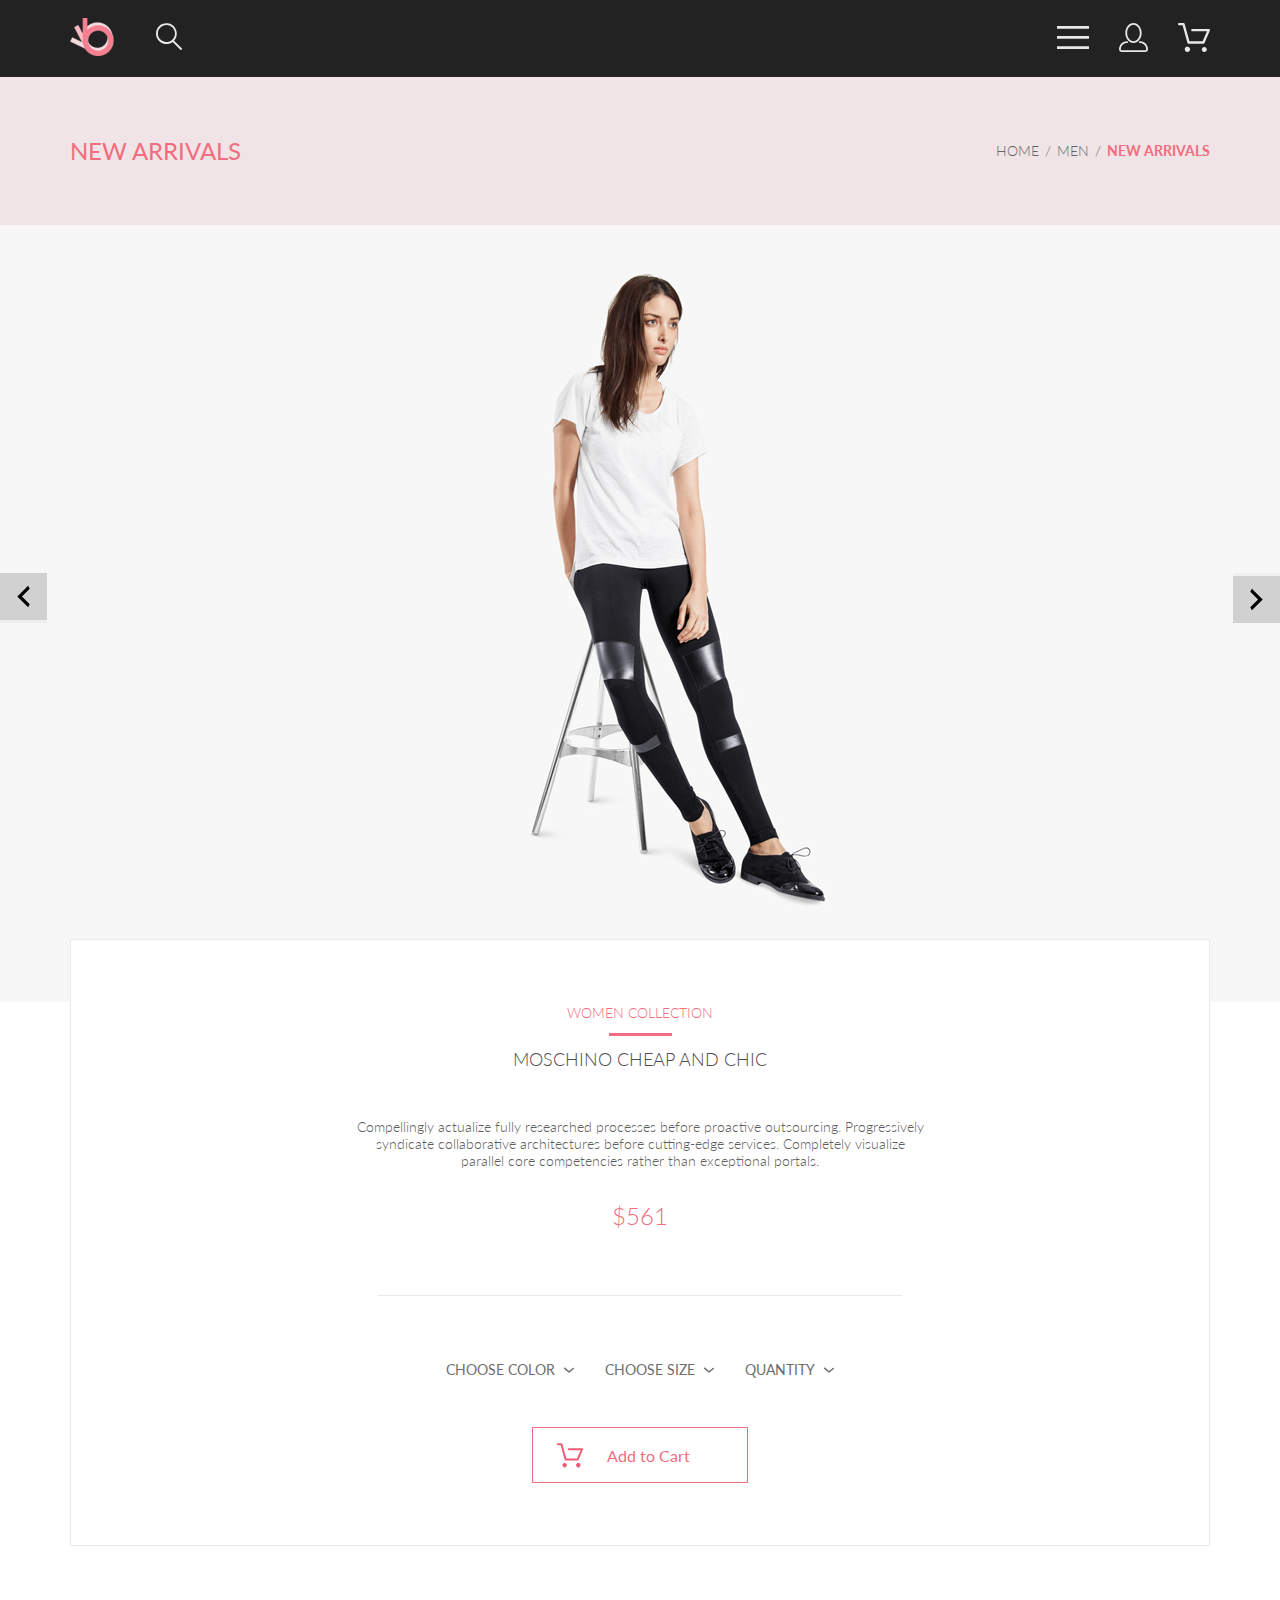
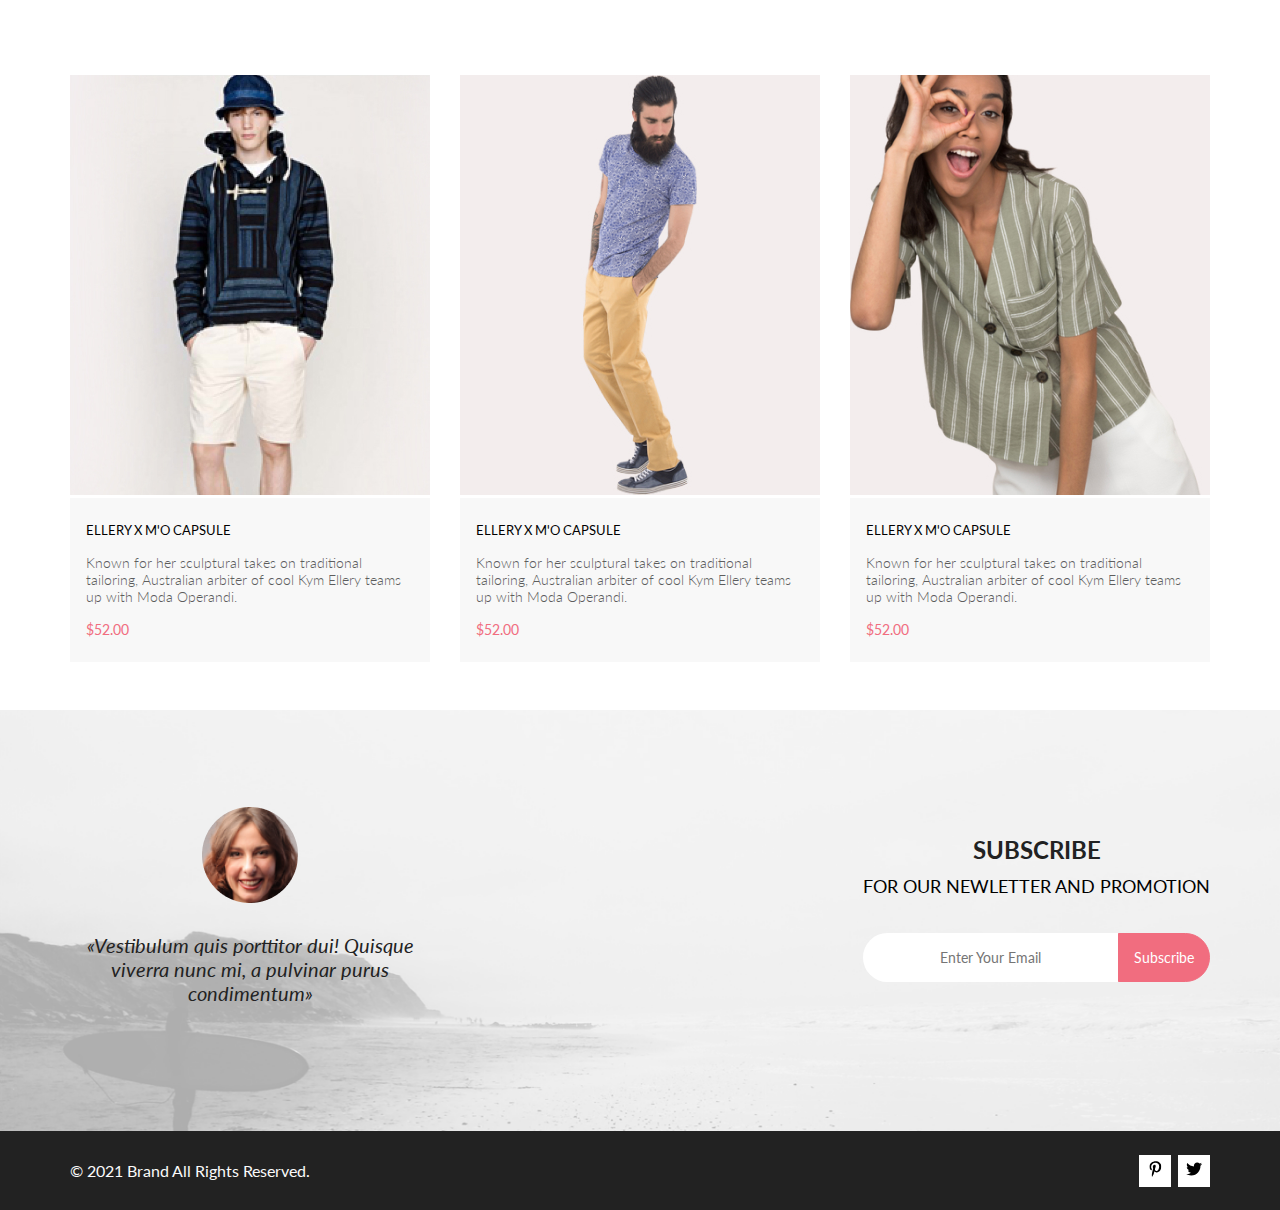
<file: sem1-HomeWork/product.html>
<!DOCTYPE html>
<html lang="en">
  <head>
    <link rel="preconnect" href="https://fonts.googleapis.com" />
    <link rel="preconnect" href="https://fonts.gstatic.com" crossorigin />
    <link
      href="https://fonts.googleapis.com/css2?family=Lato:wght@300;400;700;900&display=swap"
      rel="stylesheet"
    />
    <meta charset="UTF-8" />
    <meta name="viewport" content="width=device-width, initial-scale=1.0" />
    <title>Product</title>
    <link rel="stylesheet" href="../sem1-HomeWork/css/style.css" />
  </head>
  <body>
    <header class="header center">
      <div class="header-left">
        <a href="index.html" class="logo"
          ><img src="img/logo.svg" alt="logo"
        /></a>
        <a href="index.html" class="guidance"
          ><svg
            width="27"
            height="28"
            viewBox="0 0 27 28"
            fill="none"
            xmlns="http://www.w3.org/2000/svg"
          >
            <path
              d="M19.0589 17.6251C20.6705 15.865 21.6275 13.6039 21.769 11.2216C21.9106 8.83932 21.2281 6.48088 19.8362 4.54232C18.4443 2.60377 16.4278 1.20318 14.1252 0.575765C11.8227 -0.0516554 9.37437 0.132305 7.19143 1.09675C5.0085 2.0612 3.22389 3.74739 2.1373 5.87217C1.05071 7.99695 0.728322 10.4309 1.22426 12.7653C1.72021 15.0997 3.00428 17.1923 4.86085 18.6919C6.71741 20.1914 9.0334 21.0064 11.4199 21.0001C13.6723 21.0031 15.8638 20.2691 17.6599 18.9101L25.4079 26.7171C25.4934 26.8061 25.5958 26.8772 25.7091 26.9261C25.8225 26.9751 25.9444 27.0009 26.0679 27.0021C26.1916 27.0024 26.314 26.9773 26.4276 26.9283C26.5411 26.8793 26.6434 26.8074 26.7279 26.7171C26.9018 26.5362 26.999 26.295 26.999 26.0441C26.999 25.7931 26.9018 25.5519 26.7279 25.371L19.0589 17.6251ZM2.88589 10.5001C2.89873 8.81477 3.41021 7.17101 4.35586 5.776C5.30151 4.38098 6.63899 3.29715 8.1997 2.66114C9.76042 2.02513 11.4745 1.86542 13.1258 2.20213C14.7772 2.53884 16.2919 3.3569 17.479 4.55319C18.6661 5.74948 19.4725 7.27044 19.7965 8.92433C20.1204 10.5782 19.9475 12.291 19.2995 13.8468C18.6515 15.4026 17.5574 16.7316 16.1551 17.6665C14.7529 18.6014 13.1052 19.1002 11.4199 19.1C9.14843 19.0892 6.97409 18.1775 5.3741 16.5652C3.77412 14.9528 2.87924 12.7715 2.88589 10.5001Z"
              fill="#E8E8E8"
            />
          </svg>
        </a>
      </div>
      <div class="header-right">
        <label for="burger" class="guidance"
          ><svg
            width="32"
            height="23"
            viewBox="0 0 32 23"
            fill="none"
            xmlns="http://www.w3.org/2000/svg"
          >
            <path
              d="M0 23V20.31H32V23H0ZM0 12.76V10.07H32V12.76H0ZM0 2.69V0H32V2.69H0Z"
              fill="#E8E8E8"
            />
          </svg>
        </label>
        <input type="checkbox"  id="burger" />
        <nav class="header-right__nav">
          <ul class="header-right__list">
            <li class="header-right__item">
              <a href="#" class="header-right__link_black">MENU</a>
            </li>
            <li class="header-right__item">
              <a href="#" class="header-right__link_pink">MAN</a>
              <ul class="header-right__box">
                <li>
                  <a href="#" class="header-right__link">Accessories</a>
                </li>
                <li>
                  <a href="#" class="header-right__link">Bags</a>
                </li>
                <li>
                  <a href="#" class="header-right__link">Denim</a>
                </li>
                <li>
                  <a href="#" class="header-right__link">T-Shirts</a>
                </li>
              </ul>
            </li>
            <li class="header-top__right__nav_item">
              <a href="#" class="header-right__link_pink">WOMAN</a>
              <ul class="header-right__box">
                <li>
                  <a href="#" class="header-right__link">Accessories</a>
                </li>
                <li>
                  <a href="#" class="header-right__link">Bags</a>
                </li>
                <li>
                  <a href="#" class="header-right__link">Denim</a>
                </li>
                <li>
                  <a href="#" class="header-right__link">T-Shirts</a>
                </li>
                <li>
                  <a href="#" class="header-right__link">Shirts</a>
                </li>
              </ul>
            </li>
            <li class="header-top__right__nav_item">
              <a href="#" class="header-right__link_pink">KIDS</a>
              <ul class="header-right__box">
                <li>
                  <a href="#" class="header-right__link">Accessories</a>
                </li>
                <li>
                  <a href="#" class="header-right__link">Bags</a>
                </li>
                <li>
                  <a href="#" class="header-right__link">Denim</a>
                </li>
                <li>
                  <a href="#" class="header-right__link">T-Shirts</a>
                </li>
                <li>
                  <a href="#" class="header-right__link">Shirts</a>
                </li>
                <li>
                  <a href="#" class="header-right__link">Bags</a>
                </li>
              </ul>
            </li>
          </ul>
        </nav>

        <a href="registration.html" class="guidance removal"
          ><svg
            width="29"
            height="29"
            viewBox="0 0 29 29"
            fill="none"
            xmlns="http://www.w3.org/2000/svg"
          >
            <path
              d="M14.5 19.937C19 19.937 22.656 15.464 22.656 9.968C22.656 4.472 19 0 14.5 0C13.3631 0.0217413 12.2463 0.303398 11.2351 0.823397C10.2239 1.34339 9.34507 2.08794 8.66602 3C7.12663 4.99573 6.30819 7.45381 6.34399 9.974C6.34399 15.465 10 19.937 14.5 19.937ZM14.5 1.813C18 1.813 20.844 5.472 20.844 9.969C20.844 14.466 17.998 18.125 14.5 18.125C11.002 18.125 8.15603 14.465 8.15503 9.969C8.15403 5.473 11 1.813 14.5 1.813ZM20.844 18.125C20.6036 18.125 20.373 18.2205 20.203 18.3905C20.033 18.5605 19.9375 18.7911 19.9375 19.0315C19.9375 19.2719 20.033 19.5025 20.203 19.6725C20.373 19.8425 20.6036 19.938 20.844 19.938C22.526 19.9399 24.1386 20.6088 25.3279 21.7982C26.5172 22.9875 27.1861 24.6 27.188 26.282C27.1875 26.5221 27.0918 26.7523 26.922 26.9221C26.7522 27.0918 26.5221 27.1875 26.282 27.188H2.71997C2.47985 27.1875 2.24975 27.0918 2.07996 26.9221C1.91016 26.7523 1.81449 26.5221 1.81396 26.282C1.81608 24.6001 2.48517 22.9877 3.67444 21.7985C4.86371 20.6092 6.47608 19.9401 8.15796 19.938C8.39824 19.938 8.62868 19.8425 8.79858 19.6726C8.96849 19.5027 9.06396 19.2723 9.06396 19.032C9.06396 18.7917 8.96849 18.5613 8.79858 18.3914C8.62868 18.2215 8.39824 18.126 8.15796 18.126C5.99541 18.1279 3.92201 18.9875 2.39258 20.5164C0.863144 22.0453 0.00264777 24.1185 0 26.281C0.000794067 27.0019 0.287502 27.693 0.797241 28.2027C1.30698 28.7125 1.99811 28.9992 2.71899 29H26.282C27.0027 28.9989 27.6936 28.7121 28.2031 28.2024C28.7126 27.6927 28.9992 27.0017 29 26.281C28.9974 24.1187 28.1372 22.0457 26.6083 20.5168C25.0793 18.9878 23.0063 18.1276 20.844 18.125Z"
              fill="#E8E8E8"
            />
          </svg>
        </a>
        <a href="cart.html" class="guidance removal"
          ><svg
            width="32"
            height="29"
            viewBox="0 0 32 29"
            fill="none"
            xmlns="http://www.w3.org/2000/svg"
          >
            <path
              d="M26.2 29C25.5522 28.9738 24.9405 28.6948 24.4962 28.2227C24.0519 27.7506 23.8104 27.1232 23.8235 26.475C23.8366 25.8269 24.1033 25.2097 24.5663 24.7559C25.0293 24.3022 25.6518 24.048 26.3 24.048C26.9483 24.048 27.5707 24.3022 28.0337 24.7559C28.4967 25.2097 28.7634 25.8269 28.7765 26.475C28.7896 27.1232 28.5481 27.7506 28.1038 28.2227C27.6594 28.6948 27.0478 28.9738 26.4 29H26.2ZM6.75195 26.32C6.75195 25.79 6.90913 25.2718 7.20361 24.8311C7.4981 24.3904 7.91667 24.0469 8.40637 23.844C8.89608 23.6412 9.43497 23.5881 9.95483 23.6915C10.4747 23.7949 10.9522 24.0502 11.327 24.425C11.7018 24.7998 11.9571 25.2773 12.0605 25.7972C12.164 26.317 12.1108 26.8559 11.908 27.3456C11.7051 27.8353 11.3616 28.2539 10.9209 28.5483C10.4802 28.8428 9.96206 29 9.43201 29C9.0799 29.0003 8.73114 28.9311 8.40576 28.7966C8.08038 28.662 7.78472 28.4646 7.53564 28.2158C7.28657 27.9669 7.08903 27.6713 6.95422 27.3461C6.81942 27.0208 6.75 26.6721 6.75 26.32H6.75195ZM10.552 20.686C10.2926 20.6868 10.04 20.6024 9.83313 20.4457C9.62629 20.2891 9.47661 20.0689 9.40698 19.819L4.57397 2.36401H1.18103C0.867544 2.36401 0.566883 2.23947 0.345215 2.01781C0.123547 1.79614 -0.000976562 1.49549 -0.000976562 1.18201C-0.000976562 0.868519 0.123547 0.567873 0.345215 0.346205C0.566883 0.124537 0.867544 5.81268e-06 1.18103 5.81268e-06H5.46204C5.72153 -0.00080736 5.97406 0.0837201 6.18079 0.240568C6.38751 0.397416 6.53686 0.617884 6.60596 0.868006L11.439 18.323H24.6169L29 8.27501H14.4C14.2418 8.27961 14.0844 8.25242 13.9369 8.19507C13.7894 8.13771 13.6549 8.05134 13.5414 7.94108C13.4279 7.83082 13.3376 7.69891 13.276 7.55315C13.2144 7.40739 13.1826 7.25075 13.1826 7.0925C13.1826 6.93426 13.2144 6.77762 13.276 6.63186C13.3376 6.4861 13.4279 6.35419 13.5414 6.24393C13.6549 6.13367 13.7894 6.0473 13.9369 5.98994C14.0844 5.93259 14.2418 5.90541 14.4 5.91001H30.813C31.0087 5.90996 31.2013 5.95866 31.3734 6.05172C31.5456 6.14478 31.6918 6.27926 31.799 6.44301C31.9068 6.60729 31.9724 6.79569 31.9899 6.99145C32.0073 7.18721 31.9762 7.38424 31.899 7.565L26.494 19.977C26.4016 20.1876 26.25 20.3668 26.0575 20.4927C25.865 20.6186 25.64 20.6858 25.41 20.686H10.552Z"
              fill="#E8E8E8"
            />
          </svg>
        </a>
      </div>
    </header>
    <!--  -->
    <div class="page-name center">
      <h2 class="page-name__heading">NEW ARRIVALS</h2>
      <nav class="page-name__breadcrumps">
        <a href="index.html" class="page-name__link">HOME</a>
        <a href="#" class="page-name__link">MEN</a>
        <a href="catalog.html" class="page-name__link page-name__link_pink"
          >NEW ARRIVALS</a
        >
      </nav>
    </div>

    <div class="article">
      <button class="article__button article__button_left">
        <svg
          width="47"
          height="47"
          viewBox="0 0 47 47"
          fill="none"
          xmlns="http://www.w3.org/2000/svg"
        >
          <path d="M47 0H0V47H47V0Z" fill="#2A2A2A" fill-opacity="0.15" />
          <path
            d="M29.6998 15.7499L21.9498 23.4999L29.6998 31.2499L28.1498 34.3499L17.2998 23.4999L28.1498 12.6499L29.6998 15.7499Z"
            fill="black"
          />
        </svg>
      </button>
      <img src="img/product_section1.png" alt="product" class="article__img" />
      <button class="article__button article__button_right">
        <svg
          width="47"
          height="47"
          viewBox="0 0 47 47"
          fill="none"
          xmlns="http://www.w3.org/2000/svg"
        >
          <path d="M47 0H0V47H47V0Z" fill="#2A2A2A" fill-opacity="0.15" />
          <path
            d="M29.6998 15.7499L21.9498 23.4999L29.6998 31.2499L28.1498 34.3499L17.2998 23.4999L28.1498 12.6499L29.6998 15.7499Z"
            fill="black"
          />
        </svg>
      </button>
    </div>

    <section class="description center">
      <div class="description__container">
        <h5 class="description__subtitle">WOMEN COLLECTION</h5>
        <div class="description__line_pink"></div>
        <h4 class="description__title">MOSCHINO CHEAP AND CHIC</h4>
        <p class="description__text_grey">
          Compellingly actualize fully researched processes before proactive
          outsourcing. Progressively syndicate collaborative architectures
          before cutting-edge services. Completely visualize parallel core
          competencies rather than exceptional portals.
        </p>
        <p class="description__price">$561</p>
        <div class="description__line_gray"></div>

        <div class="navbar">
          <div class="navbar__dropdown">
            <a class="navbar__btn">
              CHOOSE COLOR

              <svg
                width="11"
                height="6"
                viewBox="0 0 11 6"
                fill="none"
                xmlns="http://www.w3.org/2000/svg"
              >
                <path
                  d="M5.00214 5.64846C4.83521 5.64879 4.67343 5.59016 4.54488 5.48275L0.258102 1.88021C0.112196 1.75791 0.0204417 1.58217 0.00302325 1.39165C-0.0143952 1.20112 0.0439493 1.01143 0.165221 0.864289C0.286493 0.717149 0.460759 0.624619 0.649682 0.607053C0.838605 0.589487 1.02671 0.648325 1.17262 0.770623L5.00214 3.9985L8.83167 0.885905C8.90475 0.826055 8.98884 0.781361 9.0791 0.754391C9.16937 0.727421 9.26403 0.718707 9.35764 0.72875C9.45126 0.738794 9.54198 0.767396 9.6246 0.812913C9.70722 0.85843 9.7801 0.919965 9.83906 0.993981C9.90449 1.06806 9.95405 1.15498 9.98462 1.24927C10.0152 1.34357 10.0261 1.44321 10.0167 1.54197C10.0073 1.64073 9.97784 1.73646 9.93005 1.82318C9.88227 1.9099 9.81724 1.98573 9.73904 2.04592L5.45225 5.52598C5.32002 5.61641 5.16154 5.65954 5.00214 5.64846V5.64846Z"
                  fill="#6F6E6E"
                />
              </svg>
            </a>
            <div class="navbar__content">
              <a class="navbar__link" href="#">RED</a>
              <a class="navbar__link" href="#">BLACK</a>
              <a class="navbar__link" href="#">BlUE</a>
            </div>
          </div>
          <!-- 2 -->
          <div class="navbar__dropdown">
            <a class="navbar__btn">
              CHOOSE SIZE
              <svg
                width="11"
                height="6"
                viewBox="0 0 11 6"
                fill="none"
                xmlns="http://www.w3.org/2000/svg"
              >
                <path
                  d="M5.00214 5.64846C4.83521 5.64879 4.67343 5.59016 4.54488 5.48275L0.258102 1.88021C0.112196 1.75791 0.0204417 1.58217 0.00302325 1.39165C-0.0143952 1.20112 0.0439493 1.01143 0.165221 0.864289C0.286493 0.717149 0.460759 0.624619 0.649682 0.607053C0.838605 0.589487 1.02671 0.648325 1.17262 0.770623L5.00214 3.9985L8.83167 0.885905C8.90475 0.826055 8.98884 0.781361 9.0791 0.754391C9.16937 0.727421 9.26403 0.718707 9.35764 0.72875C9.45126 0.738794 9.54198 0.767396 9.6246 0.812913C9.70722 0.85843 9.7801 0.919965 9.83906 0.993981C9.90449 1.06806 9.95405 1.15498 9.98462 1.24927C10.0152 1.34357 10.0261 1.44321 10.0167 1.54197C10.0073 1.64073 9.97784 1.73646 9.93005 1.82318C9.88227 1.9099 9.81724 1.98573 9.73904 2.04592L5.45225 5.52598C5.32002 5.61641 5.16154 5.65954 5.00214 5.64846V5.64846Z"
                  fill="#6F6E6E"
                />
              </svg>
            </a>

            <div class="navbar__content">
              <a class="navbar__link" href="#">42</a>
              <a class="navbar__link" href="#">44</a>
              <a class="navbar__link" href="#">45</a>
            </div>
          </div>
          <div class="navbar__dropdown">
            <a class="navbar__btn"
              >QUANTITY

              <svg
                width="11"
                height="6"
                viewBox="0 0 11 6"
                fill="none"
                xmlns="http://www.w3.org/2000/svg"
              >
                <path
                  d="M5.00214 5.64846C4.83521 5.64879 4.67343 5.59016 4.54488 5.48275L0.258102 1.88021C0.112196 1.75791 0.0204417 1.58217 0.00302325 1.39165C-0.0143952 1.20112 0.0439493 1.01143 0.165221 0.864289C0.286493 0.717149 0.460759 0.624619 0.649682 0.607053C0.838605 0.589487 1.02671 0.648325 1.17262 0.770623L5.00214 3.9985L8.83167 0.885905C8.90475 0.826055 8.98884 0.781361 9.0791 0.754391C9.16937 0.727421 9.26403 0.718707 9.35764 0.72875C9.45126 0.738794 9.54198 0.767396 9.6246 0.812913C9.70722 0.85843 9.7801 0.919965 9.83906 0.993981C9.90449 1.06806 9.95405 1.15498 9.98462 1.24927C10.0152 1.34357 10.0261 1.44321 10.0167 1.54197C10.0073 1.64073 9.97784 1.73646 9.93005 1.82318C9.88227 1.9099 9.81724 1.98573 9.73904 2.04592L5.45225 5.52598C5.32002 5.61641 5.16154 5.65954 5.00214 5.64846V5.64846Z"
                  fill="#6F6E6E"
                />
              </svg>
            </a>

            <div class="navbar__content">
              <a class="navbar__link" href="#">1</a>
              <a class="navbar__link" href="#">2</a>
              <a class="navbar__link" href="#">3</a>
            </div>
          </div>
        </div>

        <a href="#" class="description__button"
          ><svg
            width="27"
            height="25"
            viewBox="0 0 27 25"
            fill="none"
            xmlns="http://www.w3.org/2000/svg"
          >
            <path
              d="M5.49847 22.185C5.50635 21.752 5.64091 21.3309 5.88519 20.9748C6.12947 20.6186 6.47261 20.3431 6.87158 20.1828C7.27055 20.0226 7.7076 19.9848 8.12781 20.0741C8.54802 20.1635 8.93269 20.376 9.23358 20.685C9.53447 20.994 9.73817 21.3857 9.81909 21.811C9.90002 22.2363 9.85453 22.6763 9.68842 23.0756C9.52231 23.475 9.24296 23.8161 8.88538 24.0559C8.52779 24.2957 8.10791 24.4237 7.67847 24.4237C7.38955 24.4211 7.10399 24.3611 6.83807 24.2472C6.57216 24.1333 6.3311 23.9676 6.12866 23.7597C5.92623 23.5518 5.76639 23.3057 5.65826 23.0355C5.55013 22.7653 5.49584 22.4763 5.49847 22.185ZM21.3045 24.4237C20.8711 24.4303 20.4453 24.3087 20.0797 24.074C19.7141 23.8393 19.4247 23.5017 19.2471 23.103C19.0696 22.7042 19.0117 22.2618 19.0806 21.8303C19.1496 21.3988 19.3423 20.9971 19.6351 20.6748C19.9278 20.3524 20.3077 20.1236 20.728 20.0165C21.1482 19.9095 21.5903 19.929 21.9997 20.0724C22.4091 20.2159 22.7679 20.4771 23.0317 20.8238C23.2956 21.1706 23.453 21.5877 23.4845 22.0236C23.5269 22.6155 23.3369 23.2004 22.9555 23.6523C22.7706 23.8745 22.5436 24.0574 22.2877 24.1901C22.0319 24.3227 21.7524 24.4025 21.4655 24.4247L21.3045 24.4237ZM8.59351 17.4855C8.38116 17.4851 8.17488 17.414 8.00671 17.2833C7.83855 17.1525 7.71792 16.9694 7.66351 16.7624L3.73651 2.19527H0.978516C0.719001 2.19527 0.470064 2.09128 0.28656 1.90622C0.103056 1.72116 0 1.47018 0 1.20847C0 0.946764 0.103056 0.695782 0.28656 0.510726C0.470064 0.325669 0.719001 0.22168 0.978516 0.22168H4.45752C4.66982 0.222254 4.876 0.293463 5.04413 0.424184C5.21226 0.554905 5.33295 0.737883 5.38751 0.944787L9.31451 15.5119H20.0185L23.5765 7.12665H11.7185C11.459 7.12665 11.2101 7.02266 11.0266 6.83761C10.8431 6.65255 10.74 6.40157 10.74 6.13986C10.74 5.87815 10.8431 5.62717 11.0266 5.44211C11.2101 5.25705 11.459 5.15306 11.7185 5.15306H25.0535C25.2131 5.15352 25.3701 5.19451 25.5099 5.27223C25.6497 5.34995 25.7679 5.46195 25.8535 5.59784C25.9413 5.73569 25.9945 5.89303 26.0084 6.05627C26.0224 6.21951 25.9966 6.38368 25.9335 6.53465L21.5425 16.8935C21.469 17.0684 21.3462 17.2177 21.1895 17.3229C21.0327 17.4281 20.8488 17.4846 20.6605 17.4855H8.59351Z"
              fill="#EF5B70"
            />
          </svg>
          <p class="description__text_pink">Add to Cart</p>
        </a>
      </div>
    </section>
    <!--  -->
    <!--  -->
    <article class="offer center">
      <div class="offer__article offer__article_del-mob">
        <div class="product-box__wrap">
          <img
            src="img/product3_section3.jpg"
            alt="product-1"
            class="product-box__img"
          />
          <svg
            class="product-box__svg"
            width="139"
            height="44"
            viewBox="0 0 139 44"
            fill="none"
            xmlns="http://www.w3.org/2000/svg"
          >
            <path
              d="M138.5 0.5H0.5V43.5H138.5V0.5Z"
              stroke="white"
              stroke-linejoin="round"
            />
            <path
              d="M34.9509 34.2667H34.8386C34.2294 34.2667 33.7177 33.7671 33.6735 33.1294C33.629 32.4607 34.1175 31.8785 34.7626 31.8346C34.788 31.8329 34.8145 31.832 34.8405 31.832C35.4575 31.832 35.9743 32.3219 36.0201 32.9487C36.0319 33.1971 35.9914 33.5514 35.736 33.8439L35.73 33.8507L35.7242 33.8575C35.5275 34.0912 35.2607 34.2321 34.9509 34.2667ZM21.2189 34.2604C20.5683 34.2604 20.0391 33.7174 20.0391 33.05C20.0391 32.3832 20.5683 31.8406 21.2189 31.8406C21.8694 31.8406 22.3987 32.3832 22.3987 33.05C22.3987 33.7174 21.8694 34.2604 21.2189 34.2604Z"
              fill="white"
            />
            <path
              d="M34.876 33.2662C34.921 33.2549 34.9423 33.2339 34.96 33.2129C34.9678 33.2037 34.9756 33.1946 34.9835 33.1855C35.02 33.1438 35.0233 33.0553 35.0224 33.0105C35.0092 32.9044 34.9185 32.8315 34.8412 32.8315C34.8375 32.8315 34.8336 32.8317 34.8312 32.8318C34.7531 32.8372 34.6653 32.9409 34.6719 33.0625C34.6813 33.1793 34.7675 33.2662 34.8392 33.2662H34.876ZM21.2195 33.2599C21.3187 33.2599 21.3994 33.1655 21.3994 33.0496C21.3994 32.9341 21.3187 32.8401 21.2195 32.8401C21.1204 32.8401 21.0397 32.9341 21.0397 33.0496C21.0397 33.1655 21.1204 33.2599 21.2195 33.2599ZM34.9995 35.2662C34.9517 35.2662 34.8878 35.2662 34.8392 35.2662C33.7017 35.2662 32.7567 34.3545 32.6765 33.198C32.5964 31.9929 33.4937 30.9183 34.6953 30.8364C34.7441 30.8331 34.7928 30.8315 34.8412 30.8315C35.9799 30.8315 36.9413 31.7324 37.019 32.8884C37.0505 33.4915 36.8741 34.0612 36.4898 34.5012C36.1055 34.9575 35.5764 35.2177 34.9995 35.2662ZM21.2195 35.2599C20.0153 35.2599 19.0397 34.2709 19.0397 33.0496C19.0397 31.8291 20.0153 30.8401 21.2195 30.8401C22.4237 30.8401 23.3994 31.8291 23.3994 33.0496C23.3994 34.2709 22.4237 35.2599 21.2195 35.2599ZM34.1984 28.3938H22.1331C21.7001 28.3938 21.3159 28.1005 21.2033 27.6775L17.2775 13.2477H14.5217C13.9934 13.2477 13.5605 12.8086 13.5605 12.2704C13.5605 11.733 13.9934 11.293 14.5217 11.293H17.9993C18.4313 11.293 18.8156 11.5863 18.9281 12.0103L22.8539 26.4391H33.5576L37.1144 18.1338H25.2578C24.7286 18.1338 24.2957 17.6937 24.2957 17.1565C24.2957 16.6191 24.7286 16.1791 25.2578 16.1791H38.5886C38.9091 16.1791 39.2141 16.3419 39.3896 16.6191C39.566 16.8954 39.5984 17.2374 39.4697 17.547L35.0795 27.807C34.9193 28.1653 34.5827 28.3938 34.1984 28.3938Z"
              fill="white"
            />
            <path
              d="M34.876 33.2662C34.921 33.2549 34.9423 33.2339 34.96 33.2129C34.9678 33.2037 34.9756 33.1946 34.9835 33.1855C35.02 33.1438 35.0233 33.0553 35.0224 33.0105C35.0092 32.9044 34.9185 32.8315 34.8412 32.8315C34.8375 32.8315 34.8336 32.8317 34.8312 32.8318C34.7531 32.8372 34.6653 32.9409 34.6719 33.0625C34.6813 33.1793 34.7675 33.2662 34.8392 33.2662H34.876ZM21.2195 33.2599C21.3187 33.2599 21.3994 33.1655 21.3994 33.0496C21.3994 32.9341 21.3187 32.8401 21.2195 32.8401C21.1204 32.8401 21.0397 32.9341 21.0397 33.0496C21.0397 33.1655 21.1204 33.2599 21.2195 33.2599ZM34.9995 35.2662C34.9517 35.2662 34.8878 35.2662 34.8392 35.2662C33.7017 35.2662 32.7567 34.3545 32.6765 33.198C32.5964 31.9929 33.4937 30.9183 34.6953 30.8364C34.7441 30.8331 34.7928 30.8315 34.8412 30.8315C35.9799 30.8315 36.9413 31.7324 37.019 32.8884C37.0505 33.4915 36.8741 34.0612 36.4898 34.5012C36.1055 34.9575 35.5764 35.2177 34.9995 35.2662ZM21.2195 35.2599C20.0153 35.2599 19.0397 34.2709 19.0397 33.0496C19.0397 31.8291 20.0153 30.8401 21.2195 30.8401C22.4237 30.8401 23.3994 31.8291 23.3994 33.0496C23.3994 34.2709 22.4237 35.2599 21.2195 35.2599ZM34.1984 28.3938H22.1331C21.7001 28.3938 21.3159 28.1005 21.2033 27.6775L17.2775 13.2477H14.5217C13.9934 13.2477 13.5605 12.8086 13.5605 12.2704C13.5605 11.733 13.9934 11.293 14.5217 11.293H17.9993C18.4313 11.293 18.8156 11.5863 18.9281 12.0103L22.8539 26.4391H33.5576L37.1144 18.1338H25.2578C24.7286 18.1338 24.2957 17.6937 24.2957 17.1565C24.2957 16.6191 24.7286 16.1791 25.2578 16.1791H38.5886C38.9091 16.1791 39.2141 16.3419 39.3896 16.6191C39.566 16.8954 39.5984 17.2374 39.4697 17.547L35.0795 27.807C34.9193 28.1653 34.5827 28.3938 34.1984 28.3938Z"
              fill="white"
            />
            <path
              d="M57.2018 24.5104L55.6268 20.4294C55.5801 20.308 55.5311 20.168 55.4798 20.0094C55.4284 19.846 55.3794 19.6734 55.3328 19.4914C55.2348 19.8694 55.1344 20.1844 55.0318 20.4364L53.4568 24.5104H57.2018ZM60.0298 28.2344H58.9798C58.8584 28.2344 58.7604 28.204 58.6858 28.1434C58.6111 28.0827 58.5551 28.0057 58.5178 27.9124L57.5798 25.4904H53.0788L52.1408 27.9124C52.1128 27.9964 52.0591 28.071 51.9798 28.1364C51.9004 28.2017 51.8024 28.2344 51.6858 28.2344H50.6358L54.6468 18.2034H56.0188L60.0298 28.2344ZM65.525 22.8304C65.2916 22.5177 65.0396 22.3007 64.769 22.1794C64.4983 22.0534 64.195 21.9904 63.859 21.9904C63.201 21.9904 62.6946 22.226 62.34 22.6974C61.9853 23.1687 61.808 23.8407 61.808 24.7134C61.808 25.1754 61.8476 25.572 61.927 25.9034C62.0063 26.23 62.123 26.5007 62.277 26.7154C62.431 26.9254 62.62 27.0794 62.844 27.1774C63.068 27.2754 63.3223 27.3244 63.607 27.3244C64.0176 27.3244 64.3746 27.231 64.678 27.0444C64.986 26.8577 65.2683 26.594 65.525 26.2534V22.8304ZM66.771 17.9234V28.2344H66.029C65.8516 28.2344 65.7396 28.148 65.693 27.9754L65.581 27.1144C65.2776 27.4784 64.9323 27.7724 64.545 27.9964C64.1576 28.2204 63.7096 28.3324 63.201 28.3324C62.795 28.3324 62.4263 28.2554 62.095 28.1014C61.7636 27.9427 61.4813 27.7117 61.248 27.4084C61.0146 27.105 60.835 26.727 60.709 26.2744C60.583 25.8217 60.52 25.3014 60.52 24.7134C60.52 24.1907 60.59 23.7054 60.73 23.2574C60.87 22.8047 61.0706 22.4127 61.332 22.0814C61.5933 21.75 61.913 21.491 62.291 21.3044C62.6736 21.113 63.103 21.0174 63.579 21.0174C64.013 21.0174 64.384 21.092 64.692 21.2414C65.0046 21.386 65.2823 21.589 65.525 21.8504V17.9234H66.771ZM73.359 22.8304C73.1256 22.5177 72.8736 22.3007 72.603 22.1794C72.3323 22.0534 72.029 21.9904 71.693 21.9904C71.035 21.9904 70.5286 22.226 70.174 22.6974C69.8193 23.1687 69.642 23.8407 69.642 24.7134C69.642 25.1754 69.6816 25.572 69.761 25.9034C69.8403 26.23 69.957 26.5007 70.111 26.7154C70.265 26.9254 70.454 27.0794 70.678 27.1774C70.902 27.2754 71.1563 27.3244 71.441 27.3244C71.8516 27.3244 72.2086 27.231 72.512 27.0444C72.82 26.8577 73.1023 26.594 73.359 26.2534V22.8304ZM74.605 17.9234V28.2344H73.863C73.6856 28.2344 73.5736 28.148 73.527 27.9754L73.415 27.1144C73.1116 27.4784 72.7663 27.7724 72.379 27.9964C71.9916 28.2204 71.5436 28.3324 71.035 28.3324C70.629 28.3324 70.2603 28.2554 69.929 28.1014C69.5976 27.9427 69.3153 27.7117 69.082 27.4084C68.8486 27.105 68.669 26.727 68.543 26.2744C68.417 25.8217 68.354 25.3014 68.354 24.7134C68.354 24.1907 68.424 23.7054 68.564 23.2574C68.704 22.8047 68.9046 22.4127 69.166 22.0814C69.4273 21.75 69.747 21.491 70.125 21.3044C70.5076 21.113 70.937 21.0174 71.413 21.0174C71.847 21.0174 72.218 21.092 72.526 21.2414C72.8386 21.386 73.1163 21.589 73.359 21.8504V17.9234H74.605ZM82.332 28.3464C81.772 28.3464 81.3403 28.19 81.037 27.8774C80.7383 27.5647 80.589 27.1144 80.589 26.5264V22.1864H79.735C79.6603 22.1864 79.5973 22.1654 79.546 22.1234C79.4946 22.0767 79.469 22.0067 79.469 21.9134V21.4164L80.631 21.2694L80.918 19.0784C80.932 19.0084 80.9623 18.9524 81.009 18.9104C81.0603 18.8637 81.1256 18.8404 81.205 18.8404H81.835V21.2834H83.886V22.1864H81.835V26.4424C81.835 26.741 81.9073 26.9627 82.052 27.1074C82.1966 27.252 82.3833 27.3244 82.612 27.3244C82.7426 27.3244 82.8546 27.308 82.948 27.2754C83.046 27.238 83.13 27.1984 83.2 27.1564C83.27 27.1144 83.3283 27.077 83.375 27.0444C83.4263 27.007 83.4706 26.9884 83.508 26.9884C83.5733 26.9884 83.6316 27.028 83.683 27.1074L84.047 27.7024C83.8323 27.903 83.5733 28.0617 83.27 28.1784C82.9666 28.2904 82.654 28.3464 82.332 28.3464ZM88.1205 21.0314C88.6385 21.0314 89.1052 21.1177 89.5205 21.2904C89.9359 21.463 90.2905 21.708 90.5845 22.0254C90.8785 22.3427 91.1025 22.7277 91.2565 23.1804C91.4152 23.6284 91.4945 24.13 91.4945 24.6854C91.4945 25.2454 91.4152 25.7494 91.2565 26.1974C91.1025 26.6454 90.8785 27.028 90.5845 27.3454C90.2905 27.6627 89.9359 27.9077 89.5205 28.0804C89.1052 28.2484 88.6385 28.3324 88.1205 28.3324C87.5979 28.3324 87.1265 28.2484 86.7065 28.0804C86.2912 27.9077 85.9365 27.6627 85.6425 27.3454C85.3485 27.028 85.1222 26.6454 84.9635 26.1974C84.8095 25.7494 84.7325 25.2454 84.7325 24.6854C84.7325 24.13 84.8095 23.6284 84.9635 23.1804C85.1222 22.7277 85.3485 22.3427 85.6425 22.0254C85.9365 21.708 86.2912 21.463 86.7065 21.2904C87.1265 21.1177 87.5979 21.0314 88.1205 21.0314ZM88.1205 27.3594C88.8205 27.3594 89.3432 27.126 89.6885 26.6594C90.0339 26.188 90.2065 25.5324 90.2065 24.6924C90.2065 23.8477 90.0339 23.1897 89.6885 22.7184C89.3432 22.247 88.8205 22.0114 88.1205 22.0114C87.7659 22.0114 87.4555 22.072 87.1895 22.1934C86.9282 22.3147 86.7089 22.4897 86.5315 22.7184C86.3589 22.947 86.2282 23.2294 86.1395 23.5654C86.0555 23.8967 86.0135 24.2724 86.0135 24.6924C86.0135 25.5324 86.1862 26.188 86.5315 26.6594C86.8815 27.126 87.4112 27.3594 88.1205 27.3594ZM103.993 26.1624C104.068 26.1624 104.133 26.1927 104.189 26.2534L104.728 26.8344C104.317 27.3104 103.818 27.6814 103.23 27.9474C102.647 28.2134 101.94 28.3464 101.109 28.3464C100.39 28.3464 99.7369 28.2227 99.1489 27.9754C98.5609 27.7234 98.0593 27.3734 97.6439 26.9254C97.2286 26.4727 96.9066 25.9314 96.6779 25.3014C96.4493 24.6714 96.3349 23.9784 96.3349 23.2224C96.3349 22.4664 96.4539 21.7734 96.6919 21.1434C96.9299 20.5134 97.2636 19.972 97.6929 19.5194C98.1269 19.0667 98.6449 18.7167 99.2469 18.4694C99.8489 18.2174 100.514 18.0914 101.242 18.0914C101.956 18.0914 102.586 18.2057 103.132 18.4344C103.678 18.663 104.159 18.9734 104.574 19.3654L104.126 19.9884C104.098 20.035 104.061 20.0747 104.014 20.1074C103.972 20.1354 103.914 20.1494 103.839 20.1494C103.755 20.1494 103.652 20.105 103.531 20.0164C103.41 19.923 103.251 19.8204 103.055 19.7084C102.859 19.5964 102.614 19.496 102.32 19.4074C102.026 19.314 101.664 19.2674 101.235 19.2674C100.717 19.2674 100.243 19.3584 99.8139 19.5404C99.3846 19.7177 99.0136 19.9767 98.7009 20.3174C98.3929 20.658 98.1526 21.0734 97.9799 21.5634C97.8073 22.0534 97.7209 22.6064 97.7209 23.2224C97.7209 23.8477 97.8096 24.4054 97.9869 24.8954C98.1689 25.3854 98.4139 25.8007 98.7219 26.1414C99.0346 26.4774 99.4009 26.734 99.8209 26.9114C100.246 27.0887 100.703 27.1774 101.193 27.1774C101.492 27.1774 101.76 27.161 101.998 27.1284C102.241 27.091 102.462 27.035 102.663 26.9604C102.868 26.8857 103.057 26.7924 103.23 26.6804C103.407 26.5637 103.582 26.426 103.755 26.2674C103.834 26.1974 103.914 26.1624 103.993 26.1624ZM109.851 25.0424C109.277 25.061 108.787 25.1077 108.381 25.1824C107.98 25.2524 107.651 25.3457 107.394 25.4624C107.142 25.579 106.958 25.7167 106.841 25.8754C106.729 26.034 106.673 26.2114 106.673 26.4074C106.673 26.594 106.704 26.755 106.764 26.8904C106.825 27.0257 106.907 27.1377 107.009 27.2264C107.117 27.3104 107.24 27.3734 107.38 27.4154C107.525 27.4527 107.679 27.4714 107.842 27.4714C108.062 27.4714 108.262 27.4504 108.444 27.4084C108.626 27.3617 108.797 27.2964 108.955 27.2124C109.119 27.1284 109.273 27.028 109.417 26.9114C109.567 26.7947 109.711 26.6617 109.851 26.5124V25.0424ZM105.826 22.1444C106.218 21.7664 106.641 21.484 107.093 21.2974C107.546 21.1107 108.048 21.0174 108.598 21.0174C108.995 21.0174 109.347 21.0827 109.655 21.2134C109.963 21.344 110.222 21.526 110.432 21.7594C110.642 21.9927 110.801 22.275 110.908 22.6064C111.016 22.9377 111.069 23.3017 111.069 23.6984V28.2344H110.516C110.395 28.2344 110.302 28.2157 110.236 28.1784C110.171 28.1364 110.12 28.057 110.082 27.9404L109.942 27.2684C109.756 27.441 109.574 27.595 109.396 27.7304C109.219 27.861 109.032 27.973 108.836 28.0664C108.64 28.155 108.43 28.2227 108.206 28.2694C107.987 28.3207 107.742 28.3464 107.471 28.3464C107.196 28.3464 106.937 28.309 106.694 28.2344C106.452 28.155 106.239 28.0384 106.057 27.8844C105.88 27.7304 105.738 27.5367 105.63 27.3034C105.528 27.0654 105.476 26.7854 105.476 26.4634C105.476 26.1834 105.553 25.915 105.707 25.6584C105.861 25.397 106.111 25.166 106.456 24.9654C106.802 24.7647 107.252 24.6014 107.807 24.4754C108.363 24.3447 109.044 24.27 109.851 24.2514V23.6984C109.851 23.1477 109.732 22.7324 109.494 22.4524C109.256 22.1677 108.909 22.0254 108.451 22.0254C108.143 22.0254 107.884 22.065 107.674 22.1444C107.469 22.219 107.289 22.3054 107.135 22.4034C106.986 22.4967 106.855 22.583 106.743 22.6624C106.636 22.737 106.529 22.7744 106.421 22.7744C106.337 22.7744 106.265 22.7534 106.204 22.7114C106.144 22.6647 106.092 22.6087 106.05 22.5434L105.826 22.1444ZM114.15 22.5644C114.374 22.079 114.65 21.701 114.976 21.4304C115.303 21.155 115.702 21.0174 116.173 21.0174C116.323 21.0174 116.465 21.0337 116.6 21.0664C116.74 21.099 116.864 21.1504 116.971 21.2204L116.88 22.1514C116.852 22.268 116.782 22.3264 116.67 22.3264C116.605 22.3264 116.509 22.3124 116.383 22.2844C116.257 22.2564 116.115 22.2424 115.956 22.2424C115.732 22.2424 115.532 22.275 115.354 22.3404C115.182 22.4057 115.025 22.5037 114.885 22.6344C114.75 22.7604 114.626 22.919 114.514 23.1104C114.407 23.297 114.309 23.5117 114.22 23.7544V28.2344H112.967V21.1434H113.681C113.817 21.1434 113.91 21.169 113.961 21.2204C114.013 21.2717 114.048 21.3604 114.066 21.4864L114.15 22.5644ZM120.244 28.3464C119.684 28.3464 119.252 28.19 118.949 27.8774C118.65 27.5647 118.501 27.1144 118.501 26.5264V22.1864H117.647C117.572 22.1864 117.509 22.1654 117.458 22.1234C117.407 22.0767 117.381 22.0067 117.381 21.9134V21.4164L118.543 21.2694L118.83 19.0784C118.844 19.0084 118.874 18.9524 118.921 18.9104C118.972 18.8637 119.038 18.8404 119.117 18.8404H119.747V21.2834H121.798V22.1864H119.747V26.4424C119.747 26.741 119.819 26.9627 119.964 27.1074C120.109 27.252 120.295 27.3244 120.524 27.3244C120.655 27.3244 120.767 27.308 120.86 27.2754C120.958 27.238 121.042 27.1984 121.112 27.1564C121.182 27.1144 121.24 27.077 121.287 27.0444C121.338 27.007 121.383 26.9884 121.42 26.9884C121.485 26.9884 121.544 27.028 121.595 27.1074L121.959 27.7024C121.744 27.903 121.485 28.0617 121.182 28.1784C120.879 28.2904 120.566 28.3464 120.244 28.3464Z"
              fill="white"
            />
          </svg>
        </div>

        <div class="offer__content">
          <a href="#" class="offer__name">ELLERY X M'O CAPSULE</a>
          <p class="offer__text">
            Known for her sculptural takes on&nbsp;traditional tailoring,
            Australian arbiter of&nbsp;cool Kym Ellery teams up&nbsp;with Moda
            Operandi.
          </p>
          <p class="offer__price">$52.00</p>
        </div>
      </div>
      <div class="offer__article">
        <div class="product-box__wrap">
          <img
            src="img/product4_section3.jpg"
            alt="product-1"
            class="product-box__img"
          />
          <svg
            class="product-box__svg"
            width="139"
            height="44"
            viewBox="0 0 139 44"
            fill="none"
            xmlns="http://www.w3.org/2000/svg"
          >
            <path
              d="M138.5 0.5H0.5V43.5H138.5V0.5Z"
              stroke="white"
              stroke-linejoin="round"
            />
            <path
              d="M34.9509 34.2667H34.8386C34.2294 34.2667 33.7177 33.7671 33.6735 33.1294C33.629 32.4607 34.1175 31.8785 34.7626 31.8346C34.788 31.8329 34.8145 31.832 34.8405 31.832C35.4575 31.832 35.9743 32.3219 36.0201 32.9487C36.0319 33.1971 35.9914 33.5514 35.736 33.8439L35.73 33.8507L35.7242 33.8575C35.5275 34.0912 35.2607 34.2321 34.9509 34.2667ZM21.2189 34.2604C20.5683 34.2604 20.0391 33.7174 20.0391 33.05C20.0391 32.3832 20.5683 31.8406 21.2189 31.8406C21.8694 31.8406 22.3987 32.3832 22.3987 33.05C22.3987 33.7174 21.8694 34.2604 21.2189 34.2604Z"
              fill="white"
            />
            <path
              d="M34.876 33.2662C34.921 33.2549 34.9423 33.2339 34.96 33.2129C34.9678 33.2037 34.9756 33.1946 34.9835 33.1855C35.02 33.1438 35.0233 33.0553 35.0224 33.0105C35.0092 32.9044 34.9185 32.8315 34.8412 32.8315C34.8375 32.8315 34.8336 32.8317 34.8312 32.8318C34.7531 32.8372 34.6653 32.9409 34.6719 33.0625C34.6813 33.1793 34.7675 33.2662 34.8392 33.2662H34.876ZM21.2195 33.2599C21.3187 33.2599 21.3994 33.1655 21.3994 33.0496C21.3994 32.9341 21.3187 32.8401 21.2195 32.8401C21.1204 32.8401 21.0397 32.9341 21.0397 33.0496C21.0397 33.1655 21.1204 33.2599 21.2195 33.2599ZM34.9995 35.2662C34.9517 35.2662 34.8878 35.2662 34.8392 35.2662C33.7017 35.2662 32.7567 34.3545 32.6765 33.198C32.5964 31.9929 33.4937 30.9183 34.6953 30.8364C34.7441 30.8331 34.7928 30.8315 34.8412 30.8315C35.9799 30.8315 36.9413 31.7324 37.019 32.8884C37.0505 33.4915 36.8741 34.0612 36.4898 34.5012C36.1055 34.9575 35.5764 35.2177 34.9995 35.2662ZM21.2195 35.2599C20.0153 35.2599 19.0397 34.2709 19.0397 33.0496C19.0397 31.8291 20.0153 30.8401 21.2195 30.8401C22.4237 30.8401 23.3994 31.8291 23.3994 33.0496C23.3994 34.2709 22.4237 35.2599 21.2195 35.2599ZM34.1984 28.3938H22.1331C21.7001 28.3938 21.3159 28.1005 21.2033 27.6775L17.2775 13.2477H14.5217C13.9934 13.2477 13.5605 12.8086 13.5605 12.2704C13.5605 11.733 13.9934 11.293 14.5217 11.293H17.9993C18.4313 11.293 18.8156 11.5863 18.9281 12.0103L22.8539 26.4391H33.5576L37.1144 18.1338H25.2578C24.7286 18.1338 24.2957 17.6937 24.2957 17.1565C24.2957 16.6191 24.7286 16.1791 25.2578 16.1791H38.5886C38.9091 16.1791 39.2141 16.3419 39.3896 16.6191C39.566 16.8954 39.5984 17.2374 39.4697 17.547L35.0795 27.807C34.9193 28.1653 34.5827 28.3938 34.1984 28.3938Z"
              fill="white"
            />
            <path
              d="M34.876 33.2662C34.921 33.2549 34.9423 33.2339 34.96 33.2129C34.9678 33.2037 34.9756 33.1946 34.9835 33.1855C35.02 33.1438 35.0233 33.0553 35.0224 33.0105C35.0092 32.9044 34.9185 32.8315 34.8412 32.8315C34.8375 32.8315 34.8336 32.8317 34.8312 32.8318C34.7531 32.8372 34.6653 32.9409 34.6719 33.0625C34.6813 33.1793 34.7675 33.2662 34.8392 33.2662H34.876ZM21.2195 33.2599C21.3187 33.2599 21.3994 33.1655 21.3994 33.0496C21.3994 32.9341 21.3187 32.8401 21.2195 32.8401C21.1204 32.8401 21.0397 32.9341 21.0397 33.0496C21.0397 33.1655 21.1204 33.2599 21.2195 33.2599ZM34.9995 35.2662C34.9517 35.2662 34.8878 35.2662 34.8392 35.2662C33.7017 35.2662 32.7567 34.3545 32.6765 33.198C32.5964 31.9929 33.4937 30.9183 34.6953 30.8364C34.7441 30.8331 34.7928 30.8315 34.8412 30.8315C35.9799 30.8315 36.9413 31.7324 37.019 32.8884C37.0505 33.4915 36.8741 34.0612 36.4898 34.5012C36.1055 34.9575 35.5764 35.2177 34.9995 35.2662ZM21.2195 35.2599C20.0153 35.2599 19.0397 34.2709 19.0397 33.0496C19.0397 31.8291 20.0153 30.8401 21.2195 30.8401C22.4237 30.8401 23.3994 31.8291 23.3994 33.0496C23.3994 34.2709 22.4237 35.2599 21.2195 35.2599ZM34.1984 28.3938H22.1331C21.7001 28.3938 21.3159 28.1005 21.2033 27.6775L17.2775 13.2477H14.5217C13.9934 13.2477 13.5605 12.8086 13.5605 12.2704C13.5605 11.733 13.9934 11.293 14.5217 11.293H17.9993C18.4313 11.293 18.8156 11.5863 18.9281 12.0103L22.8539 26.4391H33.5576L37.1144 18.1338H25.2578C24.7286 18.1338 24.2957 17.6937 24.2957 17.1565C24.2957 16.6191 24.7286 16.1791 25.2578 16.1791H38.5886C38.9091 16.1791 39.2141 16.3419 39.3896 16.6191C39.566 16.8954 39.5984 17.2374 39.4697 17.547L35.0795 27.807C34.9193 28.1653 34.5827 28.3938 34.1984 28.3938Z"
              fill="white"
            />
            <path
              d="M57.2018 24.5104L55.6268 20.4294C55.5801 20.308 55.5311 20.168 55.4798 20.0094C55.4284 19.846 55.3794 19.6734 55.3328 19.4914C55.2348 19.8694 55.1344 20.1844 55.0318 20.4364L53.4568 24.5104H57.2018ZM60.0298 28.2344H58.9798C58.8584 28.2344 58.7604 28.204 58.6858 28.1434C58.6111 28.0827 58.5551 28.0057 58.5178 27.9124L57.5798 25.4904H53.0788L52.1408 27.9124C52.1128 27.9964 52.0591 28.071 51.9798 28.1364C51.9004 28.2017 51.8024 28.2344 51.6858 28.2344H50.6358L54.6468 18.2034H56.0188L60.0298 28.2344ZM65.525 22.8304C65.2916 22.5177 65.0396 22.3007 64.769 22.1794C64.4983 22.0534 64.195 21.9904 63.859 21.9904C63.201 21.9904 62.6946 22.226 62.34 22.6974C61.9853 23.1687 61.808 23.8407 61.808 24.7134C61.808 25.1754 61.8476 25.572 61.927 25.9034C62.0063 26.23 62.123 26.5007 62.277 26.7154C62.431 26.9254 62.62 27.0794 62.844 27.1774C63.068 27.2754 63.3223 27.3244 63.607 27.3244C64.0176 27.3244 64.3746 27.231 64.678 27.0444C64.986 26.8577 65.2683 26.594 65.525 26.2534V22.8304ZM66.771 17.9234V28.2344H66.029C65.8516 28.2344 65.7396 28.148 65.693 27.9754L65.581 27.1144C65.2776 27.4784 64.9323 27.7724 64.545 27.9964C64.1576 28.2204 63.7096 28.3324 63.201 28.3324C62.795 28.3324 62.4263 28.2554 62.095 28.1014C61.7636 27.9427 61.4813 27.7117 61.248 27.4084C61.0146 27.105 60.835 26.727 60.709 26.2744C60.583 25.8217 60.52 25.3014 60.52 24.7134C60.52 24.1907 60.59 23.7054 60.73 23.2574C60.87 22.8047 61.0706 22.4127 61.332 22.0814C61.5933 21.75 61.913 21.491 62.291 21.3044C62.6736 21.113 63.103 21.0174 63.579 21.0174C64.013 21.0174 64.384 21.092 64.692 21.2414C65.0046 21.386 65.2823 21.589 65.525 21.8504V17.9234H66.771ZM73.359 22.8304C73.1256 22.5177 72.8736 22.3007 72.603 22.1794C72.3323 22.0534 72.029 21.9904 71.693 21.9904C71.035 21.9904 70.5286 22.226 70.174 22.6974C69.8193 23.1687 69.642 23.8407 69.642 24.7134C69.642 25.1754 69.6816 25.572 69.761 25.9034C69.8403 26.23 69.957 26.5007 70.111 26.7154C70.265 26.9254 70.454 27.0794 70.678 27.1774C70.902 27.2754 71.1563 27.3244 71.441 27.3244C71.8516 27.3244 72.2086 27.231 72.512 27.0444C72.82 26.8577 73.1023 26.594 73.359 26.2534V22.8304ZM74.605 17.9234V28.2344H73.863C73.6856 28.2344 73.5736 28.148 73.527 27.9754L73.415 27.1144C73.1116 27.4784 72.7663 27.7724 72.379 27.9964C71.9916 28.2204 71.5436 28.3324 71.035 28.3324C70.629 28.3324 70.2603 28.2554 69.929 28.1014C69.5976 27.9427 69.3153 27.7117 69.082 27.4084C68.8486 27.105 68.669 26.727 68.543 26.2744C68.417 25.8217 68.354 25.3014 68.354 24.7134C68.354 24.1907 68.424 23.7054 68.564 23.2574C68.704 22.8047 68.9046 22.4127 69.166 22.0814C69.4273 21.75 69.747 21.491 70.125 21.3044C70.5076 21.113 70.937 21.0174 71.413 21.0174C71.847 21.0174 72.218 21.092 72.526 21.2414C72.8386 21.386 73.1163 21.589 73.359 21.8504V17.9234H74.605ZM82.332 28.3464C81.772 28.3464 81.3403 28.19 81.037 27.8774C80.7383 27.5647 80.589 27.1144 80.589 26.5264V22.1864H79.735C79.6603 22.1864 79.5973 22.1654 79.546 22.1234C79.4946 22.0767 79.469 22.0067 79.469 21.9134V21.4164L80.631 21.2694L80.918 19.0784C80.932 19.0084 80.9623 18.9524 81.009 18.9104C81.0603 18.8637 81.1256 18.8404 81.205 18.8404H81.835V21.2834H83.886V22.1864H81.835V26.4424C81.835 26.741 81.9073 26.9627 82.052 27.1074C82.1966 27.252 82.3833 27.3244 82.612 27.3244C82.7426 27.3244 82.8546 27.308 82.948 27.2754C83.046 27.238 83.13 27.1984 83.2 27.1564C83.27 27.1144 83.3283 27.077 83.375 27.0444C83.4263 27.007 83.4706 26.9884 83.508 26.9884C83.5733 26.9884 83.6316 27.028 83.683 27.1074L84.047 27.7024C83.8323 27.903 83.5733 28.0617 83.27 28.1784C82.9666 28.2904 82.654 28.3464 82.332 28.3464ZM88.1205 21.0314C88.6385 21.0314 89.1052 21.1177 89.5205 21.2904C89.9359 21.463 90.2905 21.708 90.5845 22.0254C90.8785 22.3427 91.1025 22.7277 91.2565 23.1804C91.4152 23.6284 91.4945 24.13 91.4945 24.6854C91.4945 25.2454 91.4152 25.7494 91.2565 26.1974C91.1025 26.6454 90.8785 27.028 90.5845 27.3454C90.2905 27.6627 89.9359 27.9077 89.5205 28.0804C89.1052 28.2484 88.6385 28.3324 88.1205 28.3324C87.5979 28.3324 87.1265 28.2484 86.7065 28.0804C86.2912 27.9077 85.9365 27.6627 85.6425 27.3454C85.3485 27.028 85.1222 26.6454 84.9635 26.1974C84.8095 25.7494 84.7325 25.2454 84.7325 24.6854C84.7325 24.13 84.8095 23.6284 84.9635 23.1804C85.1222 22.7277 85.3485 22.3427 85.6425 22.0254C85.9365 21.708 86.2912 21.463 86.7065 21.2904C87.1265 21.1177 87.5979 21.0314 88.1205 21.0314ZM88.1205 27.3594C88.8205 27.3594 89.3432 27.126 89.6885 26.6594C90.0339 26.188 90.2065 25.5324 90.2065 24.6924C90.2065 23.8477 90.0339 23.1897 89.6885 22.7184C89.3432 22.247 88.8205 22.0114 88.1205 22.0114C87.7659 22.0114 87.4555 22.072 87.1895 22.1934C86.9282 22.3147 86.7089 22.4897 86.5315 22.7184C86.3589 22.947 86.2282 23.2294 86.1395 23.5654C86.0555 23.8967 86.0135 24.2724 86.0135 24.6924C86.0135 25.5324 86.1862 26.188 86.5315 26.6594C86.8815 27.126 87.4112 27.3594 88.1205 27.3594ZM103.993 26.1624C104.068 26.1624 104.133 26.1927 104.189 26.2534L104.728 26.8344C104.317 27.3104 103.818 27.6814 103.23 27.9474C102.647 28.2134 101.94 28.3464 101.109 28.3464C100.39 28.3464 99.7369 28.2227 99.1489 27.9754C98.5609 27.7234 98.0593 27.3734 97.6439 26.9254C97.2286 26.4727 96.9066 25.9314 96.6779 25.3014C96.4493 24.6714 96.3349 23.9784 96.3349 23.2224C96.3349 22.4664 96.4539 21.7734 96.6919 21.1434C96.9299 20.5134 97.2636 19.972 97.6929 19.5194C98.1269 19.0667 98.6449 18.7167 99.2469 18.4694C99.8489 18.2174 100.514 18.0914 101.242 18.0914C101.956 18.0914 102.586 18.2057 103.132 18.4344C103.678 18.663 104.159 18.9734 104.574 19.3654L104.126 19.9884C104.098 20.035 104.061 20.0747 104.014 20.1074C103.972 20.1354 103.914 20.1494 103.839 20.1494C103.755 20.1494 103.652 20.105 103.531 20.0164C103.41 19.923 103.251 19.8204 103.055 19.7084C102.859 19.5964 102.614 19.496 102.32 19.4074C102.026 19.314 101.664 19.2674 101.235 19.2674C100.717 19.2674 100.243 19.3584 99.8139 19.5404C99.3846 19.7177 99.0136 19.9767 98.7009 20.3174C98.3929 20.658 98.1526 21.0734 97.9799 21.5634C97.8073 22.0534 97.7209 22.6064 97.7209 23.2224C97.7209 23.8477 97.8096 24.4054 97.9869 24.8954C98.1689 25.3854 98.4139 25.8007 98.7219 26.1414C99.0346 26.4774 99.4009 26.734 99.8209 26.9114C100.246 27.0887 100.703 27.1774 101.193 27.1774C101.492 27.1774 101.76 27.161 101.998 27.1284C102.241 27.091 102.462 27.035 102.663 26.9604C102.868 26.8857 103.057 26.7924 103.23 26.6804C103.407 26.5637 103.582 26.426 103.755 26.2674C103.834 26.1974 103.914 26.1624 103.993 26.1624ZM109.851 25.0424C109.277 25.061 108.787 25.1077 108.381 25.1824C107.98 25.2524 107.651 25.3457 107.394 25.4624C107.142 25.579 106.958 25.7167 106.841 25.8754C106.729 26.034 106.673 26.2114 106.673 26.4074C106.673 26.594 106.704 26.755 106.764 26.8904C106.825 27.0257 106.907 27.1377 107.009 27.2264C107.117 27.3104 107.24 27.3734 107.38 27.4154C107.525 27.4527 107.679 27.4714 107.842 27.4714C108.062 27.4714 108.262 27.4504 108.444 27.4084C108.626 27.3617 108.797 27.2964 108.955 27.2124C109.119 27.1284 109.273 27.028 109.417 26.9114C109.567 26.7947 109.711 26.6617 109.851 26.5124V25.0424ZM105.826 22.1444C106.218 21.7664 106.641 21.484 107.093 21.2974C107.546 21.1107 108.048 21.0174 108.598 21.0174C108.995 21.0174 109.347 21.0827 109.655 21.2134C109.963 21.344 110.222 21.526 110.432 21.7594C110.642 21.9927 110.801 22.275 110.908 22.6064C111.016 22.9377 111.069 23.3017 111.069 23.6984V28.2344H110.516C110.395 28.2344 110.302 28.2157 110.236 28.1784C110.171 28.1364 110.12 28.057 110.082 27.9404L109.942 27.2684C109.756 27.441 109.574 27.595 109.396 27.7304C109.219 27.861 109.032 27.973 108.836 28.0664C108.64 28.155 108.43 28.2227 108.206 28.2694C107.987 28.3207 107.742 28.3464 107.471 28.3464C107.196 28.3464 106.937 28.309 106.694 28.2344C106.452 28.155 106.239 28.0384 106.057 27.8844C105.88 27.7304 105.738 27.5367 105.63 27.3034C105.528 27.0654 105.476 26.7854 105.476 26.4634C105.476 26.1834 105.553 25.915 105.707 25.6584C105.861 25.397 106.111 25.166 106.456 24.9654C106.802 24.7647 107.252 24.6014 107.807 24.4754C108.363 24.3447 109.044 24.27 109.851 24.2514V23.6984C109.851 23.1477 109.732 22.7324 109.494 22.4524C109.256 22.1677 108.909 22.0254 108.451 22.0254C108.143 22.0254 107.884 22.065 107.674 22.1444C107.469 22.219 107.289 22.3054 107.135 22.4034C106.986 22.4967 106.855 22.583 106.743 22.6624C106.636 22.737 106.529 22.7744 106.421 22.7744C106.337 22.7744 106.265 22.7534 106.204 22.7114C106.144 22.6647 106.092 22.6087 106.05 22.5434L105.826 22.1444ZM114.15 22.5644C114.374 22.079 114.65 21.701 114.976 21.4304C115.303 21.155 115.702 21.0174 116.173 21.0174C116.323 21.0174 116.465 21.0337 116.6 21.0664C116.74 21.099 116.864 21.1504 116.971 21.2204L116.88 22.1514C116.852 22.268 116.782 22.3264 116.67 22.3264C116.605 22.3264 116.509 22.3124 116.383 22.2844C116.257 22.2564 116.115 22.2424 115.956 22.2424C115.732 22.2424 115.532 22.275 115.354 22.3404C115.182 22.4057 115.025 22.5037 114.885 22.6344C114.75 22.7604 114.626 22.919 114.514 23.1104C114.407 23.297 114.309 23.5117 114.22 23.7544V28.2344H112.967V21.1434H113.681C113.817 21.1434 113.91 21.169 113.961 21.2204C114.013 21.2717 114.048 21.3604 114.066 21.4864L114.15 22.5644ZM120.244 28.3464C119.684 28.3464 119.252 28.19 118.949 27.8774C118.65 27.5647 118.501 27.1144 118.501 26.5264V22.1864H117.647C117.572 22.1864 117.509 22.1654 117.458 22.1234C117.407 22.0767 117.381 22.0067 117.381 21.9134V21.4164L118.543 21.2694L118.83 19.0784C118.844 19.0084 118.874 18.9524 118.921 18.9104C118.972 18.8637 119.038 18.8404 119.117 18.8404H119.747V21.2834H121.798V22.1864H119.747V26.4424C119.747 26.741 119.819 26.9627 119.964 27.1074C120.109 27.252 120.295 27.3244 120.524 27.3244C120.655 27.3244 120.767 27.308 120.86 27.2754C120.958 27.238 121.042 27.1984 121.112 27.1564C121.182 27.1144 121.24 27.077 121.287 27.0444C121.338 27.007 121.383 26.9884 121.42 26.9884C121.485 26.9884 121.544 27.028 121.595 27.1074L121.959 27.7024C121.744 27.903 121.485 28.0617 121.182 28.1784C120.879 28.2904 120.566 28.3464 120.244 28.3464Z"
              fill="white"
            />
          </svg>
        </div>

        <div class="offer__content">
          <a href="#" class="offer__name">ELLERY X M'O CAPSULE</a>
          <p class="offer__text">
            Known for her sculptural takes on&nbsp;traditional tailoring,
            Australian arbiter of&nbsp;cool Kym Ellery teams up&nbsp;with Moda
            Operandi.
          </p>
          <p class="offer__price">$52.00</p>
        </div>
      </div>
      <div class="offer__article offer__article_del">
        <div class="product-box__wrap">
          <img
            src="img/product6_section3.jpg"
            alt="product-1"
            class="product-box__img"
          />
          <svg
            class="product-box__svg"
            width="139"
            height="44"
            viewBox="0 0 139 44"
            fill="none"
            xmlns="http://www.w3.org/2000/svg"
          >
            <path
              d="M138.5 0.5H0.5V43.5H138.5V0.5Z"
              stroke="white"
              stroke-linejoin="round"
            />
            <path
              d="M34.9509 34.2667H34.8386C34.2294 34.2667 33.7177 33.7671 33.6735 33.1294C33.629 32.4607 34.1175 31.8785 34.7626 31.8346C34.788 31.8329 34.8145 31.832 34.8405 31.832C35.4575 31.832 35.9743 32.3219 36.0201 32.9487C36.0319 33.1971 35.9914 33.5514 35.736 33.8439L35.73 33.8507L35.7242 33.8575C35.5275 34.0912 35.2607 34.2321 34.9509 34.2667ZM21.2189 34.2604C20.5683 34.2604 20.0391 33.7174 20.0391 33.05C20.0391 32.3832 20.5683 31.8406 21.2189 31.8406C21.8694 31.8406 22.3987 32.3832 22.3987 33.05C22.3987 33.7174 21.8694 34.2604 21.2189 34.2604Z"
              fill="white"
            />
            <path
              d="M34.876 33.2662C34.921 33.2549 34.9423 33.2339 34.96 33.2129C34.9678 33.2037 34.9756 33.1946 34.9835 33.1855C35.02 33.1438 35.0233 33.0553 35.0224 33.0105C35.0092 32.9044 34.9185 32.8315 34.8412 32.8315C34.8375 32.8315 34.8336 32.8317 34.8312 32.8318C34.7531 32.8372 34.6653 32.9409 34.6719 33.0625C34.6813 33.1793 34.7675 33.2662 34.8392 33.2662H34.876ZM21.2195 33.2599C21.3187 33.2599 21.3994 33.1655 21.3994 33.0496C21.3994 32.9341 21.3187 32.8401 21.2195 32.8401C21.1204 32.8401 21.0397 32.9341 21.0397 33.0496C21.0397 33.1655 21.1204 33.2599 21.2195 33.2599ZM34.9995 35.2662C34.9517 35.2662 34.8878 35.2662 34.8392 35.2662C33.7017 35.2662 32.7567 34.3545 32.6765 33.198C32.5964 31.9929 33.4937 30.9183 34.6953 30.8364C34.7441 30.8331 34.7928 30.8315 34.8412 30.8315C35.9799 30.8315 36.9413 31.7324 37.019 32.8884C37.0505 33.4915 36.8741 34.0612 36.4898 34.5012C36.1055 34.9575 35.5764 35.2177 34.9995 35.2662ZM21.2195 35.2599C20.0153 35.2599 19.0397 34.2709 19.0397 33.0496C19.0397 31.8291 20.0153 30.8401 21.2195 30.8401C22.4237 30.8401 23.3994 31.8291 23.3994 33.0496C23.3994 34.2709 22.4237 35.2599 21.2195 35.2599ZM34.1984 28.3938H22.1331C21.7001 28.3938 21.3159 28.1005 21.2033 27.6775L17.2775 13.2477H14.5217C13.9934 13.2477 13.5605 12.8086 13.5605 12.2704C13.5605 11.733 13.9934 11.293 14.5217 11.293H17.9993C18.4313 11.293 18.8156 11.5863 18.9281 12.0103L22.8539 26.4391H33.5576L37.1144 18.1338H25.2578C24.7286 18.1338 24.2957 17.6937 24.2957 17.1565C24.2957 16.6191 24.7286 16.1791 25.2578 16.1791H38.5886C38.9091 16.1791 39.2141 16.3419 39.3896 16.6191C39.566 16.8954 39.5984 17.2374 39.4697 17.547L35.0795 27.807C34.9193 28.1653 34.5827 28.3938 34.1984 28.3938Z"
              fill="white"
            />
            <path
              d="M34.876 33.2662C34.921 33.2549 34.9423 33.2339 34.96 33.2129C34.9678 33.2037 34.9756 33.1946 34.9835 33.1855C35.02 33.1438 35.0233 33.0553 35.0224 33.0105C35.0092 32.9044 34.9185 32.8315 34.8412 32.8315C34.8375 32.8315 34.8336 32.8317 34.8312 32.8318C34.7531 32.8372 34.6653 32.9409 34.6719 33.0625C34.6813 33.1793 34.7675 33.2662 34.8392 33.2662H34.876ZM21.2195 33.2599C21.3187 33.2599 21.3994 33.1655 21.3994 33.0496C21.3994 32.9341 21.3187 32.8401 21.2195 32.8401C21.1204 32.8401 21.0397 32.9341 21.0397 33.0496C21.0397 33.1655 21.1204 33.2599 21.2195 33.2599ZM34.9995 35.2662C34.9517 35.2662 34.8878 35.2662 34.8392 35.2662C33.7017 35.2662 32.7567 34.3545 32.6765 33.198C32.5964 31.9929 33.4937 30.9183 34.6953 30.8364C34.7441 30.8331 34.7928 30.8315 34.8412 30.8315C35.9799 30.8315 36.9413 31.7324 37.019 32.8884C37.0505 33.4915 36.8741 34.0612 36.4898 34.5012C36.1055 34.9575 35.5764 35.2177 34.9995 35.2662ZM21.2195 35.2599C20.0153 35.2599 19.0397 34.2709 19.0397 33.0496C19.0397 31.8291 20.0153 30.8401 21.2195 30.8401C22.4237 30.8401 23.3994 31.8291 23.3994 33.0496C23.3994 34.2709 22.4237 35.2599 21.2195 35.2599ZM34.1984 28.3938H22.1331C21.7001 28.3938 21.3159 28.1005 21.2033 27.6775L17.2775 13.2477H14.5217C13.9934 13.2477 13.5605 12.8086 13.5605 12.2704C13.5605 11.733 13.9934 11.293 14.5217 11.293H17.9993C18.4313 11.293 18.8156 11.5863 18.9281 12.0103L22.8539 26.4391H33.5576L37.1144 18.1338H25.2578C24.7286 18.1338 24.2957 17.6937 24.2957 17.1565C24.2957 16.6191 24.7286 16.1791 25.2578 16.1791H38.5886C38.9091 16.1791 39.2141 16.3419 39.3896 16.6191C39.566 16.8954 39.5984 17.2374 39.4697 17.547L35.0795 27.807C34.9193 28.1653 34.5827 28.3938 34.1984 28.3938Z"
              fill="white"
            />
            <path
              d="M57.2018 24.5104L55.6268 20.4294C55.5801 20.308 55.5311 20.168 55.4798 20.0094C55.4284 19.846 55.3794 19.6734 55.3328 19.4914C55.2348 19.8694 55.1344 20.1844 55.0318 20.4364L53.4568 24.5104H57.2018ZM60.0298 28.2344H58.9798C58.8584 28.2344 58.7604 28.204 58.6858 28.1434C58.6111 28.0827 58.5551 28.0057 58.5178 27.9124L57.5798 25.4904H53.0788L52.1408 27.9124C52.1128 27.9964 52.0591 28.071 51.9798 28.1364C51.9004 28.2017 51.8024 28.2344 51.6858 28.2344H50.6358L54.6468 18.2034H56.0188L60.0298 28.2344ZM65.525 22.8304C65.2916 22.5177 65.0396 22.3007 64.769 22.1794C64.4983 22.0534 64.195 21.9904 63.859 21.9904C63.201 21.9904 62.6946 22.226 62.34 22.6974C61.9853 23.1687 61.808 23.8407 61.808 24.7134C61.808 25.1754 61.8476 25.572 61.927 25.9034C62.0063 26.23 62.123 26.5007 62.277 26.7154C62.431 26.9254 62.62 27.0794 62.844 27.1774C63.068 27.2754 63.3223 27.3244 63.607 27.3244C64.0176 27.3244 64.3746 27.231 64.678 27.0444C64.986 26.8577 65.2683 26.594 65.525 26.2534V22.8304ZM66.771 17.9234V28.2344H66.029C65.8516 28.2344 65.7396 28.148 65.693 27.9754L65.581 27.1144C65.2776 27.4784 64.9323 27.7724 64.545 27.9964C64.1576 28.2204 63.7096 28.3324 63.201 28.3324C62.795 28.3324 62.4263 28.2554 62.095 28.1014C61.7636 27.9427 61.4813 27.7117 61.248 27.4084C61.0146 27.105 60.835 26.727 60.709 26.2744C60.583 25.8217 60.52 25.3014 60.52 24.7134C60.52 24.1907 60.59 23.7054 60.73 23.2574C60.87 22.8047 61.0706 22.4127 61.332 22.0814C61.5933 21.75 61.913 21.491 62.291 21.3044C62.6736 21.113 63.103 21.0174 63.579 21.0174C64.013 21.0174 64.384 21.092 64.692 21.2414C65.0046 21.386 65.2823 21.589 65.525 21.8504V17.9234H66.771ZM73.359 22.8304C73.1256 22.5177 72.8736 22.3007 72.603 22.1794C72.3323 22.0534 72.029 21.9904 71.693 21.9904C71.035 21.9904 70.5286 22.226 70.174 22.6974C69.8193 23.1687 69.642 23.8407 69.642 24.7134C69.642 25.1754 69.6816 25.572 69.761 25.9034C69.8403 26.23 69.957 26.5007 70.111 26.7154C70.265 26.9254 70.454 27.0794 70.678 27.1774C70.902 27.2754 71.1563 27.3244 71.441 27.3244C71.8516 27.3244 72.2086 27.231 72.512 27.0444C72.82 26.8577 73.1023 26.594 73.359 26.2534V22.8304ZM74.605 17.9234V28.2344H73.863C73.6856 28.2344 73.5736 28.148 73.527 27.9754L73.415 27.1144C73.1116 27.4784 72.7663 27.7724 72.379 27.9964C71.9916 28.2204 71.5436 28.3324 71.035 28.3324C70.629 28.3324 70.2603 28.2554 69.929 28.1014C69.5976 27.9427 69.3153 27.7117 69.082 27.4084C68.8486 27.105 68.669 26.727 68.543 26.2744C68.417 25.8217 68.354 25.3014 68.354 24.7134C68.354 24.1907 68.424 23.7054 68.564 23.2574C68.704 22.8047 68.9046 22.4127 69.166 22.0814C69.4273 21.75 69.747 21.491 70.125 21.3044C70.5076 21.113 70.937 21.0174 71.413 21.0174C71.847 21.0174 72.218 21.092 72.526 21.2414C72.8386 21.386 73.1163 21.589 73.359 21.8504V17.9234H74.605ZM82.332 28.3464C81.772 28.3464 81.3403 28.19 81.037 27.8774C80.7383 27.5647 80.589 27.1144 80.589 26.5264V22.1864H79.735C79.6603 22.1864 79.5973 22.1654 79.546 22.1234C79.4946 22.0767 79.469 22.0067 79.469 21.9134V21.4164L80.631 21.2694L80.918 19.0784C80.932 19.0084 80.9623 18.9524 81.009 18.9104C81.0603 18.8637 81.1256 18.8404 81.205 18.8404H81.835V21.2834H83.886V22.1864H81.835V26.4424C81.835 26.741 81.9073 26.9627 82.052 27.1074C82.1966 27.252 82.3833 27.3244 82.612 27.3244C82.7426 27.3244 82.8546 27.308 82.948 27.2754C83.046 27.238 83.13 27.1984 83.2 27.1564C83.27 27.1144 83.3283 27.077 83.375 27.0444C83.4263 27.007 83.4706 26.9884 83.508 26.9884C83.5733 26.9884 83.6316 27.028 83.683 27.1074L84.047 27.7024C83.8323 27.903 83.5733 28.0617 83.27 28.1784C82.9666 28.2904 82.654 28.3464 82.332 28.3464ZM88.1205 21.0314C88.6385 21.0314 89.1052 21.1177 89.5205 21.2904C89.9359 21.463 90.2905 21.708 90.5845 22.0254C90.8785 22.3427 91.1025 22.7277 91.2565 23.1804C91.4152 23.6284 91.4945 24.13 91.4945 24.6854C91.4945 25.2454 91.4152 25.7494 91.2565 26.1974C91.1025 26.6454 90.8785 27.028 90.5845 27.3454C90.2905 27.6627 89.9359 27.9077 89.5205 28.0804C89.1052 28.2484 88.6385 28.3324 88.1205 28.3324C87.5979 28.3324 87.1265 28.2484 86.7065 28.0804C86.2912 27.9077 85.9365 27.6627 85.6425 27.3454C85.3485 27.028 85.1222 26.6454 84.9635 26.1974C84.8095 25.7494 84.7325 25.2454 84.7325 24.6854C84.7325 24.13 84.8095 23.6284 84.9635 23.1804C85.1222 22.7277 85.3485 22.3427 85.6425 22.0254C85.9365 21.708 86.2912 21.463 86.7065 21.2904C87.1265 21.1177 87.5979 21.0314 88.1205 21.0314ZM88.1205 27.3594C88.8205 27.3594 89.3432 27.126 89.6885 26.6594C90.0339 26.188 90.2065 25.5324 90.2065 24.6924C90.2065 23.8477 90.0339 23.1897 89.6885 22.7184C89.3432 22.247 88.8205 22.0114 88.1205 22.0114C87.7659 22.0114 87.4555 22.072 87.1895 22.1934C86.9282 22.3147 86.7089 22.4897 86.5315 22.7184C86.3589 22.947 86.2282 23.2294 86.1395 23.5654C86.0555 23.8967 86.0135 24.2724 86.0135 24.6924C86.0135 25.5324 86.1862 26.188 86.5315 26.6594C86.8815 27.126 87.4112 27.3594 88.1205 27.3594ZM103.993 26.1624C104.068 26.1624 104.133 26.1927 104.189 26.2534L104.728 26.8344C104.317 27.3104 103.818 27.6814 103.23 27.9474C102.647 28.2134 101.94 28.3464 101.109 28.3464C100.39 28.3464 99.7369 28.2227 99.1489 27.9754C98.5609 27.7234 98.0593 27.3734 97.6439 26.9254C97.2286 26.4727 96.9066 25.9314 96.6779 25.3014C96.4493 24.6714 96.3349 23.9784 96.3349 23.2224C96.3349 22.4664 96.4539 21.7734 96.6919 21.1434C96.9299 20.5134 97.2636 19.972 97.6929 19.5194C98.1269 19.0667 98.6449 18.7167 99.2469 18.4694C99.8489 18.2174 100.514 18.0914 101.242 18.0914C101.956 18.0914 102.586 18.2057 103.132 18.4344C103.678 18.663 104.159 18.9734 104.574 19.3654L104.126 19.9884C104.098 20.035 104.061 20.0747 104.014 20.1074C103.972 20.1354 103.914 20.1494 103.839 20.1494C103.755 20.1494 103.652 20.105 103.531 20.0164C103.41 19.923 103.251 19.8204 103.055 19.7084C102.859 19.5964 102.614 19.496 102.32 19.4074C102.026 19.314 101.664 19.2674 101.235 19.2674C100.717 19.2674 100.243 19.3584 99.8139 19.5404C99.3846 19.7177 99.0136 19.9767 98.7009 20.3174C98.3929 20.658 98.1526 21.0734 97.9799 21.5634C97.8073 22.0534 97.7209 22.6064 97.7209 23.2224C97.7209 23.8477 97.8096 24.4054 97.9869 24.8954C98.1689 25.3854 98.4139 25.8007 98.7219 26.1414C99.0346 26.4774 99.4009 26.734 99.8209 26.9114C100.246 27.0887 100.703 27.1774 101.193 27.1774C101.492 27.1774 101.76 27.161 101.998 27.1284C102.241 27.091 102.462 27.035 102.663 26.9604C102.868 26.8857 103.057 26.7924 103.23 26.6804C103.407 26.5637 103.582 26.426 103.755 26.2674C103.834 26.1974 103.914 26.1624 103.993 26.1624ZM109.851 25.0424C109.277 25.061 108.787 25.1077 108.381 25.1824C107.98 25.2524 107.651 25.3457 107.394 25.4624C107.142 25.579 106.958 25.7167 106.841 25.8754C106.729 26.034 106.673 26.2114 106.673 26.4074C106.673 26.594 106.704 26.755 106.764 26.8904C106.825 27.0257 106.907 27.1377 107.009 27.2264C107.117 27.3104 107.24 27.3734 107.38 27.4154C107.525 27.4527 107.679 27.4714 107.842 27.4714C108.062 27.4714 108.262 27.4504 108.444 27.4084C108.626 27.3617 108.797 27.2964 108.955 27.2124C109.119 27.1284 109.273 27.028 109.417 26.9114C109.567 26.7947 109.711 26.6617 109.851 26.5124V25.0424ZM105.826 22.1444C106.218 21.7664 106.641 21.484 107.093 21.2974C107.546 21.1107 108.048 21.0174 108.598 21.0174C108.995 21.0174 109.347 21.0827 109.655 21.2134C109.963 21.344 110.222 21.526 110.432 21.7594C110.642 21.9927 110.801 22.275 110.908 22.6064C111.016 22.9377 111.069 23.3017 111.069 23.6984V28.2344H110.516C110.395 28.2344 110.302 28.2157 110.236 28.1784C110.171 28.1364 110.12 28.057 110.082 27.9404L109.942 27.2684C109.756 27.441 109.574 27.595 109.396 27.7304C109.219 27.861 109.032 27.973 108.836 28.0664C108.64 28.155 108.43 28.2227 108.206 28.2694C107.987 28.3207 107.742 28.3464 107.471 28.3464C107.196 28.3464 106.937 28.309 106.694 28.2344C106.452 28.155 106.239 28.0384 106.057 27.8844C105.88 27.7304 105.738 27.5367 105.63 27.3034C105.528 27.0654 105.476 26.7854 105.476 26.4634C105.476 26.1834 105.553 25.915 105.707 25.6584C105.861 25.397 106.111 25.166 106.456 24.9654C106.802 24.7647 107.252 24.6014 107.807 24.4754C108.363 24.3447 109.044 24.27 109.851 24.2514V23.6984C109.851 23.1477 109.732 22.7324 109.494 22.4524C109.256 22.1677 108.909 22.0254 108.451 22.0254C108.143 22.0254 107.884 22.065 107.674 22.1444C107.469 22.219 107.289 22.3054 107.135 22.4034C106.986 22.4967 106.855 22.583 106.743 22.6624C106.636 22.737 106.529 22.7744 106.421 22.7744C106.337 22.7744 106.265 22.7534 106.204 22.7114C106.144 22.6647 106.092 22.6087 106.05 22.5434L105.826 22.1444ZM114.15 22.5644C114.374 22.079 114.65 21.701 114.976 21.4304C115.303 21.155 115.702 21.0174 116.173 21.0174C116.323 21.0174 116.465 21.0337 116.6 21.0664C116.74 21.099 116.864 21.1504 116.971 21.2204L116.88 22.1514C116.852 22.268 116.782 22.3264 116.67 22.3264C116.605 22.3264 116.509 22.3124 116.383 22.2844C116.257 22.2564 116.115 22.2424 115.956 22.2424C115.732 22.2424 115.532 22.275 115.354 22.3404C115.182 22.4057 115.025 22.5037 114.885 22.6344C114.75 22.7604 114.626 22.919 114.514 23.1104C114.407 23.297 114.309 23.5117 114.22 23.7544V28.2344H112.967V21.1434H113.681C113.817 21.1434 113.91 21.169 113.961 21.2204C114.013 21.2717 114.048 21.3604 114.066 21.4864L114.15 22.5644ZM120.244 28.3464C119.684 28.3464 119.252 28.19 118.949 27.8774C118.65 27.5647 118.501 27.1144 118.501 26.5264V22.1864H117.647C117.572 22.1864 117.509 22.1654 117.458 22.1234C117.407 22.0767 117.381 22.0067 117.381 21.9134V21.4164L118.543 21.2694L118.83 19.0784C118.844 19.0084 118.874 18.9524 118.921 18.9104C118.972 18.8637 119.038 18.8404 119.117 18.8404H119.747V21.2834H121.798V22.1864H119.747V26.4424C119.747 26.741 119.819 26.9627 119.964 27.1074C120.109 27.252 120.295 27.3244 120.524 27.3244C120.655 27.3244 120.767 27.308 120.86 27.2754C120.958 27.238 121.042 27.1984 121.112 27.1564C121.182 27.1144 121.24 27.077 121.287 27.0444C121.338 27.007 121.383 26.9884 121.42 26.9884C121.485 26.9884 121.544 27.028 121.595 27.1074L121.959 27.7024C121.744 27.903 121.485 28.0617 121.182 28.1784C120.879 28.2904 120.566 28.3464 120.244 28.3464Z"
              fill="white"
            />
          </svg>
        </div>

        <div class="offer__content">
          <a href="#" class="offer__name">ELLERY X M'O CAPSULE</a>
          <p class="offer__text">
            Known for her sculptural takes on&nbsp;traditional tailoring,
            Australian arbiter of&nbsp;cool Kym Ellery teams up&nbsp;with Moda
            Operandi.
          </p>
          <p class="offer__price">$52.00</p>
        </div>
      </div>
    </article>
    <!--  -->
    <!--  -->
    <section class="subscription center">
      <div class="subscription-left">
        <img
          class="subscription-left__img"
          src="img/people_section5.png"
          alt="people"
        />
        <p class="subscription-left__text">
          &laquo;Vestibulum quis porttitor dui! Quisque viverra nunc&nbsp;mi,
          a&nbsp;pulvinar purus condimentum&raquo;
        </p>
      </div>
      <div class="subscription-right">
        <b class="subscription-right__title">SUBSCRIBE </b>
        <p class="subscription-right__text">FOR OUR NEWLETTER AND PROMOTION</p>
        <form class="subscription-right__form" action="#">
          <input
            class="subscription-right__input"
            placeholder="Enter Your Email"
            type="email"
          />
          <button
            class="subscription-right__button"
            type="submit"
            title="Введите email верно"
          >
            Subscribe
          </button>
        </form>
      </div>
    </section>
    <footer class="footer center">
      <div class="footer-left">&copy;&nbsp;2021 Brand All Rights Reserved.</div>
      <div class="footer-right">
        <ul class="footer-right__list">
          <li class="footer-right__icon pinterest">
            <a href="#"
              ><svg
                class="img_svg"
                xmlns="http://www.w3.org/2000/svg"
                width="13"
                height="16"
                viewBox="0 0 13 16"
                fill="none"
              >
                <g clip-path="url(#clip0_190_1390)">
                  <path
                    d="M6.7402 0.203125C3.55552 0.203125 0.408081 2.34063 0.408081 5.8C0.408081 8 1.63726 9.25 2.38221 9.25C2.68951 9.25 2.86643 8.3875 2.86643 8.14375C2.86643 7.85313 2.13079 7.23438 2.13079 6.025C2.13079 3.5125 4.03043 1.73125 6.48878 1.73125C8.60259 1.73125 10.167 2.94062 10.167 5.1625C10.167 6.82187 9.50585 9.93437 7.3641 9.93437C6.59121 9.93437 5.93006 9.37187 5.93006 8.56563C5.93006 7.38438 6.74951 6.24062 6.74951 5.02187C6.74951 2.95312 3.83487 3.32812 3.83487 5.82812C3.83487 6.35313 3.90006 6.93437 4.13286 7.4125C3.70451 9.26875 2.82919 12.0344 2.82919 13.9469C2.82919 14.5375 2.91299 15.1188 2.96886 15.7094C3.0744 15.8281 3.02163 15.8156 3.18304 15.7563C4.74744 13.6 4.69157 13.1781 5.39928 10.3562C5.78107 11.0875 6.76814 11.4812 7.55034 11.4812C10.8468 11.4812 12.3274 8.24688 12.3274 5.33125C12.3274 2.22813 9.66415 0.203125 6.7402 0.203125Z"
                    fill="black"
                  />
                </g>
                <defs>
                  <clipPath id="clip0_190_1390">
                    <rect
                      width="11.9193"
                      height="16"
                      fill="white"
                      transform="translate(0.408081)"
                    />
                  </clipPath>
                </defs>
              </svg>
            </a>
          </li>
          <li class="footer-right__icon twit">
            <a href="#"
              ><svg
                class="img_svg"
                xmlns="http://www.w3.org/2000/svg"
                width="17"
                height="16"
                viewBox="0 0 17 16"
                fill="none"
              >
                <g clip-path="url(#clip0_190_1386)">
                  <path
                    d="M14.4181 4.74107C14.4281 4.88319 14.4281 5.02535 14.4281 5.16747C14.4281 9.50247 11.1509 14.4974 5.16096 14.4974C3.31558 14.4974 1.60132 13.9593 0.159302 13.0253C0.421495 13.0558 0.673569 13.0659 0.94585 13.0659C2.46851 13.0659 3.8702 12.5482 4.98953 11.6649C3.5576 11.6345 2.3576 10.6903 1.94415 9.39081C2.14585 9.42125 2.34751 9.44156 2.5593 9.44156C2.85172 9.44156 3.14418 9.40094 3.41643 9.32991C1.92401 9.02531 0.80465 7.70553 0.80465 6.11163V6.07103C1.23825 6.31469 1.74249 6.46697 2.2769 6.48725C1.39959 5.89841 0.824826 4.89335 0.824826 3.75628C0.824826 3.14716 0.98614 2.58878 1.26851 2.10147C2.87187 4.09131 5.28195 5.39078 7.98443 5.53294C7.93403 5.28928 7.90376 5.0355 7.90376 4.78169C7.90376 2.97457 9.35586 1.5025 11.1609 1.5025C12.0987 1.5025 12.9457 1.89844 13.5407 2.53803C14.2768 2.39591 14.9827 2.12178 15.6079 1.74616C15.3659 2.5076 14.8516 3.14719 14.176 3.55325C14.8315 3.48222 15.4668 3.29944 16.0516 3.04566C15.608 3.69538 15.0533 4.27403 14.4181 4.74107Z"
                    fill="black"
                  />
                </g>
                <defs>
                  <clipPath id="clip0_190_1386">
                    <rect
                      width="15.8924"
                      height="16"
                      fill="white"
                      transform="translate(0.159302)"
                    />
                  </clipPath>
                </defs>
              </svg>
            </a>
          </li>
        </ul>
      </div>
    </footer>
  </body>
</html>
</file>
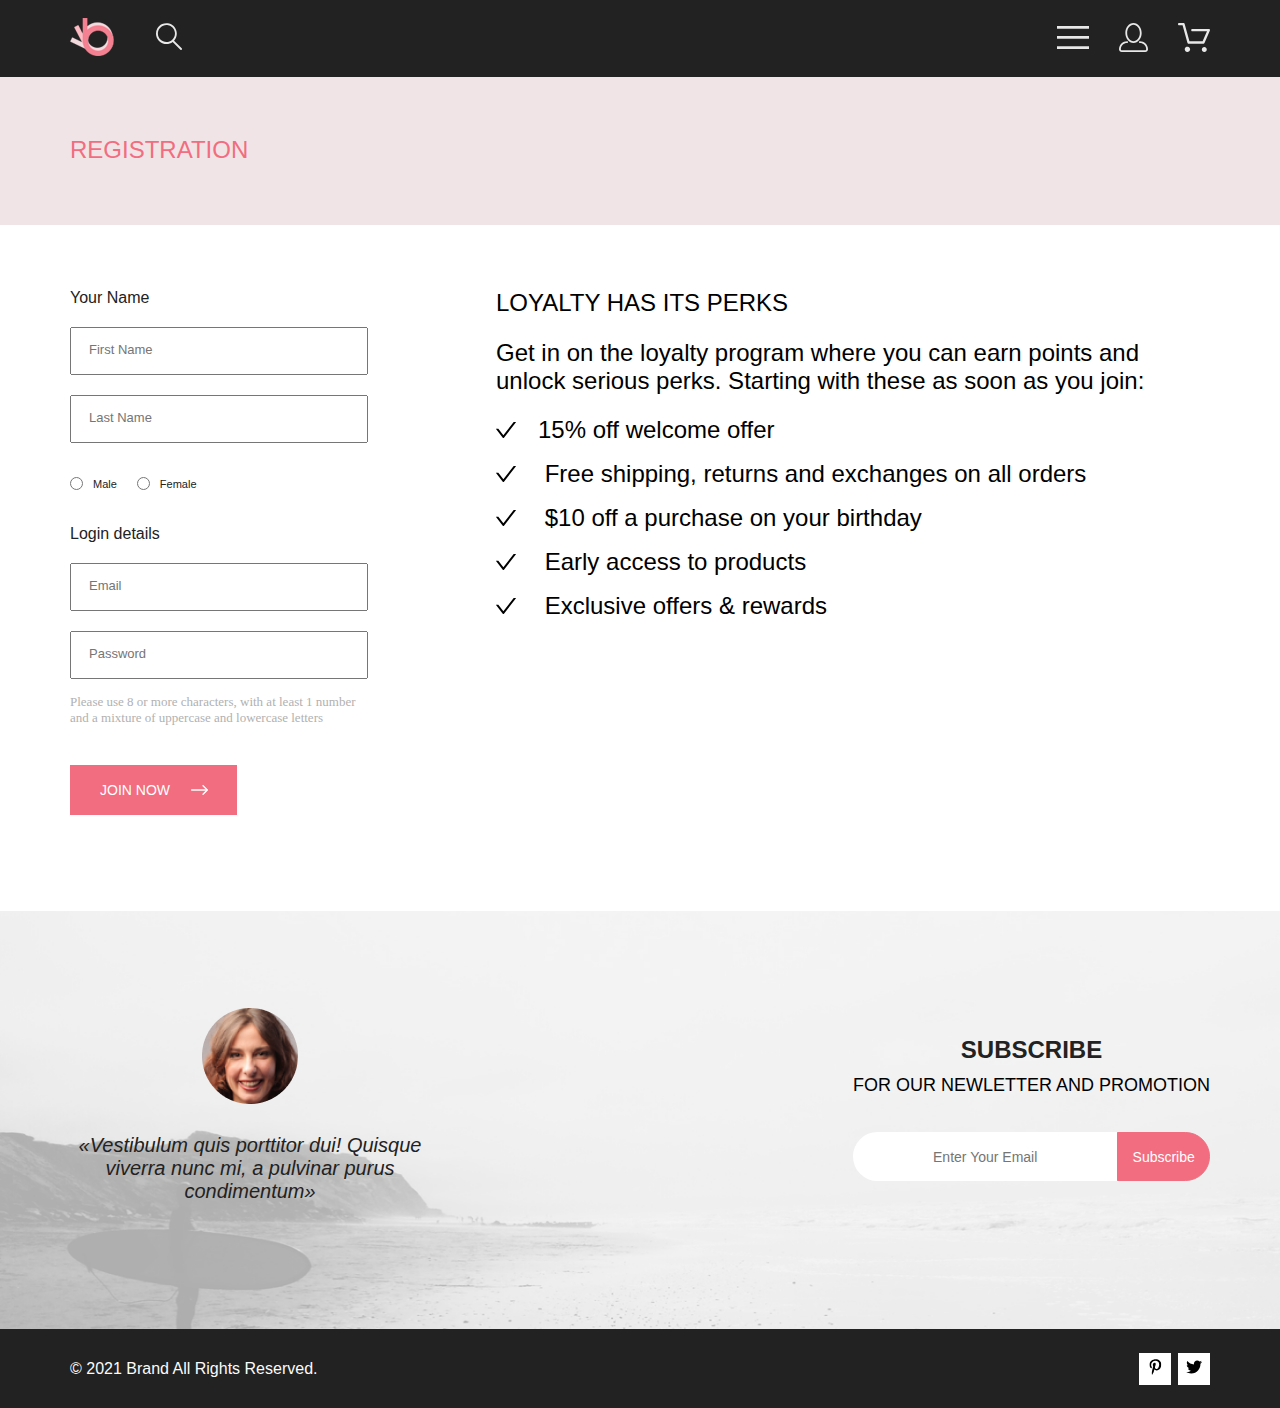
<file: sem1-HomeWork/registration.html>
<!DOCTYPE html>
<html lang="en">
  <head>
    <meta charset="UTF-8" />
    <meta name="viewport" content="width=device-width, initial-scale=1.0" />
    <title>Registration</title>
    <link rel="stylesheet" href="../sem1-HomeWork/css/style.css" />
  </head>
  <body>
    <header class="header center">
      <div class="header-left">
        <a href="index.html" class="logo"
          ><img src="img/logo.svg" alt="logo"
        /></a>
        <a href="index.html" class="guidance"
          ><svg
            width="27"
            height="28"
            viewBox="0 0 27 28"
            fill="none"
            xmlns="http://www.w3.org/2000/svg"
          >
            <path
              d="M19.0589 17.6251C20.6705 15.865 21.6275 13.6039 21.769 11.2216C21.9106 8.83932 21.2281 6.48088 19.8362 4.54232C18.4443 2.60377 16.4278 1.20318 14.1252 0.575765C11.8227 -0.0516554 9.37437 0.132305 7.19143 1.09675C5.0085 2.0612 3.22389 3.74739 2.1373 5.87217C1.05071 7.99695 0.728322 10.4309 1.22426 12.7653C1.72021 15.0997 3.00428 17.1923 4.86085 18.6919C6.71741 20.1914 9.0334 21.0064 11.4199 21.0001C13.6723 21.0031 15.8638 20.2691 17.6599 18.9101L25.4079 26.7171C25.4934 26.8061 25.5958 26.8772 25.7091 26.9261C25.8225 26.9751 25.9444 27.0009 26.0679 27.0021C26.1916 27.0024 26.314 26.9773 26.4276 26.9283C26.5411 26.8793 26.6434 26.8074 26.7279 26.7171C26.9018 26.5362 26.999 26.295 26.999 26.0441C26.999 25.7931 26.9018 25.5519 26.7279 25.371L19.0589 17.6251ZM2.88589 10.5001C2.89873 8.81477 3.41021 7.17101 4.35586 5.776C5.30151 4.38098 6.63899 3.29715 8.1997 2.66114C9.76042 2.02513 11.4745 1.86542 13.1258 2.20213C14.7772 2.53884 16.2919 3.3569 17.479 4.55319C18.6661 5.74948 19.4725 7.27044 19.7965 8.92433C20.1204 10.5782 19.9475 12.291 19.2995 13.8468C18.6515 15.4026 17.5574 16.7316 16.1551 17.6665C14.7529 18.6014 13.1052 19.1002 11.4199 19.1C9.14843 19.0892 6.97409 18.1775 5.3741 16.5652C3.77412 14.9528 2.87924 12.7715 2.88589 10.5001Z"
              fill="#E8E8E8"
            />
          </svg>
        </a>
      </div>
      <div class="header-right">
        <label for="burger" class="guidance"
          ><svg
            width="32"
            height="23"
            viewBox="0 0 32 23"
            fill="none"
            xmlns="http://www.w3.org/2000/svg"
          >
            <path
              d="M0 23V20.31H32V23H0ZM0 12.76V10.07H32V12.76H0ZM0 2.69V0H32V2.69H0Z"
              fill="#E8E8E8"
            />
          </svg>
        </label>
        <input type="checkbox" id="burger" />
        <nav class="header-right__nav">
          <ul class="header-right__list">
            <li class="header-right__item">
              <a href="#" class="header-right__link_black">MENU</a>
            </li>
            <li class="header-right__item">
              <a href="#" class="header-right__link_pink">MAN</a>
              <ul class="header-right__box">
                <li>
                  <a href="#" class="header-right__link">Accessories</a>
                </li>
                <li>
                  <a href="#" class="header-right__link">Bags</a>
                </li>
                <li>
                  <a href="#" class="header-right__link">Denim</a>
                </li>
                <li>
                  <a href="#" class="header-right__link">T-Shirts</a>
                </li>
              </ul>
            </li>
            <li class="header-top__right__nav_item">
              <a href="#" class="header-right__link_pink">WOMAN</a>
              <ul class="header-right__box">
                <li>
                  <a href="#" class="header-right__link">Accessories</a>
                </li>
                <li>
                  <a href="#" class="header-right__link">Bags</a>
                </li>
                <li>
                  <a href="#" class="header-right__link">Denim</a>
                </li>
                <li>
                  <a href="#" class="header-right__link">T-Shirts</a>
                </li>
                <li>
                  <a href="#" class="header-right__link">Shirts</a>
                </li>
              </ul>
            </li>
            <li class="header-top__right__nav_item">
              <a href="#" class="header-right__link_pink">KIDS</a>
              <ul class="header-right__box">
                <li>
                  <a href="#" class="header-right__link">Accessories</a>
                </li>
                <li>
                  <a href="#" class="header-right__link">Bags</a>
                </li>
                <li>
                  <a href="#" class="header-right__link">Denim</a>
                </li>
                <li>
                  <a href="#" class="header-right__link">T-Shirts</a>
                </li>
                <li>
                  <a href="#" class="header-right__link">Shirts</a>
                </li>
                <li>
                  <a href="#" class="header-right__link">Bags</a>
                </li>
              </ul>
            </li>
          </ul>
        </nav>

        <a href="registration.html" class="guidance removal"
          ><svg
            width="29"
            height="29"
            viewBox="0 0 29 29"
            fill="none"
            xmlns="http://www.w3.org/2000/svg"
          >
            <path
              d="M14.5 19.937C19 19.937 22.656 15.464 22.656 9.968C22.656 4.472 19 0 14.5 0C13.3631 0.0217413 12.2463 0.303398 11.2351 0.823397C10.2239 1.34339 9.34507 2.08794 8.66602 3C7.12663 4.99573 6.30819 7.45381 6.34399 9.974C6.34399 15.465 10 19.937 14.5 19.937ZM14.5 1.813C18 1.813 20.844 5.472 20.844 9.969C20.844 14.466 17.998 18.125 14.5 18.125C11.002 18.125 8.15603 14.465 8.15503 9.969C8.15403 5.473 11 1.813 14.5 1.813ZM20.844 18.125C20.6036 18.125 20.373 18.2205 20.203 18.3905C20.033 18.5605 19.9375 18.7911 19.9375 19.0315C19.9375 19.2719 20.033 19.5025 20.203 19.6725C20.373 19.8425 20.6036 19.938 20.844 19.938C22.526 19.9399 24.1386 20.6088 25.3279 21.7982C26.5172 22.9875 27.1861 24.6 27.188 26.282C27.1875 26.5221 27.0918 26.7523 26.922 26.9221C26.7522 27.0918 26.5221 27.1875 26.282 27.188H2.71997C2.47985 27.1875 2.24975 27.0918 2.07996 26.9221C1.91016 26.7523 1.81449 26.5221 1.81396 26.282C1.81608 24.6001 2.48517 22.9877 3.67444 21.7985C4.86371 20.6092 6.47608 19.9401 8.15796 19.938C8.39824 19.938 8.62868 19.8425 8.79858 19.6726C8.96849 19.5027 9.06396 19.2723 9.06396 19.032C9.06396 18.7917 8.96849 18.5613 8.79858 18.3914C8.62868 18.2215 8.39824 18.126 8.15796 18.126C5.99541 18.1279 3.92201 18.9875 2.39258 20.5164C0.863144 22.0453 0.00264777 24.1185 0 26.281C0.000794067 27.0019 0.287502 27.693 0.797241 28.2027C1.30698 28.7125 1.99811 28.9992 2.71899 29H26.282C27.0027 28.9989 27.6936 28.7121 28.2031 28.2024C28.7126 27.6927 28.9992 27.0017 29 26.281C28.9974 24.1187 28.1372 22.0457 26.6083 20.5168C25.0793 18.9878 23.0063 18.1276 20.844 18.125Z"
              fill="#E8E8E8"
            />
          </svg>
        </a>
        <a href="cart.html" class="guidance removal"
          ><svg
            width="32"
            height="29"
            viewBox="0 0 32 29"
            fill="none"
            xmlns="http://www.w3.org/2000/svg"
          >
            <path
              d="M26.2 29C25.5522 28.9738 24.9405 28.6948 24.4962 28.2227C24.0519 27.7506 23.8104 27.1232 23.8235 26.475C23.8366 25.8269 24.1033 25.2097 24.5663 24.7559C25.0293 24.3022 25.6518 24.048 26.3 24.048C26.9483 24.048 27.5707 24.3022 28.0337 24.7559C28.4967 25.2097 28.7634 25.8269 28.7765 26.475C28.7896 27.1232 28.5481 27.7506 28.1038 28.2227C27.6594 28.6948 27.0478 28.9738 26.4 29H26.2ZM6.75195 26.32C6.75195 25.79 6.90913 25.2718 7.20361 24.8311C7.4981 24.3904 7.91667 24.0469 8.40637 23.844C8.89608 23.6412 9.43497 23.5881 9.95483 23.6915C10.4747 23.7949 10.9522 24.0502 11.327 24.425C11.7018 24.7998 11.9571 25.2773 12.0605 25.7972C12.164 26.317 12.1108 26.8559 11.908 27.3456C11.7051 27.8353 11.3616 28.2539 10.9209 28.5483C10.4802 28.8428 9.96206 29 9.43201 29C9.0799 29.0003 8.73114 28.9311 8.40576 28.7966C8.08038 28.662 7.78472 28.4646 7.53564 28.2158C7.28657 27.9669 7.08903 27.6713 6.95422 27.3461C6.81942 27.0208 6.75 26.6721 6.75 26.32H6.75195ZM10.552 20.686C10.2926 20.6868 10.04 20.6024 9.83313 20.4457C9.62629 20.2891 9.47661 20.0689 9.40698 19.819L4.57397 2.36401H1.18103C0.867544 2.36401 0.566883 2.23947 0.345215 2.01781C0.123547 1.79614 -0.000976562 1.49549 -0.000976562 1.18201C-0.000976562 0.868519 0.123547 0.567873 0.345215 0.346205C0.566883 0.124537 0.867544 5.81268e-06 1.18103 5.81268e-06H5.46204C5.72153 -0.00080736 5.97406 0.0837201 6.18079 0.240568C6.38751 0.397416 6.53686 0.617884 6.60596 0.868006L11.439 18.323H24.6169L29 8.27501H14.4C14.2418 8.27961 14.0844 8.25242 13.9369 8.19507C13.7894 8.13771 13.6549 8.05134 13.5414 7.94108C13.4279 7.83082 13.3376 7.69891 13.276 7.55315C13.2144 7.40739 13.1826 7.25075 13.1826 7.0925C13.1826 6.93426 13.2144 6.77762 13.276 6.63186C13.3376 6.4861 13.4279 6.35419 13.5414 6.24393C13.6549 6.13367 13.7894 6.0473 13.9369 5.98994C14.0844 5.93259 14.2418 5.90541 14.4 5.91001H30.813C31.0087 5.90996 31.2013 5.95866 31.3734 6.05172C31.5456 6.14478 31.6918 6.27926 31.799 6.44301C31.9068 6.60729 31.9724 6.79569 31.9899 6.99145C32.0073 7.18721 31.9762 7.38424 31.899 7.565L26.494 19.977C26.4016 20.1876 26.25 20.3668 26.0575 20.4927C25.865 20.6186 25.64 20.6858 25.41 20.686H10.552Z"
              fill="#E8E8E8"
            />
          </svg>
        </a>
      </div>
    </header>
    <div class="page-name center">
      <h2 class="page-name__heading">REGISTRATION</h2>
    </div>

    <!--  -->
    <!--  -->

    <div class="registration center">
      <div class="registration-left">
        <form action="#" class="registration-left__form">
          <div class="registration-left__wrap registration-left__wrap-name">
            <h5 class="registration-left__title">Your Name</h5>
            <input
              type="text"
              class="registration-left__input"
              placeholder="First Name"
              required
            />
            <input
              type="text"
              class="registration-left__input"
              placeholder="Last Name"
              required
            />
          </div>
          <ul class="registration-left__wrap-gender">
            <li class="registration-left__gender">
              <input type="radio" name="gender" /> Male
            </li>
            <li class="registration-left__gender">
              <input type="radio" name="gender" /> Female
            </li>
          </ul>
          <div class="registration-left__wrap registration-left__wrap-details">
            <h5 class="registration-left__title">Login details</h5>
            <input
              type="email"
              required
              placeholder="Email"
              class="registration-left__input"
            />
            <input
              type="password"
              required
              placeholder="Password"
              class="registration-left__input"
            />
          </div>
        </form>
        <p class="registration-left__info">
          Please use 8&nbsp;or more characters, with at&nbsp;least 1&nbsp;number
          and a&nbsp;mixture of&nbsp;uppercase and lowercase letters
        </p>
        <div class="registration-left__control">
          <input
            type="submit"
            value="JOIN NOW"
            class="registration-left__button"
          />
          <svg
            width="17"
            height="10"
            viewBox="0 0 17 10"
            fill="none"
            xmlns="http://www.w3.org/2000/svg"
            class="registration-left__svg"
          >
            <path
              fill-rule="evenodd"
              clip-rule="evenodd"
              d="M11.54 0.208095C11.6058 0.142131 11.684 0.0897967 11.77 0.0540883C11.8561 0.01838 11.9483 0 12.0415 0C12.1347 0 12.2269 0.01838 12.313 0.0540883C12.399 0.0897967 12.4772 0.142131 12.543 0.208095L16.7929 4.458C16.8589 4.5238 16.9112 4.60196 16.9469 4.68802C16.9826 4.77407 17.001 4.86632 17.001 4.95949C17.001 5.05266 16.9826 5.14491 16.9469 5.23097C16.9112 5.31702 16.8589 5.39518 16.7929 5.46098L12.543 9.71089C12.41 9.84389 12.2296 9.91861 12.0415 9.91861C11.8534 9.91861 11.673 9.84389 11.54 9.71089C11.407 9.57788 11.3323 9.39749 11.3323 9.2094C11.3323 9.0213 11.407 8.84091 11.54 8.70791L15.2898 4.95949L11.54 1.21107C11.474 1.14528 11.4217 1.06711 11.386 0.981059C11.3503 0.895005 11.3319 0.802752 11.3319 0.709584C11.3319 0.616415 11.3503 0.524162 11.386 0.438109C11.4217 0.352055 11.474 0.273891 11.54 0.208095Z"
              fill="white"
            />
            <path
              fill-rule="evenodd"
              clip-rule="evenodd"
              d="M0 4.95948C0 4.77162 0.0746263 4.59146 0.207462 4.45862C0.340297 4.32579 0.52046 4.25116 0.708318 4.25116H15.583C15.7708 4.25116 15.951 4.32579 16.0838 4.45862C16.2167 4.59146 16.2913 4.77162 16.2913 4.95948C16.2913 5.14734 16.2167 5.3275 16.0838 5.46033C15.951 5.59317 15.7708 5.6678 15.583 5.6678H0.708318C0.52046 5.6678 0.340297 5.59317 0.207462 5.46033C0.0746263 5.3275 0 5.14734 0 4.95948Z"
              fill="white"
            />
          </svg>
        </div>
      </div>
      <div class="registration-right">
        <h5 class="registration-right__title">LOYALTY HAS ITS PERKS</h5>
        <p class="registration-right__text">
          Get in&nbsp;on&nbsp;the loyalty program where you can earn points and
          unlock serious perks. Starting with these as&nbsp;soon as&nbsp;you
          join:
        </p>
        <ul class="registration-right__wrap">
          <li class="registration-right__benefit">15% off welcome offer</li>
          <li class="registration-right__benefit">
            Free shipping, returns and exchanges on&nbsp;all orders
          </li>
          <li class="registration-right__benefit">
            $10 off a&nbsp;purchase on&nbsp;your birthday
          </li>
          <li class="registration-right__benefit">
            Early access to&nbsp;products
          </li>
          <li class="registration-right__benefit">
            Exclusive offers &amp;&nbsp;rewards
          </li>
        </ul>
      </div>
    </div>

    <!--  -->
    <!--  -->

    <section class="subscription center">
      <div class="subscription-left">
        <img
          class="subscription-left__img"
          src="img/people_section5.png"
          alt="people"
        />
        <p class="subscription-left__text">
          &laquo;Vestibulum quis porttitor dui! Quisque viverra nunc&nbsp;mi,
          a&nbsp;pulvinar purus condimentum&raquo;
        </p>
      </div>
      <div class="subscription-right">
        <b class="subscription-right__title">SUBSCRIBE </b>
        <p class="subscription-right__text">FOR OUR NEWLETTER AND PROMOTION</p>
        <form class="subscription-right__form" action="#">
          <input
            class="subscription-right__input"
            placeholder="Enter Your Email"
            type="email"
          />
          <button
            class="subscription-right__button"
            type="submit"
            title="Введите email верно"
          >
            Subscribe
          </button>
        </form>
      </div>
    </section>
    <footer class="footer center">
      <div class="footer-left">&copy;&nbsp;2021 Brand All Rights Reserved.</div>
      <div class="footer-right">
        <ul class="footer-right__list">
          <li class="footer-right__icon pinterest">
            <a href="#"
              ><svg
                class="img_svg"
                xmlns="http://www.w3.org/2000/svg"
                width="13"
                height="16"
                viewBox="0 0 13 16"
                fill="none"
              >
                <g clip-path="url(#clip0_190_1390)">
                  <path
                    d="M6.7402 0.203125C3.55552 0.203125 0.408081 2.34063 0.408081 5.8C0.408081 8 1.63726 9.25 2.38221 9.25C2.68951 9.25 2.86643 8.3875 2.86643 8.14375C2.86643 7.85313 2.13079 7.23438 2.13079 6.025C2.13079 3.5125 4.03043 1.73125 6.48878 1.73125C8.60259 1.73125 10.167 2.94062 10.167 5.1625C10.167 6.82187 9.50585 9.93437 7.3641 9.93437C6.59121 9.93437 5.93006 9.37187 5.93006 8.56563C5.93006 7.38438 6.74951 6.24062 6.74951 5.02187C6.74951 2.95312 3.83487 3.32812 3.83487 5.82812C3.83487 6.35313 3.90006 6.93437 4.13286 7.4125C3.70451 9.26875 2.82919 12.0344 2.82919 13.9469C2.82919 14.5375 2.91299 15.1188 2.96886 15.7094C3.0744 15.8281 3.02163 15.8156 3.18304 15.7563C4.74744 13.6 4.69157 13.1781 5.39928 10.3562C5.78107 11.0875 6.76814 11.4812 7.55034 11.4812C10.8468 11.4812 12.3274 8.24688 12.3274 5.33125C12.3274 2.22813 9.66415 0.203125 6.7402 0.203125Z"
                    fill="black"
                  />
                </g>
                <defs>
                  <clipPath id="clip0_190_1390">
                    <rect
                      width="11.9193"
                      height="16"
                      fill="white"
                      transform="translate(0.408081)"
                    />
                  </clipPath>
                </defs>
              </svg>
            </a>
          </li>
          <li class="footer-right__icon twit">
            <a href="#"
              ><svg
                class="img_svg"
                xmlns="http://www.w3.org/2000/svg"
                width="17"
                height="16"
                viewBox="0 0 17 16"
                fill="none"
              >
                <g clip-path="url(#clip0_190_1386)">
                  <path
                    d="M14.4181 4.74107C14.4281 4.88319 14.4281 5.02535 14.4281 5.16747C14.4281 9.50247 11.1509 14.4974 5.16096 14.4974C3.31558 14.4974 1.60132 13.9593 0.159302 13.0253C0.421495 13.0558 0.673569 13.0659 0.94585 13.0659C2.46851 13.0659 3.8702 12.5482 4.98953 11.6649C3.5576 11.6345 2.3576 10.6903 1.94415 9.39081C2.14585 9.42125 2.34751 9.44156 2.5593 9.44156C2.85172 9.44156 3.14418 9.40094 3.41643 9.32991C1.92401 9.02531 0.80465 7.70553 0.80465 6.11163V6.07103C1.23825 6.31469 1.74249 6.46697 2.2769 6.48725C1.39959 5.89841 0.824826 4.89335 0.824826 3.75628C0.824826 3.14716 0.98614 2.58878 1.26851 2.10147C2.87187 4.09131 5.28195 5.39078 7.98443 5.53294C7.93403 5.28928 7.90376 5.0355 7.90376 4.78169C7.90376 2.97457 9.35586 1.5025 11.1609 1.5025C12.0987 1.5025 12.9457 1.89844 13.5407 2.53803C14.2768 2.39591 14.9827 2.12178 15.6079 1.74616C15.3659 2.5076 14.8516 3.14719 14.176 3.55325C14.8315 3.48222 15.4668 3.29944 16.0516 3.04566C15.608 3.69538 15.0533 4.27403 14.4181 4.74107Z"
                    fill="black"
                  />
                </g>
                <defs>
                  <clipPath id="clip0_190_1386">
                    <rect
                      width="15.8924"
                      height="16"
                      fill="white"
                      transform="translate(0.159302)"
                    />
                  </clipPath>
                </defs>
              </svg>
            </a>
          </li>
        </ul>
      </div>
    </footer>
  </body>
</html>
</file>
<file: sem1-HomeWork/css/style.css>
@keyframes heartbeat {
  from {
    transform: scale(1);
    transform-origin: center center;
    animation-timing-function: ease-out;
  }
  10% {
    transform: scale(0.91);
    animation-timing-function: ease-in;
  }
  17% {
    transform: scale(0.98);
    animation-timing-function: ease-out;
  }
  33% {
    transform: scale(0.87);
    animation-timing-function: ease-in;
  }
  45% {
    transform: scale(1);
    animation-timing-function: ease-out;
  }
}
.article {
  background-color: #f7f7f7;
  padding-top: 11px;
  padding-bottom: 42px;
  display: flex;
  align-items: center;
  justify-content: center;
  position: relative;
}
.article__button {
  border: none;
  position: absolute;
  cursor: pointer;
}
.article__button_left {
  left: 0;
}
.article__button_right {
  right: 0;
  transform: rotate(180deg);
}
.article__button :hover {
  animation: heartbeat 1s ease-in-out infinite both;
}
.article__button :hover path {
  fill: #f16d7f;
}

.description {
  position: relative;
  margin-bottom: 129px;
}
.description__container {
  margin-top: -63px;
  border: 1px solid #eaeaea;
  display: flex;
  flex-direction: column;
  align-items: center;
  padding-top: 64px;
  padding-bottom: 62px;
  background-color: #fff;
}
.description__subtitle {
  color: #f16d7f;
  font-size: 14px;
  font-style: normal;
  font-weight: 300;
  line-height: normal;
  padding-bottom: 12px;
}
.description__line_pink {
  height: 3px;
  width: 63px;
  background-color: #f16d7f;
  margin-bottom: 12px;
}
.description__title {
  color: #4d4d4d;
  font-size: 18px;
  font-style: normal;
  font-weight: 300;
  line-height: normal;
  margin-bottom: 48px;
}
.description__text_grey {
  color: #5e5e5e;
  text-align: center;
  font-family: Lato;
  font-size: 14px;
  font-style: normal;
  font-weight: 300;
  line-height: normal;
  margin-bottom: 32px;
  width: 50%;
}
.description__price {
  color: #f16d7f;
  font-size: 24px;
  font-style: normal;
  font-weight: 300;
  line-height: normal;
  margin-bottom: 65px;
}
.description__line_gray {
  height: 1px;
  width: 41vw;
  background-color: #eaeaea;
  margin-bottom: 65px;
}
.description__button {
  display: flex;
  align-items: center;
  justify-content: center;
  gap: 23px;
  border: 1px #f16d7f solid;
  padding: 15px 57px 14px 24px;
  transition: all 1s;
}
.description__button:hover {
  color: #222;
  background-color: #f5f3f3;
  border: 1px solid #a4a4a4;
}
.description__text_pink {
  color: #f16d7f;
  font-size: 16px;
  font-style: normal;
  font-weight: 400;
  line-height: normal;
}

.navbar {
  font-size: 14px;
  font-style: normal;
  font-weight: 400;
  line-height: normal;
  color: #6f6e6e;
  display: flex;
  margin-bottom: 49px;
  gap: 30px;
}
.navbar__dropdown {
  float: left;
  overflow: hidden;
}
.navbar__btn {
  display: flex;
  gap: 9px;
  align-items: center;
  cursor: pointer;
}
.navbar__content {
  display: none;
  position: absolute;
  min-width: 160px;
  z-index: 1;
  background-color: #fff;
  padding-top: 10px;
  padding-bottom: 10px;
}
.navbar__link {
  color: #6f6e6e;
  font-size: 14px;
  font-style: normal;
  font-weight: 400;
  line-height: normal;
  text-align: right;
}
.navbar__link:hover {
  color: #f16d7f;
}

.navbar__dropdown:hover .navbar__content {
  display: flex;
  flex-direction: column;
  align-items: center;
  gap: 20px;
  flex-direction: column;
  justify-content: flex-end;
  box-shadow: 6px 4px 35px rgba(0, 0, 0, 0.21);
  margin-top: 5px;
}

.offer {
  display: flex;
  flex-wrap: wrap;
  justify-content: center;
  gap: 30px;
  margin-bottom: 48px;
}
.offer__article {
  width: 360px;
  display: flex;
  flex-direction: column;
}
.offer__img {
  width: 100%;
}
.offer__content {
  background-color: #f8f8f8;
  padding: 24px 16px;
  display: flex;
  flex-direction: column;
  gap: 16px;
}
.offer__name {
  font-size: 13px;
  font-style: normal;
  font-weight: 400;
  line-height: normal;
  color: #000;
}
.offer__text {
  color: #5d5d5d;
  font-size: 14px;
  font-style: normal;
  font-weight: 300;
  line-height: normal;
}
.offer__price {
  color: #f16d7f;
  font-size: px;
  font-style: normal;
  font-weight: 400;
  line-height: normal;
}

@media (max-width: 1200px) {
  .description__container {
    margin-top: 0;
    border: none;
  }
  .description__text_grey {
    width: 73%;
  }
  .offer {
    gap: 1%;
  }
  .offer__article_del {
    display: none;
  }
}
@media (max-width: 767px) {
  .article__img {
    width: 100%;
  }
  .offer__article_del {
    display: block;
  }
  .offer__article_del-mob {
    display: none;
  }
  .description__text_grey {
    width: 87%;
  }
  .navbar {
    font-size: 10px;
  }
}
.filtering {
  padding-top: 39px;
  height: 132px;
  display: flex;
  position: relative;
}

.filter {
  box-sizing: border-box;
  position: relative;
  z-index: 100;
  top: 23px;
  padding-top: 13px;
}
.filter[open] {
  fill: #fff;
  box-shadow: 6px 4px 35px rgba(0, 0, 0, 0.21);
  z-index: 98;
}
.filter[open] .section-2_catalog__filter__heading {
  color: #f16d7f;
}
.filter[open] path {
  fill: #f16d7f;
}
.filter__summary {
  display: flex;
  align-items: center;
  gap: 11px;
  padding-left: 16px;
  cursor: pointer;
}
.filter__heading {
  color: #000;
  font-size: 14px;
  font-weight: 600;
  line-height: normal;
}
.filter__content {
  margin-top: 16px;
  display: flex;
  flex-direction: column;
  gap: 16px;
  background-color: #fff;
  padding: 13px 16px 16px;
  z-index: 99;
}
.filter__item[open] .section-2_catalog__filter__content__item__heading {
  color: #f16d7f;
}
.filter__title {
  color: #6f6e6e;
  font-size: 14px;
  font-weight: 400;
  line-height: normal;
  padding: 8px 11px 11px 11px;
  border-bottom: 1px solid #ebebeb;
  border-left: 5px solid #f16d7f;
}
.filter__link-box {
  display: flex;
  flex-direction: column;
  gap: 11px;
  padding: 24px 16px;
}
.filter__link {
  color: #6f6e6e;
  font-size: 14px;
  font-weight: 400;
  line-height: normal;
}
.filter__svg {
  display: none;
}

.sort {
  display: flex;
  gap: 16px;
  padding-top: 37px;
  position: absolute;
  top: 50%;
  left: 50%;
  transform: translate(-50%, -50%);
}
.sort__details {
  position: relative;
  cursor: pointer;
}
.sort__summary {
  display: flex;
  align-items: center;
  gap: 10px;
}
.sort__text {
  color: #6f6e6e;
  font-size: 14px;
  font-weight: 400;
  line-height: normal;
}
.sort__box {
  background: #fff;
  box-shadow: 6px 4px 35px 0px rgba(0, 0, 0, 0.21);
  padding: 7px 30px 11px 9px;
  position: absolute;
  left: -9px;
  top: 20px;
  display: flex;
  flex-direction: column;
  gap: 6px;
}
.sort__checkbox {
  display: flex;
  gap: 9px;
  align-items: center;
  color: #6f6e6e;
  font-family: "Roboto", sans-serif;
  font-size: 14px;
  font-weight: 400;
  line-height: normal;
}

.catalog {
  display: grid;
  grid-template-columns: repeat(auto-fit, minmax(300px, 1fr));
  gap: 30px;
  margin-bottom: 48px;
}
.catalog__product {
  display: flex;
  flex-direction: column;
}
.catalog__content {
  background-color: #f8f8f8;
  padding: 24px 16px;
  display: flex;
  flex-direction: column;
  gap: 16px;
}
.catalog__name {
  color: #000;
  font-size: 13px;
  font-style: normal;
  font-weight: 600;
  line-height: normal;
}
.catalog__name:hover {
  color: #838383;
}
.catalog__text {
  color: #5d5d5d;
  font-size: 14px;
  font-style: normal;
  font-weight: 300;
  line-height: normal;
}
.catalog__price {
  color: #f16d7f;
  font-size: 16px;
  font-style: normal;
  font-weight: 400;
  line-height: normal;
}

@media (max-width: 1200px) {
  .filtering {
    justify-content: space-between;
  }
  .catalog {
    gap: 16px;
  }
  .catalog__product_del {
    display: none;
  }
}
@media (max-width: 767px) {
  .filter {
    z-index: 98;
  }
  .filter__heading {
    display: none;
  }
  .filter__svg_del {
    display: none;
  }
  .filter__svg {
    display: block;
  }
  .sort {
    z-index: 1;
    left: 67%;
    gap: 10px;
  }
  .sort__text {
    font-size: 11.5px;
  }
  .sort__text_long {
    width: 96px;
  }
  .sort__summary {
    gap: 4px;
  }
}
.cart {
  padding-top: 96px;
  padding-bottom: 128px;
  display: flex;
  align-items: flex-start;
  justify-content: flex-start;
  gap: 128px;
}
.cart-left {
  width: 57%;
}
.cart-left__item {
  display: flex;
  align-items: center;
  justify-content: flex-start;
  gap: 31px;
  height: 306px;
}
.cart-left__box {
  background-color: #fff;
  padding-right: 22px;
  width: 60%;
}
.cart-left__top {
  display: flex;
  justify-content: space-between;
}
.cart-left__title {
  color: #222;
  font-size: 24px;
  font-weight: 400;
  line-height: normal;
  margin-bottom: 42px;
}
.cart-left__button {
  background-color: #fff;
  height: 20px;
  padding-top: 6px;
  border: none;
  display: flex;
}
.cart-left__button:hover path {
  fill: #f88595;
  cursor: pointer;
}
.cart-left__point {
  margin-bottom: 6px;
}
.cart-left__point:last-child {
  margin-bottom: 0;
}
.cart-left__text {
  color: #5d5d5d;
  font-size: 22px;
  font-weight: 400;
  line-height: normal;
}
.cart-left__img {
  height: 100%;
}
.cart-left__block {
  border: 1px solid rgb(234, 234, 234);
  width: 44px;
  height: 25px;
  padding-left: 16px;
  color: #a4a4a4;
  font-size: 18px;
  font-style: normal;
  font-weight: 400;
  line-height: normal;
}
.cart-left__block::-moz-placeholder {
  font-size: 18px;
  font-style: normal;
  font-weight: 400;
  line-height: normal;
}
.cart-left__block::placeholder {
  font-size: 18px;
  font-style: normal;
  font-weight: 400;
  line-height: normal;
}
.cart-left__item-1 {
  margin-bottom: 40px;
  box-shadow: 17px 19px 24px rgba(0, 0, 0, 0.13);
}
.cart-left__item-2 {
  margin-bottom: 72px;
  box-shadow: 17px 19px 24px rgba(0, 0, 0, 0.13);
}
.cart-left__item-3 {
  display: flex;
  justify-content: space-between;
  height: 100%;
}
.cart-left__control {
  padding: 17px 30px;
  color: #222;
  font-size: 14px;
  font-weight: 300;
  line-height: normal;
  background-color: #fff;
  border: 1px solid #a4a4a4;
  transition: all 1s;
}
.cart-left__control:hover {
  color: #fff;
  border: 1px solid #fff;
  background-color: #f16d7f;
}
.cart-right {
  width: 32%;
  display: flex;
  flex-direction: column;
  gap: 51px;
}
.cart-right__form {
  display: flex;
  flex-direction: column;
  gap: 21px;
  align-items: flex-start;
  margin-top: 25px;
}
.cart-right__title {
  color: #222;
  font-size: 16px;
  font-weight: 300;
  line-height: normal;
  width: 45%;
}
.cart-right__box-button {
  padding: 15px 41px;
  background-color: #f16d7f;
  border: 1px solid #f16d7f;
  color: #fff;
  font-size: 16px;
  font-weight: 300;
  line-height: normal;
  transition: all 1s;
}
.cart-right__box-button:hover {
  color: #222;
  background-color: #f5f3f3;
  border: 1px solid #a4a4a4;
}
.cart-right__box {
  background-color: #f5f3f3;
  height: 214px;
  display: flex;
  flex-direction: column;
  align-items: center;
  justify-content: center;
  gap: 17px;
}
.cart-right__text-box {
  display: flex;
  align-items: flex-end;
  flex-direction: column;
  width: 100%;
  gap: 12px;
}
.cart-right__line {
  height: 1px;
  background-color: #e2e2e2;
  border: none;
}
.cart-right__text-1 {
  color: #4a4a4a;
  font-size: 11px;
  font-weight: 400;
  line-height: normal;
  margin-right: 34px;
  text-align: left;
}
.cart-right__button {
  background-color: #fff;
  border: 1px solid #a4a4a4;
  color: #4a4a4a;
  font-size: 11px;
  font-weight: 300;
  line-height: normal;
  padding: 10px 14px;
  transition: all 1s;
}
.cart-right__button:hover {
  color: #fff;
  border: 1px solid #fff;
  background-color: #f16d7f;
}
.cart-right__span-1 {
  padding-left: 20px;
}
.cart-right__text-2 {
  color: #222;
  font-size: 16px;
  font-weight: 300;
  line-height: normal;
  margin-right: 37px;
}
.cart-right__span-2 {
  padding-left: 20px;
  font-weight: 700;
  color: #f16d7f;
}
.cart-right__city {
  font-size: 13px;
  font-weight: 300;
  line-height: normal;
  padding-top: 13px;
  padding-left: 17px;
  padding-bottom: 16px;
  width: 100%;
}
.cart-right__city::-moz-placeholder {
  color: #b1b1b1;
}
.cart-right__city::placeholder {
  color: #b1b1b1;
}
.cart-right__state {
  padding-top: 13px;
  padding-left: 17px;
  padding-bottom: 16px;
  width: 100%;
  font-size: 13px;
  font-weight: 300;
  line-height: normal;
}
.cart-right__state::-moz-placeholder {
  color: #222;
}
.cart-right__state::placeholder {
  color: #222;
}
.cart-right__postcode {
  padding-top: 13px;
  padding-left: 17px;
  padding-bottom: 16px;
  width: 100%;
  font-size: 13px;
  font-weight: 300;
  line-height: normal;
}
.cart-right__postcode::-moz-placeholder {
  color: #222;
}
.cart-right__postcode::placeholder {
  color: #222;
}

.pink__text {
  color: #f16d7f;
}

.flex {
  display: flex;
  align-items: center;
  justify-content: flex-start;
  gap: 24px;
}

@media (max-width: 1200px) {
  .cart {
    flex-wrap: wrap;
    gap: 60px;
  }
  .cart-left {
    width: 100%;
  }
  .cart-left__item-3 {
    justify-content: center;
    gap: 8%;
  }
  .cart-right {
    width: 100%;
    flex-direction: row;
    align-items: center;
    gap: 15px;
  }
  .cart-right__box {
    width: 50%;
    margin-top: 40px;
  }
  .cart-right__form {
    width: 50%;
    margin-bottom: 0;
  }
}
@media (max-width: 767px) {
  .cart-left__box {
    width: 60%;
  }
  .cart-left__title {
    font-size: 16px;
  }
  .cart-left__text {
    font-size: 14px;
  }
  .cart-left__item {
    gap: 17px;
    height: 188px;
  }
  .cart-left__block {
    width: 24px;
    height: 15px;
    padding-left: 2px;
    font-size: 10px;
  }
  .cart-left__block::-moz-placeholder {
    font-size: 10px;
  }
  .cart-left__block::placeholder {
    font-size: 10px;
  }
  .cart-left__img {
    width: 40%;
  }
  .cart-left__button {
    width: 9px;
    height: 11px;
  }
  .cart-left__item-3 {
    height: 33px;
  }
  .cart-left__control {
    font-size: 12px;
    padding: 9px 13px;
  }
  .cart-right {
    flex-direction: column;
  }
  .cart-right__form {
    width: 100%;
  }
  .cart-right__box {
    width: 100%;
  }
}
.header {
  background-color: #222;
  padding-top: 18px;
  padding-bottom: 18px;
  display: flex;
  align-items: center;
  justify-content: space-between;
  position: relative;
}
.header-left {
  display: flex;
  align-items: center;
  gap: 41px;
}
.header-right {
  display: flex;
  align-items: center;
  gap: 30px;
}
.header-right__nav {
  background: #fff;
  box-shadow: 6px 4px 35px rgba(0, 0, 0, 0.21);
  width: 232px;
  padding: 32px;
  display: none;
  position: absolute;
  top: 78px;
  right: 0;
  animation: fade-in-right 0.6s cubic-bezier(0.39, 0.575, 0.565, 1) both;
  z-index: 10;
}
.header-right__list {
  display: flex;
  flex-direction: column;
  gap: 24px;
}
.header-right__link_black {
  color: #000;
  font-size: 14px;
  font-weight: 700;
  line-height: normal;
}
.header-right__link_black:hover {
  color: #f16d7f;
}
.header-right__link_black:active {
  color: rgb(234, 129, 129);
}
.header-right__link_pink {
  color: #f16d7f;
  font-size: 14px;
  font-weight: 400;
  line-height: normal;
}
.header-right__link_pink:hover {
  color: #838383;
}
.header-right__link_pink:active {
  color: #4b4b4b;
}
.header-right__box {
  margin-top: 12px;
  display: flex;
  flex-direction: column;
  gap: 11px;
}
.header-right__link {
  color: #6f6e6e;
  font-size: 14px;
  font-weight: 400;
  line-height: normal;
}
.header-right__link:hover {
  color: #f16d7f;
}
.header-right__link:active {
  color: rgb(234, 129, 129);
}

#burger {
  position: absolute;
  display: none;
  visibility: hidden;
}
#burger:checked ~ .header-right__nav {
  display: block;
}

.guidance path {
  transition: fill 0.5s;
}

.guidance:hover path {
  fill: #f88595;
  cursor: pointer;
}

.guidance:active path {
  fill: rgb(234, 129, 129);
  cursor: pointer;
}

.page-name {
  display: flex;
  justify-content: space-between;
  align-items: center;
  background-color: #f1e4e6;
  padding-top: 59px;
  padding-bottom: 60px;
}
.page-name__heading {
  color: #f16d7f;
  font-size: 24px;
  font-style: normal;
  font-weight: 400;
  line-height: normal;
  height: 29px;
}
.page-name__breadcrumps {
  display: flex;
}
.page-name__link {
  color: #636363;
  font-size: 14px;
  font-weight: 300;
  line-height: normal;
}
.page-name__link:hover {
  color: #838383;
}
.page-name__link:not(:last-child)::after {
  content: "/";
  padding-left: 6px;
  padding-right: 6px;
}
.page-name__link_pink {
  color: #f16d7f;
  font-size: 14px;
  font-weight: 700;
  line-height: normal;
}
.page-name__link_pink:hover {
  color: #f88595;
}

.footer {
  background-color: #222;
  display: flex;
  justify-content: space-between;
  align-items: center;
  height: 79px;
}
.footer-left {
  color: #fbfbfb;
  font-size: 16px;
  font-style: normal;
  font-weight: 400;
  line-height: normal;
}
.footer-right__list {
  display: flex;
  gap: 7px;
}
.footer-right__icon {
  background-color: #fff;
  display: flex;
  justify-content: center;
  align-items: center;
  transition: all 0.5s;
  width: 32px;
  height: 32px;
}
.footer-right__icon:hover {
  color: #fff;
  border: 1px solid #f16d7f;
  background-color: #f16d7f;
}
.footer-right__icon:hover .img_svg path {
  fill: #fff;
}
.footer-right__icon:active {
  color: #fff;
  border: 1px solid #f16d7f;
  background-color: rgb(234, 129, 129);
}

@media (max-width: 767px) {
  .page-name {
    flex-direction: column;
    gap: 32px;
  }
  .footer {
    flex-direction: column-reverse;
    padding-top: 43px;
    padding-bottom: 24px;
    height: 143px;
  }
}
@media (max-width: 600px) {
  .removal {
    display: none;
  }
}
.subscription {
  background-image: url(../img/background_section5.png);
  background-size: cover;
  background-position: center;
  padding-top: 97px;
  padding-bottom: 126px;
  display: flex;
  justify-content: space-between;
  align-items: center;
  flex-wrap: wrap;
  gap: 48px;
}
.subscription-left {
  display: flex;
  flex-direction: column;
  align-items: center;
  gap: 30px;
}
.subscription-left__text {
  color: #222;
  font-size: 20px;
  font-style: italic;
  font-weight: 400;
  line-height: normal;
  width: 360px;
  text-align: center;
}
.subscription-right {
  display: flex;
  flex-direction: column;
  align-items: center;
}
.subscription-right__title {
  color: #222;
  text-align: center;
  font-size: 24px;
  font-style: normal;
  font-weight: 700;
  line-height: 167.2%; /* 40.128px */
}
.subscription-right__text {
  font-size: 18px;
  font-style: normal;
  font-weight: 400;
  line-height: 167.2%;
  margin-bottom: 32px;
}
.subscription-right__form {
  display: flex;
  width: 100%;
}
.subscription-right__input {
  background-color: #fff;
  color: #000;
  text-align: center;
  font-size: 14px;
  font-style: normal;
  font-weight: 400;
  line-height: normal;
  border-top-left-radius: 40px;
  border-bottom-left-radius: 40px;
  padding: 7px 64px 6px 22px;
  border: none;
  outline: none;
  padding-left: 2px;
  width: 80%;
  padding-right: 2px;
}
.subscription-right__button {
  background-color: #f16d7f;
  width: 100px;
  height: 49px;
  border: 1px solid #f16d7f;
  border-top-right-radius: 40px;
  border-bottom-right-radius: 40px;
  color: #fff;
  text-align: center;
  font-size: 14px;
  font-style: normal;
  font-weight: 400;
  line-height: normal;
  width: 100px;
  transition: all 1s;
}
.subscription-right__button:hover {
  cursor: pointer;
  color: #f16d7f;
  background-color: #f5f3f3;
}

@media (max-width: 1200px) {
  .subscription {
    flex-direction: column;
    background-position: left;
  }
  .subscription-left__text {
    width: 100%;
  }
}
@media (max-width: 767px) {
  .subscription {
    flex-direction: column;
    background-position: left;
    gap: 59px;
  }
  .subscription-left__text {
    font-size: 18px;
  }
  .subscription-right__text {
    font-size: 14px;
  }
  .subscription-right__form {
    width: 340px;
  }
}
.registration {
  padding-top: 64px;
  padding-bottom: 96px;
  display: flex;
  align-items: flex-start;
  gap: 128px;
}
.registration-left__title {
  color: #222;
  font-size: 16px;
  font-weight: 300;
  line-height: normal;
}
.registration-left__wrap {
  display: flex;
  flex-direction: column;
  gap: 20px;
}
.registration-left__wrap-name {
  margin-bottom: 34px;
}
.registration-left__wrap-gender {
  margin-bottom: 35px;
  display: flex;
  align-items: center;
  gap: 20px;
  color: #222;
  font-family: Lato;
  font-size: 11px;
  font-weight: 300;
  line-height: normal;
}
.registration-left__wrap-details {
  margin-bottom: 15px;
}
.registration-left__input {
  color: #b1b1b1;
  font-size: 13px;
  font-weight: 300;
  line-height: normal;
  width: 100%;
  padding-top: 13px;
  padding-left: 17px;
  padding-bottom: 16px;
}
.registration-left__input:focus {
  outline: none;
  border: 1px solid #f16d7f;
}
.registration-left__gender {
  display: flex;
  align-items: center;
  gap: 10px;
}
.registration-left__info {
  margin-bottom: 39px;
  color: #b1b1b1;
  font-family: Lato;
  font-size: 13px;
  font-weight: 300;
  line-height: normal;
}
.registration-left__control {
  width: 167px;
  position: relative;
}
.registration-left__button {
  background-color: #f16d7f;
  color: #fff;
  border: 1px solid #f16d7f;
  font-size: 14px;
  font-weight: 400;
  line-height: normal;
  padding: 16px 66px 16px 29px;
  cursor: pointer;
  transition: background-color 1s;
}
.registration-left__button:hover {
  color: #222;
  background-color: #f5f3f3;
  border: 1px solid #a4a4a4;
}
.registration-left__button:hover ~ .registration-left__svg path {
  fill: #222;
}
.registration-left__svg {
  position: absolute;
  right: 0;
  right: 29px;
  top: 20px;
}
.registration-right__title {
  color: #000;
  font-size: 24px;
  font-weight: 300;
  line-height: normal;
  margin-bottom: 22px;
}
.registration-right__text {
  color: #000;
  font-size: 24px;
  font-weight: 300;
  line-height: normal;
  margin-bottom: 21px;
}
.registration-right__wrap {
  display: flex;
  flex-direction: column;
  gap: 16px;
}
.registration-right__benefit {
  color: #000;
  font-size: 24px;
  font-weight: 300;
  line-height: normal;
}
.registration-right__benefit::before {
  content: url(../img/arrow.svg);
  margin-right: 22px;
}

@media (max-width: 1200px) {
  .registration {
    gap: 20px;
  }
  .registration-right {
    width: 80%;
  }
  .registration-right__title {
    font-size: 16px;
    margin-bottom: 32px;
  }
  .registration-right__text {
    font-size: 16px;
    margin-bottom: 21px;
  }
  .registration-right__benefit {
    font-size: 16px;
  }
}
@media (max-width: 767px) {
  .registration {
    flex-wrap: wrap;
    gap: 40px;
  }
  .registration-right {
    width: 80%;
  }
  .registration-right__title {
    font-size: 16px;
    margin-bottom: 32px;
  }
  .registration-right__text {
    font-size: 16px;
    margin-bottom: 21px;
  }
  .registration-right__benefit {
    font-size: 16px;
  }
}
.intro {
  background-color: #f1e4e6;
  display: flex;
  justify-content: space-between;
}
.intro-left {
  width: 50%;
  height: 765px;
}
.intro-left__img {
  background-image: url(../img/section1-men.png);
  background-size: cover;
  background-position: center;
  width: 100%;
  height: 100%;
}
.intro-right {
  display: flex;
  gap: 16px;
  align-items: center;
}
.intro-right__el_pink {
  background-color: #f16d7f;
  height: 92px;
  width: 12px;
}
.intro-right__title {
  color: #000;
  font-size: 3.4rem;
  font-style: normal;
  font-weight: 900;
  line-height: normal;
}
.intro-right__text {
  color: #000;
  font-size: 2.3rem;
  font-style: normal;
  font-weight: 700;
  line-height: normal;
}
.intro-right__text_pink {
  color: #f16d7f;
}

.category {
  display: grid;
  grid-template-columns: repeat(auto-fit, minmax(300px, 1fr));
  grid-template-rows: 260px 180px;
  gap: 30px;
  padding-bottom: 96px;
  padding-top: 65px;
}
.category__card {
  background-position: center;
  background-size: cover;
  background-repeat: no-repeat;
}
.category__card-1 {
  background-image: url(../img/product1_section2.jpg);
}
.category__card-2 {
  background-image: url(../img/product2_section2.jpg);
}
.category__card-3 {
  background-image: url(../img/product3_section2.jpg);
}
.category__card-4 {
  background-image: url(../img/product4_section2.jpg);
  grid-column: span 3;
}
.category__card_center {
  display: flex;
  flex-direction: column;
  align-items: center;
  justify-content: center;
}
.category__subtitle {
  color: #fff;
  text-align: center;
  font-size: 16px;
  font-style: normal;
  font-weight: 400;
  line-height: normal;
}
.category__title {
  color: #f16d7f;
  font-size: 24px;
  font-style: normal;
  font-weight: 700;
  line-height: normal;
}

.section-product__title {
  color: #222;
  font-size: 30px;
  font-weight: 400;
  line-height: normal;
  text-align: center;
  margin-bottom: 6px;
}
.section-product__text {
  color: #9f9f9f;
  font-size: 14px;
  font-weight: 400;
  line-height: normal;
  text-align: center;
  margin-bottom: 48px;
}

.product-box {
  display: grid;
  grid-template-columns: repeat(auto-fit, minmax(300px, 1fr));
  grid-auto-flow: dense;
  gap: 30px;
  margin-bottom: 48px;
}
.product-box__product {
  width: 360px;
  display: flex;
  flex-direction: column;
}
.product-box__img {
  width: 100%;
  position: relative;
  transition: all 1s;
}
.product-box__img:hover {
  filter: brightness(40%);
}
.product-box__wrap {
  position: relative;
  transition: all 1s;
}
.product-box__svg {
  position: absolute;
  top: 50%;
  left: 50%;
  transform: translate(-50%, -50%);
  display: none;
}
.product-box__wrap:hover .product-box__svg {
  display: block;
}
.product-box__content {
  background-color: #f8f8f8;
  padding: 24px 16px;
  display: flex;
  flex-direction: column;
  gap: 16px;
}
.product-box__name {
  font-size: 0.9rem;
  font-style: normal;
  font-weight: 400;
  line-height: normal;
  color: #000;
}
.product-box__text {
  color: #5d5d5d;
  font-style: normal;
  font-weight: 300;
  line-height: normal;
}
.product-box__price {
  color: #f16d7f;
  font-size: 1.15rem;
  font-style: normal;
  font-weight: 400;
  line-height: normal;
}

.block-4 {
  margin-bottom: 95px;
  display: flex;
  justify-content: center;
}
.block-4__button {
  border: 1px solid rgb(255, 106, 106);
  width: 212px;
  height: 48px;
  display: flex;
  align-items: center;
  justify-content: center;
  color: #f16d7f;
  font-size: 16px;
  font-style: normal;
  font-weight: 400;
  line-height: normal;
  transition: all 1s;
}
.block-4__button:hover {
  background-color: rgb(255, 106, 106);
  color: #fff;
}
.block-4__button:active {
  background-color: rgb(234, 129, 129);
  color: #fff;
}

@media (max-width: 1200px) {
  .intro {
    justify-content: center;
  }
  .intro-left {
    width: 50%;
    height: 360px;
  }
  .intro-left__img {
    width: 250px;
  }
  .intro-right__title {
    font-size: 3.1rem;
  }
  .intro-right__text {
    font-size: 1.7rem;
  }
  .category {
    grid-template-columns: repeat(3, 33.333%);
    grid-template-rows: 167px 116px;
    padding-top: 18px;
    gap: 2%;
  }
  .product-box {
    gap: 18px;
  }
}
@media (max-width: 767px) {
  .intro-left {
    width: 0;
  }
  .intro-left__img {
    display: none;
  }
  .intro-right__title {
    font-size: 38px;
  }
  .intro-right__text {
    font-size: 20px;
  }
  .intro-right__el_pink {
    width: 12px;
    height: 61px;
  }
  .category {
    grid-template-columns: repeat(1, 1fr);
    grid-template-rows: repeat(3, 247px) 111px;
  }
  .category__card-4 {
    grid-column: 1/-1;
  }
  .product-box {
    gap: 16px;
    justify-content: center;
  }
  .product-box__product {
    width: 100%;
  }
}
.privilege {
  background-color: #222;
  padding-top: 103px;
  padding-bottom: 104px;
  display: flex;
  justify-content: space-between;
}
.privilege__item {
  display: flex;
  flex-direction: column;
  justify-content: center;
  align-items: center;
  gap: 20px;
}
.privilege__title {
  color: #fbfbfb;
  font-size: 1.4 rem;
  font-style: normal;
  font-weight: 400;
  line-height: normal;
}
.privilege__text {
  color: #fbfbfb;
  text-align: center;
  font-style: normal;
  font-weight: 300;
  line-height: normal;
}

@media (max-width: 1200px) {
  .privilege {
    flex-direction: column;
    gap: 48px;
  }
  .privilege__text {
    width: 45%;
  }
}
@media (max-width: 767px) {
  .privilege__text {
    width: 90%;
  }
}
@keyframes fade-in-right {
  0% {
    transform: translateX(50px);
    opacity: 0;
  }
  100% {
    transform: translateX(0);
    opacity: 1;
  }
}
* {
  margin: 0;
  padding: 0;
  font-family: "Lato", sans-serif;
  box-sizing: border-box;
}

a {
  text-decoration: none;
}

ul {
  list-style-type: none;
}

html {
  font-size: 14px;
}

summary {
  display: block;
}

summary::-webkit-details-marker {
  display: none;
}

.center {
  padding-left: calc(50% - 570px);
  padding-right: calc(50% - 570px);
}

@media (max-width: 1200px) {
  .center {
    padding-left: calc(50% - 368px);
    padding-right: calc(50% - 368px);
  }
}
@media (max-width: 767px) {
  .center {
    padding-left: calc(50% - 212.5px);
    padding-right: calc(50% - 212.5px);
  }
}
@media (max-width: 450px) {
  .center {
    padding-left: calc(50% - 180px);
    padding-right: calc(50% - 180px);
  }
}/*# sourceMappingURL=style.css.map */
</file>
